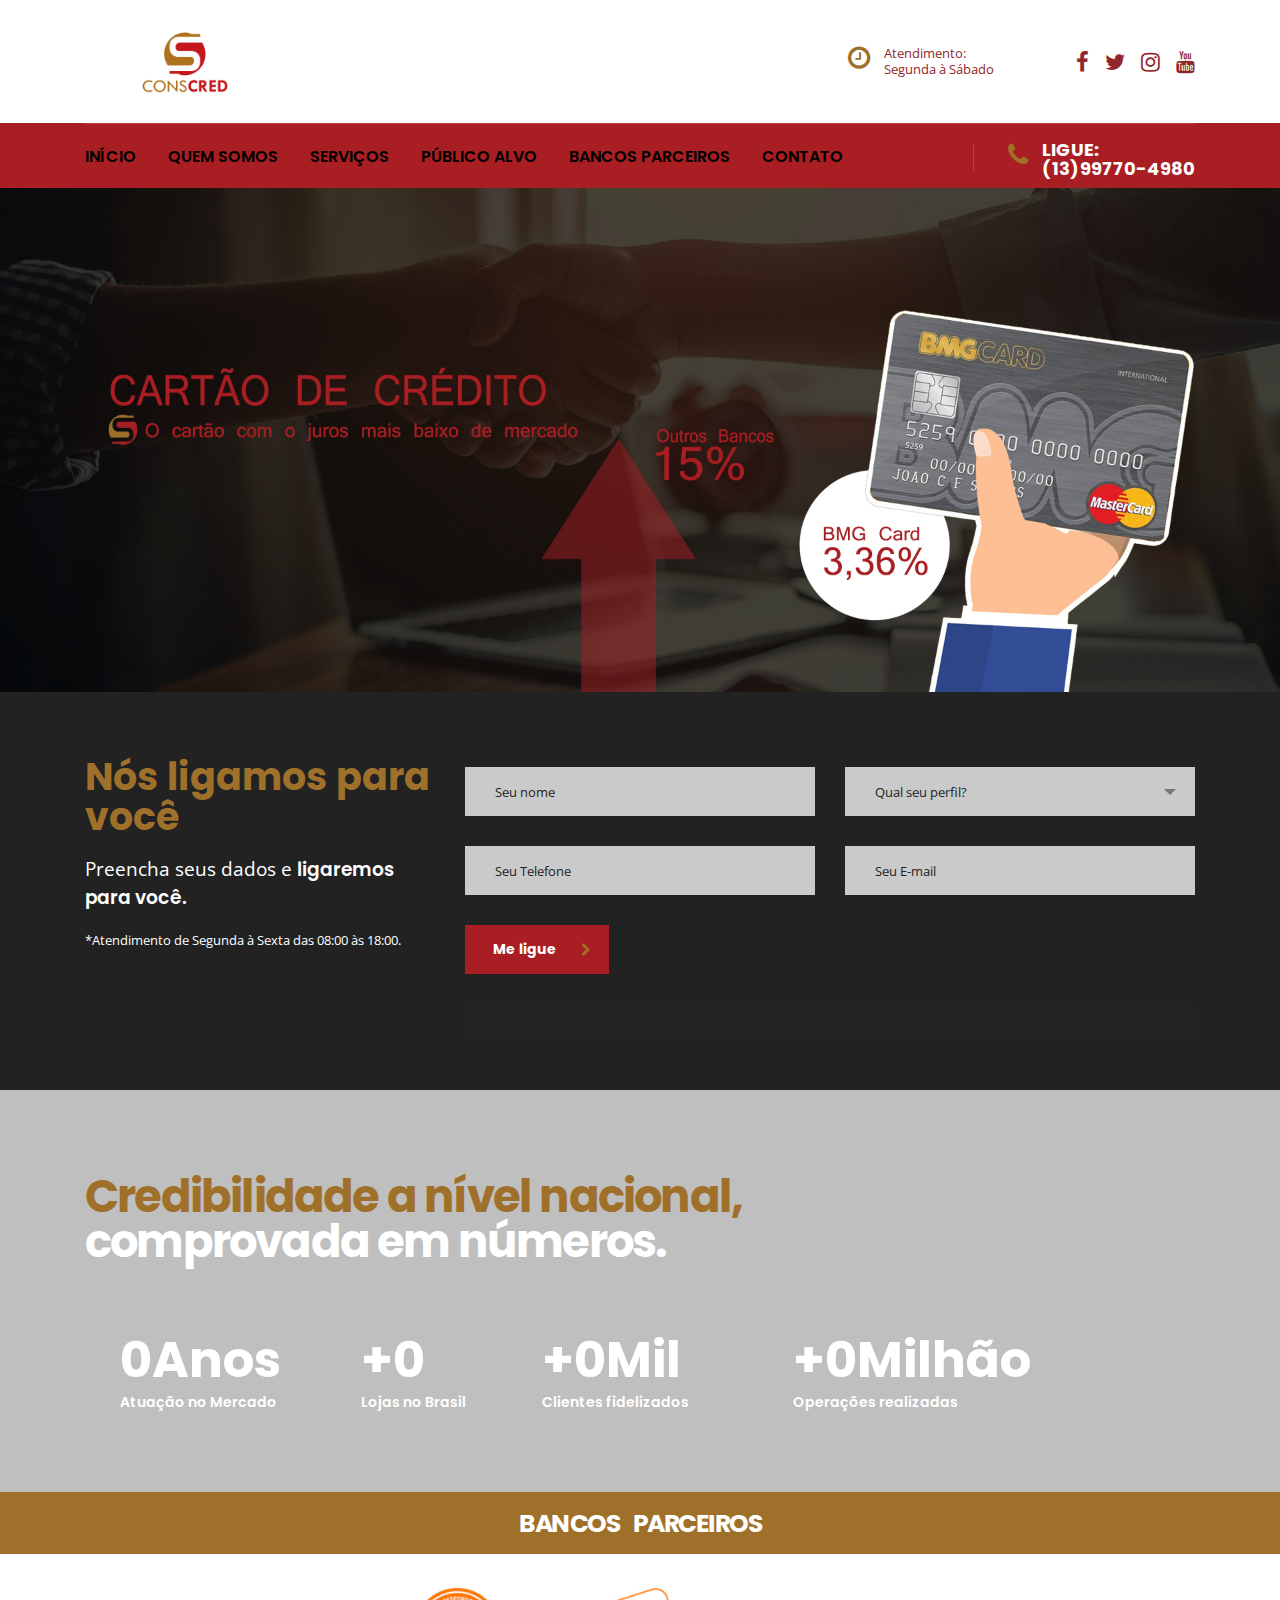
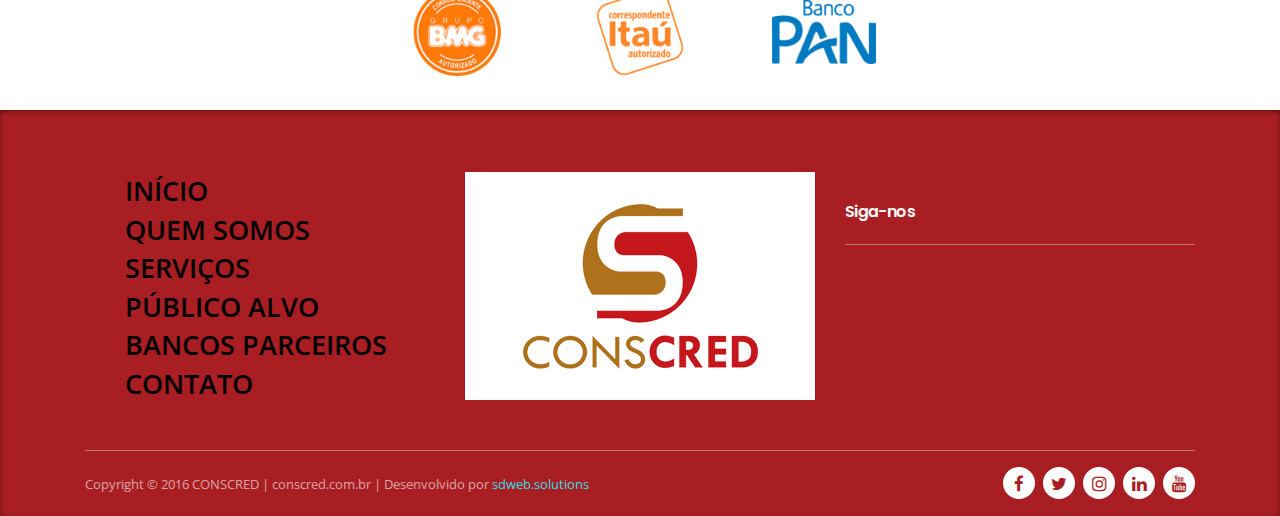
<file: index.html>
<!DOCTYPE html>
<html lang="pt-BR" class="no-js">
<head>
	<meta charset="UTF-8">
	<meta name="viewport" content="width=device-width, initial-scale=1">

	<title>CONSCRED &#8211; Empréstimo Consignado</title>

    <link rel='stylesheet' id='rs-plugin-settings-css'  href='css/settings.css' type='text/css' media='all' />
    <link rel='stylesheet' id='bootstrap-css'  href='css/bootstrap.min.css' type='text/css' media='all' />
    <link rel='stylesheet' id='font-awesome-css'  href='css/font-awesome.min.css' type='text/css' media='all' />
    <link rel='stylesheet' id='consulting-style-css'  href='css/style.css' type='text/css' media='all' />
    <link rel='stylesheet' href='css/estilo.css' type='text/css' media='all' />
	<link rel='stylesheet' id='select2-css'  href='css/select2.min.css' type='text/css' media='all' />
	<link rel='stylesheet' id='consulting-default-font-css'  href='https://fonts.googleapis.com/css?family=Open+Sans%3A400%2C300%2C300italic%2C400italic%2C600%2C600italic%2C700%2C700italic%2C800%2C800italic%26subset%3Dlatin%2Cgreek%2Cgreek-ext%2Cvietnamese%2Ccyrillic-ext%2Clatin-ext%2Ccyrillic%7CPoppins%3A400%2C500%2C300%2C600%2C700%26subset%3Dlatin%2Clatin-ext%2Cdevanagari&#038;ver=3.4' type='text/css' media='all' />
	<link rel="stylesheet" href="css/telas.css" type="text/css" media="all" />
	<link rel='stylesheet' id='js_composer_front-css'  href='css/js_composer.min.css' type='text/css' media='all' />
	
	<script type='text/javascript' src='js/jquery/jquery.js'></script>
	<script type='text/javascript' src='js/jquery/jquery-migrate.min.js'></script>
	<script type='text/javascript' src='js/jquery.themepunch.tools.min.js'></script>
	<script type='text/javascript' src='js/jquery.themepunch.revolution.min.js'></script>
	<!--[if lte IE 9]><link rel="stylesheet" type="text/css" href="css/vc_lte_ie9.min.css" media="screen"><![endif]-->
	<!--[if IE  8]><link rel="stylesheet" type="text/css" href="css/vc-ie8.min.css" media="screen"><![endif]-->
	<link rel="icon" href="images/icon_conscred-01-50x50.png" sizes="32x32" />
	<link rel="icon" href="images/icon_conscred-01-300x300.png" sizes="192x192" />
	<link rel="apple-touch-icon-precomposed" href="images/icon_conscred-01-300x300.png" />
	<meta name="msapplication-TileImage" content="images/icon_conscred-01-300x300.png" />
	<noscript>
		<style type="text/css"> 
		.wpb_animate_when_almost_visible { opacity: 1; }
		</style>
	</noscript>
</head>

<body class="home page-template-default page page-id-1023 site_layout_1  header_style_3 sticky_menu header_transparent wpb-js-composer js-comp-ver-4.11.2 vc_responsive">
  <!--begin wrapper-->
  <div id="wrapper">
    <!--begin content wrapper-->
    <div id="fullpage" class="content_wrapper">
      <!--begin header-->
      <header id="header">
        <div class="top_bar">
          <div class="container">
            <div class="top_bar_info_wr">
            </div>
          </div>
        </div>
        <div class="header_top clearfix">
          <div class="container">
            <div class="header_socials">
              <a target="_blank" href="http://www.facebook.com/"><i class="fa fa-facebook"></i></a>
              <a target="_blank" href="http://www.twitter.com/"><i class="fa fa-twitter"></i></a>
              <a target="_blank" href="http://www.instagram.com/"><i class="fa fa-instagram"></i></a>
              <a target="_blank" href="https://www.youtube.com/"><i class="fa fa-youtube"></i></a>
            </div>
            <div class="logo">
              <a href="http://www.conscred.com.br/"><img src="uploads/2016/11/rede_cifrao.png" style="width: 200px; height: 61px;" alt="CONSCRED" /></a>
            </div>
            <div class="icon_text clearfix">
              <div class="icon">
                <i class="fa fa fa-clock-o"></i>
              </div>
              <div class="text">
                Atendimento:<br />
                Segunda à Sábado											
              </div>
            </div>
          </div>
        </div>
        <!--begin top nav -->
        <div class="top_nav">
          <div class="container">
            <div class="top_nav_wrapper clearfix">
              <ul id="menu-main-menu" class="main_menu_nav"><li id="menu-item-1029" class="menu-item menu-item-type-post_type menu-item-object-page menu-item-home current-menu-item page_item page-item-1023 menu-item-1029"><a href="http://www.conscred.com.br/">INÍCIO</a></li>
                <li id="menu-item-1034" class="menu-item menu-item-type-post_type menu-item-object-page menu-item-has-children menu-item-1034">
                  <a href="">QUEM SOMOS</a>
                  <!--<ul class="sub-menu">
                    <li id="menu-item-1589" class="menu-item menu-item-type-custom menu-item-object-custom menu-item-1589">
                      <a href="">serviços</a>
                    </li>
                    <li id="menu-item-1041" class="menu-item menu-item-type-post_type menu-item-object-page menu-item-1041">
                      <a href="http://www.conscred.com.br/quem-somos/premiacoes/">Premiações</a>
                    </li>
                    <li id="menu-item-173" class="menu-item menu-item-type-custom menu-item-object-custom menu-item-173">
                      <a href="http://www.conscred.com.br/carreiras/">Trabalhe conosco</a>
                    </li>
                  </ul>-->
                </li>
                <li id="menu-item-2620" class="menu-item menu-item-type-post_type menu-item-object-page menu-item-has-children menu-item-2620"><a href="">serviços</a>
                  <!--<ul class="sub-menu">
                    <li id="menu-item-2597" class="menu-item menu-item-type-post_type menu-item-object-page menu-item-2597">
                      <a href="http://www.conscred.com.br/credito-consignado/">Crédito Consignado</a>
                    </li>
                    <li id="menu-item-2604" class="menu-item menu-item-type-post_type menu-item-object-page menu-item-2604">
                      <a href="http://www.conscred.com.br/cartao-consignado/">Cartão Consignado</a>
                    </li>
                    <li id="menu-item-2613" class="menu-item menu-item-type-post_type menu-item-object-page menu-item-2613">
                      <a href="http://www.conscred.com.br/credito-pessoal/">Crédito Pessoal</a>
                    </li>
                    <li id="menu-item-2589" class="menu-item menu-item-type-post_type menu-item-object-page menu-item-has-children menu-item-2589">
                      <a href="http://www.conscred.com.br/credito-com-garantia/">Crédito com Garantia</a>
                      <ul class="sub-menu">
                        <li id="menu-item-2632" class="menu-item menu-item-type-post_type menu-item-object-page menu-item-2632">
                          <a href="http://www.conscred.com.br/credito-imobiliario/">Crédito Imobiliário</a>
                        </li>
                      </ul>
                    </li>
                  </ul>-->
                </li>
                <li id="menu-item-2014" class="menu-item menu-item-type-post_type menu-item-object-page menu-item-has-children menu-item-2014">
                  <a href="http://www.conscred.com.br/">público alvo</a>
                  <!--<ul class="sub-menu">
                    <li id="menu-item-2302" class="menu-item menu-item-type-post_type menu-item-object-page menu-item-2302">
                      <a href="http://www.conscred.com.br/unidades/alagoas/">Alagoas</a>
                    </li>
                    <li id="menu-item-2303" class="menu-item menu-item-type-post_type menu-item-object-page menu-item-2303">
                      <a href="http://www.conscred.com.br/unidades/bahia/">Bahia</a>
                    </li>
                    <li id="menu-item-2304" class="menu-item menu-item-type-post_type menu-item-object-page menu-item-2304">
                      <a href="http://www.conscred.com.br/unidades/pernambuco/">Pernambuco</a>
                    </li>
                    <li id="menu-item-2306" class="menu-item menu-item-type-post_type menu-item-object-page menu-item-2306">
                      <a href="http://www.conscred.com.br/unidades/sergipe/">Sergipe</a>
                    </li>
                  </ul>-->
                </li>
                <li id="menu-item-1994" class="menu-item menu-item-type-custom menu-item-object-custom menu-item-1994">
                  <a href="#banco">bancos parceiros</a>
                </li>
                <li id="menu-item-3275" class="menu-item menu-item-type-custom menu-item-object-custom menu-item-3275">
                  <a href="">contato</a>
                </li>
              </ul>																			
              <div class="icon_text clearfix">
                <div class="icon">
                  <i class="fa fa fa-phone"></i>
                </div>
                <div class="text">
                  <strong>
                    LIGUE:<br />
                    (13)99770-4980
                  </strong>
                </div>
              </div>
            </div>
          </div>
        </div>
        <!--end top nav -->
        <!--begin mobile header -->
        <div class="mobile_header">
          <div class="logo_wrapper clearfix">
            <div class="logo">
              <a href="http://www.conscred.com.br/">
                <img src="uploads/2016/11/rede_cifrao.png" style="width: 200px; height: 61px;" alt="Rede Cifrão" />
              </a>
            </div>
            <div id="menu_toggle">
              <button></button>
            </div>
          </div>
          <div class="header_info">
            <!--begin top nav mobile-->
            <div class="top_nav_mobile">
              <ul id="menu-main-menu-1" class="main_menu_nav">
                <li class="menu-item menu-item-type-post_type menu-item-object-page menu-item-home current-menu-item page_item page-item-1023 current_page_item menu-item-1029">
                  <a href="">INÍCIO</a>
                </li>
                <li class="menu-item menu-item-type-post_type menu-item-object-page menu-item-1034">
                  <a href="">QUEM SOMOS</a>
                  <!--<ul class="sub-menu">
                    <li class="menu-item menu-item-type-custom menu-item-object-custom menu-item-1589">
                      <a href="http://www.conscred.com.br/quem-somos/">Nossa História</a>
                    </li>
                    <li class="menu-item menu-item-type-post_type menu-item-object-page menu-item-1041">
                      <a href="http://www.conscred.com.br/quem-somos/premiacoes/">Premiações</a>
                    </li>
                    <li class="menu-item menu-item-type-custom menu-item-object-custom menu-item-173">
                      <a href="http://www.conscred.com.br/carreiras/">Trabalhe conosco</a>
                    </li>
                  </ul>-->
                </li>
                <li class="menu-item menu-item-type-post_type menu-item-object-page menu-item-2620"><a href="">SERVIços</a>
                  <!--<ul class="sub-menu">
                    <li class="menu-item menu-item-type-post_type menu-item-object-page menu-item-2597">
                      <a href="http://www.conscred.com.br/credito-consignado/">Crédito Consignado</a>
                    </li>
                    <li class="menu-item menu-item-type-post_type menu-item-object-page menu-item-2604">
                      <a href="http://www.conscred.com.br/cartao-consignado/">Cartão Consignado</a>
                    </li>
                    <li class="menu-item menu-item-type-post_type menu-item-object-page menu-item-2613">
                      <a href="http://www.conscred.com.br/credito-pessoal/">Crédito Pessoal</a>
                    </li>
                    <li class="menu-item menu-item-type-post_type menu-item-object-page menu-item-has-children menu-item-2589">
                      <a href="http://www.conscred.com.br/credito-com-garantia/">Crédito com Garantia</a>
                      <ul class="sub-menu">
                        <li class="menu-item menu-item-type-post_type menu-item-object-page menu-item-2632">
                          <a href="http://www.conscred.com.br/credito-imobiliario/">Crédito Imobiliário</a>
                        </li>
                      </ul>
                    </li>
                  </ul>-->
                </li>
                <li class="menu-item menu-item-type-post_type menu-item-object-page menu-item-2014">
                  <a href="">Público alvo</a>
                  <!--<ul class="sub-menu">
                    <li class="menu-item menu-item-type-post_type menu-item-object-page menu-item-2302">
                      <a href="http://www.conscred.com.br/unidades/alagoas/">Alagoas</a>
                    </li>
                    <li class="menu-item menu-item-type-post_type menu-item-object-page menu-item-2303">
                      <a href="http://www.conscred.com.br/unidades/bahia/">Bahia</a>
                    </li>
                    <li class="menu-item menu-item-type-post_type menu-item-object-page menu-item-2304">
                      <a href="http://www.conscred.com.br/unidades/pernambuco/">Pernambuco</a>
                    </li>
                    <li class="menu-item menu-item-type-post_type menu-item-object-page menu-item-2306">
                      <a href="http://www.conscred.com.br/unidades/sergipe/">Sergipe</a>
                    </li>
                  </ul>-->
                </li>
                <li class="menu-item menu-item-type-custom menu-item-object-custom menu-item-1994">
                  <a href="#banco">Bancos Parceiros</a>
                </li>
                <li class="menu-item menu-item-type-custom menu-item-object-custom menu-item-3275">
                  <a href="http://www.conscred.com.br/">Contato</a>
                </li>
              </ul>							
            </div>
            <!--end top nav mobile-->
            <div class="icon_texts">
              <div class="icon_text clearfix">
                <div class="icon">
                  <i class="fa fa fa-phone"></i>
                </div>
                <div class="text">
                  <strong>
                    LIGUE:<br />
                    (13)99770-4980
                  </strong>										
                </div>
              </div>
              <div class="icon_text clearfix">
                <div class="icon">
                  <i class="fa fa fa-clock-o"></i>
                </div>
                <div class="text">
                  Atendimento:<br />
                  Segunda à Sábado										
                </div>
              </div>
            </div>
          </div>
        </div>
        <!--end mobile header -->
      </header>
      <!--begin main-->
      <div id="main">
        <!--begin container-->
        <div class="container">

          <div class="content-area">

            <article id="post-1023" class="post-1023 page type-page status-publish hentry">

              <div class="entry-content">
               	<div class="slide_marg">
					<div class="rev_slider_wrapper fullwidthbanner-container" style="margin-top: 0px">
						<div id="rev_slider_1" class="rev_slider fullwidthabanner" data-version="5.4.5" data-type="image" data-x="center" data-y="bottom" style="display:none">
							<ul>
								<!-- BEGIN SLIDE -->
								<li data-transition="random-premium">
									<!-- SLIDE'S MAIN BACKGROUND IMAGE -->
									<img src="images/slider-image-5.jpg" alt="slide1" class="rev-slidebg">
								</li><!-- END SLIDE -->
								<!-- BEGIN SLIDE -->
								<li data-transition="random-premium">
									<!-- SLIDE'S MAIN BACKGROUND IMAGE -->
									<img src="images/slider-image-6.jpg" alt="slide1" class="rev-slidebg">
								</li><!-- END SLIDE -->
							</ul>
						</div>
					</div>
					<script type="text/javascript">

						/* https://learn.jquery.com/using-jquery-core/document-ready/ */
						jQuery(document).ready(function() {

							/* initialize the slider based on the Slider's ID attribute */
							jQuery('#rev_slider_1').show().revolution({

								/* options are 'auto', 'fullwidth' or 'fullscreen' */
								sliderLayout: 'fullwidth',
								delay: 5000,
								gridwidth:1920,
								gridheight:759,
								/* basic navigation arrows and bullets */
								navigation: {

									arrows: {
										enable: false,
										style: 'hesperiden',
										hide_onleave: false
									},

									bullets: {
										enable: false,
										style: 'hesperiden',
										hide_onleave: false,
										h_align: 'center',
										v_align: 'bottom',
										h_offset: 0,
										v_offset: 20,
										space: 5
									}
								}
							});
						});

					</script>
                 </div>
                  
                   <!--<div data-vc-full-width="true" data-vc-full-width-init="false" class="vc_row wpb_row vc_row-fluid third_bg_color vc_custom_1450692516354">
                    <div class="wpb_column vc_column_container vc_col-sm-12">
                      <div class="vc_column-inner ">
                        <div class="wpb_wrapper">
                          <section class="vc_cta3-container">
                            <div class="vc_general vc_cta3 third_bg_color vc_cta3-style-flat vc_cta3-shape-square vc_cta3-align-left vc_cta3-color-classic vc_cta3-icon-size-md vc_cta3-actions-right  wpb_animate_when_almost_visible wpb_right-to-left vc_custom_1484657311680">
                              <div class="vc_cta3_content-container">
                                <div class="vc_cta3-content">
                                  <header class="vc_cta3-content-header">
                                    <div class="vc_custom_heading" >
                                      <h2 style="font-size: 25px;color: #a81e22;line-height: 30px" >
                                        <a href="http://www.conscred.com.br/simular-emprestimo">Faça agora sua simulação de crédito online</a>
                                      </h2>
                                    </div>									
                                  </header>
                                </div>
                                <div class="vc_cta3-actions">
                                  <div class="vc_btn3-container vc_btn3-right">
                                    <a class="vc_general vc_btn3 vc_btn3-size-md vc_btn3-shape-square vc_btn3-style-flat vc_btn3-block vc_btn3-icon-right vc_btn3-color-theme_style_2" href="http://www.conscred.com.br/simular-emprestimo" title="" target="_self">Clique aqui <i class="vc_btn3-icon fa fa-chevron-right"></i></a>
                                  </div>
                                </div>		
                              </div>
                            </div>
                          </section>
                        </div>
                      </div>
                    </div>
                  </div>-->
                  <div class="vc_row-full-width vc_clearfix"></div>
                  <!--<div class="vc_row wpb_row vc_row-fluid vc_custom_1481744361883">
                    <div class="wpb_column vc_column_container vc_col-sm-12">
                      <div class="vc_column-inner ">
                        <div class="wpb_wrapper">
                          <div class="vc_custom_heading base_font_color vc_custom_1481744600616 text_align_center" >
                            <h2 style="font-size: 45px;line-height: 60px;text-align: center" >Crédito do seu jeito</h2>
                          </div>
                        </div>
                      </div>
                    </div>
                  </div>-->
                 <!-- <div class="vc_row wpb_row vc_row-fluid vc_custom_1481744418821">
                    <div class="wpb_column vc_column_container vc_col-sm-4">
                      <div class="vc_column-inner ">
                        <div class="wpb_wrapper">
                          <div class="stm_animation stm_viewport" style="" data-animate="fadeInUp" data-animation-delay="0" data-animation-duration="1" data-viewport_position="90" >
                            <div class="info_box style_3 ">
                              <div class="info_box_wrapper">
                                <div class="info_box_image">
                                  <img width="350" height="250" src="uploads/2015/12/aposentados-350x250.jpg" class="attachment-consulting-image-350x250-croped size-consulting-image-350x250-croped" alt="" srcset="uploads/2015/12/aposentados-350x250.jpg 350w, uploads/2015/12/aposentados-255x182.jpg 255w" sizes="(max-width: 350px) 100vw, 350px" />
                                </div>
                                <div class="info_box_text">
                                  <div class="title">
                                    <div class="icon">
                                      <i class="stm-user7"></i>
                                    </div>
                                    <h6 class="no_stripe"><span>Aposentados e Pensionistas do INSS</span></h6>
                                  </div>
                                  <p>Tudo que precisa, com as vantagens que você procura. Na Rede Cifrão, o Aposentado ou Pensionista do INSS, encontra as melhores ofertas.</p>
                                  <a class="read_more" target="_self" href="http://www.conscred.com.br/aposentado-e-pensionista-do-inss/">
                                    <span>Mais informações</span><i class=" fa fa-chevron-right stm_icon"></i>
                                  </a>
                                </div>
                              </div>
                            </div>
                          </div>
                        </div>
                      </div>
                    </div>
                    <div class="wpb_column vc_column_container vc_col-sm-4">
                      <div class="vc_column-inner ">
                        <div class="wpb_wrapper">
                          <div class="stm_animation stm_viewport" style="" data-animate="fadeInUp" data-animation-delay="0.05" data-animation-duration="1" data-viewport_position="90" >
                            <div class="info_box style_3 ">
                              <div class="info_box_wrapper">
                                <div class="info_box_image">
                                  <img width="350" height="250" src="uploads/2015/12/servidores-350x250.jpg" class="attachment-consulting-image-350x250-croped size-consulting-image-350x250-croped" alt="" srcset="uploads/2015/12/servidores-350x250.jpg 350w, uploads/2015/12/servidores-255x182.jpg 255w" sizes="(max-width: 350px) 100vw, 350px" />
                                </div>
                                <div class="info_box_text">
                                  <div class="title">
                                    <div class="icon">
                                      <i class="stm-mans"></i>
                                    </div>
                                    <h6 class="no_stripe"><span>Servidores Públicos</span></h6>
                                  </div>
                                  <p>Servidor Público (Municipal, Estadual e Federal), você merece condições e ofertas sob medida. Soluções financeiras exclusivas para você.</p>
                                  <a class="read_more" target="_self" href="http://www.conscred.com.br/servidor-publico/">
                                    <span>Mais informações</span><i class=" fa fa-chevron-right stm_icon"></i>
                                  </a>
                                </div>
                              </div>
                            </div>
                          </div>
                        </div>
                      </div>
                    </div>
                    <div class="wpb_column vc_column_container vc_col-sm-4">
                      <div class="vc_column-inner ">
                        <div class="wpb_wrapper">
                          <div class="stm_animation stm_viewport" style="" data-animate="fadeInUp" data-animation-delay="0.1" data-animation-duration="1" data-viewport_position="90" >

                            <div class="info_box style_3 ">
                              <div class="info_box_wrapper">
                                <div class="info_box_image">
                                  <img width="350" height="250" src="uploads/2015/12/forcas_armadas-350x250.jpg" class="attachment-consulting-image-350x250-croped size-consulting-image-350x250-croped" alt="" srcset="uploads/2015/12/forcas_armadas-350x250.jpg 350w, uploads/2015/12/forcas_armadas-255x182.jpg 255w" sizes="(max-width: 350px) 100vw, 350px" />
                                </div>

                                <div class="info_box_text">
                                  <div class="title">
                                  <div class="icon">
                                    <i class="stm-earth"></i>
                                  </div>
                                    <h6 class="no_stripe"><span>Forças Armadas</span></h6>
                                  </div>
                                  <p>Uma maneira de agilizar seu crédito, Servidor da Marinha, Aeronáutica, Exército e Policiais. Poupe seu tempo com a Rede Cifrão.</p>
                                  <a class="read_more" target="_self" href="http://www.conscred.com.br/forcas-armadas/">
                                    <span>Mais informações</span><i class=" fa fa-chevron-right stm_icon"></i>
                                  </a>					
                                </div>
                              </div>
                            </div>
                          </div>
                        </div>
                      </div>
                    </div>
                  </div>-->
                 <!-- <div class="vc_row wpb_row vc_row-fluid vc_custom_1450856873482">
                    <div class="wpb_column vc_column_container vc_col-sm-4">
                      <div class="vc_column-inner ">
                        <div class="wpb_wrapper">
                          <div class="stm_animation stm_viewport" style="" data-animate="fadeInUp" data-animation-delay="0" data-animation-duration="1" data-viewport_position="90" >

                            <div class="info_box style_3 ">
                            <div class="info_box_wrapper">
                              <div class="info_box_image">
                                <img width="350" height="250" src="uploads/2015/12/pessoa_fisica-1-350x250.jpg" class="attachment-consulting-image-350x250-croped size-consulting-image-350x250-croped" alt="" srcset="uploads/2015/12/pessoa_fisica-1-350x250.jpg 350w, uploads/2015/12/pessoa_fisica-1-255x182.jpg 255w" sizes="(max-width: 350px) 100vw, 350px" />
                              </div>
                              <div class="info_box_text">
                                <div class="title">
                                  <div class="icon">
                                    <i class="stm-user7"></i>
                                  </div>
                                  <h6 class="no_stripe"><span>Autônomos e Profissionais Liberais</span></h6>
                                </div>
                                <p>Quer possibilitar seus sonhos, ampliar sua empresa e investir em novos negócios? Conheça nossas vantagens e continue crescendo.</p>
                                <a class="read_more" target="_self" href="http://www.conscred.com.br/autonomos-e-profissionais-liberais/">
                                  <span>Mais informações</span><i class=" fa fa-chevron-right stm_icon"></i>
                                </a>					
                              </div>
                            </div>
                            </div>
                          </div>
                        </div>
                      </div>
                    </div>
                    <div class="wpb_column vc_column_container vc_col-sm-4">
                      <div class="vc_column-inner ">
                        <div class="wpb_wrapper">
                          <div class="stm_animation stm_viewport" style="" data-animate="fadeInUp" data-animation-delay="0.05" data-animation-duration="1" data-viewport_position="90" >

                            <div class="info_box style_3 ">
                              <div class="info_box_wrapper">
                                <div class="info_box_image">
                                  <img width="350" height="250" src="uploads/2015/12/assalariado-350x250.jpg" class="attachment-consulting-image-350x250-croped size-consulting-image-350x250-croped" alt="" srcset="uploads/2015/12/assalariado-350x250.jpg 350w, uploads/2015/12/assalariado-255x182.jpg 255w" sizes="(max-width: 350px) 100vw, 350px" />
                                </div>
                                <div class="info_box_text">
                                  <div class="title">
                                    <div class="icon">
                                      <i class="stm-mans"></i>
                                    </div>
                                    <h6 class="no_stripe"><span>Assalariados</span></h6>
                                  </div>
                                  <p>Existem momentos, que precisamos de uma grande ajuda. Por isso que a Rede Cifrão tem o crédito pessoal. Seu socorro na medida certa.</p>
                                  <a class="read_more" target="_self" href="http://www.conscred.com.br/assalariados/">
                                    <span>Mais informações</span><i class=" fa fa-chevron-right stm_icon"></i>
                                  </a>					
                                </div>
                              </div>
                            </div>
                          </div>
                        </div>
                      </div>
                    </div>
                    <div class="wpb_column vc_column_container vc_col-sm-4">
                      <div class="vc_column-inner ">
                        <div class="wpb_wrapper">
                          <div class="stm_animation stm_viewport" style="" data-animate="fadeInUp" data-animation-delay="0.05" data-animation-duration="1" data-viewport_position="90" >

                            <div class="info_box style_3 ">
                              <div class="info_box_wrapper">
                                <div class="info_box_image">
                                  <img width="350" height="250" src="uploads/2015/12/pessoa_juridica-350x250.jpg" class="attachment-consulting-image-350x250-croped size-consulting-image-350x250-croped" alt="" srcset="uploads/2015/12/pessoa_juridica-350x250.jpg 350w, uploads/2015/12/pessoa_juridica-255x182.jpg 255w" sizes="(max-width: 350px) 100vw, 350px" />
                                </div>
                                <div class="info_box_text">
                                  <div class="title">
                                    <div class="icon">
                                      <i class="fa fa-building"></i>
                                    </div>
                                    <h6 class="no_stripe"><span>Empresários</span></h6>
                                  </div>
                                  <p>Quer ampliar sua empresa, investir em novos negócios? Crédito como sua empresa merece. Conheça nossas vantagens e continue crescendo.</p>
                                  <a class="read_more" target="_self" href="http://www.conscred.com.br/empresarios/">
                                    <span>Mais informações</span><i class=" fa fa-chevron-right stm_icon"></i>
                                  </a>					
                                </div>
                              </div>
                            </div>
                          </div>
                        </div>
                      </div>
                    </div>
                  </div>-->
                  <!--<div data-vc-full-width="true" data-vc-full-width-init="false" class="vc_row wpb_row vc_row-fluid vc_custom_1481740469490 vc_row-has-fill">
                    <div class="wpb_column vc_column_container vc_col-sm-12">
                      <div class="vc_column-inner vc_custom_1481655039318">
                        <div class="wpb_wrapper">
                          <div class="vc_custom_heading base_font_color vc_custom_1481654820722 text_align_center" >
                            <h2 style="font-size: 45px;line-height: 60px;text-align: center" >O que você precisa?</h2>
                          </div>
                        </div>
                      </div>
                    </div>
                    <div class="wpb_column vc_column_container vc_col-sm-8">
                      <div class="vc_column-inner vc_custom_1481740389243">
                        <div class="wpb_wrapper">
                          <div class="wpb_revslider_element wpb_content_element">
                            <div id="rev_slider_6_3_wrapper" class="rev_slider_wrapper fullwidthbanner-container" style="margin:0px auto;background-color:transparent;padding:0px;margin-top:0px;margin-bottom:0px;">
                              
                              <div id="rev_slider_6_3" class="rev_slider fullwidthabanner" style="display:none;" data-version="5.2.6">
                                <ul>	
                                  
                                  <li data-index="rs-81" data-transition="fade" data-slotamount="default" data-hideafterloop="0" data-hideslideonmobile="off"  data-easein="default" data-easeout="default" data-masterspeed="200"  data-thumb="uploads/2016/12/credito_consignado_2-100x50.jpg"  data-rotate="0"  data-saveperformance="off"  data-title="Slide" data-param1="" data-param2="" data-param3="" data-param4="" data-param5="" data-param6="" data-param7="" data-param8="" data-param9="" data-param10="" data-description="">
                                    
                                    <img src="uploads/2016/12/credito_consignado_2.jpg"  alt="" title="credito_consignado_2"  width="1110" height="520" data-bgposition="center center" data-bgfit="cover" data-bgrepeat="no-repeat" class="rev-slidebg" data-no-retina>
                                    
                                  </li>
                                  
                                  <li data-index="rs-80" data-transition="fade" data-slotamount="default" data-hideafterloop="0" data-hideslideonmobile="off"  data-easein="default" data-easeout="default" data-masterspeed="200"  data-thumb="uploads/2016/12/cartao_consignado-1-100x50.jpg"  data-rotate="0"  data-saveperformance="off"  data-title="Slide" data-param1="" data-param2="" data-param3="" data-param4="" data-param5="" data-param6="" data-param7="" data-param8="" data-param9="" data-param10="" data-description="">
                                    
                                    <img src="uploads/2016/12/cartao_consignado-1.jpg"  alt="" title="cartao_consignado"  width="1110" height="520" data-bgposition="center center" data-bgfit="cover" data-bgrepeat="no-repeat" class="rev-slidebg" data-no-retina>
                                    
                                  </li>
                                  
                                  <li data-index="rs-78" data-transition="fade" data-slotamount="default" data-hideafterloop="0" data-hideslideonmobile="off"  data-easein="default" data-easeout="default" data-masterspeed="200"  data-thumb="uploads/2016/12/credito_imobiliario-100x50.jpg"  data-rotate="0"  data-saveperformance="off"  data-title="Slide" data-param1="" data-param2="" data-param3="" data-param4="" data-param5="" data-param6="" data-param7="" data-param8="" data-param9="" data-param10="" data-description="">
                                    
                                    <img src="uploads/2016/12/credito_imobiliario.jpg"  alt="" title="credito_imobiliario"  width="1110" height="520" data-bgposition="center center" data-bgfit="cover" data-bgrepeat="no-repeat" class="rev-slidebg" data-no-retina>
                                    
                                  </li>
                                  
                                  <li data-index="rs-82" data-transition="fade" data-slotamount="default" data-hideafterloop="0" data-hideslideonmobile="off"  data-easein="default" data-easeout="default" data-masterspeed="200"  data-thumb="uploads/2016/12/credito_pessoal-1-100x50.jpg"  data-rotate="0"  data-saveperformance="off"  data-title="Slide" data-param1="" data-param2="" data-param3="" data-param4="" data-param5="" data-param6="" data-param7="" data-param8="" data-param9="" data-param10="" data-description="">
                                    
                                    <img src="uploads/2016/12/credito_pessoal-1.jpg"  alt="" title="credito_pessoal"  width="1110" height="520" data-bgposition="center center" data-bgfit="cover" data-bgrepeat="no-repeat" class="rev-slidebg" data-no-retina>
                                    
                                  </li>
                                </ul>
                                <script>var htmlDiv = document.getElementById("rs-plugin-settings-inline-css"); var htmlDivCss="";
                                if(htmlDiv) {
                                htmlDiv.innerHTML = htmlDiv.innerHTML + htmlDivCss;
                                }else{
                                var htmlDiv = document.createElement("div");
                                htmlDiv.innerHTML = "<style>" + htmlDivCss + "</style>";
                                document.getElementsByTagName("head")[0].appendChild(htmlDiv.childNodes[0]);
                                }
                                </script>
                                <div class="tp-bannertimer tp-bottom" style="visibility: hidden !important;"></div>	
                              </div>
                              <script>var htmlDiv = document.getElementById("rs-plugin-settings-inline-css"); var htmlDivCss="";
                                if(htmlDiv) {
                                htmlDiv.innerHTML = htmlDiv.innerHTML + htmlDivCss;
                                }else{
                                var htmlDiv = document.createElement("div");
                                htmlDiv.innerHTML = "<style>" + htmlDivCss + "</style>";
                                document.getElementsByTagName("head")[0].appendChild(htmlDiv.childNodes[0]);
                                }
                              </script>
                              <script type="text/javascript">
                                /******************************************
                                -	PREPARE PLACEHOLDER FOR SLIDER	-
                                ******************************************/

                                var setREVStartSize=function(){
                                try{var e=new Object,i=jQuery(window).width(),t=9999,r=0,n=0,l=0,f=0,s=0,h=0;
                                e.c = jQuery('#rev_slider_6_3');
                                e.gridwidth = [825];
                                e.gridheight = [407];

                                e.sliderLayout = "auto";
                                if(e.responsiveLevels&&(jQuery.each(e.responsiveLevels,function(e,f){f>i&&(t=r=f,l=e),i>f&&f>r&&(r=f,n=e)}),t>r&&(l=n)),f=e.gridheight[l]||e.gridheight[0]||e.gridheight,s=e.gridwidth[l]||e.gridwidth[0]||e.gridwidth,h=i/s,h=h>1?1:h,f=Math.round(h*f),"fullscreen"==e.sliderLayout){var u=(e.c.width(),jQuery(window).height());if(void 0!=e.fullScreenOffsetContainer){var c=e.fullScreenOffsetContainer.split(",");if (c) jQuery.each(c,function(e,i){u=jQuery(i).length>0?u-jQuery(i).outerHeight(!0):u}),e.fullScreenOffset.split("%").length>1&&void 0!=e.fullScreenOffset&&e.fullScreenOffset.length>0?u-=jQuery(window).height()*parseInt(e.fullScreenOffset,0)/100:void 0!=e.fullScreenOffset&&e.fullScreenOffset.length>0&&(u-=parseInt(e.fullScreenOffset,0))}f=u}else void 0!=e.minHeight&&f<e.minHeight&&(f=e.minHeight);e.c.closest(".rev_slider_wrapper").css({height:f})

                                }catch(d){console.log("Failure at Presize of Slider:"+d)}
                                };

                                setREVStartSize();

                                var tpj=jQuery;

                                var revapi6;
                                tpj(document).ready(function() {
                                if(tpj("#rev_slider_6_3").revolution == undefined){
                                revslider_showDoubleJqueryError("#rev_slider_6_3");
                                }else{
                                revapi6 = tpj("#rev_slider_6_3").show().revolution({
                                sliderType:"carousel",
                                jsFileLocation:"js/",
                                sliderLayout:"auto",
                                dottedOverlay:"none",
                                delay:4000,
                                navigation: {
                                keyboardNavigation:"off",
                                keyboard_direction: "horizontal",
                                mouseScrollNavigation:"off",
                                mouseScrollReverse:"default",
                                onHoverStop:"off",
                                bullets: {
                                enable:true,
                                hide_onmobile:false,
                                style:"",
                                hide_onleave:false,
                                direction:"horizontal",
                                h_align:"center",
                                v_align:"bottom",
                                h_offset:0,
                                v_offset:40,
                                space:20,
                                tmp:'<span class="tp-bullet-image"></span><span class="tp-bullet-title"></span>'
                                }
                                },
                                carousel: {
                                horizontal_align: "center",
                                vertical_align: "center",
                                fadeout: "off",
                                maxVisibleItems: 3,
                                infinity: "off",
                                space: 0,
                                stretch: "off"
                                },
                                visibilityLevels:[1240,1024,778,480],
                                gridwidth:825,
                                gridheight:407,
                                lazyType:"none",
                                shadow:0,
                                spinner:"off",
                                stopLoop:"off",
                                stopAfterLoops:-1,
                                stopAtSlide:-1,
                                shuffle:"off",
                                autoHeight:"off",
                                disableProgressBar:"on",
                                hideThumbsOnMobile:"off",
                                hideSliderAtLimit:0,
                                hideCaptionAtLimit:0,
                                hideAllCaptionAtLilmit:0,
                                debugMode:false,
                                fallbacks: {
                                simplifyAll:"off",
                                nextSlideOnWindowFocus:"off",
                                disableFocusListener:false,
                                }
                                });
                                }
                                });	/*ready*/
                              </script>
                            </div>
                            
                          </div>
                        </div>
                      </div>
                    </div>
                    <div class="wpb_column vc_column_container vc_col-sm-4">
                      <div class="vc_column-inner ">
                        <div class="wpb_wrapper">
                          <div class="wpb_text_column wpb_content_element ">
                            <div class="wpb_wrapper">
                              <p>A Rede Cifrão oferece os melhores serviços, com o suporte de uma equipe altamente qualificada, garantindo as melhores possibilidades para você. Faça sua escolha, estamos prontos para levar o melhor em crédito, seguros, cartões e muito mais, confira agora.</p>
                              <p><a class="button square icon_right" href="http://www.conscred.com.br/produtos">Ver minhas possibilidades<i class="fa fa-chevron-right"></i></a></p>
                            </div>
                          </div>
                        </div>
                      </div>
                    </div>
                  </div>-->
                  <!--<div class="vc_row-full-width vc_clearfix"></div>-->
                 <!-- <div data-vc-full-width="true" data-vc-full-width-init="false" class="vc_row wpb_row vc_row-fluid vc_custom_1480950846731 vc_row-has-fill">
                    <div class="wpb_column vc_column_container vc_col-sm-12 vc_hidden-lg vc_hidden-md vc_hidden-sm vc_hidden-xs">
                      <div class="vc_column-inner vc_custom_1481638785487">
                        <div class="wpb_wrapper">
                          <div class="vc_custom_heading base_font_color vc_custom_1480950328550 text_align_center" >
                            <h2 style="font-size: 45px;line-height: 60px;text-align: center" >O que você precisa?</h2>
                          </div>
                        </div>
                      </div>
                    </div>
                  </div>-->
                  <!--<div class="vc_row-full-width vc_clearfix"></div>-->
                  <div data-vc-full-width="true" data-vc-full-width-init="false" class="vc_row wpb_row vc_row-fluid vc_custom_1483528828266 vc_row-has-fill">
                    <div class="wpb_column vc_column_container vc_col-sm-4">
                      <div class="vc_column-inner ">
                        <div class="wpb_wrapper">
                          <div class="vc_custom_heading vc_custom_1483529116743 text_align_left" >
                            <div style="font-size: 38px;color: #9f702a;line-height: 40px;text-align: left;font-family:Poppins;font-weight:700;font-style:normal" >Nós ligamos para você</div>
                          </div>
                          <div class="wpb_text_column wpb_content_element  vc_custom_1502457758617">
                            <div class="wpb_wrapper">
                              <p><span style="color: #ffffff; font-size: 14pt;">Preencha seus dados e <b>ligaremos para você.</b></span></p>
                              <p><span style="font-size: 10pt; line-height: 1px; color: #ffffff;">*Atendimento de Segunda à Sexta das 08:00 às 18:00.</span></p>
                            </div>
                          </div>
                        </div>
                      </div>
                    </div>
                    <div class="wpb_column vc_column_container vc_col-sm-8">
                      <div class="vc_column-inner vc_custom_1480938998947">
                        <div class="wpb_wrapper">
                          <div class="wpcf7" id="wpcf7-f1698-p1023-o1" lang="en-US" dir="ltr">
                            <div class="screen-reader-response"></div>
                            <form action="php/envia-email.php" method="post" novalidate>
                              <div class="Todos">
                                <div class="row">
                                  <div class="col-lg-6 col-md-6 col-sm-6 col-xs-12">
                                    <div class="input-group">
                                      <span class="wpcf7-form-control-wrap name">
                                        <input type="text" name="name" value="" size="40" class="wpcf7-form-control wpcf7-text wpcf7-validates-as-required" aria-required="true" aria-invalid="false" placeholder="Seu nome" />
                                      </span>
                                    </div>
                                  </div>
                                  <div class="col-lg-6 col-md-6 col-sm-6 col-xs-12">
                                    <div class="input-group">
                                      <span class="wpcf7-form-control-wrap perfil">
                                        <select name="perfil" class="wpcf7-form-control wpcf7-select wpcf7-validates-as-required" aria-required="true" aria-invalid="false">
                                          <option value="Qual seu perfil?" disabled selected>Qual seu perfil?</option>
                                          <option value="Aposentado ou Pensionista do INSS">Aposentado ou Pensionista do INSS</option>
                                          <option value="Assalariado">Assalariado</option><option value="Autônomo">Autônomo</option>
                                          <option value="Empresário">Empresário</option><option value="Militar">Militar</option>
                                          <option value="Servidor Estadual">Servidor Estadual</option>
                                          <option value="Servidor Federal">Servidor Federal</option>
                                          <option value="Servidor Municipal">Servidor Municipal</option>
                                        </select>
                                      </span>
                                    </div>
                                  </div>
                                  <div class="col-lg-6 col-md-6 col-sm-6 col-xs-12">
                                    <div class="input-group">
                                        <span class="wpcf7-form-control-wrap telefone">
                                          <input type="tel" name="tel" value="" size="40" class="wpcf7-form-control wpcf7-text wpcf7-tel wpcf7-validates-as-required wpcf7-validates-as-tel phone" aria-required="true" aria-invalid="false" placeholder="Seu Telefone" />
                                        </span>
                                    </div>
                                  </div>
                                  <div class="col-lg-6 col-md-6 col-sm-6 col-xs-12">
                                    <div class="input-group">
                                      <span class="wpcf7-form-control-wrap email-153">
                                        <input type="email" name="email" value="" size="40" class="wpcf7-form-control wpcf7-text wpcf7-email wpcf7-validates-as-required wpcf7-validates-as-email" aria-required="true" aria-invalid="false" placeholder="Seu E-mail" />
                                      </span>
                                    </div>
                                  </div>
                                  <div class="col-lg-6 col-md-6 col-sm-6 col-xs-12">
                                    <div class="input-group">
                                      <button type="submit" class="button size-lg icon_right">Me ligue <i class="fa fa-chevron-right"></i></button>
                                    </div>
                                  </div>
                                </div>
                              </div>
                              <div class="wpcf7-response-output wpcf7-display-none"></div>
                            </form>
                          </div>
                        </div>
                      </div>
                    </div>
                  </div>
                  <div class="vc_row-full-width vc_clearfix"></div>
                  <!--<div data-vc-full-width="true" data-vc-full-width-init="false" class="vc_row wpb_row vc_row-fluid third_bg_color">
                    <div class="wpb_column vc_column_container vc_col-sm-12">
                      <div class="vc_column-inner ">
                        <div class="wpb_wrapper">
                          <section class="vc_cta3-container">
                            <div class="vc_general vc_cta3 third_bg_color vc_cta3-style-flat vc_cta3-shape-square vc_cta3-align-left vc_cta3-color-classic vc_cta3-icon-size-md vc_cta3-actions-right vc_custom_1484657584946">
                              <div class="vc_cta3_content-container">
                                <div class="vc_cta3-content">
                                  <header class="vc_cta3-content-header">
                                    <div class="vc_custom_heading" >
                                      <h2 style="font-size: 25px;color: #a81e22;line-height: 30px" >
                                        <a href="http://www.conscred.com.br/unidades/"> Localize a Rede Cifrão mais próxima de você</a>
                                      </h2>
                                    </div>									
                                  </header>
                                </div>
                                <div class="vc_cta3-actions">
                                  <div class="vc_btn3-container vc_btn3-right">
                                    <a class="vc_general vc_btn3 vc_btn3-size-md vc_btn3-shape-square vc_btn3-style-flat vc_btn3-block vc_btn3-icon-left vc_btn3-color-theme_style_2" href="http://www.conscred.com.br/unidades" title="" target="_self"><i class="vc_btn3-icon fa fa-chevron-right"></i> Clique aqui</a>
                                  </div>
                                </div>		
                              </div>
                            </div>
                          </section>
                        </div>
                      </div>
                    </div>
                  </div>-->
                  <!--<div class="vc_row-full-width vc_clearfix"></div>-->
                  <!--<div data-vc-full-width="true" data-vc-full-width-init="false" class="vc_row wpb_row vc_row-fluid vc_custom_1480951107089 vc_row-has-fill">
                    <div class="wpb_column vc_column_container vc_col-sm-12">
                      <div class="vc_column-inner ">
                        <div class="wpb_wrapper">
                          <div class="vc_custom_heading base_font_color vc_custom_1478874773695 text_align_center" >
                            <h2 style="font-size: 45px;line-height: 60px;text-align: center" >Por que escolher a Rede Cifrão?</h2>
                          </div>
                          <div class="vc_row wpb_row vc_inner vc_row-fluid vc_custom_1455871593995">
                            <div class="wpb_column vc_column_container vc_col-sm-4">
                              <div class="vc_column-inner ">
                                <div class="wpb_wrapper">
                                  <div class="icon_box hexagon style_1 icon_left clearfix">
                                    <div class="icon font-color_base" style="width:78px">
                                      <i style="font-size:15px" class="stm-badge"></i>
                                    </div>
                                    <div class="icon_text">
                                      <h5 class="font-color_base no_stripe">CREDIBILIDADE<br /></h5>
                                      <p>Toda experiência, em mais de 12 anos, de duas grandes marcas (Ubla e Vidanova) que fundidas formam a  Rede Cifrão. Contando com mais de 50 agências espalhadas pelo Brasil.</p>
                                    </div>
                                  </div>
                                </div>
                              </div>
                            </div>
                            <div class="wpb_column vc_column_container vc_col-sm-4">
                              <div class="vc_column-inner ">
                                <div class="wpb_wrapper">
                                  <div class="icon_box hexagon style_1 icon_left clearfix">
                                    <div class="icon font-color_base" style="width:78px">
                                      <i style="font-size:22px" class="stm-security"></i>
                                    </div>
                                    <div class="icon_text">
                                      <h5 class="font-color_base no_stripe">SEGURANÇA</h5>
                                      <p>A Rede Cifrão, prioriza total sigilo de seus clientes, e investe sempre, inovando em novas tecnologias, garantindo assim um serviço de alta qualidade com a garantia de certificados de segurança.</p>
                                    </div>
                                  </div>
                                </div>
                              </div>
                            </div>
                            <div class="wpb_column vc_column_container vc_col-sm-4">
                              <div class="vc_column-inner ">
                                <div class="wpb_wrapper">
                                  <div class="icon_box hexagon style_1 icon_left clearfix">
                                    <div class="icon font-color_base" style="width:78px">
                                      <i style="font-size:22px" class="fa fa-exchange"></i>
                                    </div>
                                    <div class="icon_text">
                                      <h5 class="font-color_base no_stripe">AGILIDADE<br /></h5>
                                      <p>Dispomos de uma equipe com mais de 250 profissionais, trabalhando para agilizar todos os processos perante os bancos. Economizando o seu tempo ao pesquisar melhores propostas.</p>
                                    </div>
                                  </div>
                                </div>
                              </div>
                            </div>
                          </div>
                          <div class="vc_row wpb_row vc_inner vc_row-fluid">
                            <div class="wpb_column vc_column_container vc_col-sm-4">
                              <div class="vc_column-inner ">
                                <div class="wpb_wrapper">
                                  <div class="icon_box hexagon style_1 icon_left clearfix">
                                    <div class="icon font-color_base" style="width:78px">
                                      <i style="font-size:24px" class="stm-nokia"></i>
                                    </div>
                                    <div class="icon_text">
                                      <h5 class="font-color_base no_stripe">COMPROMISSO</h5>
                                      <p>Temos o compromisso de levar até você o melhor serviço, cumprindo a obrigação de sempre satisfazer nossos clientes. Buscamos, a cada dia, melhorar cada vez mais a interação e proximidade com você.</p>
                                    </div>
                                  </div>

                                </div>
                              </div>
                            </div>
                            <div class="wpb_column vc_column_container vc_col-sm-4">
                              <div class="vc_column-inner ">
                                <div class="wpb_wrapper">
                                  <div class="icon_box hexagon style_1 icon_left clearfix">
                                    <div class="icon font-color_base" style="width:78px">
                                      <i style="font-size:28px" class="stm-chart-monitor"></i>
                                    </div>
                                    <div class="icon_text">
                                      <h5 class="font-color_base no_stripe">AS MELHORES CONDIÇÕES DO MERCADO</h5>
                                      <p>Sempre buscamos, perante os bancos, melhores propostas, prazos, juros e as melhores promoções para a concretização de seus sonhos. Nossa meta é a sua realização.</p>
                                    </div>
                                  </div>

                                </div>
                              </div>
                            </div>
                            <div class="wpb_column vc_column_container vc_col-sm-4">
                              <div class="vc_column-inner ">
                                <div class="wpb_wrapper">
                                  <div class="icon_box hexagon style_1 icon_left clearfix">
                                    <div class="icon font-color_base" style="width:78px">
                                      <i style="font-size:20px" class="stm-metals"></i>
                                    </div>
                                    <div class="icon_text">
                                      <h5 class="font-color_base no_stripe">MAIOR VALOR LIBERADO</h5>
                                      <p>Na Rede Cifrão você tem crédito máximo, por isso, aqui você tem direito a levar todo o limite de margem sem burocracia.</p>
                                    </div>
                                  </div>

                                </div>
                              </div>
                            </div>
                          </div>
                        </div>
                      </div>
                    </div>
                  </div>
                  <div class="vc_row-full-width vc_clearfix"></div>-->
                  <div data-vc-full-width="true" data-vc-full-width-init="false" class="vc_row wpb_row vc_row-fluid overlay fixed_bg vc_custom_1484654301911 vc_row-has-fill">
                    <div class="wpb_column vc_column_container vc_col-sm-12">
                      <div class="vc_column-inner ">
                        <div class="wpb_wrapper">
                          <div class="vc_row wpb_row vc_inner vc_row-fluid">
                            <div class="wpb_column vc_column_container vc_col-sm-12">
                              <div class="vc_column-inner ">
                                <div class="wpb_wrapper">
                                  <div class="vc_custom_heading no_stripe vc_custom_1478785311203 text_align_left has_icon" >
                                    <div class="icon" style="font-size: 67px; line-height: 67px;">
                                      <i class="stm-check"></i>
                                    </div>
                                    <h4 style="font-size: 45px;color: #ffffff;line-height: 45px;text-align: left;font-family:Poppins;font-weight:700;font-style:normal" >
                                      <mark>Credibilidade a nível nacional,</mark><br />
                                      comprovada em números.
                                    </h4>
                                  </div>
                                </div>
                              </div>
                            </div>
                          </div>
                          <div class="vc_row wpb_row vc_inner vc_row-fluid vc_custom_1478810637660 vc_row-o-content-middle vc_row-flex">
                            <div class="wpb_column vc_column_container vc_col-sm-2 vc_col-lg-offset-1 vc_col-xs-offset-2">
                              <div class="vc_column-inner ">
                                <div class="wpb_wrapper">
                                  <div class="stats_counter">
                                    <h3 class="no_stripe" id="counter_59eee5a3cafb9">0</h3>
                                    <div class="counter_title">Atuação no Mercado</div>
                                    <script type="text/javascript">
                                      jQuery(document).ready(function($) {
                                      var counter_59eee5a3cafb9 = new countUp("counter_59eee5a3cafb9", 0, 12, 0, 2.5, {
                                      useEasing : true,
                                      useGrouping: false,
                                      prefix : '',
                                      suffix : 'Anos'
                                      });
                                      $(window).scroll(function(){
                                      if( $("#counter_59eee5a3cafb9").is_on_screen() ){
                                      counter_59eee5a3cafb9.start();
                                      }
                                      });
                                      });
                                    </script>
                                  </div>
                                </div>
                              </div>
                            </div>
                            <div class="wpb_column vc_column_container vc_col-sm-2">
                              <div class="vc_column-inner vc_custom_1478804467167">
                                <div class="wpb_wrapper">
                                  <div class="stats_counter">
                                    <h3 class="no_stripe" id="counter_59eee5a3cb4ff">0</h3>
                                    <div class="counter_title">Lojas no Brasil</div>
                                    <script type="text/javascript">
                                      jQuery(document).ready(function($) {
                                      var counter_59eee5a3cb4ff = new countUp("counter_59eee5a3cb4ff", 0, 50, 0, 2.5, {
                                      useEasing : true,
                                      useGrouping: false,
                                      prefix : '+',
                                      suffix : ''
                                      });
                                      $(window).scroll(function(){
                                      if( $("#counter_59eee5a3cb4ff").is_on_screen() ){
                                      counter_59eee5a3cb4ff.start();
                                      }
                                      });
                                      });
                                    </script>
                                </div>
                              </div>
                            </div>
                          </div>
                          <div class="wpb_column vc_column_container vc_col-sm-2">
                            <div class="vc_column-inner vc_custom_1478804810284">
                              <div class="wpb_wrapper">
                                <div class="stats_counter">
                                  <h3 class="no_stripe" id="counter_59eee5a3cba04">0</h3>
                                  <div class="counter_title">Clientes fidelizados</div>
                                  <script type="text/javascript">
                                    jQuery(document).ready(function($) {
                                    var counter_59eee5a3cba04 = new countUp("counter_59eee5a3cba04", 0, 250, 0, 2.5, {
                                    useEasing : true,
                                    useGrouping: false,
                                    prefix : '+',
                                    suffix : 'Mil'
                                    });
                                    $(window).scroll(function(){
                                    if( $("#counter_59eee5a3cba04").is_on_screen() ){
                                    counter_59eee5a3cba04.start();
                                    }
                                    });
                                    });
                                  </script>
                                </div>
                              </div>
                            </div>
                          </div>
                          <div class="wpb_column vc_column_container vc_col-sm-2">
                            <div class="vc_column-inner vc_custom_1478804736060">
                              <div class="wpb_wrapper">
                                <div class="stats_counter">
                                  <h3 class="no_stripe" id="counter_59eee5a3cbf0e">0</h3>
                                  <div class="counter_title">Operações realizadas </div>
                                  <script type="text/javascript">
                                    jQuery(document).ready(function($) {
                                    var counter_59eee5a3cbf0e = new countUp("counter_59eee5a3cbf0e", 0, 1, 0, 2.5, {
                                    useEasing : true,
                                    useGrouping: false,
                                    prefix : '+',
                                    suffix : 'Milhão'
                                    });
                                    $(window).scroll(function(){
                                    if( $("#counter_59eee5a3cbf0e").is_on_screen() ){
                                    counter_59eee5a3cbf0e.start();
                                    }
                                    });
                                    });
                                  </script>
                                </div>
                              </div>
                            </div>
                          </div>
                        </div>
                      </div>
                    </div>
                  </div>
                </div>
                <div class="vc_row-full-width vc_clearfix"></div>
                <!--<div class="vc_row wpb_row vc_row-fluid vc_custom_1481740555578">
                  <div class="wpb_column vc_column_container vc_col-sm-12">
                    <div class="vc_column-inner ">
                      <div class="wpb_wrapper">
                        <div class="vc_custom_heading base_font_color vc_custom_1480950371370 text_align_center" >
                          <h2 style="font-size: 45px;line-height: 60px;text-align: center" >Depoimentos de Clientes</h2>
                        </div>	
                        <div class="testimonials_carousel style_2 per_row_3" id="partners_carousel_59eee5a3ce7b8">
                          <div class="item">
                            <div class="testimonial">
                              <p>Gosto muito do bom atendimento da Rede Cifrão, tenho muita confiança na empresa.</p>
                            </div>
                            <div class="testimonial-info clearfix">
                              <div class="testimonial-image">
                                <img width="50" height="50" src="uploads/2016/01/MARIA-EDENILDE-1-50x50.png" class="attachment-consulting-image-50x50-croped size-consulting-image-50x50-croped wp-post-image" alt="" srcset="uploads/2016/01/MARIA-EDENILDE-1-50x50.png 50w, uploads/2016/01/MARIA-EDENILDE-1-150x150.png 150w, uploads/2016/01/MARIA-EDENILDE-1-293x300.png 293w, uploads/2016/01/MARIA-EDENILDE-1-768x787.png 768w, uploads/2016/01/MARIA-EDENILDE-1-999x1024.png 999w, uploads/2016/01/MARIA-EDENILDE-1-320x320.png 320w, uploads/2016/01/MARIA-EDENILDE-1.png 1386w" sizes="(max-width: 50px) 100vw, 50px" />
                              </div>
                              <div class="testimonial-text">
                                <div class="name">Maria Edenilde</div>
                                <div class="company">Natal/RN</div>
                              </div>
                            </div>
                          </div>
                          <div class="item">
                            <div class="testimonial">
                              <p>Gosto muito da Rede Cifrão, excelente atendimento, agilidade e a credibilidade que deposito sempre na empresa.</p>
                            </div>
                            <div class="testimonial-info clearfix">
                              <div class="testimonial-image">
                                <img width="50" height="50" src="uploads/2016/01/MARIA-FERREIRA-50x50.png" class="attachment-consulting-image-50x50-croped size-consulting-image-50x50-croped wp-post-image" alt="" srcset="uploads/2016/01/MARIA-FERREIRA-50x50.png 50w, uploads/2016/01/MARIA-FERREIRA-150x150.png 150w, uploads/2016/01/MARIA-FERREIRA-320x320.png 320w" sizes="(max-width: 50px) 100vw, 50px" />
                              </div>
                              <div class="testimonial-text">
                                <div class="name">Maria Ferreira</div>
                                <div class="company">Petrolina/PE</div>
                              </div>
                            </div>
                          </div>
                          <div class="item">
                            <div class="testimonial">
                              <p>O atendimento da Rede Cifrão, faz com que eu me sinta em casa. Recomendo à todos!</p>
                            </div>
                            <div class="testimonial-info clearfix">
                              <div class="testimonial-image">
                                <img width="50" height="50" src="uploads/2016/01/IMG_3766-50x50.png" class="attachment-consulting-image-50x50-croped size-consulting-image-50x50-croped wp-post-image" alt="" srcset="uploads/2016/01/IMG_3766-50x50.png 50w, uploads/2016/01/IMG_3766-150x150.png 150w, uploads/2016/01/IMG_3766-320x320.png 320w" sizes="(max-width: 50px) 100vw, 50px" />
                              </div>
                              <div class="testimonial-text">
                                <div class="name">Ermantina Santos</div>
                                <div class="company">Jequié/BA</div>
                              </div>
                            </div>
                          </div>
                        </div>
                        <script type="text/javascript">
                          jQuery(document).ready(function($) {
                          "use strict";
                          var partners_carousel_59eee5a3ce7b8 = $("#partners_carousel_59eee5a3ce7b8");
                          var slickRtl = false;

                          if( $('body').hasClass('rtl') ) {
                          slickRtl = true;
                          }


                          partners_carousel_59eee5a3ce7b8.slick({
                          rtl: slickRtl,
                          dots: false,
                          infinite: true,
                          arrows: true,prevArrow:"<div class=\"slick_prev\"><i class=\"fa fa-chevron-left\"></i></div>",nextArrow: "<div class=\"slick_next\"><i class=\"fa fa-chevron-right\"></i></div>",					autoplaySpeed: 5000,
                          autoplay: false,
                          slidesToShow: 3,
                          cssEase: "cubic-bezier(0.455, 0.030, 0.515, 0.955)",
                          responsive: [
                          {
                          breakpoint: 769,
                          settings: {
                          slidesToShow: 1
                          }
                          }
                          ]
                          });
                          });
                        </script>
                      </div>
                    </div>
                  </div>
                </div>-->
                <div data-vc-full-width="true" data-vc-full-width-init="false" class="vc_row wpb_row vc_row-fluid third_bg_color" id="banco">
                    <div class="wpb_column vc_column_container vc_col-sm-12">
                      <div class="vc_column-inner ">
                        <div class="wpb_wrapper">
                          <section class="vc_cta3-container">
                            <div class="vc_general vc_cta3 third_bg_color vc_cta3-style-flat vc_cta3-shape-square vc_cta3-align-left vc_cta3-color-classic vc_cta3-icon-size-md vc_cta3-actions-right vc_custom_1484657584946">
                              <div class="vc_cta3_content-container">
								  <h2 style="font-size: 25px;color: #FFF;line-height: 30px; text-align: center;word-spacing:10px" >
									BANCOS PARCEIROS
								  </h2>	
                              </div>
                            </div>
                          </section>
                        </div>
                      </div>
                    </div>
                  </div>
                  <div class="vc_row-full-width vc_clearfix"></div>
                <div class="row">
                  <div class="col-md-12">
					  <div class="text-center banco">
						  <img class="" src="images/01.png" width="180" height="96" alt="bmg" title="bmg" />
						  <img class="" src="images/02.png" width="180" height="96" alt="pan" title="pan" />
						  <img class="" src="images/03.png" width="180" height="96" alt="itau" title="itau" />			
						</div>
					  </div>
                    </div>
                  </div>
                </div>
                <div class="vc_row-full-width vc_clearfix"></div>
                <!--<div data-vc-full-width="true" data-vc-full-width-init="false" class="vc_row wpb_row vc_row-fluid overlay_2 fixed_bg vc_custom_1453381142995 vc_row-has-fill">
                  <div class="wpb_column vc_column_container vc_col-sm-6">
                    <div class="vc_column-inner ">
                      <div class="wpb_wrapper">
                        <div class="wpb_single_image wpb_content_element vc_align_center">
                          <figure class="wpb_wrapper vc_figure">
                            <div class="vc_single_image-wrapper   vc_box_border_grey">
                              <img class="vc_single_image-img " src="uploads/2015/12/grupo_redecifrao-1.png" width="500" height="65" alt="grupo_redecifrao" title="grupo_redecifrao" />
                            </div>
                          </figure>
                        </div>
                      </div>
                    </div>
                  </div>
                  <div class="wpb_column vc_column_container vc_col-sm-6">
                    <div class="vc_column-inner ">
                      <div class="wpb_wrapper">
                        <div class="vc_custom_heading text_align_center" >
                          <div style="font-size: 28px;color: #ffffff;line-height: 35px;text-align: center;font-family:Poppins;font-weight:700;font-style:normal" >Só a união de grandes marcas <mark>pode oferecer as melhores vantagens.</mark>
                          </div>
                        </div>
                      </div>
                    </div>
                  </div>
                </div>
                <div class="vc_row-full-width vc_clearfix"></div>
                <div class="vc_row wpb_row vc_row-fluid vc_custom_1481744676361">
                  <div class="wpb_column vc_column_container vc_col-sm-12">
                    <div class="vc_column-inner ">
                      <div class="wpb_wrapper">
                        <div class="vc_custom_heading text_align_center has_subtitle" >
                          <h2 style="font-size: 45px;color: #a81e22;text-align: center" >
                            Ajude Seu Bolso<span class="subtitle">Acompanhe nossas dicas para sua Saúde Financeira</span>
                          </h2>
                        </div>
                      </div>
                    </div>
                  </div>
                </div>
                <div class="vc_row wpb_row vc_row-fluid vc_custom_1483445141964">
                  <div class="wpb_column vc_column_container vc_col-sm-12 vc_hidden-md vc_hidden-sm vc_hidden-xs">
                    <div class="vc_column-inner vc_custom_1483445585113">
                      <div class="wpb_wrapper">
                        <div class="stm_news">
                          <ul class="news_list posts_per_row_4">
                            <li>
                              <div class="post_inner">
                                <div class="image">
                                  <a href="">
                                    <img width="350" height="250" src="uploads/2016/11/cartao-de-credito-350x250.jpg" class="attachment-consulting-image-350x250-croped size-consulting-image-350x250-croped wp-post-image" alt="" srcset="uploads/2016/11/cartao-de-credito-350x250.jpg 350w, uploads/2016/11/cartao-de-credito-255x182.jpg 255w" sizes="(max-width: 350px) 100vw, 350px" />								
                                  </a>
                                </div>
                                <div class="stm_news_unit-block">
                                  <h5 class="no_stripe">
                                    <a href="">Quais as vantagens do Cartão Consignado?</a>
                                  </h5>
                                </div>
                              </div>
                            </li>
                            <li>
                              <div class="post_inner">
                                <div class="image">
                                  <a href="">
                                    <img width="350" height="250" src="images/Planos-de-Saúde-para-Funcionário-Público-350x250.jpg" class="attachment-consulting-image-350x250-croped size-consulting-image-350x250-croped wp-post-image" alt="" srcset="images/Planos-de-Saúde-para-Funcionário-Público-350x250.jpg 350w, images/Planos-de-Saúde-para-Funcionário-Público-255x182.jpg 255w" sizes="(max-width: 350px) 100vw, 350px" />								
                                  </a>
                                </div>
                                <div class="stm_news_unit-block">
                                  <h5 class="no_stripe">
                                    <a href="">Empréstimo para Funcionário Público, o que é?</a>
                                  </h5>
                                </div>
                              </div>
                            </li>
                            <li>
                              <div class="post_inner">
                                <div class="image">
                                  <a href="">
                                    <img width="350" height="250" src="uploads/2016/11/aposentados2-350x250.jpg" class="attachment-consulting-image-350x250-croped size-consulting-image-350x250-croped wp-post-image" alt="" srcset="uploads/2016/11/aposentados2-350x250.jpg 350w, uploads/2016/11/aposentados2-255x182.jpg 255w" sizes="(max-width: 350px) 100vw, 350px" />								
                                  </a>
                                </div>
                                <div class="stm_news_unit-block">
                                  <h5 class="no_stripe">
                                    <a href="">O que é o Empréstimo Consignado?</a>
                                  </h5>
                                </div>
                              </div>
                            </li>
                            <li>
                              <div class="post_inner">
                                <div class="image">
                                  <a href="">
                                    <img width="350" height="250" src="images/CREDITO-IMOBILIÁRIO_1024X7681-350x250.png" class="attachment-consulting-image-350x250-croped size-consulting-image-350x250-croped wp-post-image" alt="" srcset="images/CREDITO-IMOBILIÁRIO_1024X7681-350x250.png 350w, images/CREDITO-IMOBILIÁRIO_1024X7681-255x182.png 255w" sizes="(max-width: 350px) 100vw, 350px" />								
                                  </a>
                                </div>
                                <div class="stm_news_unit-block">
                                  <h5 class="no_stripe">
                                    <a href="">Você sabe o que é Portabilidade de Crédito?</a>
                                  </h5>
                                </div>
                              </div>
                            </li>
                          </ul>
                        </div>
                      </div>
                    </div>
                  </div>
                </div>
                <div class="vc_row wpb_row vc_row-fluid vc_custom_1481744039821">
                  <div class="wpb_column vc_column_container vc_col-sm-12 vc_hidden-lg">
                    <div class="vc_column-inner ">
                      <div class="wpb_wrapper">
                        <div class="stm_news">
                          <ul class="news_list posts_per_row_2">
                            <li>
                              <div class="post_inner">
                                <div class="image">
                                  <a href="">
                                    <img width="350" height="250" src="uploads/2016/11/cartao-de-credito-350x250.jpg" class="attachment-consulting-image-350x250-croped size-consulting-image-350x250-croped wp-post-image" alt="" srcset="uploads/2016/11/cartao-de-credito-350x250.jpg 350w, uploads/2016/11/cartao-de-credito-255x182.jpg 255w" sizes="(max-width: 350px) 100vw, 350px" />								
                                  </a>
                                </div>
                                <div class="stm_news_unit-block">
                                  <h5 class="no_stripe">
                                    <a href="">Quais as vantagens do Cartão Consignado?</a>
                                  </h5>
                                </div>
                              </div>
                            </li>
                            <li>
                              <div class="post_inner">
                                <div class="image">
                                  <a href="">
                                    <img width="350" height="250" src="images/Planos-de-Saúde-para-Funcionário-Público-350x250.jpg" class="attachment-consulting-image-350x250-croped size-consulting-image-350x250-croped wp-post-image" alt="" srcset="images/Planos-de-Saúde-para-Funcionário-Público-350x250.jpg 350w, images/Planos-de-Saúde-para-Funcionário-Público-255x182.jpg 255w" sizes="(max-width: 350px) 100vw, 350px" />								
                                  </a>
                                </div>
                                <div class="stm_news_unit-block">
                                  <h5 class="no_stripe">
                                    <a href="">Empréstimo para Funcionário Público, o que é?</a>
                                  </h5>
                                </div>
                              </div>
                            </li>
                          </ul>
                        </div>
                      </div>
                    </div>
                  </div>
                </div>-->
              </div>
            </article>
          </div>
        </div> 
        <!--end container-->
      </div> 
      <!--end main-->
    </div> 
    <!--end content wrapper-->
    <footer id="footer" class="footer style_1">

		<div class="widgets_row">
			<div class="container">
				<div class="footer_widgets">
					<div class="row">
						<div class="col-lg-4 col-md-4 col-sm-6 col-xs-12">
							<div class="footer_text lista">
								<ul>
									<li>
										<a>início</a>
									</li>
									<li>
										<a>quem somos</a>
									</li>
									<li>
										<a>serviços</a>
									</li>
									<li>
										<a>público alvo</a>
									</li>
									<li>
										<a>bancos parceiros</a>
									</li>
									<li>
										<a>contato</a>
									</li>	
								</ul>
							</div>							
						</div>
						<div class="col-lg-4 col-md-4 col-sm-6 col-xs-12">
							<section id="text-3" class="widget widget_text">			
								<div class="textwidget">
									<center>
										<img src="uploads/2016/11/atendimento_redecifrao.png">
									</center>
									<center>

									</center>
								</div>
							</section>							
						</div>
						<div class="col-lg-4 col-md-4 col-sm-6 col-xs-12">
							<section id="text-2" class="widget widget_text">
								<h4 class="widget_title no_stripe">Siga-nos</h4>			
									<div class="textwidget">
										<div id="fb-root"></div>
										<script>
											(function(d, s, id) {
											var js, fjs = d.getElementsByTagName(s)[0];
											if (d.getElementById(id)) return;
											js = d.createElement(s); js.id = id;
											js.src = "https://connect.facebook.net/pt_BR/sdk.js#xfbml=1&version=v2.6";
											fjs.parentNode.insertBefore(js, fjs);
											}(document, 'script', 'facebook-jssdk'));
										</script>
										<div class="fb-page" data-href="https://www.facebook.com/" data-hide-cover="false"></div>
									</div>
							</section>
						</div>			
					</div>
				</div>
			</div>
		</div>

		<div class="copyright_row">
			<div class="container">
				<div class="copyright_row_wr">
					<div class="socials">
						<ul>
							<li>
								<a href="http://www.facebook.com/" target="_blank" class="social-facebook">
									<i class="fa fa-facebook"></i>
								</a>
							</li>
							<li>
								<a href="http://www.twitter.com/" target="_blank" class="social-twitter">
									<i class="fa fa-twitter"></i>
								</a>
							</li>
							<li>
								<a href="http://www.instagram.com/" target="_blank" class="social-instagram">
									<i class="fa fa-instagram"></i>
								</a>
							</li>
							<li>
								<a href="https://www.linkedin.com/" target="_blank" class="social-linkedin">
									<i class="fa fa-linkedin"></i>
								</a>
							</li>
							<li>
								<a href="https://www.youtube.com/" target="_blank" class="social-youtube">
									<i class="fa fa-youtube"></i>
								</a>
							</li>
						</ul>
					</div>
					<div class="copyright">
						Copyright © 2016 CONSCRED | conscred.com.br | Desenvolvido por <a href="">sdweb.solutions</a>		
					</div>
				</div>
			</div>
		</div>
    </footer>
  </div> 
<!--end wrapper-->
	<script type="text/javascript">
		function revslider_showDoubleJqueryError(sliderID) {
		var errorMessage = "Revolution Slider Error: You have some jquery.js library include that comes after the revolution files js include.";
		errorMessage += "<br> This includes make eliminates the revolution slider libraries, and make it not work.";
		errorMessage += "<br><br> To fix it you can:<br>&nbsp;&nbsp;&nbsp; 1. In the Slider Settings -> Troubleshooting set option:  <strong><b>Put JS Includes To Body</b></strong> option to true.";
		errorMessage += "<br>&nbsp;&nbsp;&nbsp; 2. Find the double jquery.js include and remove it.";
		errorMessage = "<span style='font-size:16px;color:#BC0C06;'>" + errorMessage + "</span>";
		jQuery(sliderID).show().html(errorMessage);
		}
	</script>
	<script type="text/javascript">
		function revslider_showDoubleJqueryError(sliderID) {
		var errorMessage = "Revolution Slider Error: You have some jquery.js library include that comes after the revolution files js include.";
		errorMessage += "<br> This includes make eliminates the revolution slider libraries, and make it not work.";
		errorMessage += "<br><br> To fix it you can:<br>&nbsp;&nbsp;&nbsp; 1. In the Slider Settings -> Troubleshooting set option:  <strong><b>Put JS Includes To Body</b></strong> option to true.";
		errorMessage += "<br>&nbsp;&nbsp;&nbsp; 2. Find the double jquery.js include and remove it.";
		errorMessage = "<span style='font-size:16px;color:#BC0C06;'>" + errorMessage + "</span>";
		jQuery(sliderID).show().html(errorMessage);
		}
	</script>
	<script type="text/javascript">
		function revslider_showDoubleJqueryError(sliderID) {
		var errorMessage = "Revolution Slider Error: You have some jquery.js library include that comes after the revolution files js include.";
		errorMessage += "<br> This includes make eliminates the revolution slider libraries, and make it not work.";
		errorMessage += "<br><br> To fix it you can:<br>&nbsp;&nbsp;&nbsp; 1. In the Slider Settings -> Troubleshooting set option:  <strong><b>Put JS Includes To Body</b></strong> option to true.";
		errorMessage += "<br>&nbsp;&nbsp;&nbsp; 2. Find the double jquery.js include and remove it.";
		errorMessage = "<span style='font-size:16px;color:#BC0C06;'>" + errorMessage + "</span>";
		jQuery(sliderID).show().html(errorMessage);
		}
	</script>
	<link rel='stylesheet' id='vc_google_fonts_abril_fatfaceregular-css'  href='https://fonts.googleapis.com/css?family=Abril+Fatface%3Aregular&#038;ver=4.7.6' type='text/css' media='all' />
	<link rel='stylesheet' id='consulting-animate.min.css-css'  href='css/animate.min.css' type='text/css' media='all' />
	<link rel='stylesheet' id='vc_google_fonts_poppins300regular500600700-css'  href='https://fonts.googleapis.com/css?family=Poppins%3A300%2Cregular%2C500%2C600%2C700&#038;ver=4.7.6' type='text/css' media='all' />
	<link rel='stylesheet' id='slick-css'  href='css/slick.css' type='text/css' media='all' />
	<link rel='stylesheet' id='owl.carousel-css'  href='css/owl.carousel.css' type='text/css' media='all' />
	<script type='text/javascript' src='js/jquery.mask.min.js'></script>
	<script type='text/javascript'>
	/* <![CDATA[ */
	var _mff = "loader";
	/* ]]> */
	</script>
	<script type='text/javascript' src='js/scripts.js'></script>
	<script type='text/javascript'>
	/* <![CDATA[ */
	var leadin_wordpress = {"userRole":"visitor","pageType":"home","leadinPluginVersion":"6.1.2"};
	/* ]]> */
	</script>
	<script type='text/javascript' src='js/bootstrap.min.js'></script>
	<script type='text/javascript' src='js/select2.min.js'></script>
	<script type='text/javascript' src='js/custom.js'></script>
	<script type='text/javascript' src='js/new-tab.min.js'></script>
	<script type='text/javascript' src='js/wp-embed.min.js'></script>
	<script type='text/javascript' src='js/dist/js_composer_front.min.js'></script>
	<script type='text/javascript' src='lib/waypoints/waypoints.min.js'></script>
	<script type='text/javascript' src='lib/bower/isotope/dist/isotope.pkgd.min.js'></script>
	<script type='text/javascript' src='js/imagesloaded.min.js'></script>
	<script type='text/javascript' src='js/countUp.min.js'></script>
	<script type='text/javascript' src='js/slick.min.js'></script>
	<script type='text/javascript' src='js/owl.carousel.min.js'></script>
</body>
</html>
</file>
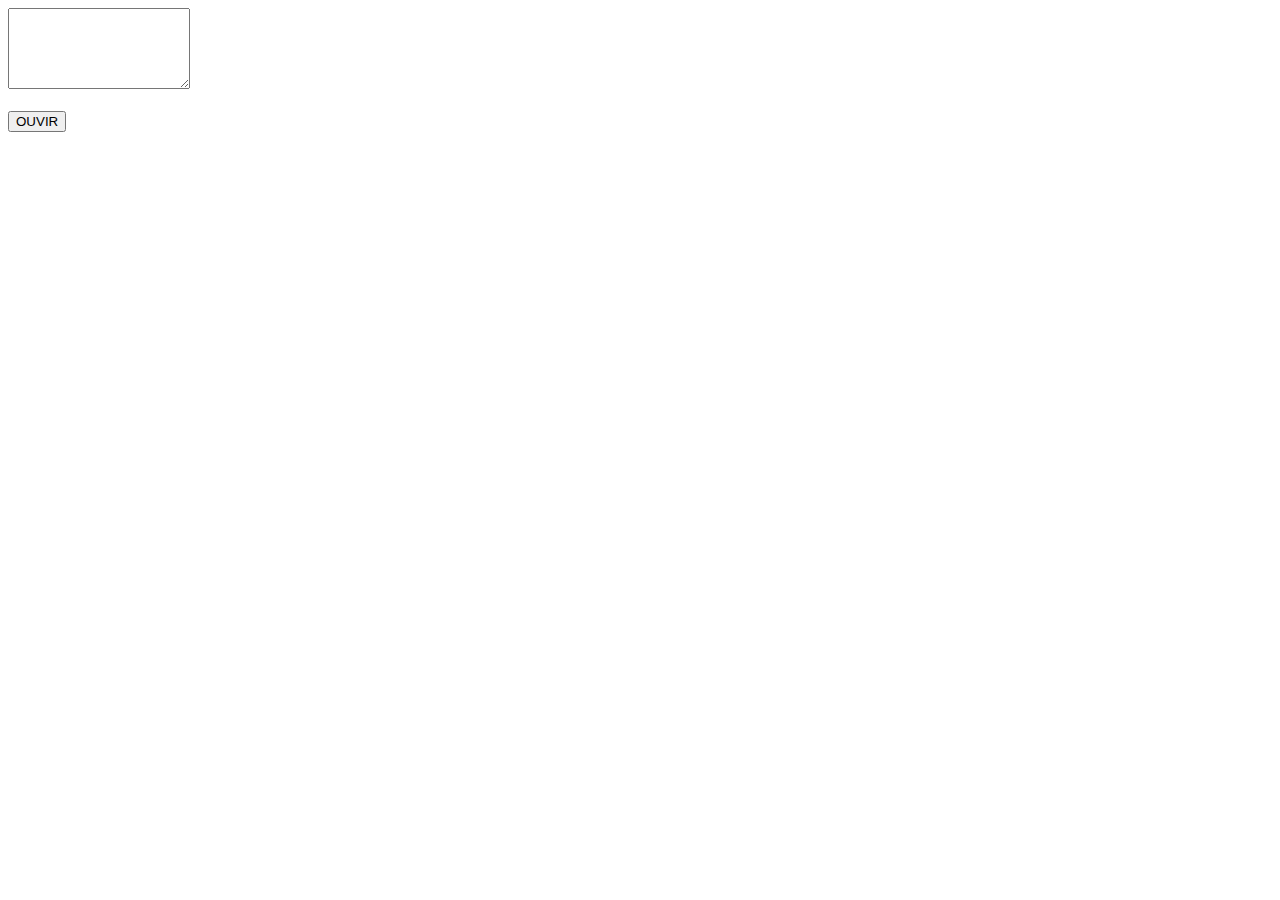
<file: SpeechToText/index.html>
<!doctype html>
<html>
<head>
<meta charset="utf-8">
<title>Untitled Document</title>
</head>

<body>

<textarea rows="5" id="txt"></textarea>
<br>
<br>
<button id="ouvir">OUVIR</button>

<script src="js/STT.js" type="application/javascript"></script>
</body>
</html>
</file>
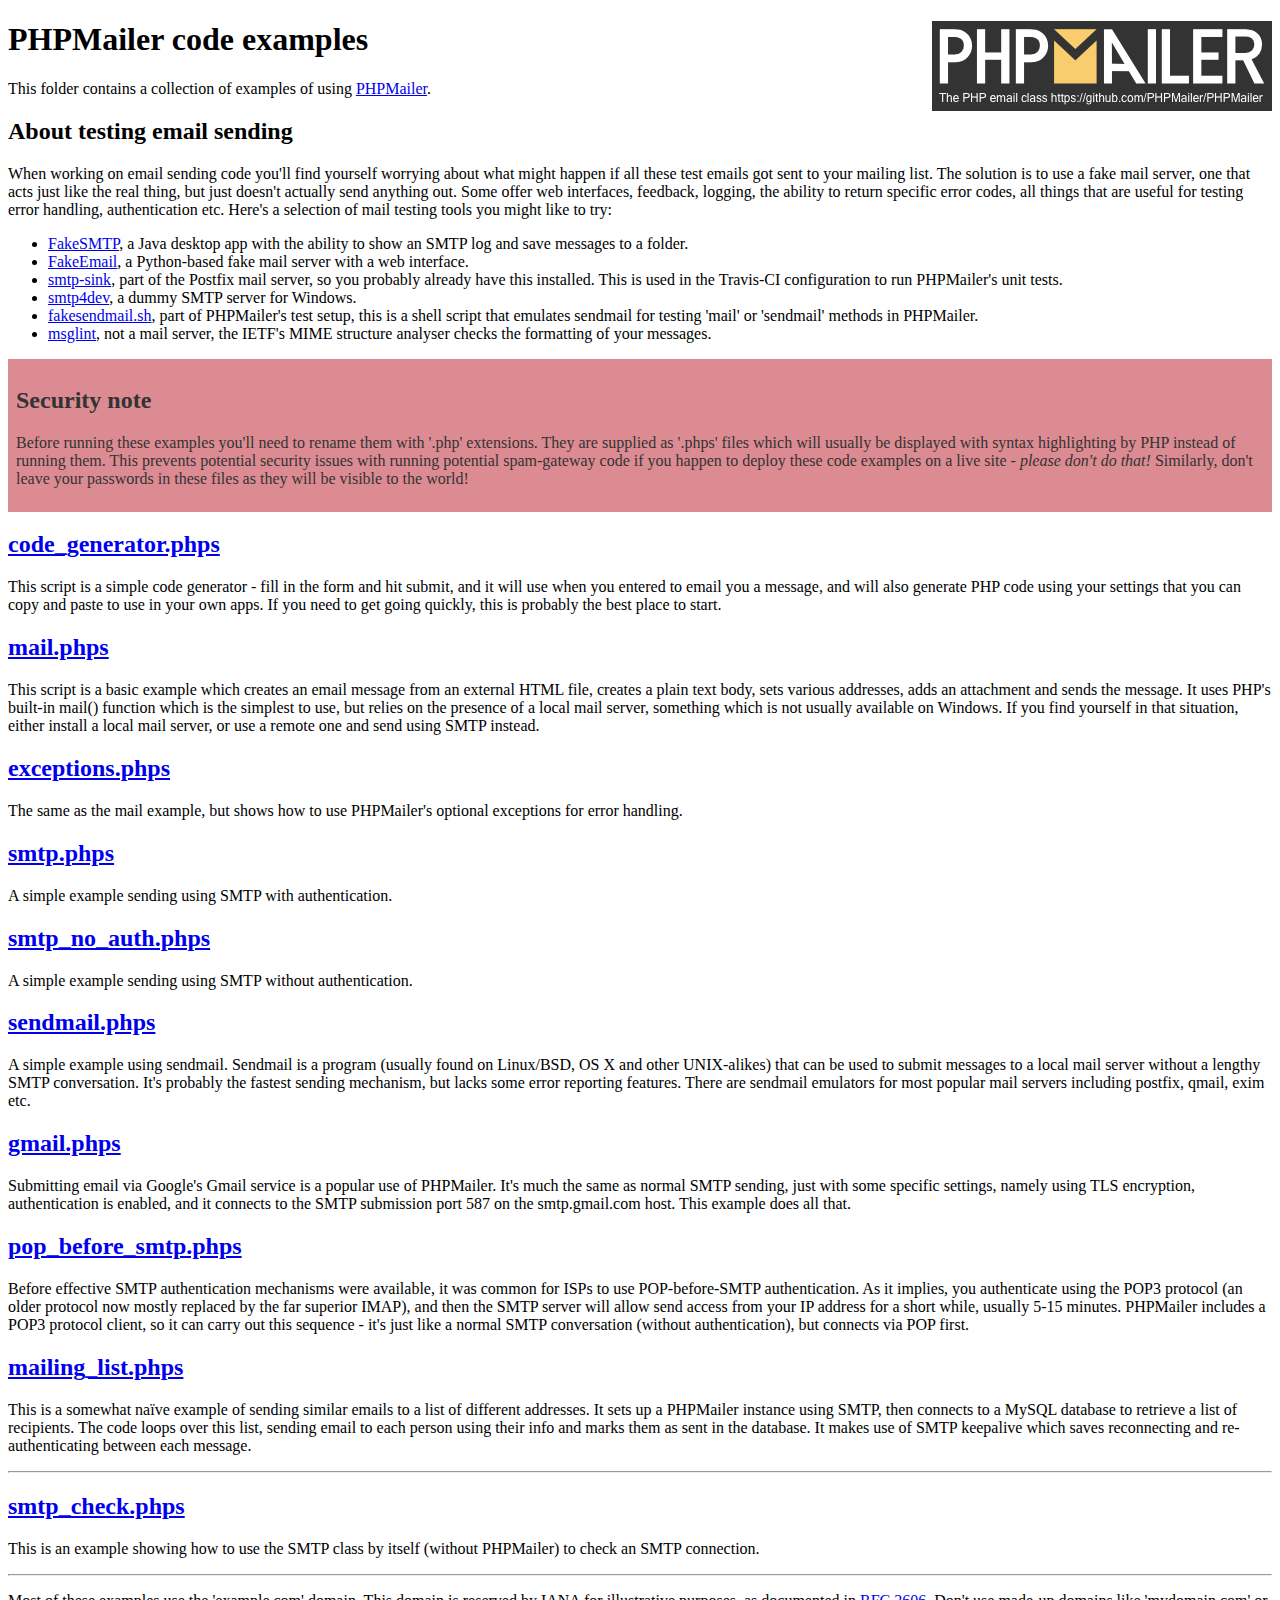
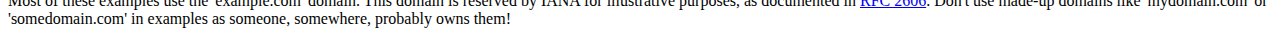
<file: php/api/PHPMailer/examples/index.html>
<!DOCTYPE html>
<html>
<head>
	<meta charset="UTF-8">
	<title>PHPMailer Examples</title>
</head>
<body>
<h1>PHPMailer code examples<a href="https://github.com/PHPMailer/PHPMailer"><img src="images/phpmailer.png" style="float:right; border:0;" alt="PHPMailer logo"></a></h1>
<p>This folder contains a collection of examples of using <a href="https://github.com/PHPMailer/PHPMailer">PHPMailer</a>.</p>
<h2>About testing email sending</h2>
<p>When working on email sending code you'll find yourself worrying about what might happen if all these test emails got sent to your mailing list. The solution is to use a fake mail server, one that acts just like the real thing, but just doesn't actually send anything out. Some offer web interfaces, feedback, logging, the ability to return specific error codes, all things that are useful for testing error handling, authentication etc. Here's a selection of mail testing tools you might like to try:</p>
<ul>
  <li><a href="https://github.com/Nilhcem/FakeSMTP">FakeSMTP</a>, a Java desktop app with the ability to show an SMTP log and save messages to a folder. </li>
  <li><a href="https://github.com/isotoma/FakeEmail">FakeEmail</a>, a Python-based fake mail server with a web interface.</li>
  <li><a href="http://www.postfix.org/smtp-sink.1.html">smtp-sink</a>, part of the Postfix mail server, so you probably already have this installed. This is used in the Travis-CI configuration to run PHPMailer's unit tests.</li>
  <li><a href="http://smtp4dev.codeplex.com">smtp4dev</a>, a dummy SMTP server for Windows.</li>
  <li><a href="https://github.com/PHPMailer/PHPMailer/blob/master/test/fakesendmail.sh">fakesendmail.sh</a>, part of PHPMailer's test setup, this is a shell script that emulates sendmail for testing 'mail' or 'sendmail' methods in PHPMailer.</li>
  <li><a href="http://tools.ietf.org/tools/msglint/">msglint</a>, not a mail server, the IETF's MIME structure analyser checks the formatting of your messages.</li>
</ul>
<div style="padding: 8px; color: #333333; background-color: #dc8b92">
<h2>Security note</h2>
<p>Before running these examples you'll need to rename them with '.php' extensions. They are supplied as '.phps' files which will usually be displayed with syntax highlighting by PHP instead of running them. This prevents potential security issues with running potential spam-gateway code if you happen to deploy these code examples on a live site - <em>please don't do that!</em> Similarly, don't leave your passwords in these files as they will be visible to the world!</p>
</div>
<h2><a href="code_generator.phps">code_generator.phps</a></h2>
<p>This script is a simple code generator - fill in the form and hit submit, and it will use when you entered to email you a message, and will also generate PHP code using your settings that you can copy and paste to use in your own apps. If you need to get going quickly, this is probably the best place to start.</p>
<h2><a href="mail.phps">mail.phps</a></h2>
<p>This script is a basic example which creates an email message from an external HTML file, creates a plain text body, sets various addresses, adds an attachment and sends the message. It uses PHP's built-in mail() function which is the simplest to use, but relies on the presence of a local mail server, something which is not usually available on Windows. If you find yourself in that situation, either install a local mail server, or use a remote one and send using SMTP instead.</p>
<h2><a href="exceptions.phps">exceptions.phps</a></h2>
<p>The same as the mail example, but shows how to use PHPMailer's optional exceptions for error handling.</p>
<h2><a href="smtp.phps">smtp.phps</a></h2>
<p>A simple example sending using SMTP with authentication.</p>
<h2><a href="smtp_no_auth.phps">smtp_no_auth.phps</a></h2>
<p>A simple example sending using SMTP without authentication.</p>
<h2><a href="sendmail.phps">sendmail.phps</a></h2>
<p>A simple example using sendmail. Sendmail is a program (usually found on Linux/BSD, OS X and other UNIX-alikes) that can be used to submit messages to a local mail server without a lengthy SMTP conversation. It's probably the fastest sending mechanism, but lacks some error reporting features. There are sendmail emulators for most popular mail servers including postfix, qmail, exim etc.</p>
<h2><a href="gmail.phps">gmail.phps</a></h2>
<p>Submitting email via Google's Gmail service is a popular use of PHPMailer. It's much the same as normal SMTP sending, just with some specific settings, namely using TLS encryption, authentication is enabled, and it connects to the SMTP submission port 587 on the smtp.gmail.com host. This example does all that.</p>
<h2><a href="pop_before_smtp.phps">pop_before_smtp.phps</a></h2>
<p>Before effective SMTP authentication mechanisms were available, it was common for ISPs to use POP-before-SMTP authentication. As it implies, you authenticate using the POP3 protocol (an older protocol now mostly replaced by the far superior IMAP), and then the SMTP server will allow send access from your IP address for a short while, usually 5-15 minutes. PHPMailer includes a POP3 protocol client, so it can carry out this sequence - it's just like a normal SMTP conversation (without authentication), but connects via POP first.</p>
<h2><a href="mailing_list.phps">mailing_list.phps</a></h2>
<p>This is a somewhat naïve example of sending similar emails to a list of different addresses. It sets up a PHPMailer instance using SMTP, then connects to a MySQL database to retrieve a list of recipients. The code loops over this list, sending email to each person using their info and marks them as sent in the database. It makes use of SMTP keepalive which saves reconnecting and re-authenticating between each message.</p>
<hr>
<h2><a href="smtp_check.phps">smtp_check.phps</a></h2>
<p>This is an example showing how to use the SMTP class by itself (without PHPMailer) to check an SMTP connection.</p>
<hr>
<p>Most of these examples use the 'example.com' domain. This domain is reserved by IANA for illustrative purposes, as documented in <a href="http://tools.ietf.org/html/rfc2606">RFC 2606</a>. Don't use made-up domains like 'mydomain.com' or 'somedomain.com' in examples as someone, somewhere, probably owns them!</p>
</body>
</html>
</file>
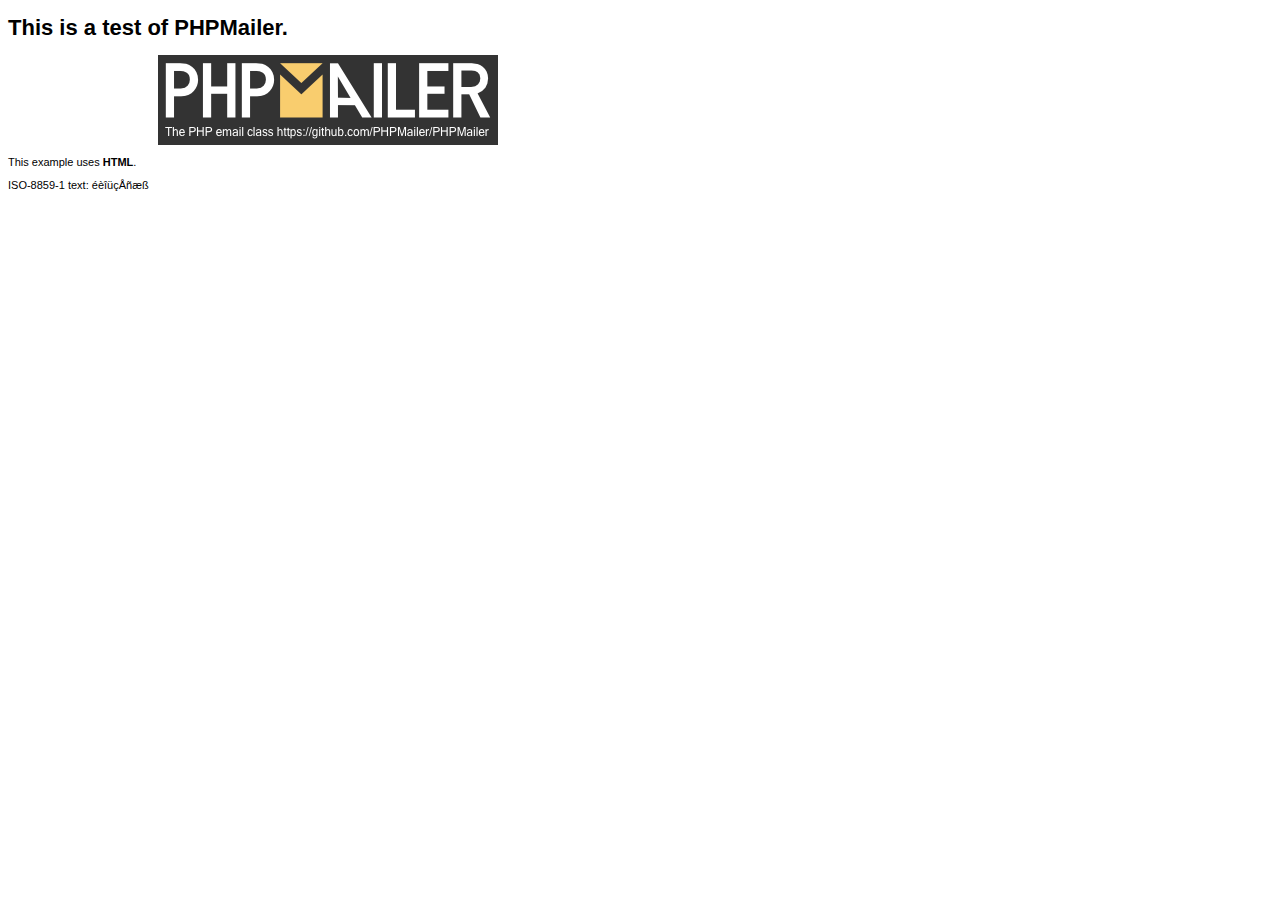
<file: php/api/PHPMailer/examples/contents.html>
<!DOCTYPE HTML PUBLIC "-//W3C//DTD HTML 4.01 Transitional//EN" "http://www.w3.org/TR/html4/loose.dtd">
<html>
<head>
  <meta http-equiv="Content-Type" content="text/html; charset=iso-8859-1">
  <title>PHPMailer Test</title>
</head>
<body>
<div style="width: 640px; font-family: Arial, Helvetica, sans-serif; font-size: 11px;">
  <h1>This is a test of PHPMailer.</h1>
  <div align="center">
    <a href="https://github.com/PHPMailer/PHPMailer/"><img src="images/phpmailer.png" height="90" width="340" alt="PHPMailer rocks"></a>
  </div>
  <p>This example uses <strong>HTML</strong>.</p>
  <p>ISO-8859-1 text: ���������</p>
</div>
</body>
</html>
</file>
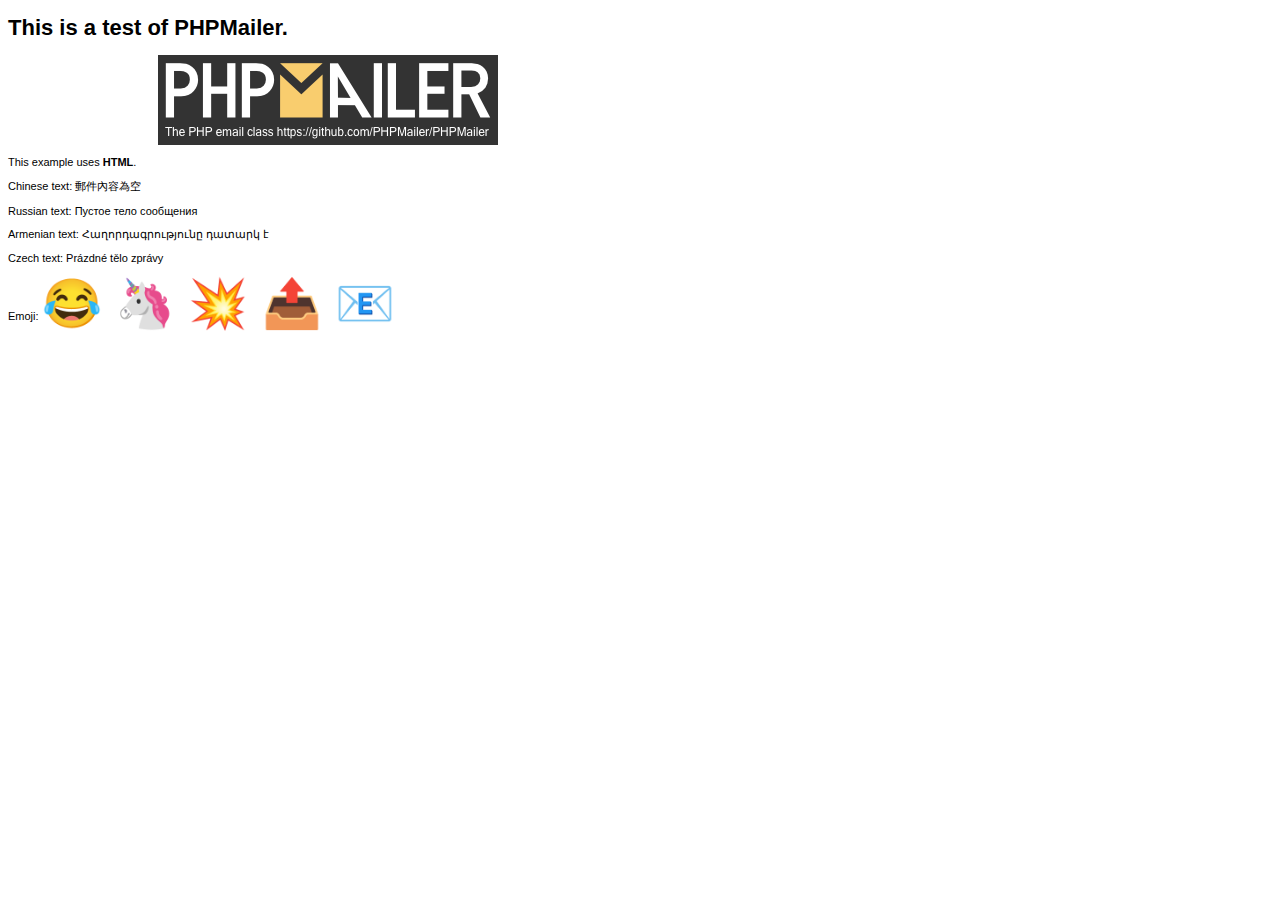
<file: php/api/PHPMailer/examples/contentsutf8.html>
<!DOCTYPE HTML PUBLIC "-//W3C//DTD HTML 4.01 Transitional//EN" "http://www.w3.org/TR/html4/loose.dtd">
<html>
<head>
  <meta http-equiv="Content-Type" content="text/html; charset=utf-8">
  <title>PHPMailer Test</title>
</head>
<body>
<div style="width: 640px; font-family: Arial, Helvetica, sans-serif; font-size: 11px;">
  <h1>This is a test of PHPMailer.</h1>
  <div align="center">
    <a href="https://github.com/PHPMailer/PHPMailer/"><img src="images/phpmailer.png" height="90" width="340" alt="PHPMailer rocks"></a>
  </div>
  <p>This example uses <strong>HTML</strong>.</p>
  <p>Chinese text: 郵件內容為空</p>
  <p>Russian text: Пустое тело сообщения</p>
  <p>Armenian text: Հաղորդագրությունը դատարկ է</p>
  <p>Czech text: Prázdné tělo zprávy</p>
  <p>Emoji: <span style="font-size: 48px">😂 🦄 💥 📤 📧</span></p>
</div>
</body>
</html>
</file>
<file: css/settings.css>
/*-----------------------------------------------------------------------------

-	Revolution Slider 5.0 Default Style Settings -

Screen Stylesheet

version:   	5.0.0
date:      	29/10/15
author:		themepunch
email:     	info@themepunch.com
website:   	http://www.themepunch.com
-----------------------------------------------------------------------------*/



.rtl {	direction: rtl;}
@font-face {
  font-family: 'revicons';
  src: url('../fonts/revicons/revicons.eot?5510888');
  src: url('../fonts/revicons/revicons.eot?5510888#iefix') format('embedded-opentype'),
       url('../fonts/revicons/revicons.woff?5510888') format('woff'),
       url('../fonts/revicons/revicons.ttf?5510888') format('truetype'),
       url('../fonts/revicons/revicons.svg?5510888#revicons') format('svg');
  font-weight: normal;
  font-style: normal;
}

 [class^="revicon-"]:before, [class*=" revicon-"]:before {
  font-family: "revicons";
  font-style: normal;
  font-weight: normal;
  speak: none;
  display: inline-block;
  text-decoration: inherit;
  width: 1em;
  margin-right: .2em;
  text-align: center; 

  /* For safety - reset parent styles, that can break glyph codes*/
  font-variant: normal;
  text-transform: none;

  /* fix buttons height, for twitter bootstrap */
  line-height: 1em;

  /* Animation center compensation - margins should be symmetric */
  /* remove if not needed */
  margin-left: .2em;

  /* you can be more comfortable with increased icons size */
  /* font-size: 120%; */

  /* Uncomment for 3D effect */
  /* text-shadow: 1px 1px 1px rgba(127, 127, 127, 0.3); */
}

.revicon-search-1:before { content: '\e802'; } /* '' */
.revicon-pencil-1:before { content: '\e831'; } /* '' */
.revicon-picture-1:before { content: '\e803'; } /* '' */
.revicon-cancel:before { content: '\e80a'; } /* '' */
.revicon-info-circled:before { content: '\e80f'; } /* '' */
.revicon-trash:before { content: '\e801'; } /* '' */
.revicon-left-dir:before { content: '\e817'; } /* '' */
.revicon-right-dir:before { content: '\e818'; } /* '' */
.revicon-down-open:before { content: '\e83b'; } /* '' */
.revicon-left-open:before { content: '\e819'; } /* '' */
.revicon-right-open:before { content: '\e81a'; } /* '' */
.revicon-angle-left:before { content: '\e820'; } /* '' */
.revicon-angle-right:before { content: '\e81d'; } /* '' */
.revicon-left-big:before { content: '\e81f'; } /* '' */
.revicon-right-big:before { content: '\e81e'; } /* '' */
.revicon-magic:before { content: '\e807'; } /* '' */
.revicon-picture:before { content: '\e800'; } /* '' */
.revicon-export:before { content: '\e80b'; } /* '' */
.revicon-cog:before { content: '\e832'; } /* '' */
.revicon-login:before { content: '\e833'; } /* '' */
.revicon-logout:before { content: '\e834'; } /* '' */
.revicon-video:before { content: '\e805'; } /* '' */
.revicon-arrow-combo:before { content: '\e827'; } /* '' */
.revicon-left-open-1:before { content: '\e82a'; } /* '' */
.revicon-right-open-1:before { content: '\e82b'; } /* '' */
.revicon-left-open-mini:before { content: '\e822'; } /* '' */
.revicon-right-open-mini:before { content: '\e823'; } /* '' */
.revicon-left-open-big:before { content: '\e824'; } /* '' */
.revicon-right-open-big:before { content: '\e825'; } /* '' */
.revicon-left:before { content: '\e836'; } /* '' */
.revicon-right:before { content: '\e826'; } /* '' */
.revicon-ccw:before { content: '\e808'; } /* '' */
.revicon-arrows-ccw:before { content: '\e806'; } /* '' */
.revicon-palette:before { content: '\e829'; } /* '' */
.revicon-list-add:before { content: '\e80c'; } /* '' */
.revicon-doc:before { content: '\e809'; } /* '' */
.revicon-left-open-outline:before { content: '\e82e'; } /* '' */
.revicon-left-open-2:before { content: '\e82c'; } /* '' */
.revicon-right-open-outline:before { content: '\e82f'; } /* '' */
.revicon-right-open-2:before { content: '\e82d'; } /* '' */
.revicon-equalizer:before { content: '\e83a'; } /* '' */
.revicon-layers-alt:before { content: '\e804'; } /* '' */
.revicon-popup:before { content: '\e828'; } /* '' */

							

/******************************
	-	BASIC STYLES		-
******************************/

.rev_slider_wrapper{
	position:relative;
	z-index: 0;
}


.rev_slider{
	position:relative;
	overflow:visible;
}

.tp-overflow-hidden { overflow:hidden;}

.tp-simpleresponsive img,
.rev_slider img{
	max-width:none !important;
	-moz-transition: none;
	-webkit-transition: none;
	-o-transition: none;
	transition: none;
	margin:0px;
	padding:0px;
	border-width:0px;
	border:none;
}

.rev_slider .no-slides-text{
	font-weight:bold;
	text-align:center;
	padding-top:80px;
}

.rev_slider >ul,
.rev_slider_wrapper >ul,
.tp-revslider-mainul >li,
.rev_slider >ul >li,
.rev_slider >ul >li:before,
.tp-revslider-mainul >li:before,
.tp-simpleresponsive >ul,
.tp-simpleresponsive >ul >li,
.tp-simpleresponsive >ul >li:before,
.tp-revslider-mainul >li,
.tp-simpleresponsive >ul >li{
	list-style:none !important;
	position:absolute;	
	margin:0px !important;
	padding:0px !important;
	overflow-x: visible;
	overflow-y: visible;
	list-style-type: none !important;
	background-image:none;
	background-position:0px 0px;
	text-indent: 0em;
	top:0px;left:0px;
}


.tp-revslider-mainul >li,
.rev_slider >ul >li,
.rev_slider >ul >li:before,
.tp-revslider-mainul >li:before,
.tp-simpleresponsive >ul >li,
.tp-simpleresponsive >ul >li:before,
.tp-revslider-mainul >li,
.tp-simpleresponsive >ul >li { 
	visibility:hidden; 
}

.tp-revslider-slidesli,
.tp-revslider-mainul	{	
	padding:0 !important; 
	margin:0 !important; 
	list-style:none !important;
}

.rev_slider li.tp-revslider-slidesli {
    position: absolute !important;
}


.tp-caption .rs-untoggled-content { display:block;}
.tp-caption .rs-toggled-content { display:none;}

.rs-toggle-content-active.tp-caption .rs-toggled-content { display:block;}
.rs-toggle-content-active.tp-caption .rs-untoggled-content { display:none;}

.rev_slider .tp-caption,
.rev_slider .caption 	{ 
	position:relative;  
	visibility:hidden; 
	white-space: nowrap;
	display: block;
}


.rev_slider .tp-mask-wrap .tp-caption,
.rev_slider .tp-mask-wrap *:last-child,
.wpb_text_column .rev_slider .tp-mask-wrap .tp-caption,
.wpb_text_column .rev_slider .tp-mask-wrap *:last-child{
	margin-bottom:0;

}

.tp-svg-layer svg {	width:100%; height:100%;position: relative;vertical-align: top}

	
/* CAROUSEL FUNCTIONS */
.tp-carousel-wrapper {
	cursor:url(openhand.cur), move;
}
.tp-carousel-wrapper.dragged {
	cursor:url(closedhand.cur), move;
}

/* ADDED FOR SLIDELINK MANAGEMENT */
.tp-caption {
	z-index:1
}

.tp_inner_padding {	
	box-sizing:border-box;	
	-webkit-box-sizing:border-box;
	-moz-box-sizing:border-box;
	max-height:none !important;	
}


.tp-caption {	
	-moz-user-select: none;
	-khtml-user-select: none;
	-webkit-user-select: none;
	-o-user-select: none;	
	position:absolute;
	-webkit-font-smoothing: antialiased !important;
}

.tp-caption.tp-layer-selectable {
	-moz-user-select: all;
	-khtml-user-select: all;
	-webkit-user-select: all;
	-o-user-select: all;	
}

.tp-forcenotvisible,
.tp-hide-revslider,
.tp-caption.tp-hidden-caption {	
	visibility:hidden !important; 
	display:none !important
}

.rev_slider embed,
.rev_slider iframe,
.rev_slider object,
.rev_slider audio,
.rev_slider video {
	max-width: none !important
}






/**********************************************
	-	FULLSCREEN AND FULLWIDHT CONTAINERS	-
**********************************************/
.rev_slider_wrapper	{	width:100%;}

.fullscreen-container {	
	position:relative;
	padding:0;
}


.fullwidthbanner-container{
	position:relative;
	padding:0;
	overflow:hidden;
}

.fullwidthbanner-container .fullwidthabanner{
	width:100%;
	position:relative;
}



/*********************************
	-	SPECIAL TP CAPTIONS -
**********************************/

.tp-static-layers				{	
	position:absolute; z-index:101; top:0px;left:0px;
	/*pointer-events:none;*/

}


.tp-caption .frontcorner		{
	width: 0;
	height: 0;
	border-left: 40px solid transparent;
	border-right: 0px solid transparent;
	border-top: 40px solid #00A8FF;
	position: absolute;left:-40px;top:0px;
}

.tp-caption .backcorner		{
	width: 0;
	height: 0;
	border-left: 0px solid transparent;
	border-right: 40px solid transparent;
	border-bottom: 40px solid #00A8FF;
	position: absolute;right:0px;top:0px;
}

.tp-caption .frontcornertop		{
	width: 0;
	height: 0;
	border-left: 40px solid transparent;
	border-right: 0px solid transparent;
	border-bottom: 40px solid #00A8FF;
	position: absolute;left:-40px;top:0px;
}

.tp-caption .backcornertop		{
	width: 0;
	height: 0;
	border-left: 0px solid transparent;
	border-right: 40px solid transparent;
	border-top: 40px solid #00A8FF;
	position: absolute;right:0px;top:0px;
}
									
.tp-layer-inner-rotation {	
	position: relative !important;
}		


/***********************************************
	-	SPECIAL ALTERNATIVE IMAGE SETTINGS	-
***********************************************/

img.tp-slider-alternative-image	{	
	width:100%; height:auto;
}


/******************************
	-	IE8 HACKS	-
*******************************/
.noFilterClass {
	filter:none !important;
}


/********************************
	-	FULLSCREEN VIDEO	-
*********************************/

.rs-background-video-layer 		{	position: absolute;top:0px;left:0px; width:100%;height:100%;visibility: hidden;z-index: 0;}

.tp-caption.coverscreenvideo	{	width:100%;height:100%;top:0px;left:0px;position:absolute;}
.caption.fullscreenvideo,
.tp-caption.fullscreenvideo		{	left:0px; top:0px; position:absolute;width:100%;height:100%}

.caption.fullscreenvideo iframe,
.caption.fullscreenvideo audio,
.caption.fullscreenvideo video,
.tp-caption.fullscreenvideo iframe,
.tp-caption.fullscreenvideo iframe audio,
.tp-caption.fullscreenvideo iframe video	{ width:100% !important; height:100% !important; display: none}

.fullcoveredvideo audio,
.fullscreenvideo audio
.fullcoveredvideo video,
.fullscreenvideo video				{	background: #000}

.fullcoveredvideo .tp-poster		{	background-position: center center;background-size: cover;width:100%;height:100%;top:0px;left:0px}


.videoisplaying .html5vid .tp-poster	{	display: none}

.tp-video-play-button					{	
	background:#000;
	background:rgba(0,0,0,0.3);										
	border-radius:5px;-moz-border-radius:5px;-webkit-border-radius:5px;
	position: absolute;
	top: 50%;
	left: 50%;										
	color: #FFF;
	z-index: 3;
	margin-top: -25px;
	margin-left: -25px;
	line-height: 50px !important;
	text-align: center;
	cursor: pointer;
	width: 50px;
	height:50px;
	box-sizing: border-box;
	-moz-box-sizing: border-box;	
	display: inline-block;	
	vertical-align: top;
	z-index: 4;
	opacity: 0;
	-webkit-transition:opacity 300ms ease-out !important;
	-moz-transition:opacity 300ms ease-out !important;
	-o-transition:opacity 300ms ease-out !important;
	transition:opacity 300ms ease-out !important;				
}

.tp-hiddenaudio,
.tp-audio-html5 .tp-video-play-button { display:none !important;}
.tp-caption .html5vid					{	width:100% !important; height:100% !important;}									
.tp-video-play-button i 				{	width:50px;height:50px; display:inline-block; text-align: center; vertical-align: top; line-height: 50px !important; font-size: 40px !important;}									
.tp-caption:hover .tp-video-play-button	{	opacity: 1;}
.tp-caption .tp-revstop					{	display:none; border-left:5px solid #fff !important; border-right:5px solid #fff !important;margin-top:15px !important;line-height: 20px !important;vertical-align: top; font-size:25px !important;}
.videoisplaying .revicon-right-dir		{	display:none}
.videoisplaying .tp-revstop				{	display:inline-block}

.videoisplaying  .tp-video-play-button			{	display:none}
.tp-caption:hover .tp-video-play-button 		{ 	display:block}

.fullcoveredvideo .tp-video-play-button			{	display:none !important}


.fullscreenvideo .fullscreenvideo audio 		{	object-fit:contain !important;}
.fullscreenvideo .fullscreenvideo video 		{	object-fit:contain !important;}

.fullscreenvideo .fullcoveredvideo audio 		{	object-fit:cover !important;}
.fullscreenvideo .fullcoveredvideo video 		{	object-fit:cover !important;}

.tp-video-controls {
	position: absolute;
	bottom: 0;
	left: 0;
	right: 0;
	padding: 5px;
	opacity: 0;
	-webkit-transition: opacity .3s;
	-moz-transition: opacity .3s;
	-o-transition: opacity .3s;
	-ms-transition: opacity .3s;
	transition: opacity .3s;
	background-image: linear-gradient(to bottom, rgb(0,0,0) 13%, rgb(50,50,50) 100%);
	background-image: -o-linear-gradient(bottom, rgb(0,0,0) 13%, rgb(50,50,50) 100%);
	background-image: -moz-linear-gradient(bottom, rgb(0,0,0) 13%, rgb(50,50,50) 100%);
	background-image: -webkit-linear-gradient(bottom, rgb(0,0,0) 13%, rgb(50,50,50) 100%);
	background-image: -ms-linear-gradient(bottom, rgb(0,0,0) 13%, rgb(50,50,50) 100%);
	background-image: -webkit-gradient(linear,left bottom,left top,color-stop(0.13, rgb(0,0,0)),color-stop(1, rgb(50,50,50)));	
	display:table;max-width:100%; overflow:hidden;box-sizing:border-box;-moz-box-sizing:border-box;-webkit-box-sizing:border-box;
}

.tp-caption:hover .tp-video-controls {	opacity: .9;}

.tp-video-button {
	background: rgba(0,0,0,.5);
	border: 0;
	color: #EEE;
	-webkit-border-radius: 3px;
	-moz-border-radius: 3px;
	-o-border-radius: 3px;
	border-radius: 3px;
	cursor:pointer;
	line-height:12px;
	font-size:12px;
	color:#fff;
	padding:0px;
	margin:0px;
	outline: none;
	}
.tp-video-button:hover 				{	cursor: pointer;}


.tp-video-button-wrap,
.tp-video-seek-bar-wrap,
.tp-video-vol-bar-wrap 				{ 	padding:0px 5px;display:table-cell; vertical-align: middle;}

.tp-video-seek-bar-wrap				{	width:80%}
.tp-video-vol-bar-wrap				{	width:20%}

.tp-volume-bar,
.tp-seek-bar						{	width:100%; cursor: pointer;  outline:none; line-height:12px;margin:0; padding:0;}


.rs-fullvideo-cover					{	width:100%;height:100%;top:0px;left:0px;position: absolute; background:transparent;z-index:5;}


.rs-background-video-layer video::-webkit-media-controls { display:none !important;}
.rs-background-video-layer audio::-webkit-media-controls { display:none !important;}

.tp-audio-html5 .tp-video-controls {	opacity: 1 !important; visibility: visible !important}

/********************************
	-	DOTTED OVERLAYS	-
*********************************/
.tp-dottedoverlay						{	background-repeat:repeat;width:100%;height:100%;position:absolute;top:0px;left:0px;z-index:3}
.tp-dottedoverlay.twoxtwo				{	background:url(../images/gridtile.png)}
.tp-dottedoverlay.twoxtwowhite			{	background:url(../images/gridtile_white.png)}
.tp-dottedoverlay.threexthree			{	background:url(../images/gridtile_3x3.png)}
.tp-dottedoverlay.threexthreewhite		{	background:url(../images/gridtile_3x3.png)}


/******************************
	-	SHADOWS		-
******************************/

.tp-shadowcover	{	width:100%;height:100%;top:0px;left:0px;background: #fff;position: absolute; z-index: -1;}
.tp-shadow1 {
	-webkit-box-shadow: 0 10px 6px -6px rgba(0,0,0,0.8);
	   -moz-box-shadow: 0 10px 6px -6px rgba(0,0,0,0.8);
	        box-shadow: 0 10px 6px -6px rgba(0,0,0,0.8);
}

.tp-shadow2:before, .tp-shadow2:after,
.tp-shadow3:before, .tp-shadow4:after
{
  z-index: -2;
  position: absolute;
  content: "";
  bottom: 10px;
  left: 10px;
  width: 50%;
  top: 85%;
  max-width:300px;
  background: transparent;
  -webkit-box-shadow: 0 15px 10px rgba(0,0,0,0.8);
  -moz-box-shadow: 0 15px 10px rgba(0,0,0,0.8);
  box-shadow: 0 15px 10px rgba(0,0,0,0.8);
  -webkit-transform: rotate(-3deg);
  -moz-transform: rotate(-3deg);
  -o-transform: rotate(-3deg);
  -ms-transform: rotate(-3deg);
  transform: rotate(-3deg);
}

.tp-shadow2:after,
.tp-shadow4:after
{
  -webkit-transform: rotate(3deg);
  -moz-transform: rotate(3deg);
  -o-transform: rotate(3deg);
  -ms-transform: rotate(3deg);
  transform: rotate(3deg);
  right: 10px;
  left: auto;
}

.tp-shadow5
{
  	position:relative;       
    -webkit-box-shadow:0 1px 4px rgba(0, 0, 0, 0.3), 0 0 40px rgba(0, 0, 0, 0.1) inset;
       -moz-box-shadow:0 1px 4px rgba(0, 0, 0, 0.3), 0 0 40px rgba(0, 0, 0, 0.1) inset;
            box-shadow:0 1px 4px rgba(0, 0, 0, 0.3), 0 0 40px rgba(0, 0, 0, 0.1) inset;
}
.tp-shadow5:before, .tp-shadow5:after
{
	content:"";
    position:absolute; 
    z-index:-2;
    -webkit-box-shadow:0 0 25px 0px rgba(0,0,0,0.6);
    -moz-box-shadow:0 0 25px 0px  rgba(0,0,0,0.6);
    box-shadow:0 0 25px 0px  rgba(0,0,0,0.6);
    top:30%;
    bottom:0;
    left:20px;
    right:20px;
    -moz-border-radius:100px / 20px;
    border-radius:100px / 20px;
}

/******************************
	-	BUTTONS	-
*******************************/

.tp-button{
	padding:6px 13px 5px;
	border-radius: 3px;
	-moz-border-radius: 3px;
	-webkit-border-radius: 3px;
	height:30px;
	cursor:pointer;
	color:#fff !important; text-shadow:0px 1px 1px rgba(0, 0, 0, 0.6) !important; font-size:15px; line-height:45px !important;
	font-family: arial, sans-serif; font-weight: bold; letter-spacing: -1px;
	text-decoration:none;
}

.tp-button.big	{	color:#fff; text-shadow:0px 1px 1px rgba(0, 0, 0, 0.6); font-weight:bold; padding:9px 20px; font-size:19px;  line-height:57px !important; }


.purchase:hover,
.tp-button:hover,
.tp-button.big:hover {	background-position:bottom, 15px 11px}

	
/*	BUTTON COLORS	*/

.tp-button.green, .tp-button:hover.green,
.purchase.green, .purchase:hover.green			{ background-color:#21a117; -webkit-box-shadow:  0px 3px 0px 0px #104d0b;        -moz-box-shadow:   0px 3px 0px 0px #104d0b;        box-shadow:   0px 3px 0px 0px #104d0b;  }

.tp-button.blue, .tp-button:hover.blue,
.purchase.blue, .purchase:hover.blue			{ background-color:#1d78cb; -webkit-box-shadow:  0px 3px 0px 0px #0f3e68;        -moz-box-shadow:   0px 3px 0px 0px #0f3e68;        box-shadow:   0px 3px 0px 0px #0f3e68}

.tp-button.red, .tp-button:hover.red,
.purchase.red, .purchase:hover.red				{ background-color:#cb1d1d; -webkit-box-shadow:  0px 3px 0px 0px #7c1212;        -moz-box-shadow:   0px 3px 0px 0px #7c1212;        box-shadow:   0px 3px 0px 0px #7c1212}

.tp-button.orange, .tp-button:hover.orange,
.purchase.orange, .purchase:hover.orange		{ background-color:#ff7700; -webkit-box-shadow:  0px 3px 0px 0px #a34c00;        -moz-box-shadow:   0px 3px 0px 0px #a34c00;        box-shadow:   0px 3px 0px 0px #a34c00}

.tp-button.darkgrey,.tp-button.grey,
.tp-button:hover.darkgrey,.tp-button:hover.grey,
.purchase.darkgrey, .purchase:hover.darkgrey	{ background-color:#555; -webkit-box-shadow:  0px 3px 0px 0px #222;        -moz-box-shadow:   0px 3px 0px 0px #222;        box-shadow:   0px 3px 0px 0px #222}

.tp-button.lightgrey, .tp-button:hover.lightgrey,
.purchase.lightgrey, .purchase:hover.lightgrey	{ background-color:#888; -webkit-box-shadow:  0px 3px 0px 0px #555;        -moz-box-shadow:   0px 3px 0px 0px #555;        box-shadow:   0px 3px 0px 0px #555}



/* TP BUTTONS DESKTOP SIZE */

.rev-btn,
.rev-btn:visited						{ 	outline:none !important; box-shadow:none !important; text-decoration: none !important; line-height: 44px; font-size: 17px; font-weight: 500; padding: 12px 35px; box-sizing:border-box;-moz-box-sizing:border-box;-webkit-box-sizing:border-box;  font-family: "Roboto", sans-serif;  cursor: pointer;}

.rev-btn.rev-uppercase,
.rev-btn.rev-uppercase:visited			{ 	text-transform: uppercase; letter-spacing: 1px; font-size: 15px; font-weight: 900; }

.rev-btn.rev-withicon i					{ 	font-size: 15px; font-weight: normal; position: relative; top: 0px; -webkit-transition: all 0.2s ease-out !important; -moz-transition: all 0.2s ease-out !important; -o-transition: all 0.2s ease-out !important; -ms-transition: all 0.2s ease-out !important; margin-left:10px !important;}

.rev-btn.rev-hiddenicon i				{ 	font-size: 15px; font-weight: normal; position: relative; top: 0px; -webkit-transition: all 0.2s ease-out !important; -moz-transition: all 0.2s ease-out !important; -o-transition: all 0.2s ease-out !important; -ms-transition: all 0.2s ease-out !important; opacity: 0; margin-left:0px !important; width:0px !important;  }
.rev-btn.rev-hiddenicon:hover i			{   opacity: 1 !important; margin-left:10px !important; width:auto !important;}

/* REV BUTTONS MEDIUM */
.rev-btn.rev-medium,
.rev-btn.rev-medium:visited				{	 line-height: 36px; font-size: 14px; padding: 10px 30px; }

.rev-btn.rev-medium.rev-withicon i		{ 	font-size: 14px; top: 0px; }

.rev-btn.rev-medium.rev-hiddenicon i	{ 	font-size: 14px; top: 0px; }


/* REV BUTTONS SMALL */
.rev-btn.rev-small,
.rev-btn.rev-small:visited				{	line-height: 28px; font-size: 12px; padding: 7px 20px; }

.rev-btn.rev-small.rev-withicon i		{	font-size: 12px; top: 0px; }

.rev-btn.rev-small.rev-hiddenicon i		{ 	font-size: 12px; top: 0px; }


/* ROUNDING OPTIONS */
.rev-maxround 							{ 	-webkit-border-radius: 30px; -moz-border-radius: 30px; border-radius: 30px; }
.rev-minround 							{ 	-webkit-border-radius: 3px; -moz-border-radius: 3px; border-radius: 3px; }	


/* BURGER BUTTON */
.rev-burger {
  position: relative;
  width: 60px;
  height: 60px;
  box-sizing: border-box;
  padding: 22px 0 0 14px;
  border-radius: 50%;
  border: 1px solid rgba(51,51,51,0.25);
  tap-highlight-color: transparent;
  cursor: pointer;
}
.rev-burger span {
  display: block;
  width: 30px;
  height: 3px;
  background: #333;
  transition: .7s;
  pointer-events: none;
  transform-style: flat !important;
}
.rev-burger span:nth-child(2) {
  margin: 3px 0;
}

#dialog_addbutton .rev-burger:hover :first-child,
.open .rev-burger :first-child,
.open.rev-burger :first-child {
  transform: translateY(6px) rotate(-45deg);
  -webkit-transform: translateY(6px) rotate(-45deg);
}
#dialog_addbutton .rev-burger:hover :nth-child(2),
.open .rev-burger :nth-child(2),
.open.rev-burger :nth-child(2) {
  transform: rotate(-45deg);
  -webkit-transform: rotate(-45deg);
  opacity: 0;
}
#dialog_addbutton .rev-burger:hover :last-child,
.open .rev-burger :last-child,
.open.rev-burger :last-child {
  transform: translateY(-6px) rotate(-135deg);
  -webkit-transform: translateY(-6px) rotate(-135deg);
}

.rev-burger.revb-white {
  border: 2px solid rgba(255,255,255,0.2);
}
.rev-burger.revb-white span {
  background: #fff;
}
.rev-burger.revb-whitenoborder {
  border: 0;
}
.rev-burger.revb-whitenoborder span {
  background: #fff;
}
.rev-burger.revb-darknoborder {
  border: 0;
}
.rev-burger.revb-darknoborder span {
  background: #333;
}

.rev-burger.revb-whitefull {
  background: #fff;
  border:none;
}

.rev-burger.revb-whitefull span {
	background:#333;
}

.rev-burger.revb-darkfull {
  background: #333;
  border:none;
}

.rev-burger.revb-darkfull span {
	background:#fff;
}


/* SCROLL DOWN BUTTON */
@-webkit-keyframes rev-ani-mouse {
	0% { opacity: 1;top: 29%;}
	15% {opacity: 1;top: 50%;}
	50% { opacity: 0;top: 50%;}
	100% { opacity: 0;top: 29%;}
}
@-moz-keyframes rev-ani-mouse {
	0% {opacity: 1;top: 29%;}
	15% {opacity: 1;top: 50%;}
	50% {opacity: 0;top: 50%;}
	100% {opacity: 0;top: 29%;}
}
@keyframes rev-ani-mouse {
	0% {opacity: 1;top: 29%;}
	15% {opacity: 1;top: 50%;}
	50% {opacity: 0;top: 50%;}
	100% {opacity: 0;top: 29%;}
}
.rev-scroll-btn {
	display: inline-block;
	position: relative;
	left: 0;
	right: 0;
	text-align: center;
	cursor: pointer;
	width:35px;
	height:55px;
	-webkit-box-sizing: border-box;
	-moz-box-sizing: border-box;
	box-sizing: border-box;
	border: 3px solid white;
	border-radius: 23px;
}
.rev-scroll-btn > * {
	display: inline-block;
	line-height: 18px;
	font-size: 13px;
	font-weight: normal;
	color: #7f8c8d;
	color: #ffffff;
	font-family: "proxima-nova", "Helvetica Neue", Helvetica, Arial, sans-serif;
	letter-spacing: 2px;
}
.rev-scroll-btn > *:hover,
.rev-scroll-btn > *:focus,
.rev-scroll-btn > *.active {
	color: #ffffff;
}
.rev-scroll-btn > *:hover,
.rev-scroll-btn > *:focus,
.rev-scroll-btn > *:active,
.rev-scroll-btn > *.active {
	filter: alpha(opacity=80);
}

.rev-scroll-btn.revs-fullwhite  {
	background:#fff;
}

.rev-scroll-btn.revs-fullwhite span {
	background: #333;	
}

.rev-scroll-btn.revs-fulldark  {
	background:#333;
	border:none;
}

.rev-scroll-btn.revs-fulldark  span {
	background: #fff;	
}

.rev-scroll-btn span {
	position: absolute;
	display: block;
	top: 29%;
	left: 50%;
	width: 8px;
	height: 8px;
	margin: -4px 0 0 -4px;
	background: white;
	border-radius: 50%;
	-webkit-animation: rev-ani-mouse 2.5s linear infinite;
	-moz-animation: rev-ani-mouse 2.5s linear infinite;
	animation: rev-ani-mouse 2.5s linear infinite;
}

.rev-scroll-btn.revs-dark {
	border-color:#333;
}
.rev-scroll-btn.revs-dark span {
	background: #333;	
}

.rev-control-btn {
	position: relative;
	display: inline-block;
	z-index: 5;	
	color: #FFF;  
	font-size: 20px;
	line-height: 60px;
	font-weight: 400;
	font-style: normal;
	font-family: Raleway;	
	text-decoration: none;
	text-align: center;
	background-color: #000;	
	border-radius: 50px;	
	text-shadow: none;
	background-color: rgba(0, 0, 0, 0.50);
	width:60px;
	height:60px;
	box-sizing: border-box;
	cursor: pointer;
}

.rev-cbutton-dark-sr	{	
	border-radius: 3px;		
}

.rev-cbutton-light	{	
	color: #333;  	
	background-color: rgba(255,255,255, 0.75);	
}

.rev-cbutton-light-sr	{		
	color: #333;  	
	border-radius: 3px;		
	background-color: rgba(255,255,255, 0.75);
}


.rev-sbutton {	
	line-height: 37px;	
	width:37px;
	height:37px;	
}

.rev-sbutton-blue	{	
	background-color: #3B5998
}
.rev-sbutton-lightblue	{	
	background-color: #00A0D1;
}
.rev-sbutton-red	{	
	background-color: #DD4B39;
}




/************************************
-	TP BANNER TIMER		-
*************************************/
.tp-bannertimer								{	visibility: hidden; width:100%; height:5px; /*background:url(../assets/timer.png);*/ background: #fff; background: rgba(0,0,0,0.15); position:absolute; z-index:200; top:0px}
.tp-bannertimer.tp-bottom					{	top:auto; bottom:0px !important;height:5px}


/*********************************************
-	BASIC SETTINGS FOR THE BANNER	-
***********************************************/

 .tp-simpleresponsive img {
	-moz-user-select: none;
    -khtml-user-select: none;
    -webkit-user-select: none;
    -o-user-select: none;
}

.tp-caption img {
	background: transparent;
	-ms-filter: "progid:DXImageTransform.Microsoft.gradient(startColorstr=#00FFFFFF,endColorstr=#00FFFFFF)";
	filter: progid:DXImageTransform.Microsoft.gradient(startColorstr=#00FFFFFF,endColorstr=#00FFFFFF);
	zoom: 1;
}



/*  CAPTION SLIDELINK   **/
.caption.slidelink a div,
.tp-caption.slidelink a div {	width:3000px; height:1500px;  background:url(../images/coloredbg.png) repeat}
.tp-caption.slidelink a span{	background:url(../images/coloredbg.png) repeat}
.tp-shape {	width:100%;height:100%;}



/*********************************************
-	WOOCOMMERCE STYLES	-
***********************************************/

.tp-caption .rs-starring				{	display: inline-block}
.tp-caption .rs-starring .star-rating	{	float: none;}

.tp-caption .rs-starring .star-rating {
	color: #FFC321 !important;
	display: inline-block;
    vertical-align: top;
}

.tp-caption .rs-starring .star-rating, 
.tp-caption .rs-starring-page .star-rating {	
	position: relative;
	height: 1em;
	
	width: 5.4em;
	font-family: star;
}

.tp-caption  .rs-starring .star-rating:before, 
.tp-caption  .rs-starring-page .star-rating:before {
	content: "\73\73\73\73\73";
	color: #E0DADF;
	float: left;
	top: 0;
	left: 0;
	position: absolute;
}

.tp-caption .rs-starring .star-rating span {
	overflow: hidden;
	float: left;
	top: 0;
	left: 0;
	position: absolute;
	padding-top: 1.5em;
	font-size: 1em !important;
}

.tp-caption .rs-starring .star-rating span:before,
.tp-caption .rs-starring .star-rating span:before {
	content: "\53\53\53\53\53";
	top: 0;
	position: absolute;
	left: 0;
}

.tp-caption .rs-starring .star-rating {
	color: #FFC321 !important;
}


.tp-caption .rs-starring .star-rating, 
.tp-caption .rs-starring-page .star-rating {
	
	font-size: 1em !important;
	font-family: star;
}


/******************************
	-	LOADER FORMS	-
********************************/

.tp-loader 	{
	top:50%; left:50%;
	z-index:10000;
	position:absolute;
}

.tp-loader.spinner0 {
	width: 40px;
	height: 40px;
	background-color: #fff;
	background:url(../images/loader.gif) no-repeat center center;
	box-shadow: 0px 0px 20px 0px rgba(0,0,0,0.15);
	-webkit-box-shadow: 0px 0px 20px 0px rgba(0,0,0,0.15);
	margin-top:-20px;
	margin-left:-20px;
	-webkit-animation: tp-rotateplane 1.2s infinite ease-in-out;
	animation: tp-rotateplane 1.2s infinite ease-in-out;
	border-radius: 3px;
	-moz-border-radius: 3px;
	-webkit-border-radius: 3px;
}


.tp-loader.spinner1 {
	width: 40px;
	height: 40px;
	background-color: #fff;
	box-shadow: 0px 0px 20px 0px rgba(0,0,0,0.15);
	-webkit-box-shadow: 0px 0px 20px 0px rgba(0,0,0,0.15);
	margin-top:-20px;
	margin-left:-20px;
	-webkit-animation: tp-rotateplane 1.2s infinite ease-in-out;
	animation: tp-rotateplane 1.2s infinite ease-in-out;
	border-radius: 3px;
	-moz-border-radius: 3px;
	-webkit-border-radius: 3px;
}



.tp-loader.spinner5 	{	
	background:url(../images/loader.gif) no-repeat 10px 10px;
	background-color:#fff;
	margin:-22px -22px;
	width:44px;height:44px;
	border-radius: 3px;
	-moz-border-radius: 3px;
	-webkit-border-radius: 3px;
}


@-webkit-keyframes tp-rotateplane {
  0% { -webkit-transform: perspective(120px) }
  50% { -webkit-transform: perspective(120px) rotateY(180deg) }
  100% { -webkit-transform: perspective(120px) rotateY(180deg)  rotateX(180deg) }
}

@keyframes tp-rotateplane {
  0% { transform: perspective(120px) rotateX(0deg) rotateY(0deg);} 
  50% { transform: perspective(120px) rotateX(-180.1deg) rotateY(0deg);} 
  100% { transform: perspective(120px) rotateX(-180deg) rotateY(-179.9deg);}
}


.tp-loader.spinner2 {
	width: 40px;
	height: 40px;
	margin-top:-20px;margin-left:-20px;
	background-color: #ff0000;
	box-shadow: 0px 0px 20px 0px rgba(0,0,0,0.15);
	-webkit-box-shadow: 0px 0px 20px 0px rgba(0,0,0,0.15);
	border-radius: 100%;
	-webkit-animation: tp-scaleout 1.0s infinite ease-in-out;
	animation: tp-scaleout 1.0s infinite ease-in-out;
}

@-webkit-keyframes tp-scaleout {
  0% { -webkit-transform: scale(0.0) }
  100% {-webkit-transform: scale(1.0); opacity: 0;}
}

@keyframes tp-scaleout {
  0% {transform: scale(0.0);-webkit-transform: scale(0.0);} 
  100% {transform: scale(1.0);-webkit-transform: scale(1.0);opacity: 0;}
}


.tp-loader.spinner3 {
  margin: -9px 0px 0px -35px;
  width: 70px;
  text-align: center;
}

.tp-loader.spinner3 .bounce1,
.tp-loader.spinner3 .bounce2,
.tp-loader.spinner3 .bounce3 {
  width: 18px;
  height: 18px;
  background-color: #fff;
  box-shadow: 0px 0px 20px 0px rgba(0,0,0,0.15);
  -webkit-box-shadow: 0px 0px 20px 0px rgba(0,0,0,0.15);
  border-radius: 100%;
  display: inline-block;
  -webkit-animation: tp-bouncedelay 1.4s infinite ease-in-out;
  animation: tp-bouncedelay 1.4s infinite ease-in-out;
  /* Prevent first frame from flickering when animation starts */
  -webkit-animation-fill-mode: both;
  animation-fill-mode: both;
}

.tp-loader.spinner3 .bounce1 {
  -webkit-animation-delay: -0.32s;
  animation-delay: -0.32s;
}

.tp-loader.spinner3 .bounce2 {
  -webkit-animation-delay: -0.16s;
  animation-delay: -0.16s;
}

@-webkit-keyframes tp-bouncedelay {
  0%, 80%, 100% { -webkit-transform: scale(0.0) }
  40% { -webkit-transform: scale(1.0) }
}

@keyframes tp-bouncedelay {
  0%, 80%, 100% {transform: scale(0.0);} 
  40% {transform: scale(1.0);}
}




.tp-loader.spinner4 {
  margin: -20px 0px 0px -20px;
  width: 40px;
  height: 40px;
  text-align: center;
  -webkit-animation: tp-rotate 2.0s infinite linear;
  animation: tp-rotate 2.0s infinite linear;
}

.tp-loader.spinner4 .dot1,
.tp-loader.spinner4 .dot2 {
  width: 60%;
  height: 60%;
  display: inline-block;
  position: absolute;
  top: 0;
  background-color: #fff;
  border-radius: 100%;
  -webkit-animation: tp-bounce 2.0s infinite ease-in-out;
  animation: tp-bounce 2.0s infinite ease-in-out;
  box-shadow: 0px 0px 20px 0px rgba(0,0,0,0.15);
  -webkit-box-shadow: 0px 0px 20px 0px rgba(0,0,0,0.15);
}

.tp-loader.spinner4 .dot2 {
  top: auto;
  bottom: 0px;
  -webkit-animation-delay: -1.0s;
  animation-delay: -1.0s;
}

@-webkit-keyframes tp-rotate { 100% { -webkit-transform: rotate(360deg) }}
@keyframes tp-rotate { 100% { transform: rotate(360deg); -webkit-transform: rotate(360deg) }}

@-webkit-keyframes tp-bounce {
  0%, 100% { -webkit-transform: scale(0.0) }
  50% { -webkit-transform: scale(1.0) }
}

@keyframes tp-bounce {
  0%, 100% {transform: scale(0.0);} 
  50% { transform: scale(1.0);}
}



/***********************************************
	-  STANDARD NAVIGATION SETTINGS 
***********************************************/


.tp-thumbs.navbar,
.tp-bullets.navbar,
.tp-tabs.navbar					{	border:none; min-height: 0; margin:0; border-radius: 0; -moz-border-radius:0; -webkit-border-radius:0;}

.tp-tabs,
.tp-thumbs,
.tp-bullets						{	position:absolute; display:block; z-index:1000; top:0px; left:0px;}

.tp-tab,
.tp-thumb 						{	cursor: pointer; position:absolute;opacity:0.5;  box-sizing: border-box;-moz-box-sizing: border-box;-webkit-box-sizing: border-box;}

.tp-arr-imgholder,
.tp-videoposter,
.tp-thumb-image,
.tp-tab-image					{	background-position: center center; background-size:cover;width:100%;height:100%; display:block; position:absolute;top:0px;left:0px;}

.tp-tab:hover,
.tp-tab.selected,
.tp-thumb:hover,
.tp-thumb.selected				{	opacity:1;}

.tp-tab-mask,
.tp-thumb-mask 					{	box-sizing:border-box !important; -webkit-box-sizing:border-box !important; -moz-box-sizing:border-box !important}

.tp-tabs,
.tp-thumbs						{	box-sizing:content-box !important; -webkit-box-sizing:content-box !important; -moz-box-sizing: content-box !important}

.tp-bullet 						{	width:15px;height:15px; position:absolute; background:#fff; background:rgba(255,255,255,0.3); cursor: pointer;}
.tp-bullet.selected,
.tp-bullet:hover				{	background:#fff;}

.tp-bannertimer					{	background:#000; background:rgba(0,0,0,0.15); height:5px;}


.tparrows						{	cursor:pointer; background:#000; background:rgba(0,0,0,0.5); width:40px;height:40px;position:absolute; display:block; z-index:1000; }
.tparrows:hover 				{	background:#000;}
.tparrows:before				{	font-family: "revicons"; font-size:15px; color:#fff; display:block; line-height: 40px; text-align: center;}
.tparrows.tp-leftarrow:before	{	content: '\e824'; }
.tparrows.tp-rightarrow:before	{	content: '\e825'; }



/***************************
	- KEN BURNS FIXES -
***************************/

body.rtl .tp-kbimg {left: 0 !important}



/***************************
	- 3D SHADOW MODE -
***************************/

.dddwrappershadow { box-shadow:0 45px 100px rgba(0, 0, 0, 0.4);}

/*******************
	- DEBUG MODE -
*******************/

.hglayerinfo				   {	  position: fixed;
  bottom: 0px;
  left: 0px;
  color: #FFF;
  font-size: 12px;
  line-height: 20px;
  font-weight: 600;
  background: rgba(0, 0, 0, 0.75);
  padding: 5px 10px;
  z-index: 2000;
  white-space: normal;}
.hginfo 					   { 	position:absolute;top:-2px;left:-2px;color:#e74c3c;font-size:12px;font-weight:600; background:#000;padding:2px 5px;}
.indebugmode .tp-caption:hover { 	border:1px dashed #c0392b !important;}
.helpgrid 					   { 	border:2px dashed #c0392b;position:absolute;top:0px;left:0px;z-index:0 }
#revsliderlogloglog				{	padding:15px;color:#fff;position:fixed; top:0px;left:0px;width:200px;height:150px;background:rgba(0,0,0,0.7); z-index:100000; font-size:10px; overflow:scroll;}
</file>
<file: css/style.css>
/*!
Theme Name: Consulting
Theme URI: http://consulting.stylemixthemes.com/
Author: StylemixThemes
Author URI: http://stylemixthemes.com/
Description: Consulting - Business and Finance WordPress theme. Using Consluting you can easily create a modern website with real content. Easily edit the real content and compose the page layout with drag & drop page builder Consulting is the best ever finance, consulting, brokerage WordPress theme. It’s fully Responsive and Easy to Customize using intuitive Drag & Drop Visual Composer and Theme Options panel in WordPress Customizer.
Version: 3.4
License: GNU General Public License v2 or later
License URI: http://www.gnu.org/licenses/gpl-2.0.html
Text Domain: consulting
Tags: blue, one-column, two-columns, three-columns, four-columns, left-sidebar, right-sidebar, fixed-layout, fluid-layout, responsive-layout, custom-background, custom-colors, custom-header, custom-menu, sticky-post, translation-ready

This theme, like WordPress, is licensed under the GPL.
Use it to make something cool, have fun, and share what you've learned with others.

Normalizing styles have been helped along thanks to the fine work of
Nicolas Gallagher and Jonathan Neal http://necolas.github.com/normalize.css/
*/

.stm_gmap_wrapper .alert {
   margin-bottom: 0px;
}
.stm_gmap_wrapper .alert strong {
   color: #ff0000;
}
.lista{
	color: #000;
}
.lista ul{
	list-style: none;
}
.lista ul li a{
	color: #000;
    font-size: 27px;
    text-transform: uppercase;
	cursor: pointer;
	text-decoration: none;
	font-weight: 600 !important;
	font-family: Open Sans;
}
.lista ul li a:hover{
	color: #9f702a;
}
.banco{
	padding: 30px;
}
</file>
<file: css/estilo.css>
/* CSS Document */
html body {
	padding: 0px;
	margin: 0px;
}
.navbar {
	min-height: 94px !important;
}
.top_nav_wr .top_nav .logo a img {
	width: 200px;
}
.top_nav_wr .top_nav .logo a img {
	height: 61px;
}
#footer .widgets_row .footer_logo a img {
	width: 250px;
}
#footer .widgets_row .footer_logo a img {
	height: 74px;
}
.vc_custom_1481641309499 {
	margin-top: 0px !important;
	margin-bottom: 0px !important;
	background-color: #f2f2f2 !important;
}
.vc_custom_1450677977665 {
	margin-bottom: 0px !important;
}
.vc_custom_1450692516354 {
	margin-bottom: 60px !important;
}
.vc_custom_1481744361883 {
	margin-top: 20px !important;
	margin-bottom: 15px !important;
}
.vc_custom_1481744418821 {
	margin-bottom: 20px !important;
}
.vc_custom_1450856873482 {
	margin-bottom: 37px !important;
}
.vc_custom_1481740469490 {
	margin-top: 50px !important;
	margin-bottom: -40px !important;
	padding-bottom: 40px !important;
	background-color: #f2f2f2 !important;
}
.vc_custom_1480950846731 {
	margin-top: 40px !important;
	margin-bottom: 0px !important;
	background-color: #f2f2f2 !important;
}
.vc_custom_1483528828266 {
	margin-bottom: 0px !important;
	padding-top: 65px !important;
	padding-bottom: 40px !important;
	background-color: #222222 !important;
}
.vc_custom_1480951107089 {
	padding-top: 30px !important;
	padding-bottom: 20px !important;
	background-color: #f2f2f2 !important;
}
.vc_custom_1484654301911 {
	margin-bottom: 0px !important;
	padding-top: 80px !important;
	padding-bottom: 80px !important;
	background-image: url("../images/background.png") !important;
	background-position: center !important;
	background-repeat: no-repeat !important;
	background-size: cover !important;
}
.vc_custom_1481740555578 {
	margin-top: 30px !important;
	padding-bottom: 15px !important;
}
.vc_custom_1450961224119 {
	padding-top: 41px !important;
	padding-bottom: 42px !important;
	background-color: #f2f2f2 !important;
}
.vc_custom_1453381142995 {
	margin-bottom: 42px !important;
	padding-top: 66px !important;
	padding-bottom: 66px !important;
	background-position: center !important;
	background-repeat: no-repeat !important;
	background-size: cover !important;
}
.vc_custom_1481744676361 {
	margin-bottom: 10px !important;
}
.vc_custom_1483445141964 {
	margin-bottom: -20px !important;
}
.vc_custom_1481744039821 {
	margin-bottom: 5px !important;
}
.vc_custom_1484657311680 {
	margin-bottom: 0px !important;
}
.vc_custom_1481744600616 {
	margin-top: -50px !important;
	margin-bottom: -15px !important;
}
.vc_custom_1481655039318 {
	margin-top: 20px !important;
}
.vc_custom_1481740389243 {
	padding-bottom: 15px !important;
}
.vc_custom_1481654820722 {
	margin-bottom: 28px !important;
}
.vc_custom_1481638785487 {
	padding-top: 30px !important;
}
.vc_custom_1480950328550 {
	margin-bottom: 28px !important;
}
.vc_custom_1481638210002 {
	margin-top: 01px !important;
}
.vc_custom_1480938998947 {
	margin-top: 10px !important;
}
.vc_custom_1483529116743 {
	margin-bottom: 19px !important;
}
.vc_custom_1502457758617 {
	padding-bottom: 15px !important;
}
.vc_custom_1484657584946 {
	margin-bottom: 0px !important;
}
.vc_custom_1478874773695 {
	margin-bottom: 28px !important;
}
.vc_custom_1455871593995 {
	margin-bottom: 30px !important;
}
.vc_custom_1478810637660 {
	margin-left: -80px !important;
}
.vc_custom_1478785311203 {
	margin-bottom: 61px !important;
}
.vc_custom_1478804467167 {
	margin-left: 40px !important;
	padding-right: 20px !important;
}
.vc_custom_1478804810284 {
	margin-left: 20px !important;
}
.vc_custom_1478804736060 {
	margin-left: 70px !important;
}
.vc_custom_1480950371370 {
	margin-bottom: 28px !important;
}
.vc_custom_1483445585113 {
	margin-bottom: -55px !important;
}
.recentcomments a {
	display: inline !important;
	padding: 0 !important;
	margin: 0 !important;
}
html {
	font-family: sans-serif;
	-webkit-text-size-adjust: 100%;
	-ms-text-size-adjust: 100%;
}
body {
	margin: 0;
}
article,  aside,  details,  figcaption,  figure,  footer,  header,  main,  menu,  nav,  section,  summary {
	display: block;
}
audio,  canvas,  progress,  video {
	display: inline-block;
	vertical-align: baseline;
}
audio:not([controls]) {
	display: none;
	height: 0;
}
[hidden],  template {
	display: none;
}
a {
	background-color: transparent;
}
a:active,  a:hover {
	outline: 0;
}
abbr[title] {
	border-bottom: 1px dotted;
}
b,  strong {
	font-weight: bold;
}
dfn {
	font-style: italic;
}
h1 {
	font-size: 2em;
	margin: 0.67em 0;
}
mark {
	background: #ff0;
	color: #000;
}
small {
	font-size: 80%;
}
sub,  sup {
	font-size: 75%;
	line-height: 0;
	position: relative;
	vertical-align: baseline;
}
sup {
	top: -0.5em;
}
sub {
	bottom: -0.25em;
}
img {
	border: 0;
}
svg:not(:root) {
	overflow: hidden;
}
figure {
	margin: 1em 40px;
}
hr {
	box-sizing: content-box;
	height: 0;
}
pre {
	overflow: auto;
}
code,  kbd,  pre,  samp {
	font-family: monospace, monospace;
	font-size: 1em;
}
button,  input,  optgroup,  select,  textarea {
	color: inherit;
	font: inherit;
	margin: 0;
}
button {
	overflow: visible;
}
button,  select {
	text-transform: none;
}
button,  html input[type="button"],  input[type="reset"],  input[type="submit"] {
	-webkit-appearance: button;
	cursor: pointer;
}
button[disabled],  html input[disabled] {
	cursor: default;
}
 button::-moz-focus-inner,  input::-moz-focus-inner {
 border: 0;
 padding: 0;
}
input {
	line-height: normal;
}
input[type="checkbox"],  input[type="radio"] {
	box-sizing: border-box;
	padding: 0;
}
 input[type="number"]::-webkit-inner-spin-button,  input[type="number"]::-webkit-outer-spin-button {
 height: auto;
}
input[type="search"] {
	-webkit-appearance: textfield;
	box-sizing: content-box;
}
 input[type="search"]::-webkit-search-cancel-button,  input[type="search"]::-webkit-search-decoration {
 -webkit-appearance: none;
}
fieldset {
	border: 1px solid #c0c0c0;
	margin: 0 2px;
	padding: 0.35em 0.625em 0.75em;
}
legend {
	border: 0;
	padding: 0;
}
textarea {
	overflow: auto;
}
optgroup {
	font-weight: bold;
}
table {
	border-collapse: collapse;
	border-spacing: 0;
}
td,  th {
	padding: 0;
}
img.alignnone {
	max-width: 100%;
	height: auto;
}
.aligncenter,  div.aligncenter {
	display: block;
	margin: 5px auto 20px auto;
}
.alignright {
	float: right;
	margin: 5px 0 20px 20px;
}
.alignleft {
	float: left;
	margin: 6px 30px 20px 0;
}
a img.alignright {
	float: right;
	margin: 5px 0 20px 20px;
}
a img.alignnone {
	margin: 0 0 20px 0 !important;
}
a img.alignleft {
	float: left;
	margin: 6px 30px 20px 0;
}
a img.aligncenter {
	display: block;
	margin-left: auto;
	margin-right: auto;
}
.wp-caption {
	background: #fff;
	border: 1px solid #f0f0f0;
	max-width: 96%;
	padding: 5px 3px 10px;
	text-align: center;
}
.wp-caption.alignnone {
	margin: 0 0 20px 0 !important;
}
.wp-caption figcaption {
	padding: 5px 0 0;
}
.wp-caption.alignleft {
	margin: 6px 30px 20px 0;
}
.wp-caption.alignright {
	margin: 5px 0 20px 20px;
}
.wp-caption img {
	border: 0 none;
	height: auto;
	margin: 0;
	max-width: 98.5%;
	padding: 0;
	width: auto;
}
.wp-caption p.wp-caption-text {
	font-size: 11px;
	line-height: 17px;
	margin: 0;
	padding: 0 4px 5px;
}
.screen-reader-text {
	clip: rect(1px, 1px, 1px, 1px);
	position: absolute !important;
	height: 1px;
	width: 1px;
	overflow: hidden;
}
.screen-reader-text:focus {
	background-color: #f1f1f1;
	border-radius: 3px;
	box-shadow: 0 0 2px 2px rgba(0, 0, 0, 0.6);
	clip: auto !important;
	color: #21759b;
	display: block;
	font-size: 14px;
	font-weight: bold;
	height: auto;
	left: 5px;
	line-height: normal;
	padding: 15px 23px 14px;
	text-decoration: none;
	top: 5px;
	width: auto;
	z-index: 100000;
}
.gallery {
	margin-bottom: 30px;
}
.gallery .gallery-item {
	display: inline-block;
	padding: 1.79104477%;
	text-align: center;
	vertical-align: top;
	width: 100%;
	margin: 0;
}
.gallery-columns-2 .gallery-item {
	max-width: 50%;
}
.gallery-columns-3 .gallery-item {
	max-width: 33.33%;
}
.gallery-columns-4 .gallery-item {
	max-width: 25%;
}
.gallery-columns-5 .gallery-item {
	max-width: 20%;
}
.gallery-columns-6 .gallery-item {
	max-width: 16.66%;
}
.gallery-columns-7 .gallery-item {
	max-width: 14.28%;
}
.gallery-columns-8 .gallery-item {
	max-width: 12.5%;
}
.gallery-columns-9 .gallery-item {
	max-width: 11.11%;
}
.gallery-icon img {
	max-width: 100%;
	height: auto;
	margin: 0 auto;
}
.gallery-caption {
	color: #707070;
	color: rgba(51, 51, 51, 0.7);
	display: block;
	font-size: 12px;
	line-height: 1.5;
	padding: 0.5em 0;
}
.gallery-columns-6 .gallery-caption,  .gallery-columns-7 .gallery-caption,  .gallery-columns-8 .gallery-caption,  .gallery-columns-9 .gallery-caption {
	display: none;
}
.bypostauthor {
	text-decoration: none;
}
html {
	font-size: 100%;
}
body {
	color: #777777;
}
body.error404 {
	background: url("../images/page_404.jpg") no-repeat 50% 0 !important;
	background-size: cover !important;
}
body.error404 #main {
	background-color: transparent;
}
body.error404 .content_wrapper {
	background: none;
}
body.boxed_layout {
	background-attachment: fixed;
	background-size: cover;
	background-repeat: no-repeat;
}
body.boxed_layout.boxed_bg_image_pattern {
	background-attachment: fixed;
	background-repeat: repeat;
	background-position: 50% 50%;
	background-size: auto;
}
body.boxed_layout.bg_img_1 {
	background-image: url("../images/bg/img_1.jpg");
}
body.boxed_layout.bg_img_2 {
	background-image: url("../images/bg/img_2.jpg");
}
body.boxed_layout.bg_img_3 {
	background-image: url("../images/bg/img_3.png");
	background-attachment: fixed;
	background-repeat: repeat;
	background-position: 50% 50%;
	background-size: auto;
}
body.boxed_layout.bg_img_4 {
	background-image: url("../images/bg/img_4.png");
	background-attachment: fixed;
	background-repeat: repeat;
	background-position: 50% 50%;
	background-size: auto;
}
body.boxed_layout.custom_bg_image {
	background-attachment: fixed;
	background-size: cover;
	background-repeat: no-repeat;
}
body.boxed_layout #wrapper {
	max-width: 1230px;
	margin: 39px auto 0;
	overflow: hidden;
	background: #fff;
	box-shadow: 0 0 20px rgba(0, 0, 0, 0.25);
}
body.boxed_layout.sticky_header #wrapper {
	margin-top: 0;
}
body.boxed_layout #footer {
	max-width: 1230px;
}
#main {
	position: relative;
	padding: 0 0 0px;
	z-index: 10;
}
#wrapper {
	position: relative;
	overflow: hidden;
}
.content_wrapper {
	position: relative;
	background: #fff;
	z-index: 10;
}
.mobile_header {
	display: none;
}
.stm_viewport {
	opacity: 0;
	-webkit-transition: opacity 900ms linear;
	-moz-transition: opacity 900ms linear;
	transition: opacity 900ms linear;
}
.overflow_hidden {
	overflow: hidden;
}
#frontend_customizer_button {
	background: #a81e22;
}
#header {
	position: relative;
	z-index: 99999;
	background-color: #fff;
}
.header_top {
	position: relative;
	padding: 43px 0 71px;
	background: #fff;
}
.header_top:before {
	content: '';
	position: absolute;
	left: 0;
	top: 0;
	right: 0;
	bottom: 0;
	background: rgba(0, 0, 0, 0.1);
	z-index: 10;
	display: block;
}
.header_top .container {
	position: relative;
	z-index: 15;
}
.logo {
	float: left;
	font-size: 30px;
	text-transform: uppercase;
	color: #333;
}
.logo a {
	display: block;
}
.logo a img {
	max-width: inherit;
}
.header_socials {
	float: right;
	font-size: 0;
	margin: 0 0 0 82px;
}
.header_socials a {
	font-size: 22px;
	line-height: 22px;
	display: inline-block;
	margin: 10px 0 0 16px;
	color: #92272b;
	transition: color 0.2s linear;
}
.header_socials a:first-child {
	color: #92272b;
	margin: 0;
}
.header_socials a:hover {
	color: #9f702a;
}
.icon_text {
	position: relative;
}
.icon_text .icon {
	float: left;
	font-size: 26px;
	color: #9f702a;
	margin: 0 14px 0 0;
}
.icon_text .icon i {
	vertical-align: top;
}
.icon_text .text {
	color: #92272b;
	float: right;
	font-size: 13px;
}
.icon_text .text strong {
	font-weight: 400;
	line-height: 16px;
}
.header_top .icon_text {
	float: right;
	margin: 5px 0 0 62px;
	line-height: 16px;
}
#stm_wpml_lang_switcher {
	position: relative;
	margin: 0 0 0 51px;
	padding: 15px 0;
	float: right;
	text-transform: uppercase;
	font-size: 13px;
	font-weight: 900;
}
#stm_wpml_lang_switcher ul {
	position: absolute;
	left: -20px;
	top: -4px;
	list-style: none;
	background: #fff;
	border: 1px solid #cccccc;
	z-index: 2;
	padding: 55px 25px 8px 20px;
	margin: 0;
	display: none;
}
#stm_wpml_lang_switcher:hover ul {
	display: block;
}
#stm_wpml_lang_switcher .active_language {
	position: relative;
	color: #999;
	cursor: pointer;
	z-index: 5;
}
#stm_wpml_lang_switcher .active_language .fa {
	margin: 0 0 0 4px;
}
#stm_wpml_lang_switcher li {
	margin: 0 0 10px;
	font-weight: 400;
}
#stm_wpml_lang_switcher li a {
	color: #aaaaaa;
}
#stm_wpml_lang_switcher li a:hover {
	color: #a81e22;
}
body.header_style_2 .header_top {
	background: rgba(255, 255, 255, 0.3);
	padding: 0;
	box-shadow: 0 1px 3px rgba(0, 0, 0, 0.15);
	-moz-box-shadow: 0 1px 3px rgba(0, 0, 0, 0.15);
	-webkit-box-shadow: 0 1px 3px rgba(0, 0, 0, 0.15);
}
body.header_style_2 .header_top:before {
	display: none;
}
body.header_style_2 .header_top .logo {
	float: none;
}
body.header_style_2 .header_top .logo a {
	margin-top: -12px;
}
body.header_style_2 .header_top .top_nav {
	position: relative;
	float: none;
	bottom: auto;
	top: auto;
	left: auto;
	right: auto;
	padding: 33px 0;
	overflow: inherit;
}
body.header_style_2 .header_top .top_nav .top_nav_wrapper, body.header_style_2 .header_top .top_nav .main_menu_nav {
	background: none;
	box-shadow: none;
	float: right;
}
body.header_style_2 .header_top .top_nav .top_nav_wrapper > ul, body.header_style_2 .header_top .top_nav .main_menu_nav > ul {
	padding: 0;
}
body.header_style_2 .header_top .top_nav .top_nav_wrapper > ul > li, body.header_style_2 .header_top .top_nav .main_menu_nav > ul > li {
	letter-spacing: -0.04em;
}
body.header_style_2 .header_top .top_nav .top_nav_wrapper > ul > li > a, body.header_style_2 .header_top .top_nav .main_menu_nav > ul > li > a {
	color: #a81e22;
	padding: 10px 16px;
	height: auto;
}
body.header_style_2 .header_top .top_nav .top_nav_wrapper > ul > li.current_page_item > a, body.header_style_2 .header_top .top_nav .top_nav_wrapper > ul > li.current-menu-ancestor > a, body.header_style_2 .header_top .top_nav .top_nav_wrapper > ul > li.current-menu-parent > a, body.header_style_2 .header_top .top_nav .top_nav_wrapper > ul > li.current_page_parent > a, body.header_style_2 .header_top .top_nav .top_nav_wrapper > ul > li.current_page_ancestor > a, body.header_style_2 .header_top .top_nav .main_menu_nav > ul > li.current_page_item > a, body.header_style_2 .header_top .top_nav .main_menu_nav > ul > li.current-menu-ancestor > a, body.header_style_2 .header_top .top_nav .main_menu_nav > ul > li.current-menu-parent > a, body.header_style_2 .header_top .top_nav .main_menu_nav > ul > li.current_page_parent > a, body.header_style_2 .header_top .top_nav .main_menu_nav > ul > li.current_page_ancestor > a {
	color: #9f702a;
}
body.header_style_2 .header_top .top_nav .top_nav_wrapper > ul > li:hover > a, body.header_style_2 .header_top .top_nav .main_menu_nav > ul > li:hover > a {
	color: #9f702a;
}
body.header_style_2 .header_top .top_nav .header_socials {
	float: right;
	font-size: 0;
	margin: 0 0 0 40px;
}
body.header_style_2 .header_top .top_nav .header_socials a {
	font-size: 16px;
	line-height: 16px;
	display: inline-block;
	margin: 14px 0 0 25px;
	color: #a81e22;
	transition: color 0.2s linear;
}
body.header_style_2 .header_top .top_nav .header_socials a.cart_count {
	position: relative;
	font-size: 15px;
}
body.header_style_2 .header_top .top_nav .header_socials a.cart_count .count {
	position: absolute;
	right: -10px;
	top: -11px;
	background: #9f702a;
	-webkit-border-radius: 50%;
	-moz-border-radius: 50%;
	-ms-border-radius: 50%;
	border-radius: 50%;
	width: 19px;
	height: 19px;
	font-size: 9px;
	font-family: Poppins;
	font-weight: 700;
	text-align: center;
	line-height: 21px;
	color: #222222 !important;
}
body.header_style_2 .header_top .top_nav .header_socials a:first-child {
	margin: 0;
}
body.header_style_2 .header_top .top_nav .header_socials a:hover {
	color: #9f702a;
	text-decoration: none;
}
body.header_style_3 .header_top {
	padding: 45px 0 30px;
}
body.header_style_3 .header_top:before {
	display: none;
}
body.header_style_3 .header_top .icon_text {
	margin-top: 0;
}
body.header_style_3 .header_top .logo a {
	margin-top: -13px;
}
body.header_style_3 .header_top .header_socials a {
	margin-top: 5px;
}
body.header_style_3 .top_nav {
	position: relative;
	float: none;
	bottom: auto;
	top: auto;
	left: auto;
	right: auto;
	padding: 0;
	overflow: inherit;
	background: #a81e22;
}
body.header_style_3 .top_nav .top_nav_wrapper {
	background: none;
	box-shadow: none;
	border-top: 1px solid rgba(255, 255, 255, 0.15);
}
body.header_style_3 .top_nav .top_nav_wrapper > ul {
	margin: 0 0 0 -16px;
	padding: 0;
}
body.header_style_3 .top_nav .icon_text {
	margin-right: 0;
}
body.header_style_4 .header_top {
	background: #fff;
	padding: 41px 0 36px;
}
body.header_style_4 .header_top:before {
	display: none;
}
body.header_style_4 .header_top .icon_text {
	margin-top: 0;
}
body.header_style_4 .header_top .icon_text.big .text strong {
	font-size: 18px;
}
body.header_style_4 .header_top .icon_text .text {
	color: #a81e22;
}
body.header_style_4 .header_top .icon_text .text strong {
	font-weight: 700;
}
body.header_style_4 .header_top .logo a {
	margin-top: -13px;
}
body.header_style_4 .top_nav {
	position: relative;
	float: none;
	bottom: auto;
	top: auto;
	left: auto;
	right: auto;
	padding: 0;
	overflow: inherit;
	background: #a81e22;
}
body.header_style_4 .top_nav .top_nav_wrapper {
	background: none;
	box-shadow: none;
}
body.header_style_4 .top_nav .top_nav_wrapper > ul {
	margin: 0 0 0 -26px;
	padding: 0;
}
body.header_style_4 .top_nav .top_nav_wrapper > ul > li {
	font-size: 15px;
	font-weight: 500 !important;
	text-transform: capitalize;
}
body.header_style_4 .top_nav .top_nav_wrapper > ul > li:first-child > a:after {
	display: none;
}
body.header_style_4 .top_nav .top_nav_wrapper > ul > li > a {
	padding: 21px 28px 21px 26px;
}
body.header_style_4 .top_nav .top_nav_wrapper > ul > li > a:after {
	content: '';
	position: absolute;
	left: 0;
	top: 50%;
	height: 20px;
	width: 1px;
	margin: -10px 0 0;
	background: rgba(255, 255, 255, 0.2);
}
body.header_style_4 .top_nav .icon_text {
	margin-right: 0;
}
body.header_style_4 .top_nav .header_socials a {
	font-size: 18px;
	margin: 20px 0 0 30px;
}
body.header_style_4 .top_nav .header_socials a:hover {
	color: #9f702a;
}
body.header_style_5 .header_top {
	position: relative;
	z-index: 21;
	background: transparent;
	padding: 26px 0 36px;
}
body.header_style_5 .header_top:before {
	display: none;
}
body.header_style_5 .header_top .info-text {
	color: #a81e22;
	font-size: 13px;
	line-height: normal;
}
body.header_style_5 .header_top .info-text strong, body.header_style_5 .header_top .info-text b {
	font-family: "Montserrat", sans-serif;
	font-weight: 700;
	font-size: 18px;
}
body.header_style_5 .header_top .info-text.__phone-number {
	position: absolute;
	right: 15px;
	top: 15px;
	line-height: 16px;
}
body.header_style_5 .header_top .logo {
	float: none;
}
body.header_style_5 .header_top .logo a img {
	display: block;
	margin: 0 auto;
}
body.header_style_5 .header_top #lang_sel {
	position: relative;
	float: left;
	-webkit-transition: all 0.3s ease;
	-moz-transition: all 0.3s ease;
	-ms-transition: all 0.3s ease;
	-o-transition: all 0.3s ease;
	transition: all 0.3s ease;
}
body.header_style_5 .header_top #lang_sel > ul {
	list-style: none;
	margin: 0;
	padding: 0;
}
body.header_style_5 .header_top #lang_sel > ul > li .lang_sel_sel {
	position: relative;
	display: block;
	padding: 16px 24px 16px 1px;
	color: #a81e22;
	text-decoration: none !important;
}
body.header_style_5 .header_top #lang_sel > ul > li .lang_sel_sel:after {
	content: "";
	border-left: 3px solid transparent;
	border-right: 3px solid transparent;
	border-top: 5px solid #a81e22;
	position: absolute;
	right: 2px;
	top: 50%;
	margin: -2px 0 0;
}
body.header_style_5 .header_top #lang_sel > ul > li > ul {
	position: absolute;
	visibility: hidden;
	left: 0;
	top: 100%;
	min-width: 100%;
	background: #a81e22;
	list-style: none;
	padding: 2px 0 12px;
	margin: 0;
	opacity: 0;
	-webkit-transition: all 0.3s ease;
	-moz-transition: all 0.3s ease;
	-ms-transition: all 0.3s ease;
	-o-transition: all 0.3s ease;
	transition: all 0.3s ease;
}
body.header_style_5 .header_top #lang_sel > ul > li > ul a {
	color: #fff;
	display: block;
	padding: 10px 20px;
	text-decoration: none !important;
	-webkit-transition: background 0.3s ease;
	-moz-transition: background 0.3s ease;
	-ms-transition: background 0.3s ease;
	-o-transition: background 0.3s ease;
	transition: background 0.3s ease;
}
body.header_style_5 .header_top #lang_sel > ul > li > ul a:hover {
	background: #9f702a;
}
body.header_style_5 .header_top #lang_sel:hover {
	background: transparent;
}
body.header_style_5 .header_top #lang_sel:hover > ul > li > ul {
	visibility: visible;
	opacity: 1;
}
body.header_style_5 .top_nav {
	position: relative;
	float: none;
	bottom: auto;
	top: auto;
	left: auto;
	right: auto;
	padding: 0;
	overflow: inherit;
	background: transparent;
}
body.header_style_5 .top_nav .top_nav_wrapper {
	background: none;
	box-shadow: none;
	border-bottom: 1px solid rgba(147,39,44,0.25);
	text-align: center;
}
body.header_style_5 .top_nav .top_nav_wrapper > ul {
	margin: 0 auto;
	display: inline-block;
	vertical-align: top;
	padding: 0;
	float: none;
	text-align: left;
}
body.header_style_5 .top_nav .top_nav_wrapper > ul > li {
	font-size: 14px;
}
body.header_style_5 .top_nav .top_nav_wrapper > ul > li:first-child > a:after {
	display: none;
}
body.header_style_5 .top_nav .top_nav_wrapper > ul > li > a {
	color: #a81e22;
	height: auto;
	text-transform: uppercase;
	padding: 20px 26px;
	letter-spacing: -.5px;
}
body.header_style_5 .top_nav .top_nav_wrapper > ul > li.current_page_item > a,  body.header_style_5 .top_nav .top_nav_wrapper > ul > li.current-menu-item > a,  body.header_style_5 .top_nav .top_nav_wrapper > ul > li:hover > a {
	color: #9f702a;
}
body.header_style_5 .top_nav .top_nav_wrapper > ul > li.menu-item-has-children > a:after {
	content: "";
	position: absolute;
	top: 26px;
	right: 6px;
	width: 0;
	height: 0;
	border-width: 5px 4px 0 4px;
	border-style: solid;
	border-color: #9f702a transparent transparent transparent;
}
body.header_style_5.header_inverse .header_top .info-text {
	color: #fff;
}
body.header_style_5.header_inverse #lang_sel {
	-webkit-transition: all 0.3s ease;
	-moz-transition: all 0.3s ease;
	-ms-transition: all 0.3s ease;
	-o-transition: all 0.3s ease;
	transition: all 0.3s ease;
}
body.header_style_5.header_inverse #lang_sel > ul > li .lang_sel_sel {
	color: #fff;
}
body.header_style_5.header_inverse #lang_sel > ul > li .lang_sel_sel:after {
	border-top: 5px solid #fff;
}
body.header_style_5.header_inverse .top_nav .top_nav_wrapper {
	border-bottom: 1px solid rgba(255, 255, 255, 0.25);
}
body.header_style_5.header_inverse .top_nav .top_nav_wrapper > ul > li > a {
	color: #fff;
}
body.header_style_5.header_inverse .top_nav .top_nav_wrapper > ul > li.current_page_item > a,  body.header_style_5.header_inverse .top_nav .top_nav_wrapper > ul > li.current-menu-item > a,  body.header_style_5.header_inverse .top_nav .top_nav_wrapper > ul > li:hover > a {
	color: #9f702a;
}
body.header_style_5.title_box_image_added .top_nav .top_nav_wrapper {
	border: none;
}
body.header_style_6 .header_top {
	background: transparent;
	padding: 0;
	position: relative;
}
body.header_style_6 .header_top:before {
	content: "";
	position: absolute;
	width: 100%;
	top: 0;
	left: 0;
	height: 47px;
	background: #fff;
}
body.header_style_6 .header_top .header_top_wrapper {
	background: #a81e22;
	padding: 0 40px;
}
body.header_style_6 .header_top .logo {
	float: none;
}
body.header_style_6 .header_top .logo a {
	margin-top: -12px;
}
body.header_style_6 .header_top .top_nav {
	position: relative;
	float: none;
	bottom: auto;
	top: auto;
	left: auto;
	right: auto;
	padding: 26px 0;
	overflow: inherit;
}
body.header_style_6 .header_top .top_nav .main_menu_nav {
	margin-right: -25px;
}
body.header_style_6 .header_top .top_nav .top_nav_wrapper, body.header_style_6 .header_top .top_nav .main_menu_nav {
	background: none;
	box-shadow: none;
	float: right;
}
body.header_style_6 .header_top .top_nav .top_nav_wrapper > ul, body.header_style_6 .header_top .top_nav .main_menu_nav > ul {
	padding: 0;
}
body.header_style_6 .header_top .top_nav .top_nav_wrapper > ul > li, body.header_style_6 .header_top .top_nav .main_menu_nav > ul > li {
	letter-spacing: -0.04em;
}
body.header_style_6 .header_top .top_nav .top_nav_wrapper > ul > li > a, body.header_style_6 .header_top .top_nav .main_menu_nav > ul > li > a {
	color: #fff;
	padding: 10px 25px;
	text-transform: uppercase;
	font-size: 14px;
	height: auto;
}
body.header_style_6 .header_top .top_nav .top_nav_wrapper > ul > li.menu-item-has-children > a:after, body.header_style_6 .header_top .top_nav .main_menu_nav > ul > li.menu-item-has-children > a:after {
	content: "";
	position: absolute;
	top: 16px;
	right: 6px;
	width: 0;
	height: 0;
	border-width: 5px 4px 0 4px;
	border-style: solid;
	border-color: #9f702a transparent transparent transparent;
}
body.header_style_6 .header_top .top_nav .top_nav_wrapper > ul > li.current_page_item > a, body.header_style_6 .header_top .top_nav .top_nav_wrapper > ul > li.current-menu-ancestor > a, body.header_style_6 .header_top .top_nav .top_nav_wrapper > ul > li.current-menu-parent > a, body.header_style_6 .header_top .top_nav .top_nav_wrapper > ul > li.current_page_parent > a, body.header_style_6 .header_top .top_nav .top_nav_wrapper > ul > li.current_page_ancestor > a, body.header_style_6 .header_top .top_nav .main_menu_nav > ul > li.current_page_item > a, body.header_style_6 .header_top .top_nav .main_menu_nav > ul > li.current-menu-ancestor > a, body.header_style_6 .header_top .top_nav .main_menu_nav > ul > li.current-menu-parent > a, body.header_style_6 .header_top .top_nav .main_menu_nav > ul > li.current_page_parent > a, body.header_style_6 .header_top .top_nav .main_menu_nav > ul > li.current_page_ancestor > a {
	color: #9f702a;
}
body.header_style_6 .header_top .top_nav .top_nav_wrapper > ul > li:hover > a, body.header_style_6 .header_top .top_nav .main_menu_nav > ul > li:hover > a {
	color: #9f702a;
}
body.header_style_7 {
	margin-left: 300px;
}
body.header_style_7 .stm-revslider-wrapper {
	padding-left: 300px !important;
}
body.header_style_7 #wrapper {
	overflow: visible;
}
body.header_style_7 #main,  body.header_style_7 #footer {
	overflow: hidden;
}
body.header_style_7.header_transparent #header {
	position: relative;
}
body.header_style_7 .container {
	max-width: 1140px;
	width: 100%;
}
body.header_style_7 .header_side {
	position: fixed;
	top: 0;
	bottom: 0;
	left: 0;
	width: 300px;
	background: #fff;
	box-shadow: 1px 0 6px rgba(0, 0, 0, 0.2);
}
body.header_style_7 .header_side_wrapper {
	padding-top: 79px;
	padding-left: 38px;
	padding-right: 33px;
	padding-bottom: 40px;
}
body.header_style_7 .logo {
	float: none;
	text-align: center;
}
body.header_style_7 .side_nav {
	margin-top: 62px;
}
body.header_style_7 .side_nav .main_menu_nav {
	list-style: none;
	padding-left: 0;
	margin-bottom: 0;
}
body.header_style_7 .side_nav .main_menu_nav > li {
	position: relative;
	padding: 0 48px 0 53px;
	margin: 0 -48px 0 -53px;
}
body.header_style_7 .side_nav .main_menu_nav > li:not(:first-child) > a {
	border-top: 1px solid rgba(147,39,44,0.21);
}
body.header_style_7 .side_nav .main_menu_nav > li > a {
	position: relative;
	display: block;
	padding: 19.5px 0;
	color: #a81e22;
	text-transform: uppercase;
	font-weight: 700;
	font-family: "Montserrat", sans-serif;
	font-size: 14px;
	-webkit-transition: all 0.3s ease;
	-moz-transition: all 0.3s ease;
	-ms-transition: all 0.3s ease;
	-o-transition: all 0.3s ease;
	transition: all 0.3s ease;
}
body.header_style_7 .side_nav .main_menu_nav > li > a:focus, body.header_style_7 .side_nav .main_menu_nav > li > a:hover {
	text-decoration: none;
}
body.header_style_7 .side_nav .main_menu_nav > li.menu-item-has-children > a {
	padding-right: 10px;
}
body.header_style_7 .side_nav .main_menu_nav > li.menu-item-has-children > a:after {
	content: "\f105";
	font: normal normal normal 14px/1 FontAwesome;
	font-size: inherit;
	text-rendering: auto;
	-webkit-font-smoothing: antialiased;
	-moz-osx-font-smoothing: grayscale;
	transform: translate(0, 0);
	font-size: 14px;
	position: absolute;
	right: 0;
	top: 21px;
}
body.header_style_7 .side_nav .main_menu_nav > li.current-menu-item > a, body.header_style_7 .side_nav .main_menu_nav > li.current-menu-parent > a, body.header_style_7 .side_nav .main_menu_nav > li:hover > a {
	color: #9f702a;
}
body.header_style_7 .side_nav .main_menu_nav > li ul {
	width: 208px;
	background: #fff;
	box-shadow: 2px 1px 6px rgba(0, 0, 0, 0.2);
	position: absolute;
	left: 100%;
	top: -10px;
	margin-bottom: 0;
	margin-left: -20px;
	padding: 10px 0;
	list-style: none;
	visibility: hidden;
	opacity: 0;
	-webkit-transition: all 0.3s ease;
	-moz-transition: all 0.3s ease;
	-ms-transition: all 0.3s ease;
	-o-transition: all 0.3s ease;
	transition: all 0.3s ease;
}
body.header_style_7 .side_nav .main_menu_nav > li ul ul {
	margin-left: 0;
}
body.header_style_7 .side_nav .main_menu_nav > li ul li {
	position: relative;
}
body.header_style_7 .side_nav .main_menu_nav > li ul li a {
	display: block;
	position: relative;
	padding: 11px 20px;
	font-size: 13px;
	font-family: "Montserrat", sans-serif;
	color: #a81e22;
	text-transform: uppercase;
}
body.header_style_7 .side_nav .main_menu_nav > li ul li a:hover, body.header_style_7 .side_nav .main_menu_nav > li ul li a:focus {
	text-decoration: none;
}
body.header_style_7 .side_nav .main_menu_nav > li ul li.menu-item-has-children > a {
	padding-right: 25px;
}
body.header_style_7 .side_nav .main_menu_nav > li ul li.menu-item-has-children > a:after {
	content: "\f105";
	font: normal normal normal 14px/1 FontAwesome;
	font-size: inherit;
	text-rendering: auto;
	-webkit-font-smoothing: antialiased;
	-moz-osx-font-smoothing: grayscale;
	transform: translate(0, 0);
	font-size: 14px;
	position: absolute;
	right: 19px;
	top: 13px;
}
body.header_style_7 .side_nav .main_menu_nav > li ul li:hover > a {
	background: #a81e22;
	color: #fff;
	box-shadow: none;
}
body.header_style_7 .side_nav .main_menu_nav > li ul li:hover > ul {
	visibility: visible;
	opacity: 1;
}
body.header_style_7 .side_nav .main_menu_nav > li > ul {
	top: 0;
}
body.header_style_7 .side_nav .main_menu_nav > li:hover > ul {
	visibility: visible;
	opacity: 1;
}
body.header_style_7 .header_socials {
	margin: 45px 0 0;
	float: none;
	text-align: center;
}
body.header_style_7 .header_socials a {
	font-size: 19px;
	color: #a81e22;
}
body.header_style_7 .header_socials a:not(:first-child) {
	margin-left: 36px;
}
body.header_style_7 .header_socials a:hover {
	color: #9f702a;
}
.top_bar {
	position: relative;
	z-index: 20;
	font-size: 13px;
	background-color: #a81e22;
}
#lang_sel {
	position: relative;
	float: left;
	-webkit-transition: all 0.3s ease;
	-moz-transition: all 0.3s ease;
	-ms-transition: all 0.3s ease;
	-o-transition: all 0.3s ease;
	transition: all 0.3s ease;
}
#lang_sel > ul {
	list-style: none;
	margin: 0;
	padding: 0;
}
#lang_sel > ul > li .lang_sel_sel {
	position: relative;
	display: block;
	padding: 16px 24px 16px 1px;
	color: #fff;
	text-decoration: none !important;
}
#lang_sel > ul > li .lang_sel_sel:after {
	content: "";
	border-left: 3px solid transparent;
	border-right: 3px solid transparent;
	border-top: 5px solid #fff;
	position: absolute;
	right: 2px;
	top: 50%;
	margin: -2px 0 0;
}
#lang_sel > ul > li > ul {
	position: absolute;
	visibility: hidden;
	left: 0;
	top: 100%;
	min-width: 100%;
	background: #a81e22;
	list-style: none;
	padding: 2px 0 12px;
	margin: 0;
	opacity: 0;
	-webkit-transition: all 0.3s ease;
	-moz-transition: all 0.3s ease;
	-ms-transition: all 0.3s ease;
	-o-transition: all 0.3s ease;
	transition: all 0.3s ease;
}
#lang_sel > ul > li > ul a {
	color: #fff;
	display: block;
	padding: 10px 20px;
	text-decoration: none !important;
	-webkit-transition: background 0.3s ease;
	-moz-transition: background 0.3s ease;
	-ms-transition: background 0.3s ease;
	-o-transition: background 0.3s ease;
	transition: background 0.3s ease;
}
#lang_sel > ul > li > ul a:hover {
	background: #9f702a;
}
#lang_sel:hover {
	background: #a81e22;
}
#lang_sel:hover > ul > li > ul {
	visibility: visible;
	opacity: 1;
}
.top_bar_info_wr {
	position: relative;
	float: right;
}
.top_bar_info_wr .top_bar_info_switcher {
	position: relative;
	float: right;
	background: #9f702a;
	font-size: 13px;
}
.top_bar_info_wr .top_bar_info_switcher .active {
	position: relative;
	cursor: pointer;
	padding: 14px 42px 16px 21px;
	color: #a81e22;
	text-decoration: none !important;
	min-width: 160px;
}
.top_bar_info_wr .top_bar_info_switcher .active i {
	display: inline-block;
	vertical-align: middle;
	margin: 0 15px 0 0;
	font-size: 16px;
}
.top_bar_info_wr .top_bar_info_switcher .active span {
	display: inline-block;
	vertical-align: middle;
}
.top_bar_info_wr .top_bar_info_switcher .active:after {
	content: '';
	border-left: 3px solid transparent;
	border-right: 3px solid transparent;
	border-top: 5px solid #a81e22;
	position: absolute;
	right: 20px;
	top: 50%;
	margin: -2px 0 0;
}
.top_bar_info_wr .top_bar_info_switcher ul {
	position: absolute;
	left: 0;
	top: 100%;
	display: none;
	background: #a81e22;
	list-style: none;
	padding: 12px 0;
	margin: 0;
	min-width: 100%;
}
.top_bar_info_wr .top_bar_info_switcher ul a {
	color: #fff;
	display: block;
	padding: 10px 20px;
	text-decoration: none !important;
	-webkit-transition: background 0.3s ease;
	-moz-transition: background 0.3s ease;
	-ms-transition: background 0.3s ease;
	-o-transition: background 0.3s ease;
	transition: background 0.3s ease;
}
.top_bar_info_wr .top_bar_info_switcher ul a:hover {
	background: #9f702a;
}
.top_bar_info_wr .top_bar_info {
	display: none;
	float: right;
	margin: 0;
	padding: 0 6px 0 0;
	list-style: none;
}
.top_bar_info_wr .top_bar_info:after {
	content: '';
	display: inline-block;
	vertical-align: middle;
	height: 50px;
}
.top_bar_info_wr .top_bar_info li {
	display: inline-block;
	vertical-align: middle;
	padding: 5px 23px;
	color: #fff;
	font-size: 13px;
}
.top_bar_info_wr .top_bar_info li a {
	color: #fff;
	text-decoration: none !important;
	-webkit-transition: all 0.3s ease;
	-moz-transition: all 0.3s ease;
	-ms-transition: all 0.3s ease;
	-o-transition: all 0.3s ease;
	transition: all 0.3s ease;
}
.top_bar_info_wr .top_bar_info li a:hover span {
	text-decoration: underline;
}
.top_bar_info_wr .top_bar_info li i {
	display: inline-block;
	vertical-align: middle;
	margin: 0 12px 0 0;
	font-size: 16px;
	color: #9f702a;
}
.top_bar_info_wr .top_bar_info li span {
	display: inline-block;
	vertical-align: middle;
}
.top_bar_contacts {
	list-style: none;
	padding-left: 0;
	margin-bottom: 0;
}
.top_bar_contacts:after {
	content: "";
	display: table;
	clear: both;
}
.top_bar_contacts > li {
	float: left;
	margin: 0 80px 0 0;
	color: #fff;
	font-size: 13px;
}
.top_bar_contacts > li .top_bar_contacts_text {
	display: inline-block;
	vertical-align: middle;
	line-height: 1;
}
.top_bar_contacts > li a {
	color: #fff;
}
.top_bar_contacts > li i {
	margin-right: 10px;
	font-size: 16px;
	color: #9f702a;
	vertical-align: middle;
	display: inline-block;
	line-height: 1;
}
.top_bar_contacts > li i.stm-email {
	font-size: 12px;
}
.top_bar_contacts > li i.stm-location-2 {
	font-size: 17px;
}
body.header_style_6 #lang_sel {
	margin-right: 80px;
	-webkit-transition: all 0.3s ease;
	-moz-transition: all 0.3s ease;
	-ms-transition: all 0.3s ease;
	-o-transition: all 0.3s ease;
	transition: all 0.3s ease;
}
body.header_style_6 #lang_sel > ul > li .lang_sel_sel {
	padding: 23.5px 24px 23.5px 1px;
	color: #a81e22;
}
body.header_style_6 #lang_sel > ul > li .lang_sel_sel:after {
	border-top: 5px solid #a81e22;
}
body.header_style_6 #lang_sel > ul > li > ul {
	min-width: 105px;
	background: #fff;
	margin: -8px 0 0;
	box-shadow: 0 3px 7px rgba(0, 0, 0, 0.35);
}
body.header_style_6 #lang_sel > ul > li > ul a {
	color: #a81e22;
}
body.header_style_6 #lang_sel > ul > li > ul a:hover {
	background: #9f702a;
}
body.header_style_6 #lang_sel:hover {
	background: transparent;
}
.top_bar .cart_count {
	position: relative;
	font-size: 16px;
	text-decoration: none;
	color: #a81e22;
}
.top_bar .cart_count .count {
	position: absolute;
	right: -10px;
	top: -11px;
	background: #9f702a;
	-webkit-border-radius: 50%;
	-moz-border-radius: 50%;
	-ms-border-radius: 50%;
	border-radius: 50%;
	width: 19px;
	height: 19px;
	font-size: 10px;
	font-family: "Open Sans", sans-serif;
	text-align: center;
	line-height: 19px;
	color: #222222 !important;
}
body.header_style_6 .top_bar {
	background: #fff;
}
body.header_style_6 .top_bar .cart_count_wrapper {
	float: right;
	padding: 21.5px 0;
}
body.header_style_6 .top_bar_contacts {
	padding: 23px 0;
	float: left;
}
body.header_style_6 .top_bar_contacts > li {
	color: #222;
}
body.header_style_6 .top_bar_contacts > li .top_bar_contacts_text strong,  body.header_style_6 .top_bar_contacts > li .top_bar_contacts_text b {
	font-family: "Open Sans", sans-serif;
}
body.header_style_6 .top_bar_contacts > li a {
	color: #222;
}
.top_nav {
	position: absolute;
	bottom: -28px;
	left: 0;
	right: 0;
	z-index: 20;
}
.top_nav .top_nav_wrapper {
	background: #a81e22;
	box-shadow: 0 0 5px rgba(0, 0, 0, 0.52);
}
.top_nav .top_nav_wrapper > ul {
	position: relative;
	font-family: Poppins;
	list-style: none;
	margin: 0;
	padding: 0 35px;
	float: left;
}
.top_nav .main_menu_nav > ul {
	position: relative;
	list-style: none;
	margin: 0;
	float: left;
}
.top_nav .top_nav_wrapper > ul:after, .top_nav .main_menu_nav > ul:after {
	content: '';
	clear: both;
	display: table;
}
.top_nav .top_nav_wrapper > ul > li, .top_nav .main_menu_nav > ul > li {
	position: relative;
	float: left;
	font-size: 16px;
	line-height: 1;
	color: #ffffff;
	font-weight: 600 !important;
	text-transform: uppercase;
}
.top_nav .top_nav_wrapper > ul > li.current_page_item > a, .top_nav .top_nav_wrapper > ul > li.current-menu-ancestor > a, .top_nav .top_nav_wrapper > ul > li.current-menu-parent > a, .top_nav .top_nav_wrapper > ul > li.current_page_parent > a, .top_nav .top_nav_wrapper > ul > li.current_page_ancestor > a, .top_nav .main_menu_nav > ul > li.current_page_item > a, .top_nav .main_menu_nav > ul > li.current-menu-ancestor > a, .top_nav .main_menu_nav > ul > li.current-menu-parent > a, .top_nav .main_menu_nav > ul > li.current_page_parent > a, .top_nav .main_menu_nav > ul > li.current_page_ancestor > a {
	color: #9f702a;
}
.top_nav .top_nav_wrapper > ul > li:hover > a, .top_nav .main_menu_nav > ul > li:hover > a {
	color: #9f702a;
}
.top_nav .top_nav_wrapper > ul > li > a, .top_nav .main_menu_nav > ul > li > a {
	position: relative;
	display: block;
	border-top: 4px solid transparent;
	border-bottom: 4px solid transparent;
	color: #000;
	padding: 21px 16px;
	height: 64px;
	text-decoration: none !important;
	-webkit-transition: all 0.3s ease;
	-moz-transition: all 0.3s ease;
	-ms-transition: all 0.3s ease;
	-o-transition: all 0.3s ease;
	transition: all 0.3s ease;
}
.top_nav .top_nav_wrapper .sub-menu > li.menu-item-has-children > a, .top_nav .top_nav_wrapper .sub-menu > li.page_item_has_children > a {
	position: relative;
}
.top_nav .top_nav_wrapper .sub-menu > li.menu-item-has-children > a:hover:before, .top_nav .top_nav_wrapper .sub-menu > li.page_item_has_children > a:hover:before {
	border-left-color: #9f702a;
}
.top_nav .top_nav_wrapper .sub-menu > li.menu-item-has-children > a:before, .top_nav .top_nav_wrapper .sub-menu > li.page_item_has_children > a:before {
	content: '';
	position: absolute;
	right: 20px;
	top: 50%;
	margin: -4px 0 0;
	border-top: 4px solid transparent;
	border-bottom: 4px solid transparent;
	border-left: 5px solid #cccccc;
}
.top_nav .main_menu_nav > ul > li.menu-item-has-children > a, .top_nav .main_menu_nav > ul > li.page_item_has_children > a {
	padding-right: 23px;
}
.top_nav .top_nav_wrapper > ul > li ul, .top_nav .main_menu_nav > ul > li ul {
	position: absolute;
	top: 100%;
	left: 0;
	opacity: 0;
	visibility: hidden;
	background: #fff;
	list-style: none;
	padding: 14px 0;
	margin: 0;
	width: 230px;
	z-index: 1;
	-webkit-box-shadow: 0 5px 11px 0 rgba(0, 0, 0, 0.27);
	-moz-box-shadow: 0 5px 11px 0 rgba(0, 0, 0, 0.27);
	box-shadow: 0 5px 11px 0 rgba(0, 0, 0, 0.27);
	-webkit-transition: all 0.3s ease;
	-moz-transition: all 0.3s ease;
	-ms-transition: all 0.3s ease;
	-o-transition: all 0.3s ease;
	transition: all 0.3s ease;
}
.top_nav .top_nav_wrapper > ul > li ul ul, .top_nav .main_menu_nav > ul > li ul ul {
	left: 100%;
	top: -2px;
	background: #a81e22;
	padding: 6px 0 4px;
}
.top_nav .top_nav_wrapper > ul > li ul ul li a, .top_nav .main_menu_nav > ul > li ul ul li a {
	color: #000;
	padding: 12px 26px;
}
.top_nav .top_nav_wrapper > ul > li ul ul li a:hover, .top_nav .main_menu_nav > ul > li ul ul li a:hover {
	color: #9f702a;
}
.top_nav .top_nav_wrapper > ul li:hover > ul, .top_nav .main_menu_nav > ul li:hover > ul {
	visibility: visible;
	opacity: 1;
}
.top_nav .top_nav_wrapper > ul > li ul li, .top_nav .main_menu_nav > ul > li ul li {
	position: relative;
	font-weight: 500;
	font-size: 14px;
	text-transform: capitalize;
	color: #333333;
}
.top_nav .top_nav_wrapper > ul > li ul li a, .top_nav .main_menu_nav > ul > li ul li a {
	display: block;
	padding: 13px 26px 11px;
	color: #333333;
	text-decoration: none !important;
}
.top_nav .main_menu_nav > ul > li ul li:before, .top_nav .top_nav_wrapper > ul > li ul li:before {
	content: '';
	position: absolute;
	left: 0;
	right: 0;
	top: -2px;
	height: 2px;
	background: #a81e22;
	opacity: 0;
	visibility: hidden;
}
.top_nav .main_menu_nav > ul > li ul li:after, .top_nav .top_nav_wrapper > ul > li ul li:after {
	content: '';
	position: absolute;
	left: 0;
	right: 0;
	bottom: -2px;
	height: 2px;
	background: #a81e22;
	opacity: 0;
	visibility: hidden;
}
.top_nav .main_menu_nav > ul > li ul li:hover:before, .top_nav .top_nav_wrapper > ul > li ul li:hover:before {
	opacity: 1;
	visibility: visible;
}
.top_nav .main_menu_nav > ul > li ul li:hover:after, .top_nav .top_nav_wrapper > ul > li ul li:hover:after {
	opacity: 1;
	visibility: visible;
}
.top_nav .main_menu_nav > ul > li ul li:hover > a, .top_nav .top_nav_wrapper > ul > li ul li:hover > a {
	background: #a81e22;
	color: #000;
}
.top_nav .icon_text {
	float: right;
	padding: 0 0 0 35px;
	margin: 18px 38px 0 0;
	color: #000;
}
.top_nav .icon_text:before {
	content: '';
	position: absolute;
	left: 0;
	top: 50%;
	margin: -17px 0 0 0;
	border-left: 1px solid rgba(255, 255, 255, 0.15);
	height: 27px;
}
.top_nav .icon_text strong {
	color: #fff;
	font-size: 18px;
	font-weight: 700 !important;
	font-family: Poppins;
}
.top_nav .icon_text strong a {
	color: #fff;
	font-size: 18px;
}
.top_nav .icon_text span {
	font-size: 13px;
}
body.sticky_menu.header_style_1.admin-bar #header .top_nav.affix, body.sticky_menu.header_style_3.admin-bar #header .top_nav.affix, body.sticky_menu.header_style_4.admin-bar #header .top_nav.affix {
	top: 32px;
}
body.sticky_menu.header_style_1 #header .top_nav, body.sticky_menu.header_style_3 #header .top_nav, body.sticky_menu.header_style_4 #header .top_nav {
	-webkit-transition: all 0.3s ease;
	-moz-transition: all 0.3s ease;
	-ms-transition: all 0.3s ease;
	-o-transition: all 0.3s ease;
	transition: all 0.3s ease;
}
body.sticky_menu.header_style_1 #header .top_nav.affix, body.sticky_menu.header_style_3 #header .top_nav.affix, body.sticky_menu.header_style_4 #header .top_nav.affix {
	position: fixed;
	left: 0;
	top: 0;
	right: 0;
	bottom: auto;
	-webkit-transform: translateZ(0);
}
body.sticky_menu.header_style_1 #header .top_nav.affix .top_nav_wrapper, body.sticky_menu.header_style_3 #header .top_nav.affix .top_nav_wrapper, body.sticky_menu.header_style_4 #header .top_nav.affix .top_nav_wrapper {
	border-top: none;
}
body.sticky_menu.header_style_2.admin-bar #header .header_top.affix {
	top: 32px;
}
body.sticky_menu.header_style_2 #header .header_top {
	-webkit-transition: all 0.3s ease;
	-moz-transition: all 0.3s ease;
	-ms-transition: all 0.3s ease;
	-o-transition: all 0.3s ease;
	transition: all 0.3s ease;
}
body.sticky_menu.header_style_2 #header .header_top.affix {
	position: fixed;
	background: #fff;
	left: 0;
	top: 0;
	right: 0;
	bottom: auto;
	-webkit-transform: translateZ(0);
}
body.sticky_menu.header_style_2 #header .header_top.affix .top_nav {
	padding: 22px 0;
}
.page_title {
	position: relative;
	padding: 54px 0 27px;
	background-color: #9f702a;
	margin: 0 0 73px;
	background-position: 50% 0;
	color: #222222;
	background-size: cover;
}
.page_title h1 {
	color: inherit;
}
.page_title h1:after {
	background: #fff;
}
.page_title.transparent {
	background-color: transparent;
	padding-bottom: 0;
	margin-bottom: 0;
	padding-top: 32px;
}
.page_title.transparent h1 {
	margin-bottom: 20px;
}
.page_title.transparent h1:after {
	background-color: #9f702a;
}
.page_title.disable_title {
	margin-bottom: 0;
	padding-bottom: 17px;
}
h1.page_title_2 {
	line-height: 36px;
	padding: 0;
	margin-bottom: 40px;
}
body.header_transparent #header {
	position: absolute;
	left: 0;
	right: 0;
	top: 0;
}
.wpb_content_element ul {
	margin: 0 0 20px;
	list-style: none;
	padding: 0;
}
.wpb_content_element ul li {
	position: relative;
	padding: 0 0 0 26px;
	margin: 0 0 9px;
	line-height: 22px;
	color: #222222;
}
.wpb_content_element ul li:before {
	content: "\f04d";
	font: normal normal normal 14px/1 FontAwesome;
	font-size: inherit;
	text-rendering: auto;
	-webkit-font-smoothing: antialiased;
	-moz-osx-font-smoothing: grayscale;
	transform: translate(0, 0);
	position: absolute;
	left: 0;
	top: 8px;
	display: inline-block;
	vertical-align: top;
	font-size: 5px;
	color: #9f702a;
	transform: rotate(45deg);
}
.wpb_content_element strong {
	color: #333333;
}
body .vc_call_to_action.vc_cta_btn_pos_right .vc_button-2-wrapper {
	float: right;
}
body .vc_call_to_action.vc_cta_btn_pos_left .vc_button-2-wrapper {
	float: left;
}
body .vc_call_to_action.vc_cta_btn_pos_right .vc_cta_btn,  body .vc_call_to_action.vc_cta_btn_pos_left .vc_cta_btn {
	float: none;
	margin: 0;
}
body .vc_call_to_action hgroup h2, body .vc_call_to_action h4 {
	font-size: 18px;
	line-height: 24px;
	font-weight: 700;
	padding: 11px 0;
	color: #fff;
}
body .vc_call_to_action hgroup h2:before, body .vc_call_to_action h4:before {
	display: none;
}
body .vc_call_to_action {
	background-color: #a81e22;
	background-image: url("../images/stroke.png");
	background-repeat: repeat;
	border: none;
	padding: 16px 30px 15px 55px;
}
body .vc_call_to_action.stretch {
	margin-left: -3000px;
	margin-right: -3000px;
	padding-right: 3000px;
	padding-left: 3000px;
}

@media all and (-webkit-min-device-pixel-ratio: 1.5) {
body .vc_call_to_action {
	background-image: url("../images/stroke@2x.png");
	background-size: 8px 8px;
}
}
body .vc_btn,  body a.vc_btn,  body button.vc_btn,  body .vc_btn:hover,  body a.vc_btn:hover,  body button.vc_btn:hover,  body .vc_btn:focus,  body a.vc_btn:focus,  body button.vc_btn:focus {
	text-decoration: none !important;
	border: none;
	padding: 16px 22px 14px;
	border-radius: 0;
	font-size: 13px;
	line-height: 15px;
	font-weight: 900;
	display: inline-block;
	box-shadow: none !important;
	outline: none !important;
	color: #4c4c4b;
	white-space: nowrap;
	transition: background 0.2s linear, color 0.2s linear;
}
body .vc_btn-sm,  body a.vc_btn-sm,  body button.vc_btn-sm {
	padding: 13px 22px 11px !important;
}
body .vc_call_to_action a.vc_btn {
	position: relative;
	padding-right: 40px;
	background: #fff;
}
body .vc_call_to_action a.vc_btn:after {
	content: '\f054';
	position: absolute;
	right: 13px;
	top: 13px;
	font: normal normal normal 14px/1 FontAwesome;
	font-size: 20px;
	text-rendering: auto;
	-webkit-font-smoothing: antialiased;
	-moz-osx-font-smoothing: grayscale;
	transform: translate(0, 0);
	color: #a81e22;
}
body .vc_call_to_action a.vc_btn:hover,  body .vc_call_to_action a.vc_btn:active,  body .vc_call_to_action a.vc_btn:focus {
	color: #fff;
	background: #333;
}
body .wpb_image_grid .wpb_image_grid_ul .isotope-item {
	margin: 0 15px 15px 0;
}
body .wpb_image_grid .wpb_image_grid_ul {
	width: 110%;
}
.wpb_gallery h5:before {
	display: none;
}
.wpb_gallery h5 {
	margin: 0 0 30px 0;
}
body .vc_separator.type_2 {
	background: url("../images/pattern_3.png") repeat-x 0 0;
	background-size: 8px 5px;
	height: 5px;
}
.wpb_widgetised_column aside.widget {
	margin: 0 0 40px 0;
}
.vc_grid-item.services .vc_gitem-post-data-source-post_image h2:before {
	display: none;
}
.vc_grid-item.services .vc_gitem-post-data-source-post_image img {
	height: 196px;
	width: auto;
}
.vc_grid-item.services .vc_gitem-post-data-source-post_title {
	text-transform: uppercase;
}
.vc_grid-item.services .vc_gitem-post-data-source-post_title a {
	color: #333333;
}
.vc_grid-item.services .vc_gitem-post-data-source-post_title a:hover {
	color: #a81e22;
}
.vc_grid-item.services .vc_gitem-post-data-source-post_title > *:before {
	background: #cbcbcb;
}
.vc_grid-item.services:hover .vc_gitem-post-data-source-post_title > *:before {
	background: #a81e22;
}
.vc_grid-item.services .vc_gitem-post-data-source-post_title > * {
	margin: 0;
}
.vc_grid-item.services .vc_grid-item-mini {
	padding-bottom: 45px;
	background: url("../images/pattern_3.png") repeat-x -5px 100%;
}
.post_grid_no_pattern .vc_grid-item.services .vc_grid-item-mini,  .post_grid_no_pattern {
	background: none;
	padding-bottom: 0;
}
body .vc_grid.vc_grid-gutter-30px .vc_grid-item {
	padding-bottom: 40px;
	display: inline-block;
	float: none;
	vertical-align: top;
}
.vc_grid.vc_row .vc_grid-item.services .wpb_content_element,  .vc_grid.vc_row .vc_grid-item.services .vc_icon_element,  .vc_grid.vc_row .vc_grid-item.services .vc_btn {
	margin: 0;
}
body .vc_btn-orange,  body a.vc_btn-orange,  body button.vc_btn-orange {
	background: #a81e22;
}
body .vc_btn-orange:hover,  body a.vc_btn-orange:hover,  body button.vc_btn-orange:hover {
	background: #777777;
}
body .vc_grid.vc_row .vc_grid-item .vc_grid-item-mini {
	position: relative;
}
body .vc_grid.vc_row .vc_grid-item {
	padding-bottom: 40px !important;
}
.vc_grid.vc_row .vc_grid-item.vc_col-sm-4:nth-child(-n+3) .vc_grid-item-mini:before {
	display: none;
}
.vc_grid.vc_row .vc_grid-item.vc_col-sm-4:nth-child(-n+3) .vc_grid-item-mini {
	padding-top: inherit;
}
.vc_grid.vc_row .vc_grid-item.vc_col-sm-2:nth-child(-n+6) .vc_grid-item-mini:before {
	display: none;
}
.vc_grid.vc_row .vc_grid-item.vc_col-sm-2:nth-child(-n+6) .vc_grid-item-mini {
	padding-top: inherit;
}
.vc_grid.vc_row .vc_grid-item.vc_col-sm-3:nth-child(-n+4) .vc_grid-item-mini:before {
	display: none;
}
.vc_grid.vc_row .vc_grid-item.vc_col-sm-3:nth-child(-n+4) .vc_grid-item-mini {
	padding-top: inherit;
}
.vc_grid.vc_row .vc_grid-item.vc_col-sm-6:nth-child(-n+2) .vc_grid-item-mini:before {
	display: none;
}
.vc_grid.vc_row .vc_grid-item.vc_col-sm-6:nth-child(-n+2) .vc_grid-item-mini {
	padding-top: inherit;
}
.vc_grid.vc_row .vc_grid-item.vc_col-sm-12:first-child .vc_grid-item-mini:before {
	display: none;
}
.vc_grid.vc_row .vc_grid-item.vc_col-sm-12:first-child .vc_grid-item-mini {
	padding-top: inherit;
}
body .wpb_video_widget .wpb_wrapper .wpb_video_wrapper {
	padding-top: 0;
}
body .wpb_video_widget .wpb_wrapper .wpb_video_wrapper img {
	max-width: 100%;
	height: auto;
}
body .wpb_video_widget .wpb_wrapper .wpb_video_wrapper .play_video {
	position: absolute;
	top: 50%;
	left: 50%;
	width: 65px;
	height: 65px;
	border: 5px solid #9f702a;
	background: #9f702a;
	opacity: 0.9;
	margin: -32px 0 0 -32px;
	-webkit-transition: all 0.3s ease;
	-moz-transition: all 0.3s ease;
	-ms-transition: all 0.3s ease;
	-o-transition: all 0.3s ease;
	transition: all 0.3s ease;
}
body .wpb_video_widget .wpb_wrapper .wpb_video_wrapper .play_video:after {
	content: '';
	position: absolute;
	top: 16px;
	left: 21px;
	border-top: 11px solid transparent;
	border-bottom: 11px solid transparent;
	border-right: 15px solid transparent;
	border-left: 15px solid #222;
}
body .wpb_video_widget .wpb_wrapper .wpb_video_wrapper .play_video:hover {
	opacity: 1;
}
body .wpb_video_widget .wpb_wrapper .wpb_video_wrapper .play_video:hover:after {
	border-left-color: #fff;
}
body .wpb_gmaps_widget .wpb_wrapper {
	padding: 0;
	background: none;
}
body .vc_grid.vc_row.vc_grid-gutter-40px .vc_grid-item {
	padding-right: 40px;
	padding-bottom: 40px;
}
body .vc_grid.vc_row.vc_grid-gutter-45px .vc_grid-item {
	padding-right: 45px;
	padding-bottom: 45px;
}
body .vc_grid.vc_row.vc_grid-gutter-50px .vc_grid-item {
	padding-right: 50px;
	padding-bottom: 50px;
}
body .vc_grid.vc_row.vc_grid-gutter-55px .vc_grid-item {
	padding-right: 55px;
	padding-bottom: 55px;
}
body .vc_grid.vc_row.vc_grid-gutter-60px .vc_grid-item {
	padding-right: 60px;
	padding-bottom: 60px;
}
body .vc_grid.vc_row.vc_grid-gutter-40px .vc_pageable-slide-wrapper {
	margin-right: -40px;
}
body .vc_grid.vc_row.vc_grid-gutter-45px .vc_pageable-slide-wrapper {
	margin-right: -45px;
}
body .vc_grid.vc_row.vc_grid-gutter-50px .vc_pageable-slide-wrapper {
	margin-right: -50px;
}
body .vc_grid.vc_row.vc_grid-gutter-55px .vc_pageable-slide-wrapper {
	margin-right: -55px;
}
body .vc_grid.vc_row.vc_grid-gutter-60px .vc_pageable-slide-wrapper {
	margin-right: -60px;
}
body .vc_column_container .vc_btn,  body .vc_column_container .wpb_button,  body .vc_grid.vc_row .vc_grid-item .vc_btn {
	margin: 0;
}
.vc_gitem-post-data-source-post_date:before {
	content: "\f017";
	display: inline-block;
	vertical-align: middle;
	margin: 0 7px 0 0;
	font: normal normal normal 15px/1 FontAwesome;
	font-size: inherit;
	text-rendering: auto;
	-webkit-font-smoothing: antialiased;
	-moz-osx-font-smoothing: grayscale;
	transform: translate(0, 0);
	color: #a81e22;
}
.vc_gitem-post-data-source-post_date > * {
	display: inline-block;
	vertical-align: middle;
	color: #aaaaaa;
	font-size: 12px;
}
body .vc_btn3.vc_btn3-color-orange,  body .vc_btn3.vc_btn3-color-orange.vc_btn3-style-flat {
	background-color: #a81e22;
}
body .vc_btn3.vc_btn3-size-md.vc_btn3-icon-right:not(.vc_btn3-o-empty) {
	padding-right: 40px;
}
body .vc_btn3.vc_btn3-size-md {
	font-size: 13px;
}
body .vc_btn3.vc_btn3-color-orange:hover,  body .vc_btn3.vc_btn3-color-orange.vc_btn3-style-flat:hover,  body .vc_btn3.vc_btn3-color-orange:focus,  body .vc_btn3.vc_btn3-color-orange.vc_btn3-style-flat:focus {
	color: #fff;
	background: #333;
}
.vc_col-sm-3.wpb_column .pricing_price_wrap {
	font-size: 35px;
}
.vc_col-sm-3.wpb_column .pricing_price_wrap,  .vc_col-sm-3.wpb_column .pricing-table_content,  .vc_col-sm-3.wpb_column .pricing-table_footer {
	padding: 0;
}
body .vc_message_box {
	text-transform: uppercase;
	font-weight: 900;
	padding: 1.8em 1em 1.8em 3em;
	color: #777777;
	margin: 0 0 30px 0;
}
body .vc_message_box-icon > .fa {
	font-size: 16px;
}
body .vc_color-info.vc_message_box,  body .vc_color-danger.vc_message_box,  body .vc_color-warning.vc_message_box,  body .vc_color-success.vc_message_box {
	color: #777777;
}
body .vc_message_box-outline,  body .vc_message_box-solid-icon {
	border-width: 4px;
}
body .vc_color-info.vc_message_box-outline,  body .vc_color-info.vc_message_box-solid-icon {
	border-color: #99bcdb;
}
body .vc_color-danger.vc_message_box-outline,  body .vc_color-danger.vc_message_box-solid-icon {
	border-color: #ffb3b3;
}
body .vc_color-warning.vc_message_box-outline,  body .vc_color-warning.vc_message_box-solid-icon {
	border-color: #f9d7a3;
}
body .vc_color-success.vc_message_box-outline,  body .vc_color-success.vc_message_box-solid-icon {
	border-color: #bee0a8;
}
body .vc_color-info.vc_message_box .vc_message_box-icon,  body .vc_color-info.vc_message_box-outline .vc_message_box-icon,  body .vc_color-info.vc_message_box-solid-icon .vc_message_box-icon {
	color: #337ab7;
}
body .vc_color-danger.vc_message_box .vc_message_box-icon,  body .vc_color-danger.vc_message_box-outline .vc_message_box-icon,  body .vc_color-danger.vc_message_box-solid-icon .vc_message_box-icon {
	color: #ff6868;
}
body .vc_color-warning.vc_message_box-outline .vc_message_box-icon,  body .vc_color-warning.vc_message_box-solid-icon .vc_message_box-icon,  body .vc_color-warning.vc_message_box .vc_message_box-icon {
	color: #f3b047;
}
body .vc_color-success.vc_message_box-outline .vc_message_box-icon,  body .vc_color-success.vc_message_box-solid-icon .vc_message_box-icon,  body .vc_color-success.vc_message_box .vc_message_box-icon {
	color: #7ec251;
}
body .vc_progress_bar .vc_label {
	font-size: 14px;
	color: #aaaaaa;
	display: block;
	margin-bottom: 12px;
}
body .vc_progress_bar .vc_single_bar {
	height: 6px;
	background: #dbdbdb;
	border-radius: 0;
	-webkit-box-shadow: none;
	box-shadow: none;
}
body .vc_progress_bar .vc_single_bar .vc_bar {
	border-radius: 0;
}
body .vc_progress_bar .vc_single_bar .vc_bar.striped {
	background-image: -webkit-gradient(linear, 0 100%, 100% 0, color-stop(0.25, rgba(255, 255, 255, 0.15)), color-stop(0.25, transparent), color-stop(0.5, transparent), color-stop(0.5, rgba(255, 255, 255, 0.15)), color-stop(0.75, rgba(255, 255, 255, 0.15)), color-stop(0.75, transparent), to(transparent));
	background-image: -webkit-linear-gradient(-45deg, rgba(255, 255, 255, 0.15) 25%, transparent 25%, transparent 50%, rgba(255, 255, 255, 0.15) 50%, rgba(255, 255, 255, 0.15) 75%, transparent 75%, transparent);
	background-image: -moz-linear-gradient(-45deg, rgba(255, 255, 255, 0.15) 25%, transparent 25%, transparent 50%, rgba(255, 255, 255, 0.15) 50%, rgba(255, 255, 255, 0.15) 75%, transparent 75%, transparent);
	background-image: -o-linear-gradient(-45deg, rgba(255, 255, 255, 0.15) 25%, transparent 25%, transparent 50%, rgba(255, 255, 255, 0.15) 50%, rgba(255, 255, 255, 0.15) 75%, transparent 75%, transparent);
	background-image: linear-gradient(-45deg, rgba(255, 255, 255, 0.15) 25%, transparent 25%, transparent 50%, rgba(255, 255, 255, 0.15) 50%, rgba(255, 255, 255, 0.15) 75%, transparent 75%, transparent);
	-webkit-background-size: 40px 40px;
	-moz-background-size: 40px 40px;
	-o-background-size: 40px 40px;
	background-size: 40px 40px;
}
body .vc_progress_bar.style_1 .vc_single_bar,  body .vc_progress_bar.style_2 .vc_single_bar {
	background: -webkit-repeating-linear-gradient(135deg, #fff, #fff 25%, #e3e3e3 25%, #e3e3e3 50%, #fff 50%) top left fixed;
	background: repeating-linear-gradient(-45deg, #fff, #fff 25%, #e3e3e3 25%, #e3e3e3 50%, #fff 50%) top left fixed;
	background-size: 4px 4px;
}
body .vc_progress_bar.style_2 .vc_bar_value-marker {
	position: absolute;
	right: 0;
	bottom: 15px;
	line-height: 1;
	background-color: #dbdbdb;
	color: #626262;
	font-size: 10px;
	padding: 2px;
	-webkit-transform: translateX(50%);
	transform: translateX(50%);
}
body .vc_progress_bar.style_2 .vc_bar_value-marker:after {
	content: "";
	position: absolute;
	top: 100%;
	left: 0;
	right: 0;
	height: 0;
	width: 0;
	margin: 0 auto;
	border: 3px solid transparent;
	border-top: 3px solid #dbdbdb;
}
body .vc_btn3.vc_btn3-color-grey.vc_btn3-style-outline {
	color: #aaaaaa;
	border-color: #acacac;
}
body .vc_btn3.vc_btn3-color-grey.vc_btn3-style-outline:hover,  body .vc_btn3.vc_btn3-color-grey.vc_btn3-style-outline:focus {
	background-color: #a81e22;
	border-color: #a81e22;
	color: #ffffff;
}
.wpb_content_element .dropcarps_bordered:first-letter {
	float: left;
	border: 6px solid #a81e22;
	color: #a81e22;
	font-size: 28px;
	font-weight: 900;
	padding: 15.5px 17px;
	margin: 6px 25px 15px 0;
}
.wpb_content_element .dropcarps:first-letter {
	float: left;
	color: #aaaaaa;
	font-size: 28px;
	font-weight: 900;
	padding: 21.5px 23px;
	margin: 6px 25px 15px 0;
}
.wpb_content_element ol li {
	margin: 0 0 10px 0;
}
.wpb_content_element ol {
	padding: 0;
	list-style-position: inside;
}
.wpb_content_element ul.style_1 li,  ul.style_1 li,  .wpb_content_element ul.style_2 li,  ul.style_2 li,  .wpb_content_element ul.style_3 li,  ul.style_3 li,  .wpb_content_element ul.style_4 li,  ul.style_4 li,  .wpb_content_element ul.style_5 li,  ul.style_5 li {
	padding: 0 0 0 27px;
	margin: 0 0 10px 0;
	position: relative;
	list-style: none;
}
.wpb_content_element ul.style_1 li:last-child,  ul.style_1 li:last-child,  .wpb_content_element ul.style_2 li:last-child,  ul.style_2 li:last-child,  .wpb_content_element ul.style_3 li:last-child,  ul.style_3 li:last-child,  .wpb_content_element ul.style_4 li:last-child,  ul.style_4 li:last-child,  .wpb_content_element ul.style_5 li:last-child,  ul.style_5 li:last-child {
	margin-bottom: 0;
}
.wpb_content_element ul.style_1 li:before,  ul.style_1 li:before,  .wpb_content_element ul.style_2 li:before,  ul.style_2 li:before,  .wpb_content_element ul.style_3 li:before,  ul.style_3 li:before,  .wpb_content_element ul.style_4 li:before,  ul.style_4 li:before,  .wpb_content_element ul.style_5 li:before,  ul.style_5 li:before {
	content: "\f054";
	position: absolute;
	left: 0;
	top: 3px;
	display: inline-block;
	vertical-align: top;
	font: normal normal normal 14px/1 FontAwesome;
	color: #a81e22;
	text-rendering: auto;
	-webkit-font-smoothing: antialiased;
	-moz-osx-font-smoothing: grayscale;
	transform: translate(0, 0);
}
.wpb_content_element ul.style_1 li:before,  ul.style_1 li:before {
	content: "\f00c";
}
.wpb_content_element ul.style_2 li:before,  ul.style_2 li:before {
	content: "\f14a";
}
.wpb_content_element ul.style_3 li:before,  ul.style_3 li:before {
	content: "\f10c";
	color: #777777;
}
.wpb_content_element ul.style_4 li:before,  ul.style_4 li:before {
	content: "\f067";
}
.wpb_content_element ul.style_5 li:before,  ul.style_5 li:before {
	content: "\f061";
	color: #777777;
}
body .wpb_tour_next_prev_nav {
	display: none;
}
.vc_row.buttons-group .vc_btn3-container.vc_btn3-inline {
	margin-right: 12px;
}
.vc_row.buttons-group .vc_btn3-container.vc_btn3-inline:last-child {
	margin-right: 0;
}
.stm_pricing-table {
	background-color: #f6f6f6;
	border: 5px solid #f6f6f6;
	padding: 35px;
	position: relative;
	-webkit-transition: all 0.3s linear;
	transition: all 0.3s linear;
	text-align: center;
}
.pricing-table_inner {
	display: inline-block;
	text-align: left;
}
.stm_pricing-table.has-label {
	background-color: #ffffff;
	border-color: #cccccc;
}
.pricing-table_head {
	margin: 0 0 23px 0;
}
.pricing-table_head h5:before {
	margin-bottom: 18px;
}
.pricing-table_head h5 {
	margin: 0 0 29px 0;
}
.pricing_price_wrap {
	font-size: 40px;
	line-height: 1;
	color: #333333;
	padding: 0 20px;
}
.pricing_price_prefix,  .pricing_price {
	font-weight: 900;
}
.pricing_price_separator,  .pricing_price_postfix {
	font-weight: 300;
}
.pricing-table_content {
	padding: 0 20px;
}
.pricing-table_content ol,  .pricing-table_content ul {
	padding: 0;
	margin: 0;
	list-style-position: inside;
}
.pricing-table_content ul {
	list-style: none;
}
.pricing-table_content ol li,  .pricing-table_content ul li {
	padding-left: 26px;
	position: relative;
	margin: 0 0 7px 0;
}
.pricing-table_content ol li:last-child,  .pricing-table_content ul li:last-child {
	margin-bottom: 0;
}
.pricing-table_content ul li:before {
	content: "\f00c";
	position: absolute;
	left: 0;
	top: 3px;
	display: inline-block;
	vertical-align: top;
	font: normal normal normal 13px/1 FontAwesome;
	color: #a81e22;
	text-rendering: auto;
	-webkit-font-smoothing: antialiased;
	-moz-osx-font-smoothing: grayscale;
	transform: translate(0, 0);
}
.pricing-table_footer {
	margin: 32px 0 0 0;
	padding: 0 20px;
}
.vc_col-sm-3.wpb_column .pricing_price_wrap {
	font-size: 35px;
}
.vc_col-sm-3.wpb_column .pricing_price_wrap,  .vc_col-sm-3.wpb_column .pricing-table_content,  .vc_col-sm-3.wpb_column .pricing-table_footer {
	padding: 0;
}
.pricing-table_label {
	position: absolute;
	top: -5px;
	right: -11px;
	background-color: #cccccc;
	color: #ffffff;
	text-transform: uppercase;
	font-size: 13px;
	font-weight: 900;
	line-height: 1;
	padding: 10px 13px;
}
.pricing-table_label:after {
	content: "";
	position: absolute;
	top: 100%;
	right: 0;
	border: 2px solid transparent;
	border-left: 5px solid #b0b0b0;
	border-top: 1px solid #b0b0b0;
}
.wpb_content_element img {
	max-width: 100%;
	height: auto;
}
body .vc_grid-container {
	margin-bottom: 0;
}
body .vc_grid.vc_row .vc_grid-item.no_margins {
	padding-bottom: 0 !important;
}
body .wpb_button, body .wpb_column > .vc_column-inner > .wpb_wrapper > :last-child {
	margin-bottom: 0;
}
body .wpb_button, body .wpb_column > .vc_column-inner > .wpb_wrapper > :last-child {
	margin-bottom: 0;
}
body .vc_col-has-fill > .vc_column-inner, body .vc_row-has-fill + .vc_row-full-width + .vc_row > .vc_column_container > .vc_column-inner, body .vc_row-has-fill + .vc_row > .vc_column_container > .vc_column-inner, body .vc_row-has-fill + .vc_vc_row > .vc_row > .vc_vc_column > .vc_column_container > .vc_column-inner, body .vc_row-has-fill + .vc_vc_row_inner > .vc_row > .vc_vc_column_inner > .vc_column_container > .vc_column-inner, body .vc_row-has-fill > .vc_column_container > .vc_column-inner, body .vc_row-has-fill > .vc_row > .vc_vc_column > .vc_column_container > .vc_column-inner, body .vc_row-has-fill > .vc_vc_column_inner > .vc_column_container > .vc_column-inner {
	padding-top: 0;
}
.info_box {
	position: relative;
	margin: 0 0 30px;
}
.info_box.align_center {
	text-align: center;
}
.info_box h4 {
	color: #a81e22;
	margin: 0 0 13px;
}
.info_box h4:before {
	display: none;
}
.info_box p {
	margin: 0 0 14px;
	line-height: 22px;
	color: #222222;
}
.info_box .read_more {
	text-transform: lowercase;
	font-weight: 700;
	font-size: 13px;
	transition: color 0.2s linear;
	color: #222222;
}
.info_box .read_more .stm_icon {
	margin: 2px 0 0 5px;
	font-size: 12px;
	vertical-align: middle;
	color: #9f702a;
}
.info_box .read_more span {
	vertical-align: middle;
	line-height: 13px;
}
.info_box .read_more:hover {
	color: #9f702a;
	text-decoration: none;
}
.info_box ul {
	list-style: none;
	padding: 0;
	margin: 0;
}
.info_box ul li {
	position: relative;
	padding: 0 0 0 20px;
	margin: 0 0 4px;
}
.info_box ul li:before {
	content: "\f054";
	position: absolute;
	left: 0;
	top: 5px;
	display: inline-block;
	vertical-align: top;
	font: normal normal normal 14px/1 FontAwesome;
	font-size: 10px;
	color: #a81e22;
	text-rendering: auto;
	-webkit-font-smoothing: antialiased;
	-moz-osx-font-smoothing: grayscale;
	transform: translate(0, 0);
}
.info_box.style_2 {
	background: rgba(255, 255, 255, 0.95);
	-webkit-transition: background 0.3s ease;
	-moz-transition: background 0.3s ease;
	-ms-transition: background 0.3s ease;
	-o-transition: background 0.3s ease;
	transition: background 0.3s ease;
}
.info_box.style_2:hover {
	background: #fff;
}
.info_box.style_3 {
	overflow: hidden;
}
.info_box.style_3:hover .info_box_text {
	padding-top: 38px;
	top: 0;
}
.info_box.style_3 .info_box_text {
	position: absolute;
	left: 0;
	top: 163px;
	right: 0;
	bottom: 0;
	background: rgba(147,39,44,0.9);
	padding: 17px 30px 0;
	-webkit-transition: all 0.3s ease;
	-moz-transition: all 0.3s ease;
	-ms-transition: all 0.3s ease;
	-o-transition: all 0.3s ease;
	transition: all 0.3s ease;
}
.info_box.style_3 .info_box_text .title {
	margin-bottom: 8px;
}
.info_box.style_3 .info_box_text .title:after {
	content: "";
	display: table;
	clear: both;
}
.info_box.style_3 .info_box_text .title .icon {
	color: #9f702a;
	font-size: 40px;
	display: table-cell;
	vertical-align: middle;
	padding: 0 12px 0 0;
}
.info_box.style_3 .info_box_text .title h6 {
	color: #fff;
	display: table-cell;
	vertical-align: middle;
	padding-top: 0;
	margin: 0;
	font-weight: 700;
}
.info_box.style_3 .info_box_text p {
	margin: 0 0 20px;
	color: #fff;
	padding-left: 55px;
	font-size: 13px;
	line-height: 24px;
}
.info_box.style_3 .info_box_text .read_more {
	text-transform: lowercase;
	font-weight: 700;
	font-size: 13px;
	transition: color 0.2s linear;
	color: #9f702a;
	padding-left: 55px;
}
.info_box.style_3 .info_box_text .read_more .stm_icon {
	margin: 2px 0 0 5px;
	font-size: 12px;
	vertical-align: middle;
	color: #9f702a;
}
.info_box.style_3 .info_box_text .read_more span {
	vertical-align: middle;
	line-height: 13px;
}
.info_box.style_3 .info_box_text .read_more:hover {
	color: #fff;
	text-decoration: none;
}
.info_box.style_3 .info_box_text .read_more:hover .stm_icon {
	color: #9f702a;
}
.info_box.style_3 .info_box_image {
	margin: 0;
}
.info_box.style_4 h4 {
	color: #222;
	letter-spacing: 0;
	margin-bottom: 10px;
}
.info_box.style_4 .info_box_image {
	position: relative;
	margin-bottom: 4px;
}
.info_box.style_4 .info_box_image:before {
	content: "";
	position: absolute;
	z-index: 1;
	top: 0;
	left: 0;
	width: 100%;
	height: 100%;
	opacity: 0;
	background: rgba(0, 0, 0, 0.2);
	-webkit-transition: opacity 0.3s ease;
	-moz-transition: opacity 0.3s ease;
	-ms-transition: opacity 0.3s ease;
	-o-transition: opacity 0.3s ease;
	transition: opacity 0.3s ease;
}
.info_box.style_4 .info_box_image:after {
	content: "";
	position: absolute;
	bottom: 0;
	left: 0;
	background: #9f702a;
	width: 0;
	height: 5px;
	z-index: 2;
	-webkit-transition: all 0.3s ease;
	-moz-transition: all 0.3s ease;
	-ms-transition: all 0.3s ease;
	-o-transition: all 0.3s ease;
	transition: all 0.3s ease;
}
.info_box.style_4 p {
	color: #888;
	font-size: 13px;
	margin-bottom: 0;
	-webkit-transition: all 0.3s ease;
	-moz-transition: all 0.3s ease;
	-ms-transition: all 0.3s ease;
	-o-transition: all 0.3s ease;
	transition: all 0.3s ease;
}
.info_box.style_4 .read_more {
	position: absolute;
	top: 0;
	left: 0;
	width: 100%;
	height: 100%;
	color: transparent;
	font: 0/0 sans-serif;
}
.info_box.style_4:hover .info_box_image:after {
	width: 100%;
}
.info_box.style_4:hover .info_box_image:before {
	opacity: 1;
}
.info_box.style_4:hover p {
	color: #222;
}
.info_box.style_5 {
	border: 4px solid #9f702a;
	padding: 27px 25px 20px 27px;
	-webkit-transition: border-color 0.4s ease;
	-moz-transition: border-color 0.4s ease;
	-ms-transition: border-color 0.4s ease;
	-o-transition: border-color 0.4s ease;
	transition: border-color 0.4s ease;
}
.info_box.style_5:hover {
	border-color: #a81e22;
}
.info_box.style_5 h3 {
	line-height: 30px;
	letter-spacing: -0.04em;
	padding-top: 10px;
	margin-bottom: 20px;
}
.info_box.style_5 h3:after {
	margin-top: 16px;
}
.info_box.style_5 p {
	margin-bottom: 32px;
	font-size: 13px;
}
.info_box.style_5 .read_more {
	color: #a81e22;
	font-weight: 600;
	letter-spacing: 0.04em;
}
.info_box.style_5 .read_more .stm_icon {
	margin-left: 10px;
}
.info_box.style_6 {
	background: #fff;
	padding: 40px;
	-webkit-transition: all 0.3s ease;
	-moz-transition: all 0.3s ease;
	-ms-transition: all 0.3s ease;
	-o-transition: all 0.3s ease;
	transition: all 0.3s ease;
}
.info_box.style_6 .info_box_text .title {
	margin-bottom: 10px;
}
.info_box.style_6 .info_box_text .icon {
	width: 55px;
	display: table-cell;
	vertical-align: middle;
}
.info_box.style_6 .info_box_text .icon i {
	font-size: 32px;
	color: #9f702a;
}
.info_box.style_6 .info_box_text h5 {
	display: table-cell;
	vertical-align: middle;
	font-weight: 400;
	padding-top: 0;
	margin-bottom: 0;
	letter-spacing: -.05em;
}
.info_box.style_6 .info_box_text p {
	padding-left: 55px;
	font-size: 13px;
	line-height: 18px;
	color: #777;
	margin-bottom: 17px;
}
.info_box.style_6 .info_box_text .read_more {
	padding-left: 55px;
	text-transform: none;
}
.info_box.style_6 .info_box_text .read_more:hover {
	color: #9f702a;
}
.info_box.style_6 .info_box_text .read_more .stm_icon {
	margin-left: 10px;
}
.info_box.style_6:hover {
	box-shadow: 0 5px 10px rgba(0, 0, 0, 0.2);
}
.info_box_image {
	position: relative;
	margin: 0 0 3px;
}
.info_box_image img {
	max-width: 100%;
	height: auto;
}
.projects_tabs {
	position: relative;
}
.projects_tabs h2 {
	color: #ffffff;
	float: left;
}
.projects_tabs h2:before {
	background: #a81e22;
	margin-bottom: 14px;
}
.projects_tabs h2 a {
	color: #fff;
	transition: color 0.2s linear;
}
.projects_tabs h2 a:hover {
	color: #a81e22;
}
.projects_tabs .tabs {
	float: right;
	margin: 17px -15px 0 0;
}
.projects_tabs .tabs a {
	display: inline-block;
	vertical-align: top;
	padding: 13px 15px 12px;
	color: #aaaaaa;
	font-size: 13px;
	text-transform: uppercase;
	font-weight: 700;
	transition: color 0.2s linear, background 0.2s linear;
}
.projects_tabs .tabs a:hover {
	color: #a81e22;
}
.projects_tabs .tabs a.active {
	background: #333333;
	color: #a81e22;
	border-radius: 3px;
}
.projects_tabs.no_padding .projects_carousel {
	margin-left: -12px;
	margin-right: -12px;
}
.projects_tabs .projects_carousel {
	position: relative;
	display: none !important;
}
.projects_tabs .projects_carousel.active {
	display: block !important;
}
.projects_tabs .projects_carousel .project {
	position: relative;
}
.projects_tabs .projects_carousel .project img {
	display: block;
	max-width: 100%;
	height: auto;
	width: 100%;
}
.projects_tabs .projects_carousel.multiple_project .project {
	padding: 0 12px;
}
.projects_tabs .projects_carousel .project .project_wr {
	position: relative;
}
.projects_tabs .projects_carousel .project .overlay {
	position: absolute;
	left: 0;
	top: 0;
	width: 100%;
	height: 100%;
	background: #000;
	opacity: 0;
	transition: opacity 0.3s linear;
	-webkit-transition: opacity 0.3s linear;
	-moz-transition: opacity 0.3s linear;
	overflow: hidden;
}
.projects_tabs .projects_carousel .project .view_more {
	position: absolute;
	left: 33px;
	bottom: 10px;
	opacity: 0;
	transition: bottom 0.2s linear, opacity 0.2s linear;
	-webkit-transition: bottom 0.2s linear, opacity 0.2s linear;
	-moz-transition: bottom 0.2s linear, opacity 0.2s linear;
	font-weight: 700;
}
.projects_tabs .projects_carousel .project h4 {
	position: absolute;
	left: 33px;
	bottom: 100px;
	color: #fff;
	text-transform: uppercase;
	margin: 0;
	width: 70%;
	opacity: 0;
	transition: bottom 0.2s linear, opacity 0.2s linear;
	-webkit-transition: bottom 0.2s linear, opacity 0.2s linear;
	-moz-transition: bottom 0.2s linear, opacity 0.2s linear;
}
.projects_tabs .projects_carousel .project h4:before {
	display: none;
}
.projects_tabs .projects_carousel .project:hover .overlay {
	opacity: 0.5;
}
.projects_tabs .full_width {
	margin-left: -3000px;
	margin-right: -3000px;
	padding-right: 3000px;
	padding-left: 3000px;
}
.projects_tabs .full_width .projects_tabs_header {
	margin-left: -3000px;
	margin-right: -3000px;
	padding-right: 3000px;
	padding-left: 3000px;
}
.projects_tabs .projects_tabs_header {
	border-bottom: 1px solid #222222;
	box-shadow: 0 3px 3px #292929;
	margin: 0 0 50px;
	padding: 37px 0 22px;
}
.projects_tabs .project:hover h4 {
	bottom: 80px;
	opacity: 1;
}
.projects_tabs .project:hover .view_more {
	bottom: 25px;
	opacity: 1;
}
.projects_carousel .project .view_more:hover, .projects_carousel .project .view_more:active, .projects_carousel .project .view_more:focus {
	background: #a81e22;
	color: #fff;
}
.projects_carousel.multiple_project .project.slick-cloned {
	top: 0 !important;
}
.icon_box {
	position: relative;
}
.icon_box.style_1 .icon {
	color: #a81e22;
	margin: 0 0 8px;
	vertical-align: bottom;
}
.icon_box.style_1.icon_left .icon, .icon_box.style_1.icon_left_transparent .icon {
	float: left;
	margin: 0;
	text-align: center;
}
.icon_box.style_1.icon_left .icon_text, .icon_box.style_1.icon_left_transparent .icon_text {
	overflow: hidden;
}
.icon_box.style_1.icon_left h5, .icon_box.style_1.icon_left_transparent h5 {
	padding-top: 0;
	font-size: 18px;
	color: #a81e22;
	font-weight: 700;
}
.icon_box.style_1.icon_left h5:after, .icon_box.style_1.icon_left_transparent h5:after {
	display: block;
	width: 47px;
	margin-top: 14px;
	height: 5px;
	-webkit-border-radius: 0px;
	-moz-border-radius: 0px;
	-ms-border-radius: 0px;
	border-radius: 0px;
}
.icon_box.style_1.icon_left h5.no_stripe, .icon_box.style_1.icon_left_transparent h5.no_stripe {
	margin-bottom: 15px;
}
.icon_box.style_1.icon_left h5.no_stripe:after, .icon_box.style_1.icon_left_transparent h5.no_stripe:after {
	display: none;
}
.icon_box.style_1.icon_left p, .icon_box.style_1.icon_left_transparent p {
	font-size: 13px;
	line-height: 18px;
}
.icon_box.style_1.icon_left.middle .icon, .icon_box.style_1.icon_left_transparent.middle .icon {
	float: none;
	display: inline-block;
	vertical-align: middle;
}
.icon_box.style_1.icon_left.middle .icon_text, .icon_box.style_1.icon_left_transparent.middle .icon_text {
	display: inline-block;
	vertical-align: middle;
}
.icon_box.style_1.icon_left_transparent .icon {
	display: inline-block;
	vertical-align: middle;
	float: none;
}
.icon_box.style_1.icon_left_transparent .icon i {
	width: auto;
	height: auto;
	line-height: 1;
	background: none;
	color: #a81e22;
	text-align: left;
}
.icon_box.style_1.icon_left_transparent h5 {
	display: inline-block;
	vertical-align: middle;
}
.icon_box.style_1 .icon i {
	display: block;
	vertical-align: middle;
	width: 50px;
	height: 50px;
	line-height: 50px;
	background: #a81e22;
	text-align: center;
	color: #fff;
	-webkit-border-radius: 50%;
	-moz-border-radius: 50%;
	-ms-border-radius: 50%;
	border-radius: 50%;
}
.icon_box.style_1 .icon:after {
	content: '';
	display: inline-block;
	vertical-align: middle;
	height: 100%;
}
.icon_box.style_1.hexagon.hexanog_animation {
	position: relative;
	padding: 37px 20px;
}
.icon_box.style_1.hexagon.hexanog_animation:hover {
	background: #fff;
}
.icon_box.style_1.hexagon.hexanog_animation:hover .icon {
	padding: 20px 0;
}
.icon_box.style_1.hexagon.hexanog_animation:hover .icon:before {
	height: 15px;
}
.icon_box.style_1.hexagon.hexanog_animation:hover .icon:after {
	height: 15px;
}
.icon_box.style_1.hexagon.hexanog_animation h5 {
	margin-bottom: 11px;
}
.icon_box.style_1.hexagon.hexanog_animation .icon_text p:last-child {
	margin: 0;
}
.icon_box.style_1.hexagon.hexanog_animation .icon {
	-webkit-transition: all 0.3s ease;
	-moz-transition: all 0.3s ease;
	-ms-transition: all 0.3s ease;
	-o-transition: all 0.3s ease;
	transition: all 0.3s ease;
}
.icon_box.style_1.hexagon.hexanog_animation .icon i {
	position: relative;
}
.icon_box.style_1.hexagon.hexanog_animation .icon:before {
	content: '';
	display: block;
	position: absolute;
	left: 29px;
	top: -3px;
	width: 6px;
	background: #9f702a;
	height: 0;
	-webkit-transition: all 0.3s ease;
	-moz-transition: all 0.3s ease;
	-ms-transition: all 0.3s ease;
	-o-transition: all 0.3s ease;
	transition: all 0.3s ease;
}
.icon_box.style_1.hexagon.hexanog_animation .icon:after {
	content: '';
	display: block;
	position: absolute;
	left: 29px;
	bottom: -3px;
	width: 6px;
	background: #9f702a;
	height: 0;
	-webkit-transition: all 0.3s ease;
	-moz-transition: all 0.3s ease;
	-ms-transition: all 0.3s ease;
	-o-transition: all 0.3s ease;
	transition: all 0.3s ease;
}
.icon_box.style_1.hexagon .icon {
	position: relative;
}
.icon_box.style_1.hexagon .icon i {
	background: none;
	color: #a81e22;
	width: 64px;
	height: 64px;
	line-height: 64px;
}
.icon_box.style_1.hexagon .icon i:after {
	content: "\e91c";
	font-family: 'stm';
	speak: none;
	font-style: normal;
	font-weight: normal;
	font-variant: normal;
	text-transform: none;
	line-height: 1;
	-webkit-font-smoothing: antialiased;
	-moz-osx-font-smoothing: grayscale;
	position: absolute;
	left: 0;
	top: 0;
	font-size: 55px;
}
.icon_box.style_1 h4, .icon_box.style_1 h5 {
	margin-bottom: 20px;
}
.icon_box.style_1 h4:before {
	display: none;
}
.icon_box.style_1 h4:after {
	content: '';
	display: block;
	width: 46px;
	height: 5px;
	background: #aaaaaa;
	margin: 17px 0 0;
}
.icon_box.style_1.icon_top_transparent {
	text-align: left;
}
.icon_box.style_1.icon_top_transparent .icon {
	display: inline-block;
	height: 62px;
	margin-bottom: 20px;
}
.icon_box.style_1.icon_top_transparent .icon i {
	height: auto;
	width: auto;
	font-size: 62px;
	line-height: normal;
	color: #9f702a;
	background: transparent;
}
.icon_box.style_1.icon_top_transparent .icon_text h4 {
	padding-top: 0;
	line-height: 18px;
	font-size: 14px;
}
.icon_box.style_1.icon_top_transparent .icon_text h4.no_stripe:after {
	content: none;
}
.icon_box.style_2 .icon {
	display: table-cell;
	vertical-align: middle;
}
.icon_box.style_2 h5 {
	display: table-cell;
	vertical-align: middle;
	margin-bottom: 0;
	padding: 0;
}
.icon_box.style_2 h5:after {
	content: none;
}
.icon_box.style_2.alignment_center {
	text-align: center;
}
.icon_box.style_2.alignment_center .icon_box_inner {
	display: inline-block;
	text-align: left;
}
.icon_box.style_2.alignment_right {
	text-align: right;
}
.icon_box.style_2.alignment_right .icon_box_inner {
	display: inline-block;
	text-align: left;
}
.stm_testimonials {
	position: relative;
	margin: 0 -15px;
	font-size: 0;
}
.stm_testimonials.cols_2 .item {
	width: 50%;
}
.stm_testimonials.cols_3 .item {
	width: 33%;
}
.stm_testimonials.style_2 .item .testimonial {
	background: #f2f2f2;
}
.stm_testimonials.style_2 .item .testimonial:before {
	bottom: -3px;
	right: -3px;
}
.stm_testimonials.style_2 .item .testimonial:after {
	background-image: url("../images/testimonials_before_2.png");
}
.stm_testimonials .item {
	font-size: 14px;
	display: inline-block;
	vertical-align: top;
	padding: 0 15px;
	margin: 0 0 43px;
}
.stm_testimonials .item .testimonial {
	position: relative;
	border: 3px solid #f2f2f2;
	padding: 21px 28px 32px;
	margin: 0 0 20px;
}
.stm_testimonials .item .testimonial:before {
	content: "\e90b";
	font-family: 'stm';
	speak: none;
	font-style: normal;
	font-weight: normal;
	font-variant: normal;
	text-transform: none;
	line-height: 1;
	-webkit-font-smoothing: antialiased;
	-moz-osx-font-smoothing: grayscale;
	font-size: 48px;
	color: #9f702a;
	position: absolute;
	right: 0;
	bottom: 0;
	width: 58px;
	height: 40px;
	overflow: hidden;
}
.stm_testimonials .item .testimonial:after {
	content: '';
	position: absolute;
	left: 62px;
	bottom: -33px;
	width: 30px;
	height: 33px;
	background: url("../images/testimonials_before.png") no-repeat 0 0;
	background-size: 15px 18px;
}
.stm_testimonials .item .testimonial p {
	margin: 0;
}
.stm_testimonials .item .testimonial-info {
	position: relative;
}
.stm_testimonials .item .testimonial-info:after {
	content: "";
	display: table;
	clear: both;
}
.stm_testimonials .item .testimonial-info .testimonial-image {
	max-width: 50px;
	display: table-cell;
	vertical-align: middle;
}
.stm_testimonials .item .testimonial-info .testimonial-image img {
	max-width: 100%;
	height: auto;
	overflow: hidden;
	-webkit-border-radius: 100%;
	-moz-border-radius: 100%;
	-ms-border-radius: 100%;
	border-radius: 100%;
}
.stm_testimonials .item .testimonial-info .testimonial-text {
	display: table-cell;
	vertical-align: middle;
	padding: 0 0 0 15px;
}
.stm_testimonials .item .testimonial-info .testimonial-text .name {
	font-size: 13px;
	font-weight: 600;
	color: #222;
	line-height: 20px;
	font-family: Poppins;
}
.stm_testimonials .item .testimonial-info .testimonial-text .company {
	font-size: 13px;
	color: #808080;
	line-height: 20px;
	font-style: italic;
}
.vc_testimonials.style_3.navigation-arrows {
	padding: 100px 0;
	-webkit-transition: background 0.3s ease;
	-moz-transition: background 0.3s ease;
	-ms-transition: background 0.3s ease;
	-o-transition: background 0.3s ease;
	transition: background 0.3s ease;
	background-size: cover;
	background-repeat: no-repeat;
}
.vc_testimonials.style_3.navigation-arrows .vc_testimonials_carousel_wr {
	position: relative;
}
.vc_testimonials.style_3.navigation-arrows .vc_testimonials_carousel_wr:after {
	content: "";
	display: table;
	clear: both;
}
.vc_testimonials.style_3.navigation-arrows .owl-nav {
	position: absolute;
	bottom: 60px;
	right: 60px;
	z-index: 2;
}
.vc_testimonials.style_3.navigation-arrows .vc_testimonials_carousel {
	float: right;
	max-width: 540px;
	width: 100%;
	padding: 64px 60px 53px;
	background: rgba(255, 255, 255, 0.9);
}
.vc_testimonials.style_3.navigation-arrows .vc_testimonials_carousel:before {
	content: "\e90b";
	font-family: 'stm';
	speak: none;
	font-style: normal;
	font-weight: normal;
	font-variant: normal;
	text-transform: none;
	line-height: 1;
	-webkit-font-smoothing: antialiased;
	-moz-osx-font-smoothing: grayscale;
	position: absolute;
	top: 47px;
	left: -25px;
	color: #9f702a;
	font-size: 48px;
}
.vc_testimonials.style_3.navigation-arrows .vc_testimonials_carousel .item > p {
	margin-bottom: 22px;
	font-size: 16px;
	font-weight: 300;
	line-height: 30px;
	color: #222;
}
.vc_testimonials.style_3.navigation-arrows .vc_testimonials_carousel .item .testimonial_info h4 {
	padding: 0;
	letter-spacing: 0;
	margin-bottom: 0;
}
.vc_testimonials.style_3.navigation-arrows .vc_testimonials_carousel .item .testimonial_info p {
	padding: 0;
	margin-bottom: 0;
	font-size: 14px;
	color: #777;
}
.vc_testimonials.style_3.navigation-arrows .owl-nav:after {
	content: "";
	display: table;
	clear: both;
}
.vc_testimonials.style_3.navigation-arrows .owl-nav .owl-prev,  .vc_testimonials.style_3.navigation-arrows .owl-nav .owl-next {
	float: left;
	width: 45px;
	height: 45px;
	padding-top: 7px;
	text-align: center;
	font-size: 19px;
	border: 3px solid #bac1c6;
	color: #bac1c6;
	-webkit-transition: all 0.3s ease;
	-moz-transition: all 0.3s ease;
	-ms-transition: all 0.3s ease;
	-o-transition: all 0.3s ease;
	transition: all 0.3s ease;
	position: relative;
	cursor: pointer;
}
.vc_testimonials.style_3.navigation-arrows .owl-nav .owl-prev:hover,  .vc_testimonials.style_3.navigation-arrows .owl-nav .owl-next:hover {
	border-color: #a81e22;
	background: #a81e22;
	color: #fff;
	z-index: 2;
}
.vc_testimonials.style_3.navigation-arrows .owl-nav .owl-prev {
	margin-right: -3px;
}
.vc_testimonials.style_3.navigation-bullets {
	padding: 80px 0;
	-webkit-transition: background 0.3s ease;
	-moz-transition: background 0.3s ease;
	-ms-transition: background 0.3s ease;
	-o-transition: background 0.3s ease;
	transition: background 0.3s ease;
	background-size: cover;
	background-repeat: no-repeat;
}
.vc_testimonials.style_3.navigation-bullets .vc_testimonials_carousel_wr {
	position: relative;
	float: right;
	max-width: 635px;
	width: 100%;
	padding: 68px 68px 97px;
	background: rgba(237,196,47,0.9);
}
.vc_testimonials.style_3.navigation-bullets .vc_testimonials_carousel_wr:after {
	content: "";
	display: table;
	clear: both;
}
.vc_testimonials.style_3.navigation-bullets .owl-dots {
	position: absolute;
	bottom: 44px;
	left: 0;
	width: 100%;
	z-index: 2;
	text-align: center;
}
.vc_testimonials.style_3.navigation-bullets .owl-dots .owl-dot {
	display: inline-block;
	margin: 0 22px;
}
.vc_testimonials.style_3.navigation-bullets .owl-dots .owl-dot span {
	display: block;
	width: 9px;
	height: 9px;
	background: rgba(255, 255, 255, 0.6);
	border-radius: 50%;
	cursor: pointer;
	-webkit-transition: all 0.3s ease;
	-moz-transition: all 0.3s ease;
	-ms-transition: all 0.3s ease;
	-o-transition: all 0.3s ease;
	transition: all 0.3s ease;
}
.vc_testimonials.style_3.navigation-bullets .owl-dots .owl-dot.active span {
	background: #fff;
	transform: scale(2.1);
}
.vc_testimonials.style_3.navigation-bullets .vc_testimonials_carousel .item > p {
	text-align: center;
	margin-bottom: 26px;
	font-size: 18px;
	line-height: 30px;
	color: #fff;
}
.vc_testimonials.style_3.navigation-bullets .vc_testimonials_carousel .item .testimonial_info {
	position: relative;
	text-align: center;
}
.vc_testimonials.style_3.navigation-bullets .vc_testimonials_carousel .item .testimonial_info:before {
	display: inline-block;
	margin-bottom: 16px;
	content: "\e93b";
	font-family: 'stm';
	speak: none;
	font-style: normal;
	font-weight: normal;
	font-variant: normal;
	text-transform: none;
	line-height: 1;
	-webkit-font-smoothing: antialiased;
	-moz-osx-font-smoothing: grayscale;
	color: #fff;
	font-size: 71px;
}
.vc_testimonials.style_3.navigation-bullets .vc_testimonials_carousel .item .testimonial_info h4 {
	font-size: 14px;
	text-transform: uppercase;
	padding: 0;
	letter-spacing: 0;
	margin-bottom: 5px;
	line-height: normal;
	color: #a81e22;
}
.vc_testimonials.style_3.navigation-bullets .vc_testimonials_carousel .item .testimonial_info p {
	line-height: normal;
	padding: 0;
	margin-bottom: 0;
	font-size: 14px;
	color: #a81e22;
}
.vc_testimonials.style_3.navigation-bullets .vc_testimonials_carousel .item .testimonial_info p strong {
	font-weight: 400;
}
.stats_counter {
	position: relative;
}
.stats_counter .icon {
	float: left;
	color: #a81e22;
	margin: 0 12px 0 0;
}
.stats_counter h3:after {
	display: none;
}
.stats_counter h3 {
	color: #fff;
	margin: 0 0 14px;
	font-size: 50px;
	letter-spacing: 0;
	white-space: nowrap;
}
.stats_counter .counter_title {
	clear: both;
	color: #fff;
	font-family: Poppins;
	font-weight: 600;
}
.posts_grid {
	position: relative;
}
.posts_grid > ul {
	position: relative;
	padding: 0;
	margin: 0 -15px 30px;
	list-style: none;
	font-size: 0;
}
.posts_grid > ul:after {
	content: '';
	position: absolute;
	bottom: 0;
	left: 15px;
	right: 15px;
	height: 1px;
	background: #dddddd;
}
.posts_grid > ul > li {
	position: relative;
	display: inline-block;
	vertical-align: top;
	margin: 0 0 39px 0;
	padding: 0 15px;
	width: 33.3%;
	font-size: 14px;
}
.posts_grid > ul > li .post_info {
	padding: 0 0 46px;
	background: url("../images/pattern_3.png") repeat-x -5px 100%;
	background-size: 8px 5px;
}
.posts_grid .post_thumbnail {
	margin: 0 0 30px;
}
.posts_grid .post_thumbnail img {
	display: block;
	max-width: 100%;
	height: auto;
}
.posts_grid .post_thumbnail a {
	position: relative;
	display: block;
}
.posts_grid .post_thumbnail a:before {
	content: '';
	position: absolute;
	left: 0;
	top: 0;
	right: 0;
	bottom: 0;
	background: rgba(0, 0, 0, 0.6);
	-webkit-transition: all 0.3s ease;
	-moz-transition: all 0.3s ease;
	-ms-transition: all 0.3s ease;
	-o-transition: all 0.3s ease;
	transition: all 0.3s ease;
	opacity: 0;
}
.posts_grid .post_thumbnail a:after {
	content: "\e920";
	font-family: 'stm';
	speak: none;
	font-style: normal;
	font-weight: normal;
	font-variant: normal;
	text-transform: none;
	line-height: 1;
	-webkit-font-smoothing: antialiased;
	-moz-osx-font-smoothing: grayscale;
	-webkit-transition: all 0.3s ease;
	-moz-transition: all 0.3s ease;
	-ms-transition: all 0.3s ease;
	-o-transition: all 0.3s ease;
	transition: all 0.3s ease;
	position: absolute;
	left: 50%;
	top: 50%;
	margin: -15px 0 0 -15px;
	color: #fff;
	font-size: 30px;
	opacity: 0;
}
.posts_grid .post_thumbnail a:hover:before, .posts_grid .post_thumbnail a:hover:after {
	opacity: 1;
}
.posts_grid h5 {
	padding: 0;
	margin-bottom: 14px;
}
.posts_grid h5:after {
	display: none;
}
.posts_grid h5:before {
	content: '';
	width: 47px;
	height: 5px;
	background: #9f702a;
	display: block;
	margin: 0 0 20px;
}
.posts_grid h5 a {
	color: #a81e22;
}
.posts_grid .post_date {
	display: inline-block;
	vertical-align: middle;
	font-size: 13px;
	line-height: 13px;
}
.posts_grid .post_date .fa {
	font-size: 15px;
	color: #9f702a;
	margin: 0 5px 0 0;
}
.project_info {
	position: relative;
}
.project_info .project_info_wr {
	position: relative;
	background-size: 8px 4px;
	padding: 30px 34px;
}
.project_info .project_info_wr:before {
	content: '';
	position: absolute;
	left: 0;
	top: 0;
	width: 100%;
	height: 100%;
	background: url("../images/pattern_4.png") no-repeat 0 0;
}
.project_info .project_info_wr:after {
	content: '';
	position: absolute;
	right: 0;
	bottom: 0;
	width: 100%;
	height: 100%;
	background: url("../images/pattern_4.png") no-repeat 100% 100%;
}
.project_info .project_info_wr table {
	width: 100%;
	font-size: 13px;
}
.project_info .project_info_wr table td {
	padding: 3px 0;
}
.project_info .project_info_wr table th {
	font-weight: 700;
	color: #333;
}
.project_info.style_2 .project_info_wr td, .project_info.style_2 .project_info_wr th, .project_info.style_2 .project_info_wr tr, .project_info.style_2 .project_info_wr table {
	display: block;
	padding: 0;
}
.project_info.style_2 .project_info_wr:before, .project_info.style_2 .project_info_wr:after {
	display: none;
}
.project_info.style_3 .project_info_wr:before, .project_info.style_3 .project_info_wr:after {
	display: none;
}
.project_info.style_2 .project_info_wr {
	padding: 0;
}
.project_info.style_3 .project_info_wr {
	padding: 0;
}
.project_info.style_3 h4 {
	margin: 0 0 27px;
}
.project_info.style_2 {
	border: 3px solid #a81e22;
	padding: 34px 34px 43px;
}
.project_info.style_2 .project_info_wr td {
	font-size: 11px;
	text-transform: uppercase;
	color: #aaaaaa;
}
.project_info.style_2 .project_info_wr tr {
	margin: 0 0 14px 0;
}
.project_info.style_2 .project_info_wr tr:last-child {
	margin: 0;
}
.project_info.style_2 .project_info_wr th {
	font-size: 14px;
	font-weight: 400;
}
.project_info.style_2 h4 {
	margin: 0 0 35px 0;
}
.project_info.style_3 .project_info_wr th {
	text-align: right;
	font-weight: 400;
	font-size: 14px;
	color: inherit;
}
.project_info.style_3 .project_info_wr td {
	color: inherit;
	font-weight: 900;
	background: #f2f2f2;
	padding: 7px 14px 6px 17px;
}
.project_info.style_3 .project_info_wr th {
	background: #f2f2f2;
	padding: 7px 14px 6px 17px;
}
.project_info.style_3 .project_info_wr tr:nth-child(even) td, .project_info.style_3 .project_info_wr tr:nth-child(even) th {
	background: #ffffff;
}
.project_grid_wrapper {
	position: relative;
	overflow: hidden;
	height: 200px;
}
.project_grid_wrapper .projects_preloader {
	position: absolute;
	left: 0;
	top: 0;
	width: 100%;
	height: 100%;
	background: #fff url("../images/preloader.gif") no-repeat 50% 50%;
}
.project_grid_filter {
	position: relative;
	margin-bottom: 60px;
}
.project_grid_filter ul {
	position: relative;
	float: left;
	width: calc(100% - 50px);
	padding: 0;
	margin: 0;
	list-style: none;
}
.project_grid_filter ul li {
	position: relative;
	float: left;
	margin: 1px 44px 0 0;
	text-transform: uppercase;
	font-weight: 900;
	font-size: 13px;
}
.project_grid_filter ul li a {
	display: block;
	padding: 13px 14px 12px;
	color: #333333;
	border-radius: 3px;
}
.project_grid_filter ul li.active a {
	background: #a81e22;
	color: #fff;
}
.project_grid_filter ul li.active a:hover {
	color: #fff;
}
.project_grid_filter ul li a:hover {
	color: #a81e22;
}
.project_grid_switcher {
	position: relative;
	display: block;
	float: right;
	width: 45px;
	height: 45px;
	border: 3px solid #aaaaaa;
	color: #aaaaaa !important;
}
.project_grid_switcher:hover {
	color: #a81e22 !important;
	border-color: #a81e22;
}
.project_grid_switcher .fa {
	font-size: 13px;
	line-height: 13px;
	position: absolute;
	top: 13px;
	-webkit-transition: left 0.2s linear, right 0.2s linear;
	-moz-transition: left 0.2s linear, right 0.2s linear;
	-ms-transition: left 0.2s linear, right 0.2s linear;
	-o-transition: left 0.2s linear, right 0.2s linear;
	transition: left 0.2s linear, right 0.2s linear;
}
.project_grid_switcher .left {
	left: 6px;
}
.project_grid_switcher .right {
	right: 6px;
}
.project_grid_switcher.active .left {
	left: 22px;
}
.project_grid_switcher.active .right {
	right: 22px;
}
.project_grid {
	position: relative;
	margin: 0 -15px;
}
.project_grid .project {
	width: 33.33%;
	overflow: hidden;
	padding: 0 15px;
	margin: 0 0 33px;
}
.project_grid_wrapper.col_2 .project_grid .project {
	width: 50%;
}
.project_grid_wrapper.col_1 .project_grid .project {
	width: 100%;
}
.project_grid_wrapper.col_4 .project_grid .project {
	width: 25%;
}
.project_grid_wrapper.col_5 .project_grid .project {
	width: 20%;
}
.project_grid .project img {
	display: block;
	max-width: 100%;
	height: auto;
}
.project_grid .project .project_wr {
	position: relative;
	overflow: hidden;
}
.project_grid .project .overlay {
	position: absolute;
	left: 0;
	top: 0;
	width: 100%;
	height: 100%;
	background: #000;
	opacity: 0;
	transition: opacity 0.3s linear;
	-webkit-transition: opacity 0.3s linear;
	-moz-transition: opacity 0.3s linear;
	overflow: hidden;
}
.project_grid .project .view_more {
	position: absolute;
	left: 36px;
	bottom: 10px;
	opacity: 0;
	transition: bottom 0.2s linear, opacity 0.2s linear;
	-webkit-transition: bottom 0.2s linear, opacity 0.2s linear;
	-moz-transition: bottom 0.2s linear, opacity 0.2s linear;
	font-weight: 700;
}
.project_grid .project h4 {
	position: absolute;
	left: 36px;
	bottom: 100px;
	color: #fff;
	text-transform: uppercase;
	margin: 0;
	width: 70%;
	opacity: 0;
	transition: bottom 0.2s linear, opacity 0.2s linear;
	-webkit-transition: bottom 0.2s linear, opacity 0.2s linear;
	-moz-transition: bottom 0.2s linear, opacity 0.2s linear;
}
.project_grid .project:hover h4 {
	bottom: 80px;
	opacity: 1;
}
.project_grid .project:hover .view_more {
	bottom: 25px;
	opacity: 1;
}
.project_grid .project h4:before {
	display: none;
}
.project_grid .project:hover .overlay {
	opacity: 0.5;
}
.project_grid .project .view_more:hover, .project_grid .project .view_more:active, .project_grid .project .view_more:focus {
	background: #a81e22;
	color: #fff;
}
.project_grid_wrapper.wide .project_grid {
	margin: 0;
}
.project_grid_wrapper.wide .project_grid .project {
	margin: 0;
	padding: 0;
}
.project_grid_wrapper.wide .project_grid .project img, .project_grid_wrapper.wide .project_grid .project .overlay, .project_grid_wrapper.wide .project_grid .project .project_wr {
	border-radius: 0;
}
.stm_partner {
	position: relative;
}
.stm_partner .image {
	border: 3px solid #f2f2f2;
	margin: 0 0 24px;
}
.stm_partner .image img {
	display: block;
	max-width: 100%;
	height: auto;
}
.stm_partner h5, .stm_partner h4 {
	line-height: normal;
	padding: 0;
	margin: 0 0 5px;
}
.stm_partner h5 a, .stm_partner h4 a {
	color: #a81e22;
	-webkit-transition: all 0.3s ease;
	-moz-transition: all 0.3s ease;
	-ms-transition: all 0.3s ease;
	-o-transition: all 0.3s ease;
	transition: all 0.3s ease;
}
.stm_partner h5 a:hover, .stm_partner h4 a:hover {
	color: #9f702a;
	text-decoration: none;
}
.stm_partner .description {
	font-size: 13px;
	line-height: 18px;
	margin-bottom: 15px;
}
.stm_partner .read_more {
	text-transform: lowercase;
	font-weight: 700;
	font-size: 13px;
	transition: color 0.2s linear;
	color: #222222;
}
.stm_partner .read_more .stm_icon {
	margin: 2px 0 0 5px;
	font-size: 12px;
	vertical-align: middle;
	color: #9f702a;
}
.stm_partner .read_more span {
	vertical-align: middle;
	line-height: 13px;
}
.stm_partner .read_more:hover {
	color: #9f702a;
	text-decoration: none;
}
.stm_partner.style_2:after {
	content: "";
	display: table;
	clear: both;
}
.stm_partner.style_2 .image {
	float: left;
	max-width: 203px;
	margin: 0 33px 0 0;
	border: none;
	box-shadow: 0 2px 7px rgba(0, 0, 0, 0.17);
	-moz-box-shadow: 0 2px 7px rgba(0, 0, 0, 0.17);
	-webkit-box-shadow: 0 2px 7px rgba(0, 0, 0, 0.17);
}
.stm_partner.style_2 .stm_partner_content {
	overflow: hidden;
}
.stm_partner.style_2 .stm_partner_content h4 {
	color: #a81e22;
	margin: 0 0 13px;
}
.stm_partner.style_2 .stm_partner_content .position {
	color: #777777;
	letter-spacing: -0.04em;
	font-family: Poppins;
	margin: 0 0 17px;
	line-height: 18px;
}
.stm_partner.style_2 .stm_partner_content .description {
	border-top: 1px solid #dddddd;
	padding-top: 13px;
	line-height: 22px;
	margin: 0;
}
.staff_list {
	position: relative;
}
.staff_list ul {
	list-style: none;
	padding: 0;
	margin: 0;
}
.staff_list ul li {
	margin: 0 0 30px;
	padding: 0 0 30px;
	border-bottom: 1px solid #e6e6e6;
}
.staff_list ul li:after {
	content: "";
	display: table;
	clear: both;
}
.staff_list ul li:last-child {
	border: none;
	margin-bottom: 0;
	padding-bottom: 0;
}
.staff_list ul li .staff_image {
	position: relative;
	float: left;
	margin: 0 30px 0 0;
	max-width: 255px;
}
.staff_list ul li .staff_image img {
	display: block;
	max-width: 100%;
	height: auto;
	transform: translateZ(0);
}
.staff_list ul li .staff_info {
	overflow: hidden;
}
.staff_list ul li .staff_info h4 {
	padding: 4px 0 0;
	margin: 0 0 1px;
}
.staff_list ul li .staff_info h4 a {
	color: #a81e22;
}
.staff_list ul li .staff_info .staff_department {
	font-family: Poppins;
	font-weight: 600;
	margin: 0 0 16px;
	letter-spacing: -0.04em;
}
.staff_list ul li .staff_info p {
	font-size: 13px;
	line-height: 18px;
	margin: 0 0 24px;
}
.staff_list.grid ul {
	margin: 0 -15px;
	font-size: 0;
}
.staff_list.grid ul li {
	display: inline-block;
	vertical-align: top;
	width: 33%;
	border: none;
	margin: 0 0 47px;
	padding: 0 15px;
	font-size: 13px;
}
.staff_list.grid ul li .staff_image {
	margin: 0 0 14px;
	float: none;
}
.staff_list.grid ul li .staff_info p {
	margin: 0 0 15px;
}
.staff_list.grid ul li .staff_info .read_more {
	text-transform: lowercase;
	font-weight: 700;
	font-size: 13px;
	transition: color 0.2s linear;
	color: #222222;
}
.staff_list.grid ul li .staff_info .read_more .stm_icon {
	margin: 2px 0 0 5px;
	font-size: 12px;
	vertical-align: middle;
	color: #9f702a;
}
.staff_list.grid ul li .staff_info .read_more span {
	vertical-align: middle;
	line-height: 13px;
}
.staff_list.grid ul li .staff_info .read_more:hover {
	color: #9f702a;
	text-decoration: none;
}
.stm_contact {
	position: relative;
	margin: 0 0 27px 0;
}
.stm_contact .stm_contact_image {
	float: left;
	max-width: 87px;
	margin: 0 23px 0 0;
}
.stm_contact .stm_contact_image img {
	display: block;
	max-width: 100%;
	height: auto;
}
.stm_contact .stm_contact_info {
	overflow: hidden;
}
.stm_contact .stm_contact_info h5 {
	padding: 0;
	margin: 0 0 7px;
	line-height: 16px;
}
.stm_contact .stm_contact_info .stm_contact_job {
	font-weight: 600;
	font-family: Poppins;
	font-size: 13px;
	margin: 0 0 9px;
}
.stm_contact .stm_contact_info .stm_contact_row {
	font-size: 13px;
	margin: 0 0 4px;
}
.stm_contact .stm_contact_info .stm_contact_row:last-child {
	margin: 0;
}
.stm_contact .stm_contact_info .stm_contact_row a {
	color: #a81e22;
}
.vacancy_table_wr {
	position: relative;
	margin: 0 0 45px;
}
.vacancy_table_wr .vacancy_table {
	width: 100%;
	border-collapse: collapse;
	border-spacing: 0;
}
.vacancy_table_wr .vacancy_table thead th {
	position: relative;
	color: #a81e22;
	font-size: 13px;
	padding: 21px 0 21px 43px;
	cursor: pointer;
	font-weight: 700;
	text-transform: lowercase;
	border-top: 5px solid #cacaca;
	border-bottom: 1px solid #e5e5e5;
	font-family: Poppins;
}
.vacancy_table_wr .vacancy_table thead th.headerSortDown {
	border-top-color: #9f702a;
}
.vacancy_table_wr .vacancy_table thead th.headerSortDown:after {
	content: "\f078";
}
.vacancy_table_wr .vacancy_table thead th.headerSortUp {
	border-top-color: #9f702a;
}
.vacancy_table_wr .vacancy_table thead th.headerSortUp:after {
	content: "\f077";
}
.vacancy_table_wr .vacancy_table thead th:after {
	content: "\f078";
	font: normal normal normal 14px/1 FontAwesome;
	font-size: inherit;
	text-rendering: auto;
	-webkit-font-smoothing: antialiased;
	-moz-osx-font-smoothing: grayscale;
	transform: translate(0, 0);
	font-size: 11px;
	color: #a81e22;
	position: absolute;
	margin: 2px 0 0 20px;
}
.vacancy_table_wr .vacancy_table thead th:first-child {
	padding-left: 0;
}
.vacancy_table_wr .vacancy_table tbody td {
	font-size: 13px;
	line-height: 18px;
	padding: 13px 0 13px 43px;
	border-bottom: 1px solid #e5e5e5;
}
.vacancy_table_wr .vacancy_table tbody td:first-child {
	padding-left: 0;
}
.vacancy_table_wr .vacancy_table tbody td a {
	color: #a81e22;
	-webkit-transition: all 0.3s ease;
	-moz-transition: all 0.3s ease;
	-ms-transition: all 0.3s ease;
	-o-transition: all 0.3s ease;
	transition: all 0.3s ease;
}
.vacancy_table_wr .vacancy_table tbody td a:hover {
	text-decoration: none;
	color: #9f702a;
}
.testimonials_carousel {
	position: relative;
	margin: 0 -20px;
}
.testimonials_carousel.disable_carousel {
	font-size: 0;
}
.testimonials_carousel.disable_carousel .testimonial {
	padding: 0 20px;
	margin: 0 0 45px;
	display: inline-block;
	vertical-align: top;
	font-size: 14px;
}
.testimonials_carousel.disable_carousel.per_row_2 .testimonial {
	width: 50%;
}
.testimonials_carousel.disable_carousel.per_row_3 .testimonial {
	width: 33%;
}
.testimonials_carousel.disable_carousel.per_row_3 .testimonial .image {
	float: none;
	max-width: inherit;
	margin: 0 0 20px;
}
.testimonials_carousel .testimonial {
	position: relative;
	padding: 0 20px;
}
.testimonials_carousel .testimonial .image {
	float: left;
	margin: 0 30px 0 0;
	max-width: 255px;
}
.testimonials_carousel .testimonial .image a {
	position: relative;
	display: block;
}
.testimonials_carousel .testimonial .image a:before {
	content: '';
	position: absolute;
	left: 0;
	top: 0;
	right: 0;
	bottom: 0;
	background: rgba(0, 0, 0, 0.6);
	-webkit-transition: all 0.3s ease;
	-moz-transition: all 0.3s ease;
	-ms-transition: all 0.3s ease;
	-o-transition: all 0.3s ease;
	transition: all 0.3s ease;
	opacity: 0;
}
.testimonials_carousel .testimonial .image a:after {
	content: "\e920";
	font-family: 'stm';
	speak: none;
	font-style: normal;
	font-weight: normal;
	font-variant: normal;
	text-transform: none;
	line-height: 1;
	-webkit-font-smoothing: antialiased;
	-moz-osx-font-smoothing: grayscale;
	-webkit-transition: all 0.3s ease;
	-moz-transition: all 0.3s ease;
	-ms-transition: all 0.3s ease;
	-o-transition: all 0.3s ease;
	transition: all 0.3s ease;
	position: absolute;
	left: 50%;
	top: 50%;
	margin: -15px 0 0 -15px;
	color: #fff;
	font-size: 30px;
	opacity: 0;
}
.testimonials_carousel .testimonial .image a:hover:before, .testimonials_carousel .testimonial .image a:hover:after {
	opacity: 1;
}
.testimonials_carousel .testimonial .image img {
	display: block;
	max-width: 100%;
	height: auto;
}
.testimonials_carousel .testimonial .info {
	overflow: hidden;
}
.testimonials_carousel .testimonial .info h4 {
	color: #a81e22;
	margin-bottom: 6px;
	line-height: 22px;
	padding-top: 0;
}
.testimonials_carousel .testimonial .info h4 a {
	color: #a81e22;
	-webkit-transition: all 0.3s ease;
	-moz-transition: all 0.3s ease;
	-ms-transition: all 0.3s ease;
	-o-transition: all 0.3s ease;
	transition: all 0.3s ease;
}
.testimonials_carousel .testimonial .info h4 a:hover {
	color: #222;
	text-decoration: none;
}
.testimonials_carousel .testimonial .info .position, .testimonials_carousel .testimonial .info .company {
	font-family: Poppins;
	font-weight: 600;
	color: #777777;
	line-height: 18px;
}
.testimonials_carousel .testimonial .info .company {
	margin: 0 0 24px;
}
.testimonials_carousel .testimonial .info p {
	color: #222222;
	line-height: 22px;
	margin: 0;
}
.testimonials_carousel.style_2 {
	margin: 0 -15px;
}
.testimonials_carousel.style_2 .item {
	position: relative;
	padding: 0 15px;
}
.testimonials_carousel.style_2 .item .testimonial {
	background: #f5f5f5;
	position: relative;
	padding: 28px 28px 27px;
	margin: 0 0 21px;
}
.testimonials_carousel.style_2 .item .testimonial:before {
	content: "\e90b";
	font-family: 'stm';
	speak: none;
	font-style: normal;
	font-weight: normal;
	font-variant: normal;
	text-transform: none;
	line-height: 1;
	-webkit-font-smoothing: antialiased;
	-moz-osx-font-smoothing: grayscale;
	font-size: 48px;
	color: #9f702a;
	position: absolute;
	right: 0;
	bottom: 0;
	width: 60px;
	height: 40px;
	overflow: hidden;
}
.testimonials_carousel.style_2 .item .testimonial:after {
	content: '';
	position: absolute;
	left: 65px;
	bottom: -30px;
	width: 30px;
	height: 33px;
	background: url("../images/testimonials_before.png") no-repeat 0 0;
	background-size: 15px 18px;
}
.testimonials_carousel.style_2 .item .testimonial p {
	margin: 0;
	font-size: 14px;
	line-height: 26px;
	color: #222;
}
.testimonials_carousel.style_2 .item .testimonial:before {
	bottom: 0;
	right: 1px;
}
.testimonials_carousel.style_2 .item .testimonial:after {
	background-image: url("../images/testimonials_before_2.png");
}
.testimonials_carousel.style_2 .item .testimonial-info {
	position: relative;
}
.testimonials_carousel.style_2 .item .testimonial-info:after {
	content: "";
	display: table;
	clear: both;
}
.testimonials_carousel.style_2 .item .testimonial-info .testimonial-image {
	max-width: 50px;
	display: table-cell;
	vertical-align: middle;
}
.testimonials_carousel.style_2 .item .testimonial-info .testimonial-image img {
	max-width: 100%;
	height: auto;
	overflow: hidden;
	-webkit-border-radius: 100%;
	-moz-border-radius: 100%;
	-ms-border-radius: 100%;
	border-radius: 100%;
}
.testimonials_carousel.style_2 .item .testimonial-info .testimonial-text {
	display: table-cell;
	vertical-align: middle;
	padding: 0 0 0 15px;
}
.testimonials_carousel.style_2 .item .testimonial-info .testimonial-text .name {
	color: #222;
	line-height: 20px;
	font-family: "Poppins", sans-serif;
	font-size: 14px;
	font-weight: 700;
}
.testimonials_carousel.style_2 .item .testimonial-info .testimonial-text .company {
	font-size: 14px;
	color: #808080;
	line-height: 20px;
	font-style: italic;
}
.testimonials_carousel.style_3 .testimonial_inner {
	padding: 20px;
	background: #fff;
}
.testimonials_carousel.style_3 .testimonial_inner:after {
	content: "";
	display: table;
	clear: both;
}
.testimonials_carousel.style_3 .testimonial_inner .image {
	margin-right: 20px;
	width: 174px;
}
.testimonials_carousel.style_3 .testimonial_inner p {
	margin-bottom: 17px;
	color: #222;
	line-height: 22px;
}
.testimonials_carousel.style_3 .testimonial_inner h6 {
	padding-top: 0;
	margin-bottom: 3px;
	letter-spacing: 0;
}
.testimonials_carousel.style_3 .testimonial_inner h6 a {
	color: #a81e22;
	-webkit-transition: color 0.3s ease;
	-moz-transition: color 0.3s ease;
	-ms-transition: color 0.3s ease;
	-o-transition: color 0.3s ease;
	transition: color 0.3s ease;
}
.testimonials_carousel.style_3 .testimonial_inner h6 a:hover, .testimonials_carousel.style_3 .testimonial_inner h6 a:focus {
	text-decoration: none;
}
.testimonials_carousel.style_3 .testimonial_inner h6 a:hover {
	color: #222;
}
.testimonials_carousel.style_3 .testimonial_inner .position {
	font-size: 13px;
	letter-spacing: -0.01em;
	font-weight: 400;
	color: #777;
}
.vc_image_carousel_wr {
	margin: 0 -10px;
}
.vc_image_carousel_wr.no_paddings .vc_image_carousel.owl-carousel .owl-item .item {
	padding: 0;
}
.vc_image_carousel_wr .vc_image_carousel {
	position: relative;
}
.vc_image_carousel_wr .vc_image_carousel.owl-carousel .owl-item {
	float: none;
	display: inline-block;
	vertical-align: middle;
}
.vc_image_carousel_wr .vc_image_carousel.owl-carousel .owl-item .item {
	padding: 0 10px;
}
.vc_image_carousel_wr.grayscale .owl-item img {
	-webkit-transition: all 0.3s ease;
	-moz-transition: all 0.3s ease;
	-ms-transition: all 0.3s ease;
	-o-transition: all 0.3s ease;
	transition: all 0.3s ease;
	opacity: 0.9;
}
.vc_image_carousel_wr.grayscale .owl-item img:hover {
	opacity: 1;
}
.stm_news {
	position: relative;
}
.stm_news .news_list {
	list-style: none;
	padding: 0;
	margin: 0 -15px;
	font-size: 0;
}
.stm_news .news_list.posts_per_row_3 li {
	width: 33%;
}
.stm_news .news_list.posts_per_row_2 li {
	width: 50%;
}
.stm_news .news_list.posts_per_row_1 li {
	width: 100%;
}
.stm_news .news_list li {
	display: inline-block;
	vertical-align: top;
	width: 25%;
	padding: 0 15px;
	margin-bottom: 30px;
	font-size: 13px;
}
.stm_news .news_list li .image {
	margin: 0 0 30px;
}
.stm_news .news_list li .image img {
	display: block;
	max-width: 100%;
	height: auto;
}
.stm_news .news_list li .image a {
	position: relative;
	display: block;
}
.stm_news .news_list li .image a:before {
	content: '';
	position: absolute;
	left: 0;
	top: 0;
	right: 0;
	bottom: 0;
	background: rgba(0, 0, 0, 0.6);
	-webkit-transition: all 0.3s ease;
	-moz-transition: all 0.3s ease;
	-ms-transition: all 0.3s ease;
	-o-transition: all 0.3s ease;
	transition: all 0.3s ease;
	opacity: 0;
}
.stm_news .news_list li .image a:after {
	content: "\e920";
	font-family: 'stm';
	speak: none;
	font-style: normal;
	font-weight: normal;
	font-variant: normal;
	text-transform: none;
	line-height: 1;
	-webkit-font-smoothing: antialiased;
	-moz-osx-font-smoothing: grayscale;
	-webkit-transition: all 0.3s ease;
	-moz-transition: all 0.3s ease;
	-ms-transition: all 0.3s ease;
	-o-transition: all 0.3s ease;
	transition: all 0.3s ease;
	position: absolute;
	left: 50%;
	top: 50%;
	margin: -15px 0 0 -15px;
	color: #fff;
	font-size: 30px;
	opacity: 0;
}
.stm_news .news_list li .image a:hover:before, .stm_news .news_list li .image a:hover:after {
	opacity: 1;
}
.stm_news .news_list li h5 {
	margin-bottom: 17px;
	padding-top: 0;
}
.stm_news .news_list li h5:before {
	content: '';
	display: block;
	width: 47px;
	height: 5px;
	background: #9f702a;
	margin: 0 0 20px;
}
.stm_news .news_list li h5 a {
	color: #a81e22;
}
.stm_news .news_list li h5 a:hover {
	color: #222;
	text-decoration: none;
}
.stm_news .news_list li .date {
	position: relative;
	font-size: 13px;
	padding: 0 0 0 23px;
}
.stm_news .news_list li .date:before {
	content: "\f017";
	font: normal normal normal 14px/1 FontAwesome;
	font-size: inherit;
	text-rendering: auto;
	-webkit-font-smoothing: antialiased;
	-moz-osx-font-smoothing: grayscale;
	transform: translate(0, 0);
	color: #9f702a;
	position: absolute;
	left: 0;
	top: 1px;
	font-size: 15px;
}
.stm_gmap_wrapper {
	position: relative;
}
.stm_gmap_wrapper .stm_gmap {
	height: 733px;
	width: 100%;
}
.stm_gmap_wrapper .stm_gmap .gm-style .gm-style-iw {
	text-align: center;
	margin-top: -4px;
}
.stm_gmap_wrapper .stm_gmap .gm-style .gm-style-iw > div > div {
	overflow: hidden !important;
}
.stm_gmap_wrapper .stm_gmap .gm-style .gm-style-iw h6 {
	display: block;
	margin: 0;
	text-transform: uppercase;
	font-size: 16px;
	color: #fff;
	font-weight: 600;
	line-height: 20px;
	padding-top: 0;
}
.stm_gmap_wrapper .stm_gmap .gm-style .gm-style-iw h6:after {
	display: none;
}
.stm_gmap_wrapper .stm_gmap .gm-style .gm-style-iw + div {
	display: none !important;
}
.stm_gmap_wrapper .stm_gmap .gm-style > div:first-child > div + div > div:last-child > div > div:first-child > div {
	border: none !important;
	background: #a81e22 !important;
	border-radius: 30px !important;
	margin-top: -6px;
}
.stm_gmap_wrapper .stm_gmap .gm-style > div:first-child > div + div > div:last-child > div > div:first-child > div > div:first-child > div {
	left: 7px !important;
	transform: skewX(42deg) !important;
	box-shadow: none !important;
	background: #a81e22 !important;
	z-index: 40;
}
.stm_gmap_wrapper .stm_gmap .gm-style > div:first-child > div + div > div:last-child > div > div:first-child > div > div:nth-child(2) > div {
	left: -1px !important;
	transform: skewX(-42deg) !important;
	box-shadow: none !important;
	background: #a81e22 !important;
	z-index: 40;
}
.stm_gmap_wrapper .stm_gmap .gm-style > div:first-child > div + div > div:last-child > div > div:first-child > div:nth-child(2) {
	background-color: transparent !important;
	box-shadow: none !important;
}
.stm_gmap_wrapper .gmap_addresses {
	padding: 73px 0 71px;
	background: #a81e22;
}
.stm_gmap_wrapper .gmap_addresses .container {
	position: relative;
}
.stm_gmap_wrapper .gmap_addresses .addresses {
	position: relative;
}
.stm_gmap_wrapper .gmap_addresses .addresses .item {
	padding: 0 66px 0 1px;
	border-right: 1px solid rgba(255, 255, 255, 0.25);
}
.stm_gmap_wrapper .gmap_addresses .addresses .item .title {
	font-family: Poppins;
	color: #fff;
	font-weight: 600;
	font-size: 20px;
	margin: 0 0 14px;
	-webkit-transition: color 0.3s ease;
	-moz-transition: color 0.3s ease;
	-ms-transition: color 0.3s ease;
	-o-transition: color 0.3s ease;
	transition: color 0.3s ease;
}
.stm_gmap_wrapper .gmap_addresses .addresses .item ul {
	list-style: none;
	margin: 0;
	padding: 0;
}
.stm_gmap_wrapper .gmap_addresses .addresses .item ul li {
	color: rgba(255, 255, 255, 0.5);
	margin: 0 0 14px;
	-webkit-transition: color 0.3s ease;
	-moz-transition: color 0.3s ease;
	-ms-transition: color 0.3s ease;
	-o-transition: color 0.3s ease;
	transition: color 0.3s ease;
}
.stm_gmap_wrapper .gmap_addresses .addresses .item ul li:after {
	content: "";
	display: table;
	clear: both;
}
.stm_gmap_wrapper .gmap_addresses .addresses .item ul li:last-child {
	margin: 0;
}
.stm_gmap_wrapper .gmap_addresses .addresses .item ul li .icon {
	float: left;
	width: 16px;
	line-height: 20px;
	font-size: 16px;
	margin-right: 14px;
	text-align: center;
	color: rgba(237,196,47,0.5);
	-webkit-transition: color 0.3s ease;
	-moz-transition: color 0.3s ease;
	-ms-transition: color 0.3s ease;
	-o-transition: color 0.3s ease;
	transition: color 0.3s ease;
}
.stm_gmap_wrapper .gmap_addresses .addresses .item ul li .icon .stm-email {
	font-size: 12px;
	padding: 2px 0 0;
}
.stm_gmap_wrapper .gmap_addresses .addresses .item ul li .text {
	overflow: hidden;
	font-size: 13px;
	line-height: 20px;
}
.stm_gmap_wrapper .gmap_addresses .addresses .item ul li .text a {
	color: #34dfe5;
}
.stm_gmap_wrapper .gmap_addresses .addresses .item ul li .text p {
	margin: 0;
	font-size: 13px;
	line-height: 16px;
}
.stm_gmap_wrapper .gmap_addresses .addresses .item.focused .title, .stm_gmap_wrapper .gmap_addresses .addresses .item:hover .title {
	color: #9f702a;
}
.stm_gmap_wrapper .gmap_addresses .addresses .item.focused ul li, .stm_gmap_wrapper .gmap_addresses .addresses .item:hover ul li {
	color: #fff;
}
.stm_gmap_wrapper .gmap_addresses .addresses .item.focused ul li .icon, .stm_gmap_wrapper .gmap_addresses .addresses .item:hover ul li .icon {
	color: #9f702a;
}
.stm_gmap_wrapper .gmap_addresses .owl-dots-wr {
	position: absolute;
	right: 15px;
	top: 0;
	height: 100%;
}
.stm_gmap_wrapper .gmap_addresses .owl-dots-wr:before {
	content: '';
	display: inline-block;
	vertical-align: middle;
	height: 100%;
}
.stm_gmap_wrapper .gmap_addresses .owl-dots-wr .owl-dots {
	display: inline-block;
	vertical-align: middle;
}
.stm_gmap_wrapper .gmap_addresses .owl-dots-wr .owl-dots .owl-dot {
	width: 8px;
	height: 8px;
	padding: 2px;
	margin: 12px 0;
	cursor: pointer;
	-webkit-transition: all 0.2s linear;
	-moz-transition: all 0.2s linear;
	-ms-transition: all 0.2s linear;
	-o-transition: all 0.2s linear;
	transition: all 0.2s linear;
}
.stm_gmap_wrapper .gmap_addresses .owl-dots-wr .owl-dots .owl-dot span {
	display: block;
	width: 4px;
	height: 4px;
	border: 1px solid #9f702a;
	background: #9f702a;
	padding: 0;
	-webkit-transition: all 0.2s linear;
	-moz-transition: all 0.2s linear;
	-ms-transition: all 0.2s linear;
	-o-transition: all 0.2s linear;
	transition: all 0.2s linear;
	-webkit-border-radius: 50%;
	-moz-border-radius: 50%;
	-ms-border-radius: 50%;
	border-radius: 50%;
}
.stm_gmap_wrapper .gmap_addresses .owl-dots-wr .owl-dots .owl-dot.active {
	padding: 0;
}
.stm_gmap_wrapper .gmap_addresses .owl-dots-wr .owl-dots .owl-dot.active span {
	width: 8px;
	height: 8px;
	background: #9f702a;
	border-color: #9f702a;
}
.company_history {
	position: relative;
}
.company_history > ul {
	list-style: none;
	margin: 0;
	padding: 0;
}
.company_history > ul > li {
	margin: 0;
}
.company_history > ul > li:last-child {
	margin: 0;
}
.company_history > ul > li .year {
	font-size: 20px;
	font-weight: 700;
	font-family: Poppins;
	color: #a81e22;
	line-height: 28px;
	letter-spacing: -0.04em;
	display: table-cell;
}
.company_history > ul > li .sep {
	position: relative;
	display: table-cell;
	width: 80px;
}
.company_history > ul > li .sep:after {
	content: '';
	position: absolute;
	left: 50%;
	top: 8px;
	width: 9px;
	height: 9px;
	background: #9f702a;
	-webkit-border-radius: 100%;
	-moz-border-radius: 100%;
	-ms-border-radius: 100%;
	border-radius: 100%;
	-webkit-transform: translateX(-50%);
	-moz-transform: translateX(-50%);
	-ms-transform: translateX(-50%);
	-o-transform: translateX(-50%);
	transform: translateX(-50%);
}
.company_history > ul > li .sep:before {
	content: '';
	position: absolute;
	left: 50%;
	top: 20px;
	bottom: -5px;
	width: 1px;
	background: #e6e6e6;
	-webkit-border-radius: 100%;
	-moz-border-radius: 100%;
	-ms-border-radius: 100%;
	border-radius: 100%;
	-webkit-transform: translateX(-50%);
	-moz-transform: translateX(-50%);
	-ms-transform: translateX(-50%);
	-o-transform: translateX(-50%);
	transform: translateX(-50%);
}
.company_history > ul > li:last-child .sep:before {
	display: none;
}
.company_history > ul > li:last-child .company_history_text {
	padding: 0;
}
.company_history > ul > li .company_history_text {
	display: table-cell;
	padding: 0 0 50px;
}
.company_history > ul > li .company_history_text h4 {
	margin: 0 0 16px;
	padding: 0;
	font-weight: 700;
}
.company_history > ul > li .company_history_text p {
	font-size: 13px;
	line-height: 18px;
	margin: 0;
}
.stm_contacts_widget {
	color: #fff;
	font-family: Poppins;
}
.stm_contacts_widget h4 {
	position: relative;
	color: #fff;
	padding: 0;
}
.stm_contacts_widget ul {
	position: relative;
	list-style: none;
	padding: 0;
	margin: 0 0 30px;
}
.stm_contacts_widget ul li {
	color: #fff;
	padding: 0;
	margin: 0 0 13px;
	line-height: 22px;
}
.stm_contacts_widget ul li:before {
	display: none;
}
.stm_contacts_widget ul li .icon {
	float: left;
	font-size: 20px;
	line-height: 18px;
	color: #9f702a;
	margin: 0 15px 0 0;
}
.stm_contacts_widget ul li .icon .fa-envelope {
	font-size: 16px;
	line-height: 22px;
}
.stm_contacts_widget ul li .text {
	overflow: hidden;
	padding: 1px 0 0;
	font-weight: 500;
}
.stm_contacts_widget ul.socials {
	margin: 0;
}
.stm_contacts_widget ul.socials:after {
	content: "";
	display: table;
	clear: both;
}
.stm_contacts_widget ul.socials li {
	float: left;
	margin: 0 8px 8px 0;
}
.stm_contacts_widget ul.socials li:last-child {
	margin-right: 0;
}
.stm_contacts_widget ul.socials li a {
	display: block;
	width: 32px;
	height: 32px;
	-webkit-border-radius: 32px;
	-moz-border-radius: 32px;
	-ms-border-radius: 32px;
	border-radius: 32px;
	background: #fff;
	text-align: center;
	line-height: 32px;
	color: #a81e22;
	font-size: 17px;
	text-decoration: none !important;
	-webkit-transition: all 0.3s ease;
	-moz-transition: all 0.3s ease;
	-ms-transition: all 0.3s ease;
	-o-transition: all 0.3s ease;
	transition: all 0.3s ease;
}
.stm_contacts_widget ul.socials li a i {
	line-height: 34px;
}
.stm_contacts_widget ul.socials li a i.fa-vimeo {
	font-size: 14px;
}
.stm_contacts_widget ul.socials li a i.stm-google-plus {
	font-size: 13px;
}
.stm_contacts_widget ul.socials li a:hover {
	background: #9f702a;
	color: #fff;
}
.stm_contacts_widget ul.socials li a.social-facebook:hover {
	background: #3a5897;
}
.stm_contacts_widget ul.socials li a.social-twitter:hover {
	background: #00aced;
}
.stm_contacts_widget ul.socials li a.social-instagram:hover {
	background: #ac907a;
}
.stm_contacts_widget ul.socials li a.social-google-plus:hover {
	background: #cc181e;
}
.stm_contacts_widget ul.socials li a.social-linkedin:hover {
	background: #ac907a;
}
.stm_contacts_widget ul.socials li a.social-skype:hover {
	background: #00aff0;
}
.stm_contacts_widget.style_2 ul {
	margin-bottom: -13px;
}
.stm_contacts_widget.style_2 ul:after {
	content: "";
	display: table;
	clear: both;
}
.stm_contacts_widget.style_2 ul li {
	float: left;
}
.stm_contacts_widget.style_2 ul li:not(:last-child) {
	margin-right: 54px;
}
.stm_contacts_widget.style_2 ul li .icon {
	float: none;
	display: inline-block;
	vertical-align: middle;
	width: 39px;
	background: #9f702a;
	text-align: center;
	line-height: 39px;
	color: #fff;
}
.stm_contacts_widget.style_2 ul li .text {
	display: inline-block;
	font-size: 14px;
	vertical-align: middle;
	color: #a81e22;
}
.stm_services {
	position: relative;
	margin: 0 -15px;
	font-size: 0;
}
.stm_services .item {
	position: relative;
	display: inline-block;
	vertical-align: top;
	width: 33%;
	padding: 0 15px;
	margin: 0 0 57px;
	font-size: 14px;
}
.stm_services .item .item_wr .item_thumbnail {
	margin: 0 0 30px;
}
.stm_services .item .item_wr .item_thumbnail img {
	display: block;
	max-width: 100%;
	height: auto;
}
.stm_services .item .item_wr .item_thumbnail a {
	position: relative;
	display: block;
}
.stm_services .item .item_wr .item_thumbnail a:before {
	content: '';
	position: absolute;
	left: 0;
	top: 0;
	right: 0;
	bottom: 0;
	background: rgba(0, 0, 0, 0.6);
	-webkit-transition: all 0.3s ease;
	-moz-transition: all 0.3s ease;
	-ms-transition: all 0.3s ease;
	-o-transition: all 0.3s ease;
	transition: all 0.3s ease;
	opacity: 0;
}
.stm_services .item .item_wr .item_thumbnail a:after {
	content: "\e920";
	font-family: 'stm';
	speak: none;
	font-style: normal;
	font-weight: normal;
	font-variant: normal;
	text-transform: none;
	line-height: 1;
	-webkit-font-smoothing: antialiased;
	-moz-osx-font-smoothing: grayscale;
	-webkit-transition: all 0.3s ease;
	-moz-transition: all 0.3s ease;
	-ms-transition: all 0.3s ease;
	-o-transition: all 0.3s ease;
	transition: all 0.3s ease;
	position: absolute;
	left: 50%;
	top: 50%;
	margin: -15px 0 0 -15px;
	color: #fff;
	font-size: 30px;
	opacity: 0;
}
.stm_services .item .item_wr .item_thumbnail a:hover:before, .stm_services .item .item_wr .item_thumbnail a:hover:after {
	opacity: 1;
}
.stm_services .item .item_wr .content {
	font-size: 13px;
	-webkit-transition: all 0.3s ease;
	-moz-transition: all 0.3s ease;
	-ms-transition: all 0.3s ease;
	-o-transition: all 0.3s ease;
	transition: all 0.3s ease;
}
.stm_services .item .item_wr .content h5 {
	padding: 0;
	margin: 0 0 9px;
}
.stm_services .item .item_wr .content h5 a {
	text-decoration: none !important;
	color: #a81e22;
	-webkit-transition: all 0.3s ease;
	-moz-transition: all 0.3s ease;
	-ms-transition: all 0.3s ease;
	-o-transition: all 0.3s ease;
	transition: all 0.3s ease;
}
.stm_services .item .item_wr .content h5 a:hover {
	color: #9f702a;
}
.stm_services .item .item_wr .content h5:before {
	content: '';
	display: block;
	width: 47px;
	height: 5px;
	background: #9f702a;
	margin: 0 0 18px;
}
.stm_services .item .item_wr .content h5:after {
	display: none;
}
.stm_services .item .item_wr .content p {
	line-height: 18px;
}
.stm_services .item .item_wr .content .read_more {
	text-transform: lowercase;
	font-weight: 500;
	font-size: 13px;
	transition: color 0.2s linear;
	color: #222222;
	font-family: Poppins;
}
.stm_services .item .item_wr .content .read_more .stm_icon {
	margin: 2px 0 0 5px;
	font-size: 12px;
	vertical-align: middle;
	color: #9f702a;
}
.stm_services .item .item_wr .content .read_more span {
	vertical-align: middle;
	line-height: 13px;
}
.stm_services .item .item_wr .content .read_more:hover {
	color: #9f702a;
	text-decoration: none;
}
.stm_services.cols_4 .item {
	width: 25%;
}
.stm_services.cols_2 .item {
	width: 50%;
}
.stm_services.cols_1 .item {
	width: 100%;
}
.stm_services_tabs .services_categories {
	position: relative;
	margin: 0 0 62px;
	padding: 0 15px;
}
.stm_services_tabs .services_categories ul {
	background: #9f702a;
	text-align: center;
	margin: 0;
	padding: 0;
	list-style: none;
}
.stm_services_tabs .services_categories ul:after {
	content: "";
	display: table;
	clear: both;
}
.stm_services_tabs .services_categories ul li {
	float: left;
}
.stm_services_tabs .services_categories ul li a {
	font-family: "Montserrat", sans-serif;
	font-weight: 700;
	font-size: 14px;
	text-transform: lowercase;
	letter-spacing: -.6px;
	display: block;
	padding: 14.5px 24.3px;
	outline: none !important;
	color: #a81e22;
	transition: background 0.2s ease, color 0.2s ease;
}
.stm_services_tabs .services_categories ul li a:focus, .stm_services_tabs .services_categories ul li a:hover {
	text-decoration: none;
}
.stm_services_tabs .services_categories ul li.ui-state-active a {
	background: #a81e22;
	color: #9f702a;
}
.stm_services_tabs {
	font-size: 0;
	margin: 0 -15px;
}
.stm_services_tabs .service_tab_item {
	position: relative;
	display: inline-block;
	vertical-align: top;
	width: 50%;
	font-size: 14px;
	padding: 0 35px;
	margin: 0 0 46px;
}
.stm_services_tabs .service_tab_item .service_header {
	position: relative;
	margin: 0 0 4px;
}
.stm_services_tabs .service_tab_item .service_name {
	display: table-cell;
	width: 1%;
	white-space: nowrap;
	font-family: "Montserrat", sans-serif;
	font-size: 14px;
	font-weight: 700;
	color: #212121;
	padding-right: 10px;
}
.stm_services_tabs .service_tab_item .service_name a {
	color: #a81e22;
	letter-spacing: -.3px;
	transition: color 0.2s ease;
}
.stm_services_tabs .service_tab_item .service_name a:focus, .stm_services_tabs .service_tab_item .service_name a:hover {
	text-decoration: none;
}
.stm_services_tabs .service_tab_item .service_name a:hover {
	color: #9f702a;
}
.stm_services_tabs .service_tab_item .service_dots {
	display: table-cell;
	width: 98%;
}
.stm_services_tabs .service_tab_item .service_dots .separator_dots {
	display: block;
	width: 100%;
	border-bottom: 1px dashed #9f702a;
}
.stm_services_tabs .service_tab_item .service_cost {
	display: table-cell;
	width: 1%;
	padding-left: 10px;
	font-family: "Montserrat", sans-serif;
	font-size: 14px;
	font-weight: 700;
	line-height: 22px;
	letter-spacing: -.3px;
	color: #9f702a;
}
.stm_services_tabs .service_tab_item .service_label {
	position: absolute;
	left: 35px;
	top: -22px;
	background: #9f702a;
	border-radius: 3px;
	padding: 4px 7px 4px;
	color: #fff;
	font-size: 10px;
	font-weight: 600;
	line-height: 9px;
	text-transform: uppercase;
}
.stm_services_tabs .service_tab_item .service_text p {
	margin-bottom: 0;
	color: #222222;
	line-height: 22px;
}
body .stm_chart {
	position: relative;
}
body .stm_chart canvas {
	max-width: 100%;
	height: auto;
}
body .stm_chart .chart-legend {
	position: relative;
	margin: 10px 0 0;
	list-style: none;
	padding: 0;
}
body .stm_chart .chart-legend:after {
	content: "";
	display: table;
	clear: both;
}
body .stm_chart .chart-legend li {
	padding: 0;
	margin: 0 24px 12px 0;
	font-size: 13px;
	color: #777777;
	float: left;
}
body .stm_chart .chart-legend li:before {
	display: none;
}
body .stm_chart .chart-legend li span {
	display: inline-block;
	vertical-align: top;
	width: 18px;
	height: 18px;
	margin: 0 5px 0 0;
	-webkit-border-radius: 3px;
	-moz-border-radius: 3px;
	-ms-border-radius: 3px;
	border-radius: 3px;
}
body .stm_chart.legend_position_right canvas {
	display: inline-block;
	vertical-align: middle;
}
body .stm_chart.legend_position_right .chart-legend {
	display: inline-block;
	vertical-align: middle;
	padding: 0 0 0 30px;
}
body .stm_chart.legend_position_right .chart-legend li {
	float: none;
	margin: 0 0 10px;
}
.stm_works_wr {
	position: relative;
}
.stm_works_wr.cols_4 .stm_works .item {
	width: 25%;
}
.stm_works_wr.cols_3 .stm_works .item {
	width: 33.333%;
}
.stm_works_wr.cols_2 .stm_works .item {
	width: 50%;
}
.stm_works_wr.cols_1 .stm_works .item {
	width: 100%;
}
.stm_works_wr.grid.style_1 .stm_works {
	margin: 0 -15px;
}
.stm_works_wr.grid.style_1 .stm_works .item {
	padding: 0 15px;
	margin: 0 0 30px;
}
.stm_works_wr.grid.style_1 .stm_works .item .item_wr {
	position: relative;
	overflow: hidden;
}
.stm_works_wr.grid.style_1 .stm_works .item .item_wr img {
	display: block;
	max-width: 100%;
	height: auto;
}
.stm_works_wr.grid.style_1 .stm_works .item .item_wr:before {
	content: '';
	position: absolute;
	top: 0;
	left: 0;
	width: 100%;
	height: 100%;
	background: rgba(147,39,44,0.75);
	opacity: 0;
	-webkit-transition: all 0.3s ease;
	-moz-transition: all 0.3s ease;
	-ms-transition: all 0.3s ease;
	-o-transition: all 0.3s ease;
	transition: all 0.3s ease;
}
.stm_works_wr.grid.style_1 .stm_works .item .item_wr .title {
	position: absolute;
	bottom: 94px;
	left: 30px;
	right: 30px;
	font-family: "Montserrat", sans-serif;
	font-weight: 600;
	font-size: 18px;
	color: #fff;
	letter-spacing: -0.04em;
	line-height: 24px;
	opacity: 0;
	-webkit-transition: all 0.3s ease;
	-moz-transition: all 0.3s ease;
	-ms-transition: all 0.3s ease;
	-o-transition: all 0.3s ease;
	transition: all 0.3s ease;
}
.stm_works_wr.grid.style_1 .stm_works .item .item_wr .title:before {
	content: '';
	display: block;
	width: 47px;
	height: 5px;
	background: #9f702a;
	margin: 0 0 19px;
}
.stm_works_wr.grid.style_1 .stm_works .item .item_wr .category {
	position: absolute;
	bottom: 20px;
	left: 30px;
	right: 30px;
	color: #fff;
	font-size: 13px;
	opacity: 0;
	-webkit-transition: all 0.3s ease;
	-moz-transition: all 0.3s ease;
	-ms-transition: all 0.3s ease;
	-o-transition: all 0.3s ease;
	transition: all 0.3s ease;
}
.stm_works_wr.grid.style_1 .stm_works .item .item_wr .link {
	position: absolute;
	top: 0;
	left: 0;
	width: 100%;
	height: 100%;
}
.stm_works_wr.grid.style_1 .stm_works .item .item_wr:hover:before {
	opacity: 1;
}
.stm_works_wr.grid.style_1 .stm_works .item .item_wr:hover .title {
	opacity: 1;
	bottom: 74px;
}
.stm_works_wr.grid.style_1 .stm_works .item .item_wr:hover .category {
	opacity: 1;
	bottom: 40px;
}
.stm_works_wr.grid.style_2 .stm_works {
	position: relative;
	margin: 0 -15px;
}
.stm_works_wr.grid.style_2 .stm_works .item {
	padding: 0 15px;
	margin: 0 0 30px;
}
.stm_works_wr.grid.style_2 .stm_works .item .image a {
	display: block;
}
.stm_works_wr.grid.style_2 .stm_works .item .image a img {
	display: block;
	max-width: 100%;
	height: auto;
}
.stm_works_wr.grid.style_2 .stm_works .item .info {
	padding: 24px 22px 22px;
	border: 3px solid #f2f2f2;
	border-top: none;
}
.stm_works_wr.grid.style_2 .stm_works .item .info .category {
	font-size: 13px;
	margin: 0 0 8px;
}
.stm_works_wr.grid.style_2 .stm_works .item .info .category a {
	color: #777777;
}
.stm_works_wr.grid.style_2 .stm_works .item .info .category a:hover {
	color: #9f702a;
	text-decoration: none;
}
.stm_works_wr.grid.style_2 .stm_works .item .info .category a:focus {
	text-decoration: none;
}
.stm_works_wr.grid.style_2 .stm_works .item .info .category a span {
	display: inline-block;
	vertical-align: middle;
	line-height: 1;
}
.stm_works_wr.grid.style_2 .stm_works .item .info .category a i {
	display: inline-block;
	vertical-align: middle;
	line-height: 1;
	color: #9f702a;
	font-size: 12px;
	margin: 2px 0 0 5px;
}
.stm_works_wr.grid.style_2 .stm_works .item .info .title {
	font-family: "Montserrat", sans-serif;
	font-weight: 700;
	font-size: 16px;
	letter-spacing: -0.04em;
	line-height: 24px;
}
.stm_works_wr.grid.style_2 .stm_works .item .info .title a {
	color: #a81e22;
	-webkit-transition: all 0.3s ease;
	-moz-transition: all 0.3s ease;
	-ms-transition: all 0.3s ease;
	-o-transition: all 0.3s ease;
	transition: all 0.3s ease;
}
.stm_works_wr.grid.style_2 .stm_works .item .info .title a:hover {
	color: #9f702a;
	text-decoration: none;
}
.stm_works_wr.grid.style_2 .stm_works .item .info .title a:focus {
	text-decoration: none;
}
.stm_works_wr.grid_with_filter.style_1 .stm_works {
	position: relative;
	margin: 0 -15px;
}
.stm_works_wr.grid_with_filter.style_1 .stm_works .item {
	padding: 0 15px;
	margin: 0 0 30px;
}
.stm_works_wr.grid_with_filter.style_1 .stm_works .item .image a {
	display: block;
}
.stm_works_wr.grid_with_filter.style_1 .stm_works .item .image a img {
	display: block;
	max-width: 100%;
	height: auto;
}
.stm_works_wr.grid_with_filter.style_1 .stm_works .item .info {
	padding: 24px 28px 22px;
	border: 3px solid #f2f2f2;
	border-top: none;
}
.stm_works_wr.grid_with_filter.style_1 .stm_works .item .info .category {
	font-size: 13px;
	margin: 0 0 8px;
}
.stm_works_wr.grid_with_filter.style_1 .stm_works .item .info .category a {
	color: #777777;
}
.stm_works_wr.grid_with_filter.style_1 .stm_works .item .info .category a:hover {
	color: #9f702a;
	text-decoration: none;
}
.stm_works_wr.grid_with_filter.style_1 .stm_works .item .info .category a:focus {
	text-decoration: none;
}
.stm_works_wr.grid_with_filter.style_1 .stm_works .item .info .category a span {
	display: inline-block;
	vertical-align: middle;
	line-height: 1;
}
.stm_works_wr.grid_with_filter.style_1 .stm_works .item .info .category a i {
	display: inline-block;
	vertical-align: middle;
	line-height: 1;
	color: #9f702a;
	font-size: 12px;
	margin: 2px 0 0 5px;
}
.stm_works_wr.grid_with_filter.style_1 .stm_works .item .info .title {
	font-family: "Montserrat", sans-serif;
	font-weight: 600;
	font-size: 16px;
	letter-spacing: -0.04em;
	line-height: 24px;
}
.stm_works_wr.grid_with_filter.style_1 .stm_works .item .info .title a {
	color: #a81e22;
	-webkit-transition: all 0.3s ease;
	-moz-transition: all 0.3s ease;
	-ms-transition: all 0.3s ease;
	-o-transition: all 0.3s ease;
	transition: all 0.3s ease;
}
.stm_works_wr.grid_with_filter.style_1 .stm_works .item .info .title a:hover {
	color: #9f702a;
	text-decoration: none;
}
.stm_works_wr.grid_with_filter.style_1 .stm_works .item .info .title a:focus {
	text-decoration: none;
}
.stm_works_wr.grid_with_filter.style_2 .stm_works {
	position: relative;
	margin: 0 -15px;
}
.stm_works_wr.grid_with_filter.style_2 .stm_works .item {
	padding: 0 15px;
	margin: 0 0 30px;
}
.stm_works_wr.grid_with_filter.style_2 .stm_works .item .item_wr {
	position: relative;
	overflow: hidden;
}
.stm_works_wr.grid_with_filter.style_2 .stm_works .item .item_wr img {
	display: block;
	max-width: 100%;
	height: auto;
}
.stm_works_wr.grid_with_filter.style_2 .stm_works .item .item_wr:before {
	content: '';
	position: absolute;
	top: 0;
	left: 0;
	width: 100%;
	height: 100%;
	background: rgba(147,39,44,0.75);
	opacity: 0;
	-webkit-transition: all 0.3s ease;
	-moz-transition: all 0.3s ease;
	-ms-transition: all 0.3s ease;
	-o-transition: all 0.3s ease;
	transition: all 0.3s ease;
}
.stm_works_wr.grid_with_filter.style_2 .stm_works .item .item_wr .title {
	position: absolute;
	bottom: 94px;
	left: 30px;
	right: 30px;
	font-family: "Montserrat", sans-serif;
	font-weight: 600;
	font-size: 18px;
	color: #fff;
	letter-spacing: -0.04em;
	line-height: 24px;
	opacity: 0;
	-webkit-transition: all 0.3s ease;
	-moz-transition: all 0.3s ease;
	-ms-transition: all 0.3s ease;
	-o-transition: all 0.3s ease;
	transition: all 0.3s ease;
}
.stm_works_wr.grid_with_filter.style_2 .stm_works .item .item_wr .title:before {
	content: '';
	display: block;
	width: 47px;
	height: 5px;
	background: #9f702a;
	margin: 0 0 19px;
}
.stm_works_wr.grid_with_filter.style_2 .stm_works .item .item_wr .category {
	position: absolute;
	bottom: 20px;
	left: 30px;
	right: 30px;
	color: #fff;
	font-size: 13px;
	opacity: 0;
	-webkit-transition: all 0.3s ease;
	-moz-transition: all 0.3s ease;
	-ms-transition: all 0.3s ease;
	-o-transition: all 0.3s ease;
	transition: all 0.3s ease;
}
.stm_works_wr.grid_with_filter.style_2 .stm_works .item .item_wr .link {
	position: absolute;
	top: 0;
	left: 0;
	width: 100%;
	height: 100%;
}
.stm_works_wr.grid_with_filter.style_2 .stm_works .item .item_wr:hover:before {
	opacity: 1;
}
.stm_works_wr.grid_with_filter.style_2 .stm_works .item .item_wr:hover .title {
	opacity: 1;
	bottom: 74px;
}
.stm_works_wr.grid_with_filter.style_2 .stm_works .item .item_wr:hover .category {
	opacity: 1;
	bottom: 40px;
}
.stm_works_wr.grid_with_filter.style_2.wide .stm_works {
	margin: 0;
}
.stm_works_wr.grid_with_filter.style_2.wide .stm_works .item {
	padding: 0;
	margin: 0;
}
.stm_works_wr.style_1 .works_filter {
	list-style: none;
	padding: 14px 20px;
	margin: 0 0 40px;
	background: #9f702a;
}
.stm_works_wr.style_1 .works_filter:after {
	content: "";
	display: table;
	clear: both;
}
.stm_works_wr.style_1 .works_filter li {
	float: left;
	line-height: 1;
	font-size: 14px;
}
.stm_works_wr.style_1 .works_filter li.active a {
	background: #a81e22;
	color: #fff;
	-webkit-border-radius: 5px;
	-moz-border-radius: 5px;
	-ms-border-radius: 5px;
	border-radius: 5px;
}
.stm_works_wr.style_1 .works_filter li a {
	color: #a81e22;
	display: block;
	padding: 9px 15px;
}
.stm_works_wr.style_1 .works_filter li a:focus {
	text-decoration: none;
}
.stm_works_wr.style_2 .works_filter {
	list-style: none;
	margin: 0 0 33px;
	padding-left: 0;
}
.stm_works_wr.style_2 .works_filter:after {
	content: "";
	display: table;
	clear: both;
}
.stm_works_wr.style_2 .works_filter li {
	float: left;
	line-height: 1;
}
.stm_works_wr.style_2 .works_filter li:not(:first-child) {
	margin-left: 39px;
}
.stm_works_wr.style_2 .works_filter li.active a {
	background: #9f702a;
	color: #a81e22;
}
.stm_works_wr.style_2 .works_filter li a {
	color: #a81e22;
	display: block;
	text-transform: uppercase;
	padding: 17px 18px 15px 18px;
	font-size: 13px;
	font-weight: 900;
	letter-spacing: -0.05em;
	-webkit-transition: all 0.3s ease;
	-moz-transition: all 0.3s ease;
	-ms-transition: all 0.3s ease;
	-o-transition: all 0.3s ease;
	transition: all 0.3s ease;
}
.stm_works_wr.style_2 .works_filter li a:hover, .stm_works_wr.style_2 .works_filter li a:focus {
	text-decoration: none;
}
.stm_works_wr.style_2 .works_filter li a:hover {
	background: #9f702a;
	color: #a81e22;
}
.stm_works_wr.style_2 .works_filter.container {
	margin-right: auto;
	margin-left: auto;
	padding-left: 15px;
	padding-right: 15px;
}
.stm_works_wr.style_2 .works_filter .works_filter_switcher {
	float: right;
}
.stm_works_wr.style_2 .works_filter .works_filter_switcher .stm_works_grid_switcher {
	position: relative;
	display: block;
	float: right;
	width: 45px;
	height: 45px;
	top: -2px;
	border: 3px solid #aaa;
	color: #aaa !important;
	margin: 2px 0 0;
	transition: all 0.2s ease;
}
.stm_works_wr.style_2 .works_filter .works_filter_switcher .stm_works_grid_switcher:hover {
	border-color: #9f702a;
	background: transparent;
}
.stm_works_wr.style_2 .works_filter .works_filter_switcher .stm_works_grid_switcher:hover .fa {
	color: #9f702a;
}
.stm_works_wr.style_2 .works_filter .works_filter_switcher .stm_works_grid_switcher .fa {
	font-size: 13px;
	line-height: 13px;
	position: absolute;
	top: 13px;
	transition: color .2s ease, left 0.2s ease, right 0.2s ease;
}
.stm_works_wr.style_2 .works_filter .works_filter_switcher .stm_works_grid_switcher .left {
	left: 5px;
}
.stm_works_wr.style_2 .works_filter .works_filter_switcher .stm_works_grid_switcher .right {
	right: 5px;
}
.stm_works_wr.style_2 .works_filter .works_filter_switcher .stm_works_grid_switcher.active .left {
	left: 22px;
}
.stm_works_wr.style_2 .works_filter .works_filter_switcher .stm_works_grid_switcher.active .right {
	right: 22px;
}
body .vc_cta3 .vc_cta3-container {
	margin-bottom: auto;
}
body .vc_cta3.vc_general {
	padding: 17px 0 15px;
	border: none;
}
body .vc_cta3.vc_general h2 {
	padding-top: 0;
	margin: 0;
}
body .vc_cta3.vc_general h2:after {
	display: none;
}
body .vc_cta3.vc_cta3-actions-right .vc_cta3-content {
	width: 1000px;
	vertical-align: middle;
}
body .vc_btn3-container {
	margin-bottom: 20px;
}
body .vc_general.vc_btn3 {
	font-weight: 700;
	font-family: "Poppins";
	font-size: 14px;
	line-height: 23px;
}
body .vc_general.vc_btn3.vc_btn3-size-sm.vc_btn3-style-outline, body .vc_general.vc_btn3.vc_btn3-size-sm.vc_btn3-style-outline-custom, body .vc_general.vc_btn3.vc_btn3-size-sm.vc_btn3-style-flat {
	padding: 5px 18px;
	font-weight: 600;
}
body .vc_general.vc_btn3.vc_btn3-size-md.vc_btn3-style-outline, body .vc_general.vc_btn3.vc_btn3-size-md.vc_btn3-style-outline-custom, body .vc_general.vc_btn3.vc_btn3-size-md.vc_btn3-style-flat {
	padding: 8px 21px;
}
body .vc_general.vc_btn3.vc_btn3-size-lg.vc_btn3-style-outline, body .vc_general.vc_btn3.vc_btn3-size-lg.vc_btn3-style-outline-custom, body .vc_general.vc_btn3.vc_btn3-size-lg.vc_btn3-style-flat {
	padding: 10px 25px;
}
body .vc_general.vc_btn3.has_sub_title {
	line-height: 16px;
}
body .vc_general.vc_btn3.has_sub_title.vc_btn3-size-lg.vc_btn3-style-outline, body .vc_general.vc_btn3.has_sub_title.vc_btn3-size-lg.vc_btn3-style-outline-custom, body .vc_general.vc_btn3.has_sub_title.vc_btn3-size-lg.vc_btn3-style-flat {
	padding: 6px 25px 5px;
}
body .vc_general.vc_btn3.vc_btn3-shape-rounded {
	-webkit-border-radius: 3px;
	-moz-border-radius: 3px;
	-ms-border-radius: 3px;
	border-radius: 3px;
}
body .vc_general.vc_btn3.vc_btn3-size-sm.vc_btn3-icon-left:not(.vc_btn3-o-empty) {
	padding-left: 41px;
}
body .vc_general.vc_btn3.vc_btn3-size-sm.vc_btn3-icon-left:not(.vc_btn3-o-empty) .vc_btn3-icon {
	left: 15px;
	font-size: 19px;
	height: 19px;
	line-height: 19px;
	color: #a81e22;
	-webkit-transition: all 0.3s ease;
	-moz-transition: all 0.3s ease;
	-ms-transition: all 0.3s ease;
	-o-transition: all 0.3s ease;
	transition: all 0.3s ease;
}
body .vc_general.vc_btn3.vc_btn3-size-sm.vc_btn3-icon-left:not(.vc_btn3-o-empty).vc_btn3-color-theme_style_3 .vc_btn3-icon {
	color: #a81e22;
}
body .vc_general.vc_btn3.vc_btn3-size-sm.vc_btn3-icon-right:not(.vc_btn3-o-empty) {
	padding-right: 41px;
}
body .vc_general.vc_btn3.vc_btn3-size-sm.vc_btn3-icon-right:not(.vc_btn3-o-empty) .vc_btn3-icon {
	right: 15px;
	font-size: 19px;
	height: 19px;
	line-height: 19px;
	color: #a81e22;
	-webkit-transition: all 0.3s ease;
	-moz-transition: all 0.3s ease;
	-ms-transition: all 0.3s ease;
	-o-transition: all 0.3s ease;
	transition: all 0.3s ease;
}
body .vc_general.vc_btn3.vc_btn3-size-sm.vc_btn3-icon-right:not(.vc_btn3-o-empty).vc_btn3-color-theme_style_3 .vc_btn3-icon {
	color: #a81e22;
}
body .vc_general.vc_btn3.vc_btn3-size-md.vc_btn3-icon-left:not(.vc_btn3-o-empty) {
	padding-left: 37px;
}
body .vc_general.vc_btn3.vc_btn3-size-md.vc_btn3-icon-left:not(.vc_btn3-o-empty) .vc_btn3-icon {
	left: 15px;
	width: auto;
	font-size: 14px;
	height: 14px;
	line-height: 14px;
	color: #9f702a;
	-moz-box-sizing: content-box;
	-webkit-transition: all 0.3s ease;
	-moz-transition: all 0.3s ease;
	-ms-transition: all 0.3s ease;
	-o-transition: all 0.3s ease;
	transition: all 0.3s ease;
}
body .vc_general.vc_btn3.vc_btn3-size-md.vc_btn3-icon-left:not(.vc_btn3-o-empty).vc_btn3-color-theme_style_3 .vc_btn3-icon {
	color: #a81e22;
}
body .vc_general.vc_btn3.vc_btn3-size-md.vc_btn3-icon-right:not(.vc_btn3-o-empty) {
	padding-right: 37px;
}
body .vc_general.vc_btn3.vc_btn3-size-md.vc_btn3-icon-right:not(.vc_btn3-o-empty) .vc_btn3-icon {
	right: 15px;
	width: auto;
	font-size: 14px;
	height: 14px;
	line-height: 14px;
	color: #9f702a;
	-moz-box-sizing: content-box;
	-webkit-transition: all 0.3s ease;
	-moz-transition: all 0.3s ease;
	-ms-transition: all 0.3s ease;
	-o-transition: all 0.3s ease;
	transition: all 0.3s ease;
}
body .vc_general.vc_btn3.vc_btn3-size-md.vc_btn3-icon-right:not(.vc_btn3-o-empty).vc_btn3-color-theme_style_3 .vc_btn3-icon {
	color: #a81e22;
}
body .vc_general.vc_btn3.vc_btn3-size-lg.vc_btn3-icon-left:not(.vc_btn3-o-empty) {
	padding-left: 49px;
}
body .vc_general.vc_btn3.vc_btn3-size-lg.vc_btn3-icon-left:not(.vc_btn3-o-empty) .vc_btn3-icon {
	left: 16px;
	font-size: 19px;
	height: 19px;
	line-height: 19px;
	color: #9f702a;
	-webkit-transition: all 0.3s ease;
	-moz-transition: all 0.3s ease;
	-ms-transition: all 0.3s ease;
	-o-transition: all 0.3s ease;
	transition: all 0.3s ease;
}
body .vc_general.vc_btn3.vc_btn3-size-lg.vc_btn3-icon-left:not(.vc_btn3-o-empty).vc_btn3-color-theme_style_2 .vc_btn3-icon {
	color: #a81e22;
}
body .vc_general.vc_btn3.vc_btn3-size-lg.vc_btn3-icon-left:not(.vc_btn3-o-empty).vc_btn3-color-theme_style_3 .vc_btn3-icon {
	color: #a81e22;
}
body .vc_general.vc_btn3.vc_btn3-size-lg.vc_btn3-icon-right:not(.vc_btn3-o-empty) {
	padding-right: 49px;
}
body .vc_general.vc_btn3.vc_btn3-size-lg.vc_btn3-icon-right:not(.vc_btn3-o-empty) .vc_btn3-icon {
	right: 16px;
	font-size: 19px;
	height: 19px;
	line-height: 19px;
	color: #9f702a;
	-webkit-transition: all 0.3s ease;
	-moz-transition: all 0.3s ease;
	-ms-transition: all 0.3s ease;
	-o-transition: all 0.3s ease;
	transition: all 0.3s ease;
}
body .vc_general.vc_btn3.vc_btn3-size-lg.vc_btn3-icon-right:not(.vc_btn3-o-empty).vc_btn3-color-theme_style_2 .vc_btn3-icon {
	color: #a81e22;
}
body .vc_general.vc_btn3.vc_btn3-size-lg.vc_btn3-icon-right:not(.vc_btn3-o-empty).vc_btn3-color-theme_style_3 .vc_btn3-icon {
	color: #a81e22;
}
body .vc_general.vc_btn3.vc_btn3-color-theme_style_1.vc_btn3-style-flat {
	color: #fff;
	border-color: #a81e22;
	background: #a81e22;
	border-width: 3px;
}
body .vc_general.vc_btn3.vc_btn3-color-theme_style_1.vc_btn3-style-flat:hover {
	background: #9f702a;
	border-color: #9f702a;
	color: #a81e22;
}
body .vc_general.vc_btn3.vc_btn3-color-theme_style_1.vc_btn3-style-flat:hover .vc_btn3-icon {
	color: #a81e22;
}
body .vc_general.vc_btn3.vc_btn3-color-theme_style_2.vc_btn3-style-flat {
	color: #fff;
	border-color: #a81e22;
	background: #a81e22;
	border-width: 3px;
}
body .vc_general.vc_btn3.vc_btn3-color-theme_style_2.vc_btn3-style-flat:hover {
	background: transparent;
	border-color: #fff;
	color: #a81e22;
}
body .vc_general.vc_btn3.vc_btn3-color-theme_style_2.vc_btn3-style-flat:hover .vc_btn3-icon {
	color: #a81e22;
}
body .vc_general.vc_btn3.vc_btn3-color-theme_style_2.vc_btn3-style-outline {
	color: #a81e22;
	border-color: #a81e22;
	background: transparent;
	border-width: 3px;
}
body .vc_general.vc_btn3.vc_btn3-color-theme_style_2.vc_btn3-style-outline:hover {
	background: transparent;
	border-color: #9f702a;
	color: #9f702a;
}
body .vc_general.vc_btn3.vc_btn3-color-theme_style_2.vc_btn3-style-outline:hover .vc_btn3-icon {
	color: #9f702a !important;
}
body .vc_general.vc_btn3.vc_btn3-color-theme_style_3.vc_btn3-style-flat {
	color: #a81e22;
	border-color: #9f702a;
	background: #9f702a;
	border-width: 3px;
}
body .vc_general.vc_btn3.vc_btn3-color-theme_style_3.vc_btn3-style-flat:hover {
	background: #a81e22;
	border-color: #a81e22;
	color: #fff;
}
body .vc_general.vc_btn3.vc_btn3-color-theme_style_3.vc_btn3-style-flat:hover .vc_btn3-icon {
	color: #9f702a !important;
}
body .vc_general.vc_btn3.vc_btn3-color-theme_style_4.vc_btn3-style-outline {
	color: #fff;
	border-color: #9f702a;
	background: transparent;
	border-width: 3px;
}
body .vc_general.vc_btn3.vc_btn3-color-theme_style_4.vc_btn3-style-outline .vc_btn3-icon {
	color: #fff !important;
}
body .vc_general.vc_btn3.vc_btn3-color-theme_style_4.vc_btn3-style-outline:hover {
	background: #9f702a;
	border-color: #9f702a;
	color: #a81e22;
}
body .vc_general.vc_btn3.vc_btn3-color-theme_style_4.vc_btn3-style-outline:hover .vc_btn3-icon {
	color: #a81e22 !important;
}
body .vc_general.vc_btn3.vc_btn3-color-white.vc_btn3-style-flat {
	color: #222222;
	border-color: #fff;
	background: #fff;
	border-width: 3px;
}
body .vc_general.vc_btn3.vc_btn3-color-white.vc_btn3-style-flat:hover {
	background: #a81e22;
	border-color: #a81e22;
	color: #fff;
}
body .vc_general.vc_btn3.vc_btn3-color-white.vc_btn3-style-flat:hover .vc_btn3-icon {
	color: #9f702a !important;
}
body .vc_general.vc_btn3 small {
	display: block;
	font-size: 12px;
	font-family: "Open Sans";
	font-weight: 400;
}
body .vc_general.vc_btn3.vc_btn3-size-md.vc_btn3-icon-right:not(.vc_btn3-o-empty) {
	width: auto;
	-moz-box-sizing: content-box;
}
.consulting-rev-title {
	font-size: 60px;
	line-height: 60px;
	color: #222222;
	font-family: Poppins;
	font-weight: 700;
	letter-spacing: -0.06em;
}
.consulting-rev-title-2 {
	font-size: 36px;
	line-height: 42px;
	color: #222222;
	font-family: Poppins;
	font-weight: 700;
	letter-spacing: -0.06em;
}
.consulting-rev-title-3 {
	font-size: 45px;
	line-height: 45px;
	color: #222222;
	font-family: Poppins;
	font-weight: 700;
	letter-spacing: -0.06em;
}
.consulting-rev-title-icon {
	font-size: 72px;
	color: #9f702a;
	padding-left: 1px;
}
.consulting-rev-text {
	font-family: Poppins;
	font-weight: 300;
	color: #222222;
	line-height: 32px;
	font-size: 24px;
	letter-spacing: -0.02em;
}
.consulting-rev-text-2 {
	color: #222222;
	line-height: 22px;
	font-size: 14px;
}
.tp-caption .button {
	margin-right: 16px;
}
body .tparrows {
	width: 45px;
	height: 45px;
	background: none;
	border: 3px solid #bac1c6;
	-webkit-transition: all 0.3s ease;
	-moz-transition: all 0.3s ease;
	-ms-transition: all 0.3s ease;
	-o-transition: all 0.3s ease;
	transition: all 0.3s ease;
}
body .tparrows:hover {
	background: #a81e22;
	border-color: #a81e22;
}
body .tparrows:hover:before {
	color: #fff;
}
body .tparrows.tp-leftarrow:before {
	content: "\f053";
	padding: 0 3px 0 0;
}
body .tparrows.tp-rightarrow:before {
	content: "\f054";
	padding: 0 0 0 3px;
}
body .tparrows:before {
	font: normal normal normal 14px/1 FontAwesome;
	font-size: inherit;
	text-rendering: auto;
	-webkit-font-smoothing: antialiased;
	-moz-osx-font-smoothing: grayscale;
	transform: translate(0, 0);
	font-size: 19px;
	line-height: 40px;
	color: #bac1c6;
}
body .tp-bullets .tp-bullet {
	width: 4px;
	height: 4px;
	background: #9f702a;
	box-sizing: content-box;
	margin: 2px;
	padding: 0;
	-webkit-border-radius: 50%;
	-moz-border-radius: 50%;
	-ms-border-radius: 50%;
	border-radius: 50%;
}
body .tp-bullets .tp-bullet.selected {
	background: #a81e22;
	padding: 2px;
	margin: 0;
}
.wpb_gallery_slidesslick_slider_2.slider_main {
	margin: 0 0 40px 0;
}
.wpb_gallery_slides_navslick_slider_2.slider_nav {
	margin: 0 -5px;
}
.wpb_gallery_slides_navslick_slider_2.slider_nav .slick-slide {
	margin: 0 5px;
}
.wpb_gallery_slides_navslick_slider_2.slider_nav .slick-slide img {
	cursor: pointer;
}
.wpb_gallery_slides_navslick_slider_2.slider_nav .slick-slide-wr {
	position: relative;
}
.wpb_gallery_slides_navslick_slider_2.slider_nav .stm-slick-active .slick-slide-wr:after {
	content: '';
	position: absolute;
	left: 0;
	top: 0;
	width: 100%;
	height: 100%;
	background: rgba(0, 0, 0, 0.5);
}
.wpb_gallery_slidesslick_slider_2.slider_main .slick_next {
	right: 20px;
	top: auto;
	margin: 0;
	bottom: 20px;
	opacity: 0;
	-webkit-transition: opacity 0.2s linear;
	-moz-transition: opacity 0.2s linear;
	-ms-transition: opacity 0.2s linear;
	-o-transition: opacity 0.2s linear;
	transition: opacity 0.2s linear;
}
.wpb_gallery_slidesslick_slider_2.slider_main .slick_prev {
	left: auto;
	right: 75px;
	top: auto;
	bottom: 20px;
	margin: 0;
	opacity: 0;
	-webkit-transition: opacity 0.2s linear;
	-moz-transition: opacity 0.2s linear;
	-ms-transition: opacity 0.2s linear;
	-o-transition: opacity 0.2s linear;
	transition: opacity 0.2s linear;
}
.wpb_gallery_slidesslick_slider_2.slider_main:hover .slick_prev, .wpb_gallery_slidesslick_slider_2.slider_main:hover .slick_next {
	opacity: 0.5;
}
.wpb_gallery_slidesslick_slider_2.slider_main:hover .slick_prev:hover, .wpb_gallery_slidesslick_slider_2.slider_main:hover .slick_next:hover {
	opacity: 1;
	transition: none;
}
.wpb_gallery_slidesslick_slider_2.slider_main .image_title {
	position: absolute;
	bottom: 0;
	left: 0;
	background: rgba(0, 0, 0, 0.35);
	width: 100%;
	padding: 30px 200px 30px 28px;
	font-size: 16px;
	color: #ffffff;
	opacity: 0;
	-webkit-transition: opacity 0.2s linear;
	-moz-transition: opacity 0.2s linear;
	-ms-transition: opacity 0.2s linear;
	-o-transition: opacity 0.2s linear;
	transition: opacity 0.2s linear;
}
.wpb_gallery_slidesslick_slider_2.slider_main:hover .image_title {
	opacity: 1;
}
.wpb_gallery_slidesslick_slider_2.slider_main .slider_info {
	position: absolute;
	right: 138px;
	bottom: 31px;
	font-size: 14px;
	color: #fff;
	opacity: 0;
	-webkit-transition: opacity 0.2s linear;
	-moz-transition: opacity 0.2s linear;
	-ms-transition: opacity 0.2s linear;
	-o-transition: opacity 0.2s linear;
	transition: opacity 0.2s linear;
}
.wpb_gallery_slidesslick_slider_2.slider_main:hover .slider_info {
	opacity: 1;
}
.wpb_gallery_slidesslick_slider_2.slider_main .slider_info span {
	color: #a81e22;
}
.wpb_gallery_slidesslick_slider_2.slider_main .slider_info em {
	font-style: normal;
}
.vc_custom_heading.text_align_center *:after {
	margin-left: auto;
	margin-right: auto;
}
.vc_custom_heading.text_align_right *:after {
	margin-left: auto;
}
.vc_custom_heading.has_icon h1, .vc_custom_heading.has_icon .h1,  .vc_custom_heading.has_icon h2, .vc_custom_heading.has_icon .h2,  .vc_custom_heading.has_icon h3, .vc_custom_heading.has_icon .h3,  .vc_custom_heading.has_icon h4, .vc_custom_heading.has_icon .h4,  .vc_custom_heading.has_icon h5, .vc_custom_heading.has_icon .h5,  .vc_custom_heading.has_icon h6, .vc_custom_heading.has_icon .h6 {
	padding-top: 4px;
}
.vc_custom_heading mark {
	color: #9f702a;
}
.vc_custom_heading .icon {
	float: left;
	margin-right: 30px;
	color: #9f702a;
}
.vc_custom_heading .subtitle {
	display: block;
	font-size: 16px;
	line-height: 34px;
	color: #777;
	font-weight: 400;
	letter-spacing: normal;
}
body .vc_tta-container .vc_tta.vc_general.vc_tta-accordion.vc_tta-style-classic .vc_tta-panel:first-child .vc_tta-panel-heading {
	border-top: none;
}
body .vc_tta-container .vc_tta.vc_general.vc_tta-accordion.vc_tta-style-classic .vc_tta-panel.vc_active .vc_tta-panel-heading {
	background: #f2f2f2;
}
body .vc_tta-container .vc_tta.vc_general.vc_tta-accordion.vc_tta-style-classic .vc_tta-panel.vc_active .vc_tta-panel-heading .vc_tta-panel-title.vc_tta-controls-icon-position-right a .vc_tta-controls-icon.vc_tta-controls-icon-plus:after {
	background: transparent;
}
body .vc_tta-container .vc_tta.vc_general.vc_tta-accordion.vc_tta-style-classic .vc_tta-panel.vc_active .vc_tta-panel-heading .vc_tta-panel-title.vc_tta-controls-icon-position-left a .vc_tta-controls-icon.vc_tta-controls-icon-plus:after {
	background: transparent;
}
body .vc_tta-container .vc_tta.vc_general.vc_tta-accordion.vc_tta-style-classic .vc_tta-panel.vc_active .vc_tta-panel-body {
	background: #f2f2f2;
}
body .vc_tta-container .vc_tta.vc_general.vc_tta-accordion.vc_tta-style-classic .vc_tta-panel.vc_active + .vc_tta-panel .vc_tta-panel-heading {
	border-top: none;
}
body .vc_tta-container .vc_tta.vc_general.vc_tta-accordion.vc_tta-style-classic .vc_tta-panel .vc_tta-panel-heading {
	-webkit-transition: all 0.3s ease;
	-moz-transition: all 0.3s ease;
	-ms-transition: all 0.3s ease;
	-o-transition: all 0.3s ease;
	transition: all 0.3s ease;
	border: none;
	margin: 0 !important;
	border-top: 1px solid #b6b6b6;
	background: #cacaca;
}
body .vc_tta-container .vc_tta.vc_general.vc_tta-accordion.vc_tta-style-classic .vc_tta-panel .vc_tta-panel-heading .vc_tta-panel-title {
	text-transform: none;
	font-weight: 600;
	padding: 0;
	font-size: 16px;
	line-height: 20px;
}
body .vc_tta-container .vc_tta.vc_general.vc_tta-accordion.vc_tta-style-classic .vc_tta-panel .vc_tta-panel-heading .vc_tta-panel-title:after {
	display: none;
}
body .vc_tta-container .vc_tta.vc_general.vc_tta-accordion.vc_tta-style-classic .vc_tta-panel .vc_tta-panel-heading .vc_tta-panel-title a {
	padding-left: 30px;
	padding-right: 30px;
	padding-top: 15px;
	padding-bottom: 15px;
	-webkit-transition: all 0.3s ease;
	-moz-transition: all 0.3s ease;
	-ms-transition: all 0.3s ease;
	-o-transition: all 0.3s ease;
	transition: all 0.3s ease;
	color: #a81e22;
}
body .vc_tta-container .vc_tta.vc_general.vc_tta-accordion.vc_tta-style-classic .vc_tta-panel .vc_tta-panel-heading .vc_tta-panel-title.vc_tta-controls-icon-position-right a {
	padding-right: 42px;
}
body .vc_tta-container .vc_tta.vc_general.vc_tta-accordion.vc_tta-style-classic .vc_tta-panel .vc_tta-panel-heading .vc_tta-panel-title.vc_tta-controls-icon-position-right a .vc_tta-controls-icon.vc_tta-controls-icon-plus {
	right: 25px;
	width: 9px;
	height: 9px;
}
body .vc_tta-container .vc_tta.vc_general.vc_tta-accordion.vc_tta-style-classic .vc_tta-panel .vc_tta-panel-heading .vc_tta-panel-title.vc_tta-controls-icon-position-right a .vc_tta-controls-icon.vc_tta-controls-icon-plus:before {
	background: #a81e22;
	height: 3px;
	display: block;
	transform: none;
	-webkit-transform: none;
	-moz-transform: none;
	border: none;
	margin: -1.5px 0 0 0;
}
body .vc_tta-container .vc_tta.vc_general.vc_tta-accordion.vc_tta-style-classic .vc_tta-panel .vc_tta-panel-heading .vc_tta-panel-title.vc_tta-controls-icon-position-right a .vc_tta-controls-icon.vc_tta-controls-icon-plus:after {
	background: #a81e22;
	width: 3px;
	display: block;
	transform: none;
	-webkit-transform: none;
	-moz-transform: none;
	border: none;
	margin: 0 0 0 -1.5px;
}
body .vc_tta-container .vc_tta.vc_general.vc_tta-accordion.vc_tta-style-classic .vc_tta-panel .vc_tta-panel-heading .vc_tta-panel-title.vc_tta-controls-icon-position-left a {
	padding-left: 42px;
}
body .vc_tta-container .vc_tta.vc_general.vc_tta-accordion.vc_tta-style-classic .vc_tta-panel .vc_tta-panel-heading .vc_tta-panel-title.vc_tta-controls-icon-position-left a .vc_tta-controls-icon.vc_tta-controls-icon-plus {
	left: 25px;
	width: 9px;
	height: 9px;
}
body .vc_tta-container .vc_tta.vc_general.vc_tta-accordion.vc_tta-style-classic .vc_tta-panel .vc_tta-panel-heading .vc_tta-panel-title.vc_tta-controls-icon-position-left a .vc_tta-controls-icon.vc_tta-controls-icon-plus:before {
	border-width: 3px 0 0;
	border-color: #a81e22;
}
body .vc_tta-container .vc_tta.vc_general.vc_tta-accordion.vc_tta-style-classic .vc_tta-panel .vc_tta-panel-heading .vc_tta-panel-title.vc_tta-controls-icon-position-left a .vc_tta-controls-icon.vc_tta-controls-icon-plus:after {
	border-width: 0 0 0 3px;
	border-color: #a81e22;
}
body .vc_tta-container .vc_tta.vc_general.vc_tta-accordion.vc_tta-style-classic .vc_tta-panel .vc_tta-panel-body {
	border: none;
	padding: 3px 30px 18px;
	background: #cacaca;
}
body .vc_tta-container .vc_tta.vc_general.vc_tta-accordion.vc_tta-style-classic .vc_tta-panel .vc_tta-panel-body p {
	line-height: 22px;
}
body .vc_tta-container .vc_tta.vc_general.vc_tta-tabs.theme_style.vc_tta-o-no-fill .vc_tta-panels {
	border: none;
	background: transparent;
}
body .vc_tta-container .vc_tta.vc_general.vc_tta-tabs.theme_style.vc_tta-o-no-fill .vc_tta-panels .vc_tta-panel-body {
	padding-left: 0;
	padding-right: 0;
}
body .vc_tta-container .vc_tta.vc_general.vc_tta-tabs.theme_style.vc_tta-o-no-fill .vc_tta-tabs-container .vc_tta-tabs-list {
	background: #9f702a;
}
body .vc_tta-container .vc_tta.vc_general.vc_tta-tabs.theme_style .vc_tta-tabs-container .vc_tta-tabs-list {
	background: none;
}
body .vc_tta-container .vc_tta.vc_general.vc_tta-tabs.theme_style .vc_tta-tabs-container .vc_tta-tabs-list .vc_tta-tab a {
	background: #9f702a;
	color: #a81e22;
	border: none;
	font-weight: 700;
	font-family: Poppins;
	letter-spacing: -0.04em;
	padding: 15px 30px;
}
body .vc_tta-container .vc_tta.vc_general.vc_tta-tabs.theme_style .vc_tta-tabs-container .vc_tta-tabs-list .vc_tta-tab.vc_active a {
	background: #a81e22;
	color: #9f702a;
}
body .vc_tta-container .vc_tta.vc_general.vc_tta-tabs.theme_style .vc_tta-panels {
	border-color: #f2f2f2;
	background: #f2f2f2;
}
body .vc_tta-container .vc_tta.vc_general.vc_tta-tabs.theme_style .vc_tta-panels .vc_tta-panel-body {
	padding: 30px 40px;
	overflow: inherit;
}
body .vc_tta-container .vc_tta-accordion.vc_general.vc_tta-style-modern .vc_tta-panel {
	margin-bottom: 19px;
}
body .vc_tta-container .vc_tta-accordion.vc_general.vc_tta-style-modern .vc_tta-panel .vc_tta-panel-heading {
	border: none;
	margin: 0;
	background: transparent;
}
body .vc_tta-container .vc_tta-accordion.vc_general.vc_tta-style-modern .vc_tta-panel .vc_tta-panel-body {
	padding: 8px 30px 0 43px;
	border: none !important;
}
body .vc_tta-container .vc_tta-accordion.vc_general.vc_tta-style-modern .vc_tta-panel .vc_tta-panel-body .wpb_text_column p {
	line-height: 22px;
}
body .vc_tta-container .vc_tta-accordion.vc_general.vc_tta-style-modern .vc_tta-panel-title {
	padding: 0;
	font-size: 16px;
}
body .vc_tta-container .vc_tta-accordion.vc_general.vc_tta-style-modern .vc_tta-panel-title > a {
	padding: 7px 20px 5px;
	color: #444;
	letter-spacing: -0.02em;
}
body .vc_tta-container .vc_tta-accordion.vc_general.vc_tta-style-modern .vc_tta-panel-title > a .vc_tta-controls-icon {
	border: 1px solid;
	width: 24px;
	height: 24px;
}
body .vc_tta-container .vc_tta-accordion.vc_general.vc_tta-style-modern .vc_tta-panel-title > a .vc_tta-controls-icon::before {
	left: 6px;
	right: 6px;
}
body .vc_tta-container .vc_tta-accordion.vc_general.vc_tta-style-modern .vc_tta-panel-title > a .vc_tta-controls-icon::after {
	top: 6px;
	bottom: 6px;
}
body .vc_tta-container .vc_tta-accordion.vc_general.vc_tta-style-modern .vc_tta-panel-title.vc_tta-controls-icon-position-left > a {
	padding-left: 43px;
}
body .vc_tta-container .vc_tta-accordion.vc_general.vc_tta-style-modern .vc_tta-panel-title.vc_tta-controls-icon-position-left > a .vc_tta-controls-icon {
	left: 3px;
}
body .vc_tta-container .vc_tta-accordion.vc_general.vc_tta-style-modern .vc_tta-panel-title:after {
	content: none;
}
body .vc_tta-container .vc_tta-accordion.vc_general.vc_tta-style-modern.vc_tta-color-orange.vc_tta-style-modern .vc_tta-controls-icon {
	border-color: #9f702a;
}
body .vc_tta-container .vc_tta-accordion.vc_general.vc_tta-style-modern.vc_tta-color-orange.vc_tta-style-modern .vc_tta-controls-icon::after, body .vc_tta-container .vc_tta-accordion.vc_general.vc_tta-style-modern.vc_tta-color-orange.vc_tta-style-modern .vc_tta-controls-icon::before {
	border-color: #9f702a;
}
body .vc_tta-container .vc_tta-accordion.vc_general.vc_tta-style-modern.vc_tta-color-orange.vc_tta-style-modern .vc_tta-panel.vc_active .vc_tta-panel-title > a .vc_tta-controls-icon {
	background: #9f702a;
}
body .vc_tta-container .vc_tta-accordion.vc_general.vc_tta-style-modern.vc_tta-color-orange.vc_tta-style-modern .vc_tta-panel.vc_active .vc_tta-panel-title > a .vc_tta-controls-icon:before, body .vc_tta-container .vc_tta-accordion.vc_general.vc_tta-style-modern.vc_tta-color-orange.vc_tta-style-modern .vc_tta-panel.vc_active .vc_tta-panel-title > a .vc_tta-controls-icon:after {
	border-color: #fff;
}
body {
	font-family: Open Sans;
	font-size: 14px;
}
a {
	color: #9f702a;
	text-decoration: none;
	outline: none !important;
}
a:hover, a:active, a:focus {
	text-decoration: underline;
	color: #9f702a;
}
h1, .h1,  h2, .h2,  h3, .h3,  h4, .h4,  h5, .h5,  h6, .h6 {
	font-family: Poppins;
	font-weight: 700;
	letter-spacing: -0.06em;
	color: #222222;
	padding: 0;
	margin: 0 0 23px;
	font-size: 45px;
	line-height: 60px;
}
h1:after, .h1:after,  h2:after, .h2:after,  h3:after, .h3:after,  h4:after, .h4:after,  h5:after, .h5:after,  h6:after, .h6:after {
	content: '';
	display: block;
	width: 35px;
	height: 6px;
	background: #9f702a;
	-webkit-border-radius: 3px;
	-moz-border-radius: 3px;
	-ms-border-radius: 3px;
	border-radius: 3px;
	margin: 4px 0 0;
}
h1.stripe_2:after, .h1.stripe_2:after,  h2.stripe_2:after, .h2.stripe_2:after,  h3.stripe_2:after, .h3.stripe_2:after,  h4.stripe_2:after, .h4.stripe_2:after,  h5.stripe_2:after, .h5.stripe_2:after,  h6.stripe_2:after, .h6.stripe_2:after {
	-webkit-border-radius: 0;
	-moz-border-radius: 0;
	-ms-border-radius: 0;
	border-radius: 0;
	width: 47px;
	height: 5px;
}
h1.no_stripe:after, h1.stripe_2.no_stripe:after, .h1.no_stripe:after, .h1.stripe_2.no_stripe:after,  h2.no_stripe:after,  h2.stripe_2.no_stripe:after, .h2.no_stripe:after, .h2.stripe_2.no_stripe:after,  h3.no_stripe:after,  h3.stripe_2.no_stripe:after, .h3.no_stripe:after, .h3.stripe_2.no_stripe:after,  h4.no_stripe:after,  h4.stripe_2.no_stripe:after, .h4.no_stripe:after, .h4.stripe_2.no_stripe:after,  h5.no_stripe:after,  h5.stripe_2.no_stripe:after, .h5.no_stripe:after, .h5.stripe_2.no_stripe:after,  h6.no_stripe:after,  h6.stripe_2.no_stripe:after, .h6.no_stripe:after, .h6.stripe_2.no_stripe:after {
	display: none;
}
div.no_stripe h1:after, div.no_stripe .h1:after,  div.no_stripe h2:after, div.no_stripe .h2:after,  div.no_stripe h3:after, div.no_stripe .h3:after,  div.no_stripe h4:after, div.no_stripe .h4:after,  div.no_stripe h5:after, div.no_stripe .h5:after,  div.no_stripe h6:after, div.no_stripe .h6:after {
	display: none;
}
div.remove_padding h1, div.remove_padding .h1,  div.remove_padding h2, div.remove_padding .h2,  div.remove_padding h3, div.remove_padding .h3,  div.remove_padding h4, div.remove_padding .h4,  div.remove_padding h5, div.remove_padding .h5,  div.remove_padding h6, div.remove_padding .h6 {
	padding-top: 0;
}
h2, .h2 {
	margin-bottom: 23px;
	font-size: 36px;
	letter-spacing: -0.06em;
	line-height: 45px;
	padding: 10px 0 0;
}
h2:after, .h2:after {
	margin: 9px 0 0;
}
h3, .h3 {
	margin-bottom: 23px;
	font-size: 28px;
	letter-spacing: -0.06em;
	line-height: 36px;
	padding: 17px 0 0;
}
h3:after, .h3:after {
	margin: 11px 0 0;
}
h4, .h4 {
	font-size: 20px;
	font-weight: 700;
	margin-bottom: 23px;
	letter-spacing: -0.04em;
	line-height: 28px;
	padding: 23px 0 0;
}
h4:after, .h4:after {
	margin: 13px 0 0;
}
h5, .h5 {
	margin: 0 0 23px;
	font-size: 18px;
	font-weight: 600;
	letter-spacing: -0.04em;
	line-height: 22px;
	padding: 28px 0 0;
}
h5:after, .h5:after {
	margin: 16px 0 0;
}
h6, .h6 {
	font-size: 16px;
	font-weight: 600;
	letter-spacing: -0.02em;
	line-height: 20px;
	padding: 31px 0 0;
}
h6:after, .h6:after {
	margin: 17px 0 0;
}
p {
	line-height: 26px;
	margin: 0 0 15px;
}
strong, b {
	font-weight: 600;
	font-family: Poppins;
}
mark {
	background: none;
	color: #a81e22;
	padding: inherit;
}
blockquote {
	padding: 21px 30px 18px 30px;
	border-left: 5px solid #9f702a;
	background: #f2f2f2;
	font-size: 16px;
	line-height: 26px;
	color: #212121;
	font-style: italic;
}
.wpb_text_column ul, .comment-body .comment-text ul {
	margin: 0 0 20px;
	list-style: none;
	padding: 0;
}
.wpb_text_column ul.small_margin li, .comment-body .comment-text ul.small_margin li {
	margin-bottom: 9px;
}
.wpb_text_column ul li, .comment-body .comment-text ul li {
	position: relative;
	padding: 0 0 0 26px;
	margin: 0 0 14px;
	line-height: 18px;
	color: #222222;
	border: none;
	font-family: Poppins;
	font-size: 13px;
}
.wpb_text_column ul li:before, .comment-body .comment-text ul li:before {
	content: "\f04d";
	font: normal normal normal 14px/1 FontAwesome;
	font-size: inherit;
	text-rendering: auto;
	-webkit-font-smoothing: antialiased;
	-moz-osx-font-smoothing: grayscale;
	transform: translate(0, 0);
	position: absolute;
	left: 0;
	top: 8px;
	display: inline-block;
	vertical-align: top;
	font-size: 5px;
	color: #9f702a;
	transform: rotate(45deg);
}
.wpb_text_column ul li div, .comment-body .comment-text ul li div {
	padding: 10px 0;
}
.wpb_text_column ul li p, .comment-body .comment-text ul li p {
	font-family: Open Sans;
}
.wpb_text_column ul li ul, .wpb_text_column ul li ol, .comment-body .comment-text ul li ul, .comment-body .comment-text ul li ol {
	margin: 10px 0 10px;
}
.wpb_text_column ul li ol > li, .comment-body .comment-text ul li ol > li {
	list-style: decimal;
	padding: 0;
}
.wpb_text_column ul li ol > li:before, .comment-body .comment-text ul li ol > li:before {
	display: none;
	padding-left: 0;
}
.wpb_text_column ol, .comment-body .comment-text ol {
	list-style-position: inside;
	list-style: decimal;
	margin: 0 0 20px;
	padding: 0;
}
.wpb_text_column ol > li, .comment-body .comment-text ol > li {
	margin: 0 0 10px 0;
	border: none;
	list-style: decimal;
}
.wpb_text_column ol > li ul > li, .comment-body .comment-text ol > li ul > li {
	list-style: none;
}
.wpb_text_column ol > li ol, .wpb_text_column ol > li ul, .comment-body .comment-text ol > li ol, .comment-body .comment-text ol > li ul {
	margin: 10px 0 10px;
	padding: 0 0 0 26px;
}
.wpb_text_column p, .comment-body .comment-text p {
	color: #222;
}
.wpb_text_column table, .comment-body .comment-text table {
	width: 100%;
	margin: 0 0 40px;
}
.wpb_text_column table td, .wpb_text_column table th, .comment-body .comment-text table td, .comment-body .comment-text table th {
	padding: 10px;
	border: 1px solid #e6e6e6;
}
.wpb_text_column dl, .comment-body .comment-text dl {
	margin: 0 0 40px;
}
.wpb_text_column dl dd, .comment-body .comment-text dl dd {
	margin: 0 0 10px;
}
.wpb_text_column embed, .wpb_text_column iframe, .comment-body .comment-text embed, .comment-body .comment-text iframe {
	max-width: 100%;
}
mark {
	color: #a81e22;
}
fieldset {
	border: none;
	padding: 0;
}
input[type="text"], input[type="email"], input[type="search"], input[type="password"] {
	-webkit-appearance: none;
	-moz-appearance: none;
}
textarea {
	-webkit-appearance: none;
	-moz-appearance: none;
}

      ::-webkit-input-placeholder {
 color: #222222;
}

      :-moz-placeholder {
 color: #222222;
 opacity: 1;
}

      ::-moz-placeholder {
 color: #222222;
 opacity: 1;
}

      :-ms-input-placeholder {
 color: #222222;
}
.button, .woocommerce a.button, .woocommerce button.button, .woocommerce input.button, .woocommerce-cart .wc-proceed-to-checkout a.checkout-button, .woocommerce input.button.alt, .post-password-form input[type="submit"] {
	position: relative;
	outline: none !important;
	border: none;
	font-weight: 700;
	font-family: Poppins;
	font-size: 14px;
	padding: 8px 21px;
	color: #fff;
	border-radius: 0;
	background: #a81e22;
	border: 3px solid #a81e22;
	display: inline-block;
	line-height: 23px;
	-webkit-transition: all 0.3s ease;
	-moz-transition: all 0.3s ease;
	-ms-transition: all 0.3s ease;
	-o-transition: all 0.3s ease;
	transition: all 0.3s ease;
}
.button.size-lg, .woocommerce a.button.size-lg, .woocommerce button.button.size-lg, .woocommerce input.button.size-lg, .woocommerce-cart .wc-proceed-to-checkout a.checkout-button.size-lg, .woocommerce input.button.alt.size-lg, .post-password-form input[type="submit"].size-lg {
	padding: 10px 25px;
	line-height: 23px;
}
.button.size-lg.icon_left, .woocommerce a.button.size-lg.icon_left, .woocommerce button.button.size-lg.icon_left, .woocommerce input.button.size-lg.icon_left, .woocommerce-cart .wc-proceed-to-checkout a.checkout-button.size-lg.icon_left, .woocommerce input.button.alt.size-lg.icon_left, .post-password-form input[type="submit"].size-lg.icon_left {
	padding-left: 49px;
}
.button.size-lg.icon_left .vc_btn3-icon, .woocommerce a.button.size-lg.icon_left .vc_btn3-icon, .woocommerce button.button.size-lg.icon_left .vc_btn3-icon, .woocommerce input.button.size-lg.icon_left .vc_btn3-icon, .woocommerce-cart .wc-proceed-to-checkout a.checkout-button.size-lg.icon_left .vc_btn3-icon, .woocommerce input.button.alt.size-lg.icon_left .vc_btn3-icon, .post-password-form input[type="submit"].size-lg.icon_left .vc_btn3-icon {
	left: 16px;
}
.button.size-lg.icon_right, .woocommerce a.button.size-lg.icon_right, .woocommerce button.button.size-lg.icon_right, .woocommerce input.button.size-lg.icon_right, .woocommerce-cart .wc-proceed-to-checkout a.checkout-button.size-lg.icon_right, .woocommerce input.button.alt.size-lg.icon_right, .post-password-form input[type="submit"].size-lg.icon_right {
	padding-right: 49px;
}
.button.size-lg .vc_btn3-icon, .woocommerce a.button.size-lg .vc_btn3-icon, .woocommerce button.button.size-lg .vc_btn3-icon, .woocommerce input.button.size-lg .vc_btn3-icon, .woocommerce-cart .wc-proceed-to-checkout a.checkout-button.size-lg .vc_btn3-icon, .woocommerce input.button.alt.size-lg .vc_btn3-icon, .post-password-form input[type="submit"].size-lg .vc_btn3-icon {
	right: 16px;
	font-size: 19px;
	height: 19px;
	line-height: 19px;
}
.button.size-sm, .woocommerce a.button.size-sm, .woocommerce button.button.size-sm, .woocommerce input.button.size-sm, .woocommerce-cart .wc-proceed-to-checkout a.checkout-button.size-sm, .woocommerce input.button.alt.size-sm, .post-password-form input[type="submit"].size-sm {
	padding: 5px 15px;
	font-weight: 600;
}
.button.size-sm.icon_left, .woocommerce a.button.size-sm.icon_left, .woocommerce button.button.size-sm.icon_left, .woocommerce input.button.size-sm.icon_left, .woocommerce-cart .wc-proceed-to-checkout a.checkout-button.size-sm.icon_left, .woocommerce input.button.alt.size-sm.icon_left, .post-password-form input[type="submit"].size-sm.icon_left {
	padding-left: 30px;
}
.button.size-sm.icon_left i, .woocommerce a.button.size-sm.icon_left i, .woocommerce button.button.size-sm.icon_left i, .woocommerce input.button.size-sm.icon_left i, .woocommerce-cart .wc-proceed-to-checkout a.checkout-button.size-sm.icon_left i, .woocommerce input.button.alt.size-sm.icon_left i, .post-password-form input[type="submit"].size-sm.icon_left i {
	left: 12px;
	right: auto;
}
.button.size-sm.icon_right, .woocommerce a.button.size-sm.icon_right, .woocommerce button.button.size-sm.icon_right, .woocommerce input.button.size-sm.icon_right, .woocommerce-cart .wc-proceed-to-checkout a.checkout-button.size-sm.icon_right, .woocommerce input.button.alt.size-sm.icon_right, .post-password-form input[type="submit"].size-sm.icon_right {
	padding-right: 30px;
}
.button.size-sm.icon_right i, .woocommerce a.button.size-sm.icon_right i, .woocommerce button.button.size-sm.icon_right i, .woocommerce input.button.size-sm.icon_right i, .woocommerce-cart .wc-proceed-to-checkout a.checkout-button.size-sm.icon_right i, .woocommerce input.button.alt.size-sm.icon_right i, .post-password-form input[type="submit"].size-sm.icon_right i {
	right: 12px;
	left: auto;
}
.button.icon_right, .woocommerce a.button.icon_right, .woocommerce button.button.icon_right, .woocommerce input.button.icon_right, .woocommerce-cart .wc-proceed-to-checkout a.checkout-button.icon_right, .woocommerce input.button.alt.icon_right, .post-password-form input[type="submit"].icon_right {
	padding-right: 37px;
}
.button.icon_left, .woocommerce a.button.icon_left, .woocommerce button.button.icon_left, .woocommerce input.button.icon_left, .woocommerce-cart .wc-proceed-to-checkout a.checkout-button.icon_left, .woocommerce input.button.alt.icon_left, .post-password-form input[type="submit"].icon_left {
	padding-left: 59px;
}
.button.icon_left i, .woocommerce a.button.icon_left i, .woocommerce button.button.icon_left i, .woocommerce input.button.icon_left i, .woocommerce-cart .wc-proceed-to-checkout a.checkout-button.icon_left i, .woocommerce input.button.alt.icon_left i, .post-password-form input[type="submit"].icon_left i {
	left: 30px;
	right: auto;
}
.button i, .woocommerce a.button i, .woocommerce button.button i, .woocommerce input.button i, .woocommerce-cart .wc-proceed-to-checkout a.checkout-button i, .woocommerce input.button.alt i, .post-password-form input[type="submit"] i {
	position: absolute;
	top: 50%;
	right: 15px;
	left: auto;
	font-size: 14px;
	line-height: 14px;
	color: #9f702a;
	-webkit-transition: all 0.3s ease;
	-moz-transition: all 0.3s ease;
	-ms-transition: all 0.3s ease;
	-o-transition: all 0.3s ease;
	transition: all 0.3s ease;
	-webkit-transform: translate(0, -50%);
	-ms-transform: translate(0, -50%);
	-o-transform: translate(0, -50%);
	transform: translate(0, -50%);
}
.button:hover, .button:focus, .button:active, .woocommerce a.button:hover, .woocommerce a.button:focus, .woocommerce a.button:active, .woocommerce button.button:hover, .woocommerce button.button:focus, .woocommerce button.button:active, .woocommerce input.button:hover, .woocommerce input.button:focus, .woocommerce input.button:active, .woocommerce-cart .wc-proceed-to-checkout a.checkout-button:hover, .woocommerce-cart .wc-proceed-to-checkout a.checkout-button:focus, .woocommerce-cart .wc-proceed-to-checkout a.checkout-button:active, .woocommerce input.button.alt:hover, .woocommerce input.button.alt:focus, .woocommerce input.button.alt:active, .post-password-form input[type="submit"]:hover, .post-password-form input[type="submit"]:focus, .post-password-form input[type="submit"]:active {
	background: #9f702a;
	border-color: #9f702a;
	color: #a81e22;
	text-decoration: none;
}
.button:hover i, .button:focus i, .button:active i, .woocommerce a.button:hover i, .woocommerce a.button:focus i, .woocommerce a.button:active i, .woocommerce button.button:hover i, .woocommerce button.button:focus i, .woocommerce button.button:active i, .woocommerce input.button:hover i, .woocommerce input.button:focus i, .woocommerce input.button:active i, .woocommerce-cart .wc-proceed-to-checkout a.checkout-button:hover i, .woocommerce-cart .wc-proceed-to-checkout a.checkout-button:focus i, .woocommerce-cart .wc-proceed-to-checkout a.checkout-button:active i, .woocommerce input.button.alt:hover i, .woocommerce input.button.alt:focus i, .woocommerce input.button.alt:active i, .post-password-form input[type="submit"]:hover i, .post-password-form input[type="submit"]:focus i, .post-password-form input[type="submit"]:active i {
	color: #a81e22;
}
.button.bordered, .woocommerce a.button.bordered, .woocommerce button.button.bordered, .woocommerce input.button.bordered, .woocommerce-cart .wc-proceed-to-checkout a.checkout-button.bordered, .woocommerce input.button.alt.bordered, .post-password-form input[type="submit"].bordered {
	-webkit-border-radius: 3px;
	-moz-border-radius: 3px;
	-ms-border-radius: 3px;
	border-radius: 3px;
}
.button.theme_style_2:hover, .woocommerce a.button.theme_style_2:hover, .woocommerce button.button.theme_style_2:hover, .woocommerce input.button.theme_style_2:hover, .woocommerce-cart .wc-proceed-to-checkout a.checkout-button.theme_style_2:hover, .woocommerce input.button.alt.theme_style_2:hover, .post-password-form input[type="submit"].theme_style_2:hover {
	background: transparent;
	border-color: #fff;
	color: #a81e22;
}
.button.theme_style_3, .woocommerce a.button.theme_style_3, .woocommerce button.button.theme_style_3, .woocommerce input.button.theme_style_3, .woocommerce-cart .wc-proceed-to-checkout a.checkout-button.theme_style_3, .woocommerce input.button.alt.theme_style_3, .post-password-form input[type="submit"].theme_style_3 {
	background: #9f702a;
	color: #a81e22;
	border-color: #9f702a;
}
.button.theme_style_3 i, .woocommerce a.button.theme_style_3 i, .woocommerce button.button.theme_style_3 i, .woocommerce input.button.theme_style_3 i, .woocommerce-cart .wc-proceed-to-checkout a.checkout-button.theme_style_3 i, .woocommerce input.button.alt.theme_style_3 i, .post-password-form input[type="submit"].theme_style_3 i {
	color: #a81e22;
}
.button.theme_style_3:hover, .button.theme_style_3:focus, .button.theme_style_3:active, .woocommerce a.button.theme_style_3:hover, .woocommerce a.button.theme_style_3:focus, .woocommerce a.button.theme_style_3:active, .woocommerce button.button.theme_style_3:hover, .woocommerce button.button.theme_style_3:focus, .woocommerce button.button.theme_style_3:active, .woocommerce input.button.theme_style_3:hover, .woocommerce input.button.theme_style_3:focus, .woocommerce input.button.theme_style_3:active, .woocommerce-cart .wc-proceed-to-checkout a.checkout-button.theme_style_3:hover, .woocommerce-cart .wc-proceed-to-checkout a.checkout-button.theme_style_3:focus, .woocommerce-cart .wc-proceed-to-checkout a.checkout-button.theme_style_3:active, .woocommerce input.button.alt.theme_style_3:hover, .woocommerce input.button.alt.theme_style_3:focus, .woocommerce input.button.alt.theme_style_3:active, .post-password-form input[type="submit"].theme_style_3:hover, .post-password-form input[type="submit"].theme_style_3:focus, .post-password-form input[type="submit"].theme_style_3:active {
	background: transparent;
	border-color: #9f702a;
	color: #9f702a;
}
.button.theme_style_3:hover i, .button.theme_style_3:focus i, .button.theme_style_3:active i, .woocommerce a.button.theme_style_3:hover i, .woocommerce a.button.theme_style_3:focus i, .woocommerce a.button.theme_style_3:active i, .woocommerce button.button.theme_style_3:hover i, .woocommerce button.button.theme_style_3:focus i, .woocommerce button.button.theme_style_3:active i, .woocommerce input.button.theme_style_3:hover i, .woocommerce input.button.theme_style_3:focus i, .woocommerce input.button.theme_style_3:active i, .woocommerce-cart .wc-proceed-to-checkout a.checkout-button.theme_style_3:hover i, .woocommerce-cart .wc-proceed-to-checkout a.checkout-button.theme_style_3:focus i, .woocommerce-cart .wc-proceed-to-checkout a.checkout-button.theme_style_3:active i, .woocommerce input.button.alt.theme_style_3:hover i, .woocommerce input.button.alt.theme_style_3:focus i, .woocommerce input.button.alt.theme_style_3:active i, .post-password-form input[type="submit"].theme_style_3:hover i, .post-password-form input[type="submit"].theme_style_3:focus i, .post-password-form input[type="submit"].theme_style_3:active i {
	color: #9f702a;
}
.button.theme_style_4, .woocommerce a.button.theme_style_4, .woocommerce button.button.theme_style_4, .woocommerce input.button.theme_style_4, .woocommerce-cart .wc-proceed-to-checkout a.checkout-button.theme_style_4, .woocommerce input.button.alt.theme_style_4, .post-password-form input[type="submit"].theme_style_4 {
	background: #9f702a;
	color: #a81e22;
	border-color: #9f702a;
}
.button.theme_style_4 i, .woocommerce a.button.theme_style_4 i, .woocommerce button.button.theme_style_4 i, .woocommerce input.button.theme_style_4 i, .woocommerce-cart .wc-proceed-to-checkout a.checkout-button.theme_style_4 i, .woocommerce input.button.alt.theme_style_4 i, .post-password-form input[type="submit"].theme_style_4 i {
	color: #a81e22;
}
.button.theme_style_4:hover, .woocommerce a.button.theme_style_4:hover, .woocommerce button.button.theme_style_4:hover, .woocommerce input.button.theme_style_4:hover, .woocommerce-cart .wc-proceed-to-checkout a.checkout-button.theme_style_4:hover, .woocommerce input.button.alt.theme_style_4:hover, .post-password-form input[type="submit"].theme_style_4:hover {
	background: #a81e22;
	border-color: #a81e22;
	color: #fff;
}
.button.theme_style_4:hover i, .woocommerce a.button.theme_style_4:hover i, .woocommerce button.button.theme_style_4:hover i, .woocommerce input.button.theme_style_4:hover i, .woocommerce-cart .wc-proceed-to-checkout a.checkout-button.theme_style_4:hover i, .woocommerce input.button.alt.theme_style_4:hover i, .post-password-form input[type="submit"].theme_style_4:hover i {
	color: #9f702a;
}
.post-password-form input[type="submit"] {
	padding: 10px 25px;
	line-height: 23px;
}
.post-password-form label {
	padding-top: 1px;
	margin: 0 15px 0 0;
	vertical-align: bottom;
}
.input-group {
	margin: 0 0 30px 0;
	width: 100%;
}
.form-control, .wpcf7-form-control, .input-group .form-control,  body .woocommerce-cart table.cart td.actions .coupon .input-text,  .woocommerce form .form-row input.input-text, .woocommerce form .form-row textarea, .post-password-form input[type="password"] {
	font-size: 13px;
	line-height: 18px;
	color: #222222;
	background: #cacaca;
	border: none;
	box-shadow: none;
	outline: none;
	padding: 16px 30px 15px;
	-webkit-border-radius: 0;
	-moz-border-radius: 0;
	-ms-border-radius: 0;
	border-radius: 0;
	-webkit-transition: all 0.3s ease;
	-moz-transition: all 0.3s ease;
	-ms-transition: all 0.3s ease;
	-o-transition: all 0.3s ease;
	transition: all 0.3s ease;
	box-sizing: border-box !important;
	width: 100%;
	display: block;
	height: 49px;
}
.form-control:active, .form-control:focus, .wpcf7-form-control:active, .wpcf7-form-control:focus, .input-group .form-control:active, .input-group .form-control:focus,  body .woocommerce-cart table.cart td.actions .coupon .input-text:active,  body .woocommerce-cart table.cart td.actions .coupon .input-text:focus,  .woocommerce form .form-row input.input-text:active,  .woocommerce form .form-row input.input-text:focus, .woocommerce form .form-row textarea:active, .woocommerce form .form-row textarea:focus, .post-password-form input[type="password"]:active, .post-password-form input[type="password"]:focus {
	background: #fff;
	-webkit-border-radius: 2px;
	-moz-border-radius: 2px;
	-ms-border-radius: 2px;
	border-radius: 2px;
	-webkit-box-shadow: 0 0 0 2px #9f702a;
	-moz-box-shadow: 0 0 0 2px #9f702a;
	box-shadow: 0 0 0 2px #9f702a;
}
.woocommerce form .form-row.woocommerce-invalid input.input-text {
	-webkit-box-shadow: 0 0 0 2px red;
	-moz-box-shadow: 0 0 0 2px red;
	box-shadow: 0 0 0 2px red;
	-webkit-border-radius: 2px;
	-moz-border-radius: 2px;
	-ms-border-radius: 2px;
	border-radius: 2px;
	border: none;
}
body textarea.form-control, body textarea.wpcf7-form-control, body #order_comments, body .input-group textarea.form-control {
	height: 128px;
}
textarea.wpcf7-form-control {
	resize: vertical;
}
.request_callback {
	position: relative;
}
.request_callback p {
	font-weight: 700;
	font-family: Poppins;
	color: #fff;
	margin-bottom: 12px;
}
.select2-container .selection,  .select2-container--default .select2-selection--single,  .select2-container {
	outline: none !important;
}
.widget_archive .select2-container.select2-container--default .select2-selection--single {
	height: 44px;
}
.widget_archive .select2-container.select2-container--default .select2-selection--single .select2-selection__rendered {
	line-height: 42px;
	padding-left: 15px;
	padding-right: 50px;
}
.widget_archive .select2-container.select2-container--default .select2-selection--single .select2-selection__arrow {
	width: 44px;
	height: 44px;
}
.select2-container .selection {
	display: block;
}
.select2-container .selection:after {
	content: "";
	display: table;
	clear: both;
}
.select2-container.select2-container--default .select2-selection--single {
	-webkit-border-radius: 0;
	-moz-border-radius: 0;
	-ms-border-radius: 0;
	border-radius: 0;
	border: 1px solid #cacaca;
	height: 49px;
	line-height: 1;
	background: #cacaca;
	font-size: 13px;
}
.select2-container.select2-container--default .select2-selection--single .select2-selection__rendered {
	line-height: 48px;
	padding-left: 29px;
	padding-right: 50px;
	color: #222222;
}
.select2-container.select2-container--default .select2-selection--single .select2-selection__arrow {
	width: 50px;
	height: 49px;
	top: 0;
	right: 0;
}
.select2-container.select2-container--default .select2-selection--single .select2-selection__arrow b {
	border-width: 6px 6px 0 6px;
	border-color: #777777 transparent transparent transparent;
	margin-left: -6px;
	margin-top: -3px;
}
.select2-container.select2-container--default.select2-container--open .select2-selection--single {
	border-color: #cacaca;
	background-color: #fff;
}
.select2-container.select2-container--default.select2-container--open .select2-selection--single .select2-selection__arrow b {
	border-color: transparent transparent #777777 transparent;
	border-width: 0 6px 6px 6px;
}
.select2-container .select2-dropdown {
	border: 1px solid #cacaca;
	color: #222;
	-webkit-border-radius: 0;
	-moz-border-radius: 0;
	-ms-border-radius: 0;
	border-radius: 0;
}
.select2-container .select2-dropdown .select2-results__option--highlighted[aria-selected] {
	background: #9f702a;
}
.select2-container .select2-dropdown .select2-results__option {
	padding: 10px 18px;
}
span.wpcf7-not-valid-tip {
	display: none;
}
div.wpcf7-response-output {
	margin: 0 0 10px;
	background-color: #232323;
	color: #232323;
	padding: 18px 30px 18px 20px;
	font-size: 14px;
	border: none;
}
div.wpcf7-response-output.wpcf7-validation-errors {
	background-color: #ffd9d9;
	color: #ff0000;
}
div.wpcf7-response-output.wpcf7-mail-sent-ng {
	background-color: #fff2b2;
	color: #ff9900;
}
.comment-info ul {
	list-style: none;
	padding: 0;
	margin: 0 0 20px;
}
.comment-info ul li {
	position: relative;
	padding: 0 0 0 20px;
	margin: 0 0 4px;
}
.comment-info ul.type_1 li:before {
	content: '\f00c';
	top: 4px;
}
.comment-info ul.type_2 li:before {
	content: '\f14a';
	top: 3px;
	font-size: 14px;
}
.comment-info ol {
	margin: 0 0 20px;
	padding: 0;
	list-style-position: inside;
}
.comment-info ol li {
	position: relative;
	padding: 0 0 0 20px;
	margin: 0 0 4px;
}
.comments-title {
	position: relative;
	font-weight: 700;
	text-transform: lowercase;
	margin-bottom: 20px;
}
.comments-title:after {
	display: none;
}
ul.comment-list {
	position: relative;
	margin: 0 0 40px;
	padding: 0;
}
ul.comment-list li {
	list-style: none;
	border-top: 1px solid #dddddd;
	padding: 30px 0 0;
	margin: 0 0 30px;
}
ul.comment-list .comment .vcard {
	float: left;
	margin: 0 32px 0 0;
	width: 87px;
}
ul.comment-list .comment .vcard img {
	max-width: 100%;
	height: auto;
}
ul.comment-list .comment .comment-info {
	overflow: hidden;
}
ul.comment-list .comment .comment-author {
	float: left;
	font-family: Poppins;
	font-weight: 600;
	color: #333333;
}
ul.comment-list .comment .comment-meta {
	float: right;
	font-size: 11px;
	color: #aaaaaa;
	text-transform: uppercase;
	font-weight: 600;
	margin: 0 0 15px 0;
}
ul.comment-list .comment .comment-meta a {
	display: inline-block;
	vertical-align: middle;
	color: #aaaaaa;
}
ul.comment-list .comment .comment-meta a:hover {
	color: #9f702a;
	text-decoration: none;
}
ul.comment-list .comment .comment-meta a:before {
	content: "/";
	display: inline-block;
	vertical-align: baseline;
	margin: 0 7px 0 5px;
	color: #dddddd;
}
ul.comment-list .comment .comment-meta a:first-child:before {
	display: none;
}
ul.comment-list .comment .comment-text {
	clear: both;
}
ul.comment-list .comment .comment-text p {
	line-height: 22px;
}
ul.comment-list .comment .comment-text *:last-child {
	margin-bottom: 0;
}
ul.comment-list .children {
	margin: 29px 0 0 30px;
	padding: 0;
}
ul.comment-list .children > li {
	position: relative;
	padding: 30px 0 0;
	margin: 0 0 30px;
	border-top: 1px solid #dddddd;
}
ul.comment-list .children > li:before {
	content: '';
	position: absolute;
	left: 66px;
	top: -9px;
	background: url("../images/comment_before.png") no-repeat 0 0;
	width: 15px;
	height: 9px;
}
.comment-respond {
	margin: 40px 0 0 0;
}
.comment-reply-title {
	margin: 0 0 19px;
	font-size: 20px;
	text-transform: lowercase;
}
.comment-reply-title:after {
	display: none;
}
.comment-reply-title:before {
	margin: 0 0 22px 0;
}
.comment-awaiting-moderation {
	display: block;
	color: #9f702a;
	font-weight: 700;
	text-transform: lowercase;
	margin: 10px 0 0;
}
.comment-info table {
	width: 100%;
	margin: 0 0 40px;
}
.comment-info table td, .comment-info table th {
	border: 1px solid #e9e9e9;
	padding: 5px 10px;
}
.comment-form .form-submit {
	display: none;
}
.comment-info ul ul, .comment-info ol ol {
	margin: 10px 0 20px 20px;
}
.slick_prev, .slick_next {
	width: 45px;
	height: 45px;
	z-index: 10000;
	border: 3px solid #d7d7d7;
	top: 50%;
	margin-top: -22px;
	position: absolute;
	font-size: 20px;
	text-align: center;
	color: #d7d7d7;
	cursor: pointer;
	box-sizing: border-box;
	transition: border 0.2s linear, background 0.2s linear, color 0.2s linear, opacity 0.2s linear;
}
.slick_prev {
	left: -145px;
	padding-right: 2px !important;
}
.slick_next {
	right: -145px;
	padding-left: 2px !important;
}
body.boxed_layout .slick_prev {
	left: -51px;
}
body.boxed_layout .slick_next {
	right: -51px;
}
.slick_prev:hover, .slick_next:hover {
	border-color: #a81e22 !important;
	background: #a81e22;
	color: #fff;
	opacity: 1;
}
.slick_prev i, .slick_next i {
	margin-top: 9px;
}
.slick-dots {
	position: relative;
	padding: 0;
	margin: 20px 0 0;
	list-style: none;
	text-align: center;
	height: 8px;
}
.slick-dots:after {
	content: '';
	clear: both;
	display: table;
}
.slick-dots li {
	float: left;
	margin: 0 10px 0 0;
}
.multiple_project .slick-dots li {
	float: none;
	display: inline-block;
	vertical-align: top;
	margin: 0 5px;
}
.slick-dots li.slick-active button {
	background: #a81e22;
}
.slick-dots li button {
	display: block;
	border: none;
	text-indent: -3000px;
	width: 10px;
	height: 8px;
	background: #cccccc;
	outline: none;
	padding: 0;
	margin: 0;
}
.wpb_gallery_slidesslick_slider .slick_prev {
	left: auto;
	right: 75px;
	top: auto;
	margin: 0;
	bottom: 20px;
}
.wpb_gallery_slidesslick_slider .slick_next {
	right: 20px;
	top: auto;
	margin: 0;
	bottom: 20px;
}
.breadcrumbs {
	position: relative;
	font-size: 12px;
	line-height: 22px;
	color: inherit;
	margin: 0 0 6px;
	text-transform: capitalize;
}
.breadcrumbs > span {
	margin: 0 12px 10px 0;
}
.breadcrumbs > span i.fa {
	font-weight: 600;
}
.breadcrumbs > span a {
	color: inherit;
}
.breadcrumbs > span a:hover {
	color: #a81e22;
	text-decoration: none;
}
.page_title.transparent {
	margin-bottom: 10px;
}
.page_title.transparent .breadcrumbs {
	margin-bottom: 16px;
	color: #808080;
}
.page_title.transparent .breadcrumbs span i.fa {
	color: #9f702a;
}
.page_title.transparent .breadcrumbs span a {
	color: #808080;
}
.page_title.transparent .breadcrumbs span a:hover {
	color: #a81e22;
	text-decoration: none;
}
.page_title.disable_title .breadcrumbs {
	margin-bottom: 6px;
}
ul.page-numbers, .page-links {
	position: relative;
	margin: 0 0 40px 0;
	padding: 0;
}
.page-numbers:after, .page-links:after, .page-links:after {
	content: '';
	clear: both;
	display: table;
}
.page-numbers li {
	list-style: none;
	float: left;
	margin: 0 11px 0 0;
}
.page-links > span, .page-links > a {
	list-style: none;
	float: left;
	margin: 0 11px 0 0;
	display: block;
	min-width: 40px;
	height: 40px;
	text-align: center;
	border: 2px solid transparent;
	padding: 11px 5px 0;
	font-size: 16px;
	line-height: 16px;
	font-weight: 600;
	font-family: Poppins;
	color: #a81e22;
}
.page-links > span:hover, .page-links > span.current, .page-links > a:hover, .page-links > a.current {
	border-color: #a81e22;
	text-decoration: none;
}
.page-links > span {
	border-color: #a81e22;
}
.page-links > .page-links-title {
	padding-left: 0;
	border: none;
}
.page-links > label {
	list-style: none;
	float: left;
	margin: 0 11px 0 0;
	line-height: 30px;
}
.page-numbers .page-numbers {
	display: block;
	min-width: 40px;
	height: 40px;
	text-align: center;
	border: 2px solid transparent;
	padding: 11px 5px 0;
	font-size: 16px;
	line-height: 16px;
	font-weight: 600;
	font-family: Poppins;
	color: #a81e22;
}
.page-numbers .page-numbers:hover, .page-numbers .page-numbers.current {
	border-color: #a81e22;
	text-decoration: none;
}
.stm_post_info {
	position: relative;
	margin: 0 0 50px;
}
.stm_post_info .post_thumbnail {
	position: relative;
	margin: 0 0 22px;
}
.stm_post_info .post_thumbnail img {
	display: block;
	max-width: 100%;
	height: auto;
}
.stm_post_info .post_excerpt {
	position: relative;
	margin: 0 0 28px 0;
}
.post_details_wr .stm_post_info {
	border-top: 1px solid #dddddd;
	padding: 13px 0 0;
	margin: 0 0 43px;
}
.post_details_wr .stm_post_info .post_thumbnail {
	margin: 0;
}
.post_details_wr .stm_post_details .comments_num {
	margin: 0;
}
.stm_post_details {
	position: relative;
	margin: 0 0 5px 0;
}
.stm_post_details ul {
	float: left;
	width: 70%;
	margin: 0;
	padding: 0;
}
.stm_post_details ul li {
	position: relative;
	float: left;
	list-style: none;
	margin: 0 0 10px 20px;
	padding: 0 0 0 21px;
	font-size: 13px;
}
.stm_post_details ul li:before {
	content: '';
	width: 1px;
	height: 12px;
	background: #dddddd;
	position: absolute;
	left: 0;
	top: 3px;
}
.stm_post_details ul li:first-child {
	margin: 0;
	padding: 0;
}
.stm_post_details ul li:first-child:before {
	display: none;
}
.stm_post_details ul li i {
	color: #9f702a;
	font-size: 15px;
	vertical-align: baseline;
	margin: 0 5px 0 0;
}
.stm_post_details .comments_num {
	float: right;
	width: 30%;
	font-size: 13px;
	margin: -3px 0 0;
	text-align: right;
}
.stm_post_details .comments_num a {
	color: #777;
}
.stm_post_details .comments_num .fa {
	color: #9f702a;
	font-size: 16px;
	margin: 0 8px 0 0;
}
.stm_post_details span {
	color: #222222;
}
.stm_post_details img {
	max-width: 100%;
	height: auto;
	display: block;
}
.post_bottom {
	position: relative;
	margin: 0 0 52px;
}
.post_bottom .tags {
	font-size: 0;
}
.post_bottom .tags a {
	display: inline-block;
	vertical-align: top;
	padding: 5px 8px 6px;
	font-size: 13px !important;
	color: #777777;
	border: 1px solid #cccccc;
	margin: 0 6px 7px 0;
	text-decoration: none !important;
	text-transform: lowercase;
	-webkit-transition: all 0.3s ease;
	-moz-transition: all 0.3s ease;
	-ms-transition: all 0.3s ease;
	-o-transition: all 0.3s ease;
	transition: all 0.3s ease;
}
.post_bottom .tags a:hover {
	background: #9f702a;
	border-color: #9f702a;
	color: #222222;
}
.post_bottom .share_buttons {
	white-space: nowrap;
	padding: 5px 0 0;
}
.post_bottom .share_buttons .addtoany_header {
	display: inline-block;
	vertical-align: middle;
	margin: 0 15px 0 0;
	font-size: 11px;
	line-height: 1;
}
.post_bottom .share_buttons label {
	font-size: 11px;
	color: #aaaaaa;
	font-weight: 600;
	text-transform: uppercase;
	vertical-align: middle;
	display: inline-block;
	margin: 0 15px 0 0;
}
.post_bottom .share_buttons .addtoany_list {
	display: inline-block;
	vertical-align: middle;
	margin: 0 -4px;
	line-height: 1 !important;
}
.post_bottom .share_buttons .addtoany_list a {
	line-height: 1;
}
.post_bottom .share_buttons .addtoany_list a span {
	vertical-align: middle;
}
.about_author {
	background: #f2f2f2;
	padding: 20px 20px 15px;
	margin: 0 0 50px;
}
.about_author:after {
	content: "";
	display: table;
	clear: both;
}
.about_author .author_image {
	float: left;
	width: 87px;
	height: 87px;
	margin: 0 25px 0 0;
}
.about_author .author_image img {
	display: block;
	max-width: 100%;
	height: auto;
}
.about_author .author_info {
	position: relative;
}
.about_author .author_info .author_name {
	margin: 0 0 8px;
}
.about_author .author_info .author_name span {
	display: block;
	font-size: 11px;
	font-weight: 600;
	color: #aaaaaa;
	text-transform: uppercase;
	margin: 0 0 3px;
}
.about_author .author_info .author_name strong {
	font-weight: 700;
	font-size: 16px;
	color: #222222;
	text-transform: uppercase;
}
.about_author .author_info .author_content {
	line-height: 22px;
	font-size: 13px;
	color: #222222;
}
.posts_list > ul {
	padding: 0;
	margin: 0;
	list-style: none;
}
.posts_list > ul > li {
	list-style: none;
	padding: 0 0 40px;
	margin: 0 0 49px 0;
	border-bottom: 1px solid #dddddd;
}
.posts_list > ul > li.sticky {
	background: #f2f2f2;
	padding: 40px;
}
.posts_list > ul > li:last-child {
	padding-bottom: 50px;
	margin-bottom: 29px;
}
.posts_list > ul > li h4 {
	padding-top: 0;
	font-weight: 700;
	font-size: 22px;
}
.default_widgets, .stm_sidebar, .shop_widgets {
	position: relative;
}
.default_widgets .wpb_content_element, .stm_sidebar .wpb_content_element, .shop_widgets .wpb_content_element {
	margin: 0 0 40px;
}
.default_widgets .wpb_content_element .widget, .stm_sidebar .wpb_content_element .widget, .shop_widgets .wpb_content_element .widget {
	margin: 0;
}
.widget {
	margin: 0 0 40px;
}
.widget .widget_title {
	border-top: 3px solid #a81e22;
	margin-bottom: 25px;
}
.widget .widget_title:after {
	display: none;
}
.widget.widget_nav_menu, .widget.widget_categories, .widget.widget_product_categories, .widget.widget_archive, .widget.widget_pages, .widget.widget_meta {
	position: relative;
}
.widget.widget_nav_menu ul, .widget.widget_categories ul, .widget.widget_product_categories ul, .widget.widget_archive ul, .widget.widget_pages ul, .widget.widget_meta ul {
	list-style: none;
	margin: 0;
	padding: 0;
}
.widget.widget_nav_menu ul li, .widget.widget_categories ul li, .widget.widget_product_categories ul li, .widget.widget_archive ul li, .widget.widget_pages ul li, .widget.widget_meta ul li {
	font-weight: 600;
	font-family: Poppins;
	border-bottom: 1px solid #fff;
	background: #f2f2f2;
	margin: 0;
	padding: 0 23px 0 0;
	color: #a81e22;
}
.widget.widget_nav_menu ul li a, .widget.widget_categories ul li a, .widget.widget_product_categories ul li a, .widget.widget_archive ul li a, .widget.widget_pages ul li a, .widget.widget_meta ul li a {
	color: #a81e22;
	text-decoration: none !important;
	border-left: 5px solid transparent;
	display: inline-block;
	padding: 14px 0 14px 18px;
	-webkit-transition: all 0.3s ease;
	-moz-transition: all 0.3s ease;
	-ms-transition: all 0.3s ease;
	-o-transition: all 0.3s ease;
	transition: all 0.3s ease;
}
.widget.widget_nav_menu ul li.current-menu-item > a, .widget.widget_nav_menu ul li.current_page_item > a, .widget.widget_nav_menu ul li.current-cat > a, .widget.widget_categories ul li.current-menu-item > a, .widget.widget_categories ul li.current_page_item > a, .widget.widget_categories ul li.current-cat > a, .widget.widget_product_categories ul li.current-menu-item > a, .widget.widget_product_categories ul li.current_page_item > a, .widget.widget_product_categories ul li.current-cat > a, .widget.widget_archive ul li.current-menu-item > a, .widget.widget_archive ul li.current_page_item > a, .widget.widget_archive ul li.current-cat > a, .widget.widget_pages ul li.current-menu-item > a, .widget.widget_pages ul li.current_page_item > a, .widget.widget_pages ul li.current-cat > a, .widget.widget_meta ul li.current-menu-item > a, .widget.widget_meta ul li.current_page_item > a, .widget.widget_meta ul li.current-cat > a {
	border-left-color: #9f702a;
}
.widget.widget_nav_menu ul li.current-menu-item:hover > a, .widget.widget_nav_menu ul li.current_page_item:hover > a, .widget.widget_nav_menu ul li.current-cat:hover > a, .widget.widget_categories ul li.current-menu-item:hover > a, .widget.widget_categories ul li.current_page_item:hover > a, .widget.widget_categories ul li.current-cat:hover > a, .widget.widget_product_categories ul li.current-menu-item:hover > a, .widget.widget_product_categories ul li.current_page_item:hover > a, .widget.widget_product_categories ul li.current-cat:hover > a, .widget.widget_archive ul li.current-menu-item:hover > a, .widget.widget_archive ul li.current_page_item:hover > a, .widget.widget_archive ul li.current-cat:hover > a, .widget.widget_pages ul li.current-menu-item:hover > a, .widget.widget_pages ul li.current_page_item:hover > a, .widget.widget_pages ul li.current-cat:hover > a, .widget.widget_meta ul li.current-menu-item:hover > a, .widget.widget_meta ul li.current_page_item:hover > a, .widget.widget_meta ul li.current-cat:hover > a {
	border-left-color: #9f702a;
}
.widget.widget_nav_menu ul li.current-menu-item ul, .widget.widget_nav_menu ul li.current_page_item ul, .widget.widget_nav_menu ul li.current-cat ul, .widget.widget_categories ul li.current-menu-item ul, .widget.widget_categories ul li.current_page_item ul, .widget.widget_categories ul li.current-cat ul, .widget.widget_product_categories ul li.current-menu-item ul, .widget.widget_product_categories ul li.current_page_item ul, .widget.widget_product_categories ul li.current-cat ul, .widget.widget_archive ul li.current-menu-item ul, .widget.widget_archive ul li.current_page_item ul, .widget.widget_archive ul li.current-cat ul, .widget.widget_pages ul li.current-menu-item ul, .widget.widget_pages ul li.current_page_item ul, .widget.widget_pages ul li.current-cat ul, .widget.widget_meta ul li.current-menu-item ul, .widget.widget_meta ul li.current_page_item ul, .widget.widget_meta ul li.current-cat ul {
	margin-top: 20px;
}
.widget.widget_nav_menu ul li:hover > a, .widget.widget_categories ul li:hover > a, .widget.widget_product_categories ul li:hover > a, .widget.widget_archive ul li:hover > a, .widget.widget_pages ul li:hover > a, .widget.widget_meta ul li:hover > a {
	border-left-color: #9f702a;
}
.widget.widget_nav_menu ul li:before, .widget.widget_categories ul li:before, .widget.widget_product_categories ul li:before, .widget.widget_archive ul li:before, .widget.widget_pages ul li:before, .widget.widget_meta ul li:before {
	display: none;
}
.widget.widget_nav_menu ul li .children, .widget.widget_nav_menu ul li .sub-menu, .widget.widget_categories ul li .children, .widget.widget_categories ul li .sub-menu, .widget.widget_product_categories ul li .children, .widget.widget_product_categories ul li .sub-menu, .widget.widget_archive ul li .children, .widget.widget_archive ul li .sub-menu, .widget.widget_pages ul li .children, .widget.widget_pages ul li .sub-menu, .widget.widget_meta ul li .children, .widget.widget_meta ul li .sub-menu {
	margin: -2px 0 25px 35px;
	padding: 0;
}
.widget.widget_nav_menu ul li .children li, .widget.widget_nav_menu ul li .sub-menu li, .widget.widget_categories ul li .children li, .widget.widget_categories ul li .sub-menu li, .widget.widget_product_categories ul li .children li, .widget.widget_product_categories ul li .sub-menu li, .widget.widget_archive ul li .children li, .widget.widget_archive ul li .sub-menu li, .widget.widget_pages ul li .children li, .widget.widget_pages ul li .sub-menu li, .widget.widget_meta ul li .children li, .widget.widget_meta ul li .sub-menu li {
	position: relative;
	font-weight: 400;
	font-family: Open Sans;
	border: none;
	font-size: 13px;
	margin: 0 0 12px;
	padding-right: 0;
	background: none;
}
.widget.widget_nav_menu ul li .children li:before, .widget.widget_nav_menu ul li .sub-menu li:before, .widget.widget_categories ul li .children li:before, .widget.widget_categories ul li .sub-menu li:before, .widget.widget_product_categories ul li .children li:before, .widget.widget_product_categories ul li .sub-menu li:before, .widget.widget_archive ul li .children li:before, .widget.widget_archive ul li .sub-menu li:before, .widget.widget_pages ul li .children li:before, .widget.widget_pages ul li .sub-menu li:before, .widget.widget_meta ul li .children li:before, .widget.widget_meta ul li .sub-menu li:before {
	content: '-';
	display: block;
	position: absolute;
	left: -11px;
	top: 0;
	color: #777777;
}
.widget.widget_nav_menu ul li .children li:hover a, .widget.widget_nav_menu ul li .sub-menu li:hover a, .widget.widget_categories ul li .children li:hover a, .widget.widget_categories ul li .sub-menu li:hover a, .widget.widget_product_categories ul li .children li:hover a, .widget.widget_product_categories ul li .sub-menu li:hover a, .widget.widget_archive ul li .children li:hover a, .widget.widget_archive ul li .sub-menu li:hover a, .widget.widget_pages ul li .children li:hover a, .widget.widget_pages ul li .sub-menu li:hover a, .widget.widget_meta ul li .children li:hover a, .widget.widget_meta ul li .sub-menu li:hover a {
	text-decoration: underline !important;
}
.widget.widget_nav_menu ul li .children li a, .widget.widget_nav_menu ul li .sub-menu li a, .widget.widget_categories ul li .children li a, .widget.widget_categories ul li .sub-menu li a, .widget.widget_product_categories ul li .children li a, .widget.widget_product_categories ul li .sub-menu li a, .widget.widget_archive ul li .children li a, .widget.widget_archive ul li .sub-menu li a, .widget.widget_pages ul li .children li a, .widget.widget_pages ul li .sub-menu li a, .widget.widget_meta ul li .children li a, .widget.widget_meta ul li .sub-menu li a {
	background: none;
	border: none;
	padding: 0;
	color: #777777;
}
.widget.widget_nav_menu ul li .children li .children, .widget.widget_nav_menu ul li .children li .sub-menu, .widget.widget_nav_menu ul li .sub-menu li .children, .widget.widget_nav_menu ul li .sub-menu li .sub-menu, .widget.widget_categories ul li .children li .children, .widget.widget_categories ul li .children li .sub-menu, .widget.widget_categories ul li .sub-menu li .children, .widget.widget_categories ul li .sub-menu li .sub-menu, .widget.widget_product_categories ul li .children li .children, .widget.widget_product_categories ul li .children li .sub-menu, .widget.widget_product_categories ul li .sub-menu li .children, .widget.widget_product_categories ul li .sub-menu li .sub-menu, .widget.widget_archive ul li .children li .children, .widget.widget_archive ul li .children li .sub-menu, .widget.widget_archive ul li .sub-menu li .children, .widget.widget_archive ul li .sub-menu li .sub-menu, .widget.widget_pages ul li .children li .children, .widget.widget_pages ul li .children li .sub-menu, .widget.widget_pages ul li .sub-menu li .children, .widget.widget_pages ul li .sub-menu li .sub-menu, .widget.widget_meta ul li .children li .children, .widget.widget_meta ul li .children li .sub-menu, .widget.widget_meta ul li .sub-menu li .children, .widget.widget_meta ul li .sub-menu li .sub-menu {
	margin-top: 10px;
	margin-bottom: 5px;
}
.widget.widget_recent_comments, .widget.widget_rss {
	position: relative;
}
.widget.widget_recent_comments ul, .widget.widget_rss ul {
	list-style: none;
	margin: 0;
	padding: 0;
}
.widget.widget_recent_comments ul li, .widget.widget_rss ul li {
	font-weight: 600;
	font-family: Poppins;
	border-bottom: 1px solid #fff;
	background: #f2f2f2;
	margin: 0;
	padding: 14px 23px 14px 18px;
	border-left: 5px solid transparent;
	color: #a81e22;
}
.widget.widget_recent_comments ul li a, .widget.widget_rss ul li a {
	color: #a81e22;
	text-decoration: none !important;
	-webkit-transition: all 0.3s ease;
	-moz-transition: all 0.3s ease;
	-ms-transition: all 0.3s ease;
	-o-transition: all 0.3s ease;
	transition: all 0.3s ease;
}
.widget.widget_recent_comments ul li:hover, .widget.widget_rss ul li:hover {
	border-left-color: #9f702a;
}
.widget.widget_recent_comments ul li:before, .widget.widget_rss ul li:before {
	display: none;
}
.widget.widget_calendar .calendar_wrap table {
	width: 100%;
}
.widget.widget_calendar .calendar_wrap table caption {
	font-weight: 700;
	text-transform: uppercase;
	color: #a81e22;
	margin: 0 0 15px;
}
.widget.widget_calendar .calendar_wrap table td, .widget.widget_calendar .calendar_wrap table th {
	text-align: center;
	font-size: 14px;
	padding: 10px 5px;
}
.widget.widget_calendar .calendar_wrap table thead th {
	background: #9f702a;
	color: #a81e22;
}
.widget.widget_calendar .calendar_wrap table tbody {
	border: 1px solid #e6e6e6;
}
.widget.widget_calendar .calendar_wrap table tfoot #prev {
	text-align: left;
}
.widget.widget_calendar .calendar_wrap table tfoot #next {
	text-align: right;
}
.widget.widget_search .search-form {
	position: relative;
}
.widget.widget_search .search-form .form-control {
	width: 100%;
	padding: 13px 50px 13px 15px;
	height: 44px;
}
.widget.widget_search .search-form button {
	position: absolute;
	right: 0;
	top: 0;
	width: 44px;
	height: 44px;
	background: #a81e22;
	color: #fff;
	text-align: center;
	border: none;
	font-size: 17px;
	outline: none !important;
	-webkit-transition: all 0.3s ease;
	-moz-transition: all 0.3s ease;
	-ms-transition: all 0.3s ease;
	-o-transition: all 0.3s ease;
	transition: all 0.3s ease;
}
.widget.widget_search .search-form button:hover {
	background: #9f702a;
	color: #a81e22;
}
.widget.widget_tag_cloud .tagcloud, .widget.widget_product_tag_cloud .tagcloud {
	font-size: 0;
}
.widget.widget_tag_cloud .tagcloud a, .widget.widget_product_tag_cloud .tagcloud a {
	display: inline-block;
	vertical-align: top;
	padding: 5px 8px 6px;
	font-size: 13px !important;
	color: #777777;
	border: 1px solid #cccccc;
	margin: 0 6px 7px 0;
	text-decoration: none !important;
	text-transform: lowercase;
	-webkit-transition: all 0.3s ease;
	-moz-transition: all 0.3s ease;
	-ms-transition: all 0.3s ease;
	-o-transition: all 0.3s ease;
	transition: all 0.3s ease;
}
.widget.widget_tag_cloud .tagcloud a:hover, .widget.widget_product_tag_cloud .tagcloud a:hover {
	background: #9f702a;
	border-color: #9f702a;
	color: #222222;
}
.widget.widget_text {
	font-size: 13px;
	line-height: 22px;
	color: #222222;
}
.widget.widget_text p {
	font-size: 13px;
	line-height: 22px;
	color: #222222;
}
.widget.widget_text img {
	max-width: 100%;
	height: auto;
}
.widget.widget_text .widget_title {
	font-size: 16px;
	font-weight: 600;
	margin-bottom: 17px;
}
.widget.widget_recent_entries ul {
	margin: 0 0 20px;
	list-style: none;
	padding: 0;
}
.widget.widget_recent_entries ul li {
	padding: 0;
	margin: 0 0 30px;
}
.widget.widget_recent_entries ul li:before {
	display: none;
}
.widget.widget_recent_entries ul li a {
	font-size: 14px;
	line-height: 20px;
	color: #a81e22;
	font-family: Poppins;
	font-weight: 600;
	margin: 0 0 9px;
	display: block;
}
.widget.widget_recent_entries ul li .post-date {
	position: relative;
	display: block;
	font-size: 12px;
	color: #808080;
	padding: 0 0 0 23px;
}
.widget.widget_recent_entries ul li .post-date:before {
	content: "\f017";
	font: normal normal normal 14px/1 FontAwesome;
	font-size: inherit;
	text-rendering: auto;
	-webkit-font-smoothing: antialiased;
	-moz-osx-font-smoothing: grayscale;
	transform: translate(0, 0);
	position: absolute;
	left: 0;
	top: 3px;
	color: #9f702a;
	font-size: 15px;
}
.widget.widget_recent_entries ul li:last-child {
	margin: 0;
}
#footer .footer_widgets {
	position: relative;
	padding: 62px 0 0;
}
#footer .footer_widgets .widget {
	margin: 0 0 50px;
}
#footer .footer_widgets .widget .widget_title {
	position: relative;
	color: #fff;
	margin: 0 0 36px;
	padding-bottom: 18px;
	border-bottom: 1px solid rgba(204, 204, 204, 0.5);
}
#footer .footer_widgets .widget.widget_mc4wp_form_widget .widget_title {
	border-bottom: none;
	margin: 0;
}
#footer .footer_widgets .widget.widget_mc4wp_form_widget form.mc4wp-form {
	position: relative;
	margin: 0 0 15px;
}
#footer .footer_widgets .widget.widget_mc4wp_form_widget form.mc4wp-form .stm_newsletter_form {
	margin: 0 0 12px;
}
#footer .footer_widgets .widget.widget_mc4wp_form_widget form.mc4wp-form .stm_newsletter_form input[type="email"] {
	width: 100%;
	background: #fff;
	padding: 10px 57px 10px 17px;
}
#footer .footer_widgets .widget.widget_mc4wp_form_widget form.mc4wp-form .stm_newsletter_form input[type="submit"] {
	position: absolute;
	left: 0;
	top: 0;
	visibility: hidden;
}
#footer .footer_widgets .widget.widget_mc4wp_form_widget form.mc4wp-form .stm_newsletter_form label {
	position: absolute;
	right: 0;
	top: 0;
	border: none;
	width: 40px;
	height: 38px;
	line-height: 40px;
	padding: 0;
	cursor: pointer;
	text-align: center;
	font-size: 13px;
	background: none;
	color: #a81e22;
	outline: none !important;
	-webkit-transition: color 0.3s ease;
	-moz-transition: color 0.3s ease;
	-ms-transition: color 0.3s ease;
	-o-transition: color 0.3s ease;
	transition: color 0.3s ease;
	background: #9f702a;
}
#footer .footer_widgets .widget.widget_mc4wp_form_widget form.mc4wp-form .stm_newsletter_form label:hover {
	color: #a81e22;
}
#footer .footer_widgets .widget.widget_mc4wp_form_widget form.mc4wp-form p {
	color: rgba(255, 255, 255, 0.6);
	font-size: 13px;
}
#footer .footer_widgets .widget.widget_recent_entries {
	position: relative;
}
#footer .footer_widgets .widget.widget_recent_entries ul {
	list-style: none;
	margin: 0;
	padding: 0;
}
#footer .footer_widgets .widget.widget_recent_entries ul li {
	position: relative;
	margin: 0 0 30px;
}
#footer .footer_widgets .widget.widget_recent_entries ul li a {
	font-family: Poppins;
	font-weight: 500;
	color: #fff;
	line-height: 20px;
	display: inline-block;
	vertical-align: top;
	-webkit-transition: all 0.3s ease;
	-moz-transition: all 0.3s ease;
	-ms-transition: all 0.3s ease;
	-o-transition: all 0.3s ease;
	transition: all 0.3s ease;
	margin: 0 0 14px;
}
#footer .footer_widgets .widget.widget_recent_entries ul li a:hover {
	text-decoration: none;
	color: #9f702a;
}
#footer .footer_widgets .widget.widget_recent_entries ul li .post-date {
	position: relative;
	display: block;
	font-size: 12px;
	padding: 0 0 0 23px;
	color: rgba(255, 255, 255, 0.6);
}
#footer .footer_widgets .widget.widget_recent_entries ul li .post-date:before {
	content: "\f017";
	font: normal normal normal 14px/1 FontAwesome;
	font-size: inherit;
	text-rendering: auto;
	-webkit-font-smoothing: antialiased;
	-moz-osx-font-smoothing: grayscale;
	transform: translate(0, 0);
	color: #9f702a;
	font-size: 15px;
	position: absolute;
	left: 0;
	top: 0;
}
#footer .footer_widgets .widget.widget_nav_menu {
	position: relative;
}
#footer .footer_widgets .widget.widget_nav_menu ul {
	list-style: none;
	padding: 0;
	margin: 0 -20px;
	font-size: 0;
}
#footer .footer_widgets .widget.widget_nav_menu ul li {
	width: 50%;
	font-size: 13px;
	line-height: 16px;
	padding: 0 20px;
	margin: 0 0 20px;
	display: inline-block;
	vertical-align: top;
	border: none;
	background: none;
	font-weight: 400;
}
#footer .footer_widgets .widget.widget_nav_menu ul li a {
	padding: 0;
	border: none;
	color: #34dfe5;
	text-decoration: none;
}
#footer .footer_widgets .widget.widget_nav_menu ul li a:hover {
	text-decoration: underline !important;
}
#footer .footer_widgets .widget.widget_nav_menu ul li .sub-menu {
	margin-top: 10px;
}
#footer .footer_widgets .widget.widget_nav_menu ul li .sub-menu li {
	float: none;
	width: auto;
	padding: 0 20px 0 30px;
	margin-bottom: 5px;
}
#footer .footer_widgets .widget.widget_nav_menu ul li .sub-menu li a {
	text-decoration: none !important;
}
#footer .footer_widgets .widget.widget_nav_menu ul li .sub-menu li:before {
	left: 20px;
}
#footer .footer_widgets .widget.widget_nav_menu ul li .sub-menu > li:hover > a {
	text-decoration: underline !important;
}
#footer .footer_widgets .widget.widget_calendar .calendar_wrap table {
	width: 100%;
}
#footer .footer_widgets .widget.widget_calendar .calendar_wrap table caption {
	font-weight: 700;
	text-transform: uppercase;
	color: #fff;
	margin: 0 0 15px;
}
#footer .footer_widgets .widget.widget_calendar .calendar_wrap table td, #footer .footer_widgets .widget.widget_calendar .calendar_wrap table th {
	text-align: center;
	font-size: 14px;
	padding: 10px 5px;
	color: #fff;
}
#footer .footer_widgets .widget.widget_calendar .calendar_wrap table thead th {
	background: #9f702a;
	color: #a81e22;
}
#footer .footer_widgets .widget.widget_calendar .calendar_wrap table tbody {
	border: 1px solid #fff;
}
#footer .footer_widgets .widget.widget_calendar .calendar_wrap table tfoot #prev {
	text-align: left;
}
#footer .footer_widgets .widget.widget_calendar .calendar_wrap table tfoot #next {
	text-align: right;
}
#footer .footer_widgets .widget.widget_search .search-form {
	position: relative;
}
#footer .footer_widgets .widget.widget_search .search-form .form-control {
	width: 100%;
	padding: 13px 50px 13px 15px;
	height: 44px;
}
#footer .footer_widgets .widget.widget_search .search-form button {
	position: absolute;
	right: 0;
	top: 0;
	width: 44px;
	height: 44px;
	background: #9f702a;
	color: #a81e22;
	text-align: center;
	border: none;
	font-size: 17px;
	outline: none !important;
	-webkit-transition: all 0.3s ease;
	-moz-transition: all 0.3s ease;
	-ms-transition: all 0.3s ease;
	-o-transition: all 0.3s ease;
	transition: all 0.3s ease;
}
#footer .footer_widgets .widget.widget_search .search-form button:hover {
	background: #9f702a;
	color: #fff;
}
#footer .footer_widgets .widget.widget_text {
	color: #fff;
}
#footer .footer_widgets .widget.widget_text p {
	font-size: 13px;
	line-height: 22px;
	color: #fff;
}
#footer .footer_widgets .widget.widget_text .wp-caption-text {
	color: #222;
}
#footer .footer_widgets .widget.widget_text img {
	max-width: 100%;
	height: auto;
}
#footer .footer_widgets .widget.widget_text #sb_instagram {
	padding-top: 4px;
	padding-bottom: 0 !important;
}
#footer .footer_widgets .widget.widget_text #sb_instagram #sbi_images {
	width: auto !important;
	padding: 0 !important;
	margin: -7.5px -7.5px 0 !important;
}
#footer .footer_widgets .widget.widget_text #sb_instagram #sbi_images .sbi_item {
	padding: 7.5px !important;
}
#footer .footer_widgets .widget.widget_tag_cloud .tagcloud, #footer .footer_widgets .widget.widget_product_tag_cloud .tagcloud {
	font-size: 0;
}
#footer .footer_widgets .widget.widget_tag_cloud .tagcloud a, #footer .footer_widgets .widget.widget_product_tag_cloud .tagcloud a {
	display: inline-block;
	vertical-align: top;
	padding: 5px 8px 6px;
	font-size: 13px !important;
	color: #777777;
	border: 1px solid #cccccc;
	margin: 0 6px 7px 0;
	text-decoration: none !important;
	text-transform: lowercase;
	background: #fff;
	-webkit-transition: all 0.3s ease;
	-moz-transition: all 0.3s ease;
	-ms-transition: all 0.3s ease;
	-o-transition: all 0.3s ease;
	transition: all 0.3s ease;
}
#footer .footer_widgets .widget.widget_tag_cloud .tagcloud a:hover, #footer .footer_widgets .widget.widget_product_tag_cloud .tagcloud a:hover {
	background: #9f702a;
	border-color: #9f702a;
	color: #222222;
}
#footer .footer_widgets .widget_tp_widget_recent_tweets:after {
	content: "";
	display: table;
	clear: both;
}
#footer .footer_widgets .tp_recent_tweets {
	margin-top: -2px;
}
#footer .footer_widgets .tp_recent_tweets ul {
	padding-left: 0;
	margin-bottom: 0;
}
#footer .footer_widgets .tp_recent_tweets li {
	position: relative;
	padding-left: 30px;
	padding-bottom: 22px;
	background: none;
}
#footer .footer_widgets .tp_recent_tweets li:last-child {
	padding-bottom: 0;
}
#footer .footer_widgets .tp_recent_tweets li:before {
	position: absolute;
	left: 0;
	top: 3px;
	content: "\f099";
	font: normal normal normal 14px/1 FontAwesome;
	font-size: inherit;
	text-rendering: auto;
	-webkit-font-smoothing: antialiased;
	-moz-osx-font-smoothing: grayscale;
	transform: translate(0, 0);
	font-size: 18px;
	color: #34dfe5;
}
#footer .footer_widgets .tp_recent_tweets li span {
	font-size: 13px;
	line-height: 22px;
	color: rgba(255, 255, 255, 0.5);
}
#footer .footer_widgets .tp_recent_tweets li span a {
	font-weight: 400;
}
#footer .footer_widgets .tp_recent_tweets li .twitter_time {
	margin-top: 2px;
	font-size: 11px;
	font-style: normal;
	color: rgba(255, 255, 255, 0.6);
}
.about_vacantion {
	position: relative;
	display: table;
	table-layout: fixed;
	width: 100%;
	background: #9f702a;
	padding: 23px 32px;
	margin: 0 0 80px;
	color: #404040;
}
.about_vacantion .info {
	display: table-cell;
	line-height: 26px;
	padding: 0 10px;
	font-size: 13px;
}
.about_vacantion .info:first-child {
	padding-left: 0;
}
.about_vacantion .info:last-child {
	padding-right: 0;
}
.about_vacantion .info .icon {
	float: left;
	width: 30px;
}
.about_vacantion .info .text {
	overflow: hidden;
}
.about_vacantion .info .text strong {
	display: block;
	color: #222222;
	font-size: 14px;
	font-weight: 700;
}
.vacancy_bottom {
	position: relative;
	margin: 0 0 60px;
	padding-top: 40px;
	border-top: 1px solid #dddddd;
}
.vacancy_bottom .share_buttons {
	white-space: nowrap;
	padding: 5px 0 0;
}
.vacancy_bottom .share_buttons .addtoany_header {
	display: inline-block;
	vertical-align: middle;
	margin: 0 15px 0 0;
	font-size: 11px;
	line-height: 1;
}
.vacancy_bottom .share_buttons label {
	font-size: 11px;
	color: #aaaaaa;
	font-weight: 600;
	text-transform: uppercase;
	vertical-align: middle;
	display: inline-block;
	margin: 0 15px 0 0;
}
.vacancy_bottom .share_buttons .addtoany_list {
	display: inline-block;
	vertical-align: middle;
	margin: 0 -4px;
	line-height: 1 !important;
}
.vacancy_bottom .share_buttons .addtoany_list a {
	line-height: 1;
}
.vacancy_bottom .share_buttons .addtoany_list a span {
	vertical-align: middle;
}
.staff_bottom_wr {
	position: relative;
	background: #a81e22;
	color: #fff;
	padding: 47px 50px 38px;
	margin-bottom: 30px;
}
.staff_bottom_wr:before {
	content: '';
	position: absolute;
	left: 0;
	right: 0;
	top: 0;
	bottom: 0;
	background: rgba(147,39,44,0.9);
}
.staff_bottom_wr .staff_bottom {
	position: relative;
}
.staff_bottom_wr .staff_bottom h4 {
	color: #fff;
	font-weight: 700;
	padding: 0;
	margin: 0 0 28px;
}
.staff_bottom_wr .staff_bottom .infos {
	display: table;
	width: 100%;
	border-collapse: collapse;
	border-spacing: 0;
	table-layout: fixed;
}
.staff_bottom_wr .staff_bottom .infos .info {
	display: table-cell;
	vertical-align: top;
	font-family: Poppins;
	font-weight: 500;
	line-height: 22px;
	padding: 0 20px;
}
.staff_bottom_wr .staff_bottom .infos .info:first-child {
	padding-left: 0;
}
.staff_bottom_wr .staff_bottom .infos .info:last-child {
	padding-right: 0;
}
.staff_bottom_wr .staff_bottom .infos .info i {
	color: #9f702a;
}
.staff_bottom_wr .staff_bottom .infos .info .phone {
	margin: 0 0 14px;
}
.staff_bottom_wr .staff_bottom .infos .info .phone .fa-phone {
	font-size: 20px;
	display: inline-block;
	vertical-align: middle;
	width: 25px;
}
.staff_bottom_wr .staff_bottom .infos .info .phone span {
	display: inline-block;
	vertical-align: middle;
}
.staff_bottom_wr .staff_bottom .infos .info .email .stm-envelope {
	font-size: 12px;
	display: inline-block;
	vertical-align: middle;
	width: 25px;
}
.staff_bottom_wr .staff_bottom .infos .info .email span {
	display: inline-block;
	vertical-align: middle;
}
.staff_bottom_wr .staff_bottom .infos .info .address .stm-marker {
	float: left;
	font-size: 18px;
	width: 30px;
}
.staff_bottom_wr .staff_bottom .infos .info .address span {
	overflow: hidden;
	display: block;
}
.staff_bottom_wr .staff_bottom .infos .info .socials p {
	margin: 0 0 9px;
	line-height: 22px;
}
.staff_bottom_wr .staff_bottom .infos .info .socials ul {
	list-style: none;
	padding: 0;
	margin: 0;
}
.staff_bottom_wr .staff_bottom .infos .info .socials ul:after {
	content: "";
	display: table;
	clear: both;
}
.staff_bottom_wr .staff_bottom .infos .info .socials ul li {
	float: left;
	margin: 0 8px 8px 0;
}
.staff_bottom_wr .staff_bottom .infos .info .socials ul li a {
	display: block;
	width: 32px;
	height: 32px;
	-webkit-border-radius: 32px;
	-moz-border-radius: 32px;
	-ms-border-radius: 32px;
	border-radius: 32px;
	background: #fff;
	text-align: center;
	line-height: 32px;
	font-size: 17px;
	text-decoration: none !important;
	-webkit-transition: all 0.3s ease;
	-moz-transition: all 0.3s ease;
	-ms-transition: all 0.3s ease;
	-o-transition: all 0.3s ease;
	transition: all 0.3s ease;
}
.staff_bottom_wr .staff_bottom .infos .info .socials ul li a i {
	line-height: 34px;
	color: #a81e22;
}
.staff_bottom_wr .staff_bottom .infos .info .socials ul li a i.fa-vimeo {
	font-size: 14px;
}
.staff_bottom_wr .staff_bottom .infos .info .socials ul li a i.stm-google-plus {
	font-size: 13px;
}
.staff_bottom_wr .staff_bottom .infos .info .socials ul li a:hover {
	background: #9f702a;
}
.staff_bottom_wr .staff_bottom .infos .info .socials ul li a:hover i {
	color: #fff;
}
.staff_bottom_wr .staff_bottom .infos .info .socials ul li a.social-facebook:hover {
	background: #3a5897;
}
.staff_bottom_wr .staff_bottom .infos .info .socials ul li a.social-twitter:hover {
	background: #00aced;
}
.staff_bottom_wr .staff_bottom .infos .info .socials ul li a.social-instagram:hover {
	background: #ac907a;
}
.staff_bottom_wr .staff_bottom .infos .info .socials ul li a.social-google-plus:hover {
	background: #db4437;
}
.staff_bottom_wr .staff_bottom .infos .info .socials ul li a.social-linkedin:hover {
	background: #0077b5;
}
.staff_bottom_wr .staff_bottom .infos .info .socials ul li a.social-skype:hover {
	background: #00aff0;
}
#footer {
	position: relative;
	background: #a81e22;
	-webkit-box-shadow: inset 0 2px 5px 0px rgba(0, 0, 0, 0.39);
	-moz-box-shadow: inset 0 2px 5px 0px rgba(0, 0, 0, 0.39);
	box-shadow: inset 0 2px 5px 0px rgba(0, 0, 0, 0.39);
}
#footer .widgets_row {
	position: relative;
}
#footer .widgets_row .footer_logo {
	position: relative;
	margin: 0 0 37px;
	padding: 22px 0 0;
}
#footer .widgets_row .footer_logo a {
	display: inline-block;
	vertical-align: top;
}
#footer .widgets_row .footer_logo a img {
	display: block;
	height: 45px;
	width: auto;
}
#footer .widgets_row .footer_text {
	color: #000;
	opacity: 1 !important;
	margin: 0 0 40px;
}
#footer .widgets_row .footer_text p {
	margin: 0;
	font-size: 13px;
	line-height: 22px;
}
#footer .copyright_row {
	position: relative;
}
#footer .copyright_row.widgets_disabled .copyright_row_wr {
	border: none;
}
#footer .copyright_row .copyright_row_wr {
	border-top: 1px solid rgba(204, 204, 204, 0.5);
	padding: 16px 0 9px;
}
#footer .copyright_row .copyright_row_wr:after {
	content: "";
	display: table;
	clear: both;
}
#footer .copyright_row .copyright_row_wr .socials {
	position: relative;
	float: right;
	width: 50%;
}
#footer .copyright_row .copyright_row_wr .socials ul {
	list-style: none;
	padding: 0;
	margin: 0;
	float: right;
}
#footer .copyright_row .copyright_row_wr .socials ul:after {
	content: "";
	display: table;
	clear: both;
}
#footer .copyright_row .copyright_row_wr .socials ul li {
	float: left;
	margin: 0 0 8px 8px;
}
#footer .copyright_row .copyright_row_wr .socials ul li a {
	display: block;
	width: 32px;
	height: 32px;
	-webkit-border-radius: 32px;
	-moz-border-radius: 32px;
	-ms-border-radius: 32px;
	border-radius: 32px;
	background: #fff;
	text-align: center;
	line-height: 32px;
	color: #a81e22;
	font-size: 17px;
	text-decoration: none !important;
	-webkit-transition: all 0.3s ease;
	-moz-transition: all 0.3s ease;
	-ms-transition: all 0.3s ease;
	-o-transition: all 0.3s ease;
	transition: all 0.3s ease;
}
#footer .copyright_row .copyright_row_wr .socials ul li a i {
	line-height: 34px;
}
#footer .copyright_row .copyright_row_wr .socials ul li a i.fa-vimeo {
	font-size: 14px;
}
#footer .copyright_row .copyright_row_wr .socials ul li a i.stm-google-plus {
	font-size: 13px;
}
#footer .copyright_row .copyright_row_wr .socials ul li a:hover {
	background: #9f702a;
	color: #fff;
}
#footer .copyright_row .copyright_row_wr .socials ul li a.social-facebook:hover {
	background: #3a5897;
}
#footer .copyright_row .copyright_row_wr .socials ul li a.social-twitter:hover {
	background: #00aced;
}
#footer .copyright_row .copyright_row_wr .socials ul li a.social-instagram:hover {
	background: #ac907a;
}
#footer .copyright_row .copyright_row_wr .socials ul li a.social-google-plus:hover {
	background: #db4437;
}
#footer .copyright_row .copyright_row_wr .socials ul li a.social-vimeo:hover {
	background: #44bbff;
}
#footer .copyright_row .copyright_row_wr .socials ul li a.social-linkedin:hover {
	background: #0077b5;
}
#footer .copyright_row .copyright_row_wr .socials ul li a.social-behance:hover {
	background: #1769ff;
}
#footer .copyright_row .copyright_row_wr .socials ul li a.social-dribbble:hover {
	background: #ec4989;
}
#footer .copyright_row .copyright_row_wr .socials ul li a.social-flickr:hover {
	background: #128fdc;
}
#footer .copyright_row .copyright_row_wr .socials ul li a.social-github:hover {
	background: #fff;
	color: #333333;
}
#footer .copyright_row .copyright_row_wr .socials ul li a.social-pinterest:hover {
	background: #cb2027;
}
#footer .copyright_row .copyright_row_wr .socials ul li a.social-yahoo:hover {
	background: #500095;
}
#footer .copyright_row .copyright_row_wr .socials ul li a.social-delicious:hover {
	background: #3399ff;
}
#footer .copyright_row .copyright_row_wr .socials ul li a.social-dropbox:hover {
	background: #1081de;
}
#footer .copyright_row .copyright_row_wr .socials ul li a.social-reddit:hover {
	background: #ff4500;
}
#footer .copyright_row .copyright_row_wr .socials ul li a.social-soundcloud:hover {
	background: #ff6600;
}
#footer .copyright_row .copyright_row_wr .socials ul li a.social-google:hover {
	background: #4285f4;
}
#footer .copyright_row .copyright_row_wr .socials ul li a.social-skype:hover {
	background: #00aff0;
}
#footer .copyright_row .copyright_row_wr .socials ul li a.social-youtube:hover {
	background: #cc181e;
}
#footer .copyright_row .copyright_row_wr .socials ul li a.social-tumblr:hover {
	background: #529ecc;
}
#footer .copyright_row .copyright_row_wr .socials ul li a.social-vk:hover {
	background: #49739f;
}
#footer .copyright_row .copyright_row_wr .socials ul li a.social-odnoklassniki:hover {
	background: #f58220;
}
#footer .copyright_row .copyright_row_wr .socials ul li a.social-whatsapp:hover {
	background: #4cda64;
}
#footer .copyright_row .copyright_row_wr .copyright {
	float: left;
	font-size: 13px;
	line-height: 15px;
	color: rgba(255, 255, 255, 0.6);
	width: 50%;
	padding: 10px 0 14px;
}
#footer .copyright_row .copyright_row_wr .copyright a {
	color: #34dfe5;
}
#footer.style_2 .copyright_row .copyright_row_wr .copyright {
	width: 100%;
	float: none;
	text-align: center;
}
#footer.style_2 .socials {
	margin-bottom: 35px;
}
#footer.style_2 .socials ul {
	list-style: none;
	padding-left: 0;
	margin-bottom: 0;
}
#footer.style_2 .socials ul:after {
	content: "";
	display: table;
	clear: both;
}
#footer.style_2 .socials ul li {
	float: left;
}
#footer.style_2 .socials ul li:not(:last-child) {
	margin-right: 8px;
}
#footer.style_2 .socials ul li a {
	display: block;
	width: 32px;
	font-size: 18px;
	line-height: 32px;
	text-align: center;
	border-radius: 50%;
	background: #fff;
	color: #a81e22;
	opacity: 0.5;
	-webkit-transition: opacity 0.3s ease;
	-moz-transition: opacity 0.3s ease;
	-ms-transition: opacity 0.3s ease;
	-o-transition: opacity 0.3s ease;
	transition: opacity 0.3s ease;
}
#footer.style_2 .socials ul li a:hover {
	opacity: 1;
}
#footer.style_2 .widgets_row .footer_text {
	margin-bottom: 35px;
}
#footer.style_2 .footer_widgets .widget {
	margin-bottom: 40px;
}
#footer.style_2 .footer_widgets .widget .widget_title {
	font-weight: 400;
	letter-spacing: 0.01em;
	padding-top: 19px;
}
#footer .copyright_row.border-top-hide.widgets_disabled .copyright_row_wr,  #footer .copyright_row.border-top-hide .copyright_row_wr {
	border-top: none;
}
.third_bg_color,  .vc_general.vc_cta3.vc_cta3-color-classic.vc_cta3-style-flat.third_bg_color {
	background-color: #9f702a;
}
.rev_slider li.tp-revslider-slidesli.third_bg_color {
	background-color: #9f702a !important;
}
.base_font_color {
	color: #a81e22;
}
.base_font_color.vc_custom_heading > h1, .base_font_color.vc_custom_heading > .h1, .base_font_color.vc_custom_heading > h2, .base_font_color.vc_custom_heading > .h2, .base_font_color.vc_custom_heading > h3, .base_font_color.vc_custom_heading > .h3, .base_font_color.vc_custom_heading > h4, .base_font_color.vc_custom_heading > .h4, .base_font_color.vc_custom_heading > h5, .base_font_color.vc_custom_heading > .h5, .base_font_color.vc_custom_heading > h6, .base_font_color.vc_custom_heading > .h6 {
	color: #a81e22;
}
.third_font_color {
	color: #9f702a;
}
.third_font_color.vc_custom_heading > h1, .third_font_color.vc_custom_heading > .h1, .third_font_color.vc_custom_heading > h2, .third_font_color.vc_custom_heading > .h2, .third_font_color.vc_custom_heading > h3, .third_font_color.vc_custom_heading > .h3, .third_font_color.vc_custom_heading > h4, .third_font_color.vc_custom_heading > .h4, .third_font_color.vc_custom_heading > h5, .third_font_color.vc_custom_heading > .h5, .third_font_color.vc_custom_heading > h6, .third_font_color.vc_custom_heading > .h6 {
	color: #9f702a;
}
.border_base_color.vc_custom_heading {
	border-color: #a81e22;
}
body .vc_row.overlay.vc_parallax .vc_parallax-inner:before {
	content: '';
	position: absolute;
	left: 0;
	right: 0;
	top: 0;
	bottom: 0;
	background: rgba(0, 0, 0, 0.25);
}
body .vc_row.overlay {
	position: relative;
}
body .vc_row.overlay:before {
	content: '';
	position: absolute;
	left: 0;
	right: 0;
	top: 0;
	bottom: 0;
	background: rgba(0, 0, 0, 0.25);
	display: block;
}
body .vc_row.overlay_2.vc_parallax .vc_parallax-inner:before {
	content: '';
	position: absolute;
	left: 0;
	right: 0;
	top: 0;
	bottom: 0;
	background: rgba(147,39,44,0.9);
}
body .vc_row.overlay_2 {
	position: relative;
}
body .vc_row.overlay_2:before {
	content: '';
	position: absolute;
	left: 0;
	right: 0;
	top: 0;
	bottom: 0;
	background: rgba(147,39,44,0.9);
	display: block;
}
body .vc_row.fixed_bg {
	background-attachment: fixed;
}
body .overlay_3 {
	position: relative;
}
body .overlay_3:before {
	content: '';
	position: absolute;
	left: 0;
	right: 0;
	top: 0;
	bottom: 0;
	background: rgba(147,39,44,0.9);
}
body .vc_row.overlay_4.vc_parallax .vc_parallax-inner:before {
	content: '';
	position: absolute;
	left: 0;
	right: 0;
	top: 0;
	bottom: 0;
	background: rgba(147,39,44,0.5);
}
body .vc_row.overlay_4 {
	position: relative;
}
body .vc_row.overlay_4:before {
	content: '';
	position: absolute;
	left: 0;
	right: 0;
	top: 0;
	bottom: 0;
	background: rgba(147,39,44,0.5);
	display: block;
}
body .vc_row.video_overlay.vc_parallax .vc_parallax-inner:before {
	content: '';
	position: absolute;
	left: 0;
	right: 0;
	top: 0;
	bottom: 0;
	background: url("../images/video_overlay.png") repeat 50% 50%;
	z-index: 10;
}
body .mb-30, body .stm_sidebar .wpb_content_element.mb-30 {
	margin-bottom: 30px;
}
body.boxed_layout.stm-demo-changed {
	background-image: none !important;
}
.stm-site-preloader.preloader-wrapper {
	position: fixed;
	top: 50%;
	left: 50%;
	margin-top: -32px;
	margin-left: -32px;
	opacity: 0;
	visibility: hidden;
	transition: opacity .1s ease 1s;
}
body.stm-demo-changed .stm-site-preloader.preloader-wrapper {
	visibility: visible;
	opacity: 1;
}
.stm-site-preloader .spinner-blue,  .stm-site-preloader .spinner-blue-only {
	border-color: #9f702a;
}

@media only screen and (max-width: 768px) {
body .vc_row.reset-sm-paddings {
	margin-left: -15px !important;
	margin-right: -15px !important;
}
body .vc_row.reset-sm-paddings > .wpb_column > .vc_column-inner {
	padding-left: 15px !important;
	padding-right: 15px !important;
}
}
.page_404 .bottom {
	position: fixed;
	bottom: 0;
	left: 0;
	right: 0;
}
.page_404 .bottom h1 {
	padding: 0;
	margin: 0 0 0 -11px;
	font-size: 230px;
	line-height: 132px;
	color: #a81e22;
}
.page_404 .bottom h1:after {
	display: none;
}
.page_404 .bottom .bottom_wr {
	padding: 70px 95px;
	background: #a81e22;
}
.page_404 .bottom .bottom_wr .media h3 {
	color: #fff;
	padding: 0;
	margin: 0;
}
.page_404 .bottom .bottom_wr .media h3:after {
	display: none;
}
.woocommerce .cart-collaterals .cart_totals, .woocommerce .woocommerce-page .cart-collaterals .cart_totals {
	float: left;
}
.woocommerce .widget_price_filter .price_slider {
	margin-bottom: 20px;
}
.woocommerce .widget_price_filter .price_slider_amount {
	text-align: right;
	line-height: 20px;
	font-size: 14px;
}
.woocommerce .widget_price_filter .price_slider_amount .button {
	font-size: 14px;
	border: 1px solid #cccccc;
	background: none;
	color: #a81e22;
	text-transform: lowercase;
	font-weight: 600;
	font-family: Poppins;
	padding: 10px 21px 9px;
}
.woocommerce .widget_price_filter .price_slider_amount .button:hover {
	background: #9f702a;
	border-color: #9f702a;
}
.woocommerce .widget_price_filter .price_slider_amount .button {
	float: right;
}
.woocommerce .widget_price_filter .price_slider_amount .price_label {
	float: left;
	letter-spacing: -0.04em;
	padding-top: 7px;
	color: #999999;
}
.woocommerce .widget_price_filter .ui-slider {
	position: relative;
	text-align: left;
	margin-left: .5em;
	margin-right: .5em;
}
.woocommerce .widget_price_filter .ui-slider .ui-slider-handle {
	position: absolute;
	z-index: 2;
	width: 11px;
	height: 11px;
	background-color: #9f702a;
	border-radius: 11px;
	cursor: ew-resize;
	outline: none;
	top: -4px;
	margin-left: -5px;
}
.woocommerce .widget_price_filter .ui-slider .ui-slider-range {
	position: absolute;
	z-index: 1;
	font-size: .7em;
	display: block;
	border: 0;
	border-radius: 1em;
	background-color: #9f702a;
}
.woocommerce .widget_price_filter .price_slider_wrapper .ui-widget-content {
	border-radius: 1em;
	background-color: #e6e6e6;
	border: 0;
}
.woocommerce .widget_price_filter .ui-slider-horizontal {
	height: 3px;
}
.woocommerce .widget_price_filter .ui-slider-horizontal .ui-slider-range {
	top: 0;
	height: 100%;
}
.woocommerce .widget_price_filter .ui-slider-horizontal .ui-slider-range-min {
	left: -1px;
}
.woocommerce .widget_price_filter .ui-slider-horizontal .ui-slider-range-max {
	right: -1px;
}
.woocommerce ul.product_list_widget {
	list-style: none outside;
	padding: 0;
	margin: 0;
}
.woocommerce ul.product_list_widget li {
	padding: 0 0 20px;
	border-bottom: 1px solid #dddddd;
	margin: 0 0 20px;
	list-style: none;
}
.woocommerce ul.product_list_widget li:after {
	content: "";
	display: table;
	clear: both;
}
.woocommerce ul.product_list_widget li:last-child {
	margin: 0;
	border: none;
	padding: 0;
}
.woocommerce ul.product_list_widget li a {
	display: block;
	font-weight: 700;
}
.woocommerce ul.product_list_widget li a:hover {
	text-decoration: none;
}
.woocommerce ul.product_list_widget li .product-title {
	color: #a81e22;
	font-family: Poppins;
	font-weight: 600;
	margin: 0 0 10px;
}
.woocommerce ul.product_list_widget li .product-title:hover {
	color: #9f702a;
}
.woocommerce ul.product_list_widget li img {
	float: left;
	margin: 0 16px 0 0;
	width: 54px;
	height: auto;
	box-shadow: none;
}
.woocommerce ul.product_list_widget li dl {
	margin: 0;
	padding-left: 1em;
	border-left: 2px solid rgba(0, 0, 0, 0.1);
}
.woocommerce ul.product_list_widget li dl:after {
	content: "";
	display: table;
	clear: both;
}
.woocommerce ul.product_list_widget li dl dt,  .woocommerce ul.product_list_widget li dl dd {
	display: inline-block;
	float: left;
	margin-bottom: 1em;
}
.woocommerce ul.product_list_widget li dl dt {
	font-weight: 700;
	padding: 0 0 .25em 0;
	margin: 0 4px 0 0;
	clear: left;
}
.woocommerce ul.product_list_widget li dl dd {
	padding: 0 0 .25em 0;
}
.woocommerce ul.product_list_widget li dl dd p:last-child {
	margin-bottom: 0;
}
.woocommerce ul.product_list_widget li .star-rating {
	float: none;
	margin: 8px 0 10px;
	font-size: 11px;
	height: 11px;
	width: 76px;
	letter-spacing: 0.40em;
}
.woocommerce ul.product_list_widget li .star-rating span {
	color: #9f702a;
}
.woocommerce ul.product_list_widget li .amount {
	color: #999999;
	font-size: 14px;
	line-height: 20px;
	letter-spacing: -0.04em;
}
.woocommerce .star-rating {
	float: right;
	overflow: hidden;
	position: relative;
	height: 11px;
	width: 76px;
	letter-spacing: 0.40em;
	font-size: 11px;
	line-height: 1;
	font-family: 'star';
}
.woocommerce .star-rating:before {
	content: "\73\73\73\73\73";
	color: #dddddd;
	float: left;
	top: 0;
	left: 0;
	position: absolute;
}
.woocommerce .star-rating span {
	overflow: hidden;
	float: left;
	top: 0;
	left: 0;
	position: absolute;
	padding-top: 1.5em;
}
.woocommerce .star-rating span:before {
	content: "\53\53\53\53\53";
	top: 0;
	position: absolute;
	left: 0;
}
.woocommerce span.onsale {
	padding: 3px 10px 2px;
	min-height: inherit;
	min-width: inherit;
	font-weight: 700;
	position: absolute;
	text-align: center;
	line-height: 20px;
	top: -.5em;
	left: -.5em;
	margin: 0;
	-webkit-border-radius: 3px;
	-moz-border-radius: 3px;
	-ms-border-radius: 3px;
	border-radius: 3px;
	background-color: #81ca00;
	color: #fff;
	font-size: 12px;
	text-transform: uppercase;
	-webkit-font-smoothing: antialiased;
	z-index: 9;
}
.woocommerce ul.products {
	clear: both;
}
.woocommerce ul.products:after {
	content: "";
	display: table;
	clear: both;
}
.woocommerce ul.products li.product {
	float: left;
	display: table-cell;
	vertical-align: top;
	margin: -1px 0 0;
	padding: 40px 20px;
	position: relative;
	width: 33.33%;
	border: 1px solid #f2f2f2;
	border-right-color: transparent;
	border-bottom-color: transparent;
	-webkit-transition: all 0.3s ease;
	-moz-transition: all 0.3s ease;
	-ms-transition: all 0.3s ease;
	-o-transition: all 0.3s ease;
	transition: all 0.3s ease;
}
.woocommerce ul.products li.product:hover {
	-webkit-box-shadow: 0 5px 20px 0 rgba(0, 0, 0, 0.15);
	-moz-box-shadow: 0 5px 20px 0 rgba(0, 0, 0, 0.15);
	box-shadow: 0 5px 20px 0 rgba(0, 0, 0, 0.15);
	border-color: #f2f2f2;
	border-top-color: transparent;
	border-bottom-color: transparent;
}
.woocommerce ul.products li.product.first {
	border-left-color: transparent;
}
.woocommerce ul.products li.product.last {
	border-right-color: transparent;
}
.woocommerce ul.products li.product:first-child, .woocommerce ul.products li.product:first-child + li.product, .woocommerce ul.products li.product:first-child + li.product + li.product {
	border-top-color: transparent;
}
.woocommerce ul.products li.product:first-child:hover, .woocommerce ul.products li.product:first-child + li.product:hover, .woocommerce ul.products li.product:first-child + li.product + li.product:hover {
	border-color: #f2f2f2;
	border-top-color: transparent;
	border-bottom-color: transparent;
}
.woocommerce .products ul,  .woocommerce ul.products {
	padding: 0;
	list-style: none outside;
	clear: both;
}
.woocommerce .products ul:after,  .woocommerce ul.products:after {
	content: "";
	display: table;
	clear: both;
}
.woocommerce .products ul li,  .woocommerce ul.products li {
	list-style: none outside;
}
.woocommerce .related ul.products {
	margin: 0;
	padding: 0;
	border: none;
}
.woocommerce ul.products {
	border-bottom: 1px solid #dddddd;
	padding: 0 0 40px;
	margin: 0 0 30px;
}
.woocommerce ul.products li.product {
	text-align: center;
}
.woocommerce ul.products li.product .onsale {
	top: 30px;
	right: 30px;
	left: auto;
}
.woocommerce ul.products li.product h3 {
	padding: 0;
	margin: 0 0 1px;
	font-size: 16px;
	font-weight: 600;
	line-height: 20px;
	color: #a81e22;
}
.woocommerce ul.products li.product h3:after {
	display: none;
}
.woocommerce ul.products li.product .author {
	color: #777777;
	font-size: 13px;
	font-style: italic;
	margin: 0 0 20px;
}
.woocommerce ul.products li.product a {
	text-decoration: none;
	display: block;
}
.woocommerce ul.products li.product a:after {
	content: "";
	display: table;
	clear: both;
}
.woocommerce ul.products li.product a img {
	width: auto;
	max-width: 100%;
	height: auto;
	margin: 0 0 25px;
	box-shadow: none;
	display: inline-block;
}
.woocommerce ul.products li.product strong {
	display: block;
}
.woocommerce ul.products li.product .star-rating-wr {
	display: inline-block;
	vertical-align: middle;
	padding: 0 10px;
}
.woocommerce ul.products li.product .star-rating {
	display: inline-block;
	font-size: 11px;
}
.woocommerce ul.products li.product .star-rating span {
	color: #9f702a;
}
.woocommerce ul.products li.product .button {
	margin-top: 6px;
	clear: both;
	display: inline-block;
}
.woocommerce ul.products li.product .price {
	color: #a81e22;
	font-family: Poppins;
	font-weight: normal;
	margin-bottom: 10px;
	font-size: 20px;
	display: inline-block;
	vertical-align: middle;
	letter-spacing: -0.04em;
	text-decoration: none;
	padding: 0 10px;
}
.woocommerce ul.products li.product .price del {
	opacity: 1;
	display: block;
	float: left;
	font-size: 14px;
	line-height: 28px;
	color: #999999;
	margin: 0 10px 0 0;
}
.woocommerce ul.products li.product .price ins {
	background: none;
	font-weight: 400;
	float: left;
	text-decoration: none;
}
.woocommerce ul.products li.product .price .from {
	font-size: 0.67em;
	margin: -2px 0 0 0;
	text-transform: uppercase;
	color: rgba(34, 46, 57, 0.5);
}
.woocommerce .woocommerce_before_shop_loop {
	padding: 11px 20px 11px 30px;
	background: #f2f2f2;
	margin: 0 0 30px;
}
.woocommerce .woocommerce_before_shop_loop:after {
	content: "";
	display: table;
	clear: both;
}
.woocommerce .woocommerce_before_shop_loop .woocommerce-result-count {
	color: #222222;
	margin: 0;
	padding: 7px 0 0 0;
}
.woocommerce .woocommerce_before_shop_loop .woocommerce-ordering {
	margin: 0;
}
.woocommerce .woocommerce_before_shop_loop .woocommerce-ordering .select2-container.select2-container--default .select2-selection--single {
	height: 38px;
}
.woocommerce .woocommerce_before_shop_loop .woocommerce-ordering .select2-container.select2-container--default .select2-selection--single .select2-selection__rendered {
	line-height: 36px;
	padding-right: 43px;
}
.woocommerce .woocommerce_before_shop_loop .woocommerce-ordering .select2-container.select2-container--default .select2-selection--single .select2-selection__arrow {
	height: 38px;
	width: 38px;
}
.woocommerce a.added_to_cart {
	padding-top: 15px;
	white-space: nowrap;
	display: inline-block;
	font-size: 12px;
	font-family: Poppins;
}
.woocommerce a.added_to_cart:hover {
	text-decoration: underline !important;
}
.woocommerce .woocommerce-message,  .woocommerce .woocommerce-error,  .woocommerce .woocommerce-info {
	padding: 27px 150px 27px 56px !important;
	margin: 0 0 20px !important;
	position: relative;
	background-color: transparent;
	color: #212121;
	border: 3px solid #9f702a;
	list-style: none outside !important;
	width: auto;
	word-wrap: break-word;
}
.woocommerce .woocommerce-message:after,  .woocommerce .woocommerce-error:after,  .woocommerce .woocommerce-info:after {
	content: "";
	display: table;
	clear: both;
}
.woocommerce .woocommerce-message:before,  .woocommerce .woocommerce-error:before,  .woocommerce .woocommerce-info:before {
	font-family: "WooCommerce";
	content: "\e028";
	display: inline-block;
	position: absolute;
	top: 50%;
	left: 21px;
	font-size: 21px;
	margin: -15px 0 0;
}
.woocommerce .woocommerce-message .button,  .woocommerce .woocommerce-error .button,  .woocommerce .woocommerce-info .button {
	float: none;
	position: absolute;
	right: 21px;
	top: 18px;
	padding: 5px 15px;
}
.woocommerce .woocommerce-message li,  .woocommerce .woocommerce-error li,  .woocommerce .woocommerce-info li {
	list-style: none outside !important;
	padding-left: 0 !important;
	margin-left: 0 !important;
}
.woocommerce .woocommerce-message .showlogin, .woocommerce .woocommerce-message .showcoupon,  .woocommerce .woocommerce-error .showlogin,  .woocommerce .woocommerce-error .showcoupon,  .woocommerce .woocommerce-info .showlogin,  .woocommerce .woocommerce-info .showcoupon {
	font-size: 14px;
	font-weight: 700;
	color: #a81e22;
	text-decoration: none !important;
	border-bottom: 1px dotted #a81e22;
}
.woocommerce .woocommerce-message .showlogin:hover, .woocommerce .woocommerce-message .showcoupon:hover,  .woocommerce .woocommerce-error .showlogin:hover,  .woocommerce .woocommerce-error .showcoupon:hover,  .woocommerce .woocommerce-info .showlogin:hover,  .woocommerce .woocommerce-info .showcoupon:hover {
	border-bottom: none;
}
.woocommerce .woocommerce-message {
	border-color: #81ca00;
}
.woocommerce .woocommerce-message:before {
	content: "\e015";
	color: #81ca00;
}
.woocommerce .woocommerce-info {
	border-color: #9f702a;
}
.woocommerce .woocommerce-info:before {
	content: "\f05a";
	font: normal normal normal 14px/1 FontAwesome;
	font-size: inherit;
	text-rendering: auto;
	-webkit-font-smoothing: antialiased;
	-moz-osx-font-smoothing: grayscale;
	transform: translate(0, 0);
	color: #a81e22;
	font-size: 24px;
	margin-top: -12px;
}
.woocommerce .woocommerce-error {
	border-color: #b81c23;
}
.woocommerce .woocommerce-error:before {
	content: "\e016";
	color: #b81c23;
}
.woocommerce div.product div.images,  .woocommerce #content div.product div.images {
	float: left;
	width: 350px;
	margin-bottom: 60px;
}
.woocommerce div.product div.images .woocommerce-main-image,  .woocommerce #content div.product div.images .woocommerce-main-image {
	position: relative;
	display: block;
	height: 360px;
	text-align: center;
	border: 1px solid #f2f2f2;
}
.woocommerce div.product div.images .woocommerce-main-image:after,  .woocommerce #content div.product div.images .woocommerce-main-image:after {
	content: '';
	display: inline-block;
	vertical-align: middle;
	height: 100%;
}
.woocommerce div.product div.images:after,  .woocommerce #content div.product div.images:after {
	content: '';
	display: inline-block;
	vertical-align: middle;
	height: 100%;
}
.woocommerce div.product div.images img,  .woocommerce #content div.product div.images img {
	display: inline-block;
	vertical-align: middle;
	width: auto;
	max-width: 100%;
	height: auto;
}
.woocommerce div.product div.images .thumbnails,  .woocommerce #content div.product div.images .thumbnails {
	list-style: none;
	padding: 0;
	margin: 10px -5px 0;
	font-size: 0;
}
.woocommerce div.product div.images .thumbnails li,  .woocommerce #content div.product div.images .thumbnails li {
	padding: 0 5px;
	float: left;
	width: 33.33%;
}
.woocommerce div.product div.images .thumbnails li:hover a,  .woocommerce #content div.product div.images .thumbnails li:hover a {
	border-color: #a81e22;
}
.woocommerce div.product div.images .thumbnails li a,  .woocommerce #content div.product div.images .thumbnails li a {
	-webkit-transition: all 0.3s ease;
	-moz-transition: all 0.3s ease;
	-ms-transition: all 0.3s ease;
	-o-transition: all 0.3s ease;
	transition: all 0.3s ease;
	display: block;
	border: 1px solid #f2f2f2;
	padding: 15px 27px;
}
.woocommerce div.product div.images .thumbnails li a img,  .woocommerce #content div.product div.images .thumbnails li a img {
	max-width: 100%;
	height: auto;
}
.woocommerce div.product div.summary,  .woocommerce #content div.product div.summary {
	padding-left: 30px;
	float: none;
	width: auto;
	overflow: hidden;
	margin-bottom: 60px;
}
.woocommerce div.product {
	margin-bottom: 0;
	position: relative;
}
.woocommerce div.product .product_title {
	clear: none;
	margin-top: 0;
	padding: 0;
}
.woocommerce div.product span.price,  .woocommerce div.product p.price {
	color: #a81e22;
	font-size: 28px;
	line-height: 1;
	letter-spacing: -0.04em;
}
.woocommerce div.product span.price ins,  .woocommerce div.product p.price ins {
	background: inherit;
	font-weight: 400;
	text-decoration: none;
}
.woocommerce div.product span.price del,  .woocommerce div.product p.price del {
	font-size: 20px;
	line-height: 28px;
	color: #999999;
	margin: 0 10px 0 0;
}
.woocommerce div.product p.stock {
	font-size: 0.92em;
}
.woocommerce div.product .stock {
	color: #9f702a;
}
.woocommerce div.product .out-of-stock {
	color: red;
}
.woocommerce div.product .woocommerce-product-rating {
	padding: 6px 0 0;
	margin-bottom: 25px;
	line-height: 1;
}
.woocommerce div.product .woocommerce-product-rating .star-rating {
	margin: 0 10px 0 0;
	float: none;
	display: inline-block;
	vertical-align: middle;
	color: #9f702a;
}
.woocommerce div.product .woocommerce-product-rating .woocommerce-review-link {
	display: inline-block;
	vertical-align: middle;
	color: #777777;
	font-size: 13px;
}
.woocommerce div.product div.images {
	margin-bottom: 2em;
}
.woocommerce div.product div.images img {
	display: block;
	width: 100%;
	height: auto;
	box-shadow: none;
}
.woocommerce div.product div.images div.thumbnails {
	padding-top: 1em;
}
.woocommerce div.product div.summary {
	margin-bottom: 2em;
}
.woocommerce div.product div.summary p {
	line-height: 22px;
	color: #222222;
	margin-bottom: 23px;
}
.woocommerce div.product div.summary p.price {
	color: #a81e22;
	line-height: 1;
	margin-bottom: 17px;
}
.woocommerce div.product div.social {
	text-align: right;
	margin: 0 0 1em;
}
.woocommerce div.product div.social span {
	margin: 0 0 0 2px;
}
.woocommerce div.product div.social span span {
	margin: 0;
}
.woocommerce div.product div.social span .stButton .chicklets {
	padding-left: 16px;
	width: 0;
}
.woocommerce div.product div.social iframe {
	float: left;
	margin-top: 3px;
}
.woocommerce div.product .woocommerce-tabs {
	margin: 0 0 35px;
}
.woocommerce div.product .woocommerce-tabs ul.tabs {
	list-style: none;
	padding: 0;
	margin: 0;
	overflow: hidden;
	position: relative;
}
.woocommerce div.product .woocommerce-tabs ul.tabs:after {
	content: "";
	display: table;
	clear: both;
}
.woocommerce div.product .woocommerce-tabs ul.tabs li {
	border: none;
	background-color: #9f702a;
	display: block;
	float: left;
	position: relative;
	z-index: 0;
	border-radius: 0;
	margin: 0;
	padding: 0;
}
.woocommerce div.product .woocommerce-tabs ul.tabs li a {
	display: inline-block;
	padding: 15px 35px 14px;
	font-weight: 700;
	font-family: Poppins;
	letter-spacing: -0.04em;
	color: #a81e22;
	text-decoration: none;
	text-transform: lowercase;
	-webkit-transition: all 0.3s ease;
	-moz-transition: all 0.3s ease;
	-ms-transition: all 0.3s ease;
	-o-transition: all 0.3s ease;
	transition: all 0.3s ease;
}
.woocommerce div.product .woocommerce-tabs ul.tabs li a:hover {
	text-decoration: none;
	color: #9f702a;
}
.woocommerce div.product .woocommerce-tabs ul.tabs li.active {
	background: #a81e22;
	color: #9f702a;
	z-index: 2;
}
.woocommerce div.product .woocommerce-tabs ul.tabs li.active a {
	color: inherit;
	text-shadow: inherit;
}
.woocommerce div.product .woocommerce-tabs ul.tabs li.active:before {
	display: none;
}
.woocommerce div.product .woocommerce-tabs ul.tabs li.active:after {
	display: none;
}
.woocommerce div.product .woocommerce-tabs ul.tabs li:before, .woocommerce div.product .woocommerce-tabs ul.tabs li:after {
	display: none;
}
.woocommerce div.product .woocommerce-tabs ul.tabs:before {
	display: none !important;
}
.woocommerce div.product .woocommerce-tabs .panel {
	margin: 0;
	padding: 35px 40px 38px;
	background: #f2f2f2;
	border: none;
	color: #222222;
	box-shadow: none;
	border-radius: 0;
}
.woocommerce div.product .woocommerce-tabs .panel p {
	line-height: 22px;
}
.woocommerce div.product .woocommerce-tabs .panel p:last-child {
	margin: 0;
}
.woocommerce div.product p.cart {
	margin-bottom: 2em;
}
.woocommerce div.product p.cart:after {
	content: "";
	display: table;
	clear: both;
}
.woocommerce div.product form.cart {
	margin-bottom: 29px;
}
.woocommerce div.product form.cart:after {
	content: "";
	display: table;
	clear: both;
}
.woocommerce div.product form.cart div.quantity {
	position: relative;
	float: left;
	margin: 0 20px 0 0;
	width: 95px;
}
.woocommerce div.product form.cart div.quantity input {
	background: #cacaca;
	border: none;
	padding: 15px 49px 16px 15px;
	border-radius: 0;
	color: #222222;
	font-size: 13px;
	line-height: 1;
	outline: none !important;
	box-shadow: none !important;
	width: 100%;
}
.woocommerce div.product form.cart .woocommerce-variation-price {
	margin-bottom: 15px;
}
.woocommerce div.product form.cart table {
	border-width: 0 0 1px 0;
}
.woocommerce div.product form.cart table td {
	padding-left: 0;
}
.woocommerce div.product form.cart table div.quantity {
	float: none;
	margin: 0;
}
.woocommerce div.product form.cart table small.stock {
	display: block;
	float: none;
}
.woocommerce div.product form.cart .variations {
	margin-bottom: 1em;
	border: 0;
	width: 100%;
}
.woocommerce div.product form.cart .variations td,  .woocommerce div.product form.cart .variations th {
	border: 0;
	vertical-align: middle;
	line-height: 22px;
}
.woocommerce div.product form.cart .variations label {
	font-weight: 600;
	font-family: Poppins;
	font-size: 14px;
	color: #222;
	display: inline-block;
}
.woocommerce div.product form.cart .variations select {
	max-width: 100%;
	min-width: 75%;
	display: inline-block;
	margin-right: 1em;
}
.woocommerce div.product form.cart .variations td.label {
	padding-right: 1em;
}
.woocommerce div.product form.cart .woocommerce-variation-description p {
	margin-bottom: 1em;
}
.woocommerce div.product form.cart .reset_variations {
	visibility: hidden;
	font-size: 0.83em;
}
.woocommerce div.product form.cart .wc-no-matching-variations {
	display: none;
}
.woocommerce div.product form.cart .button {
	vertical-align: middle;
	float: left;
}
.woocommerce div.product form.cart .group_table td.label {
	padding-right: 1em;
	padding-left: 1em;
}
.woocommerce div.product form.cart .group_table td {
	vertical-align: top;
	padding-bottom: .5em;
	border: 0;
}
.woocommerce .product_meta .posted_in {
	display: block;
	font-size: 13px;
	margin: 0 0 16px;
	color: #777777;
}
.woocommerce .product_meta .posted_in a {
	color: #222222;
}
.woocommerce .product_meta .tagged_as {
	display: block;
}
.woocommerce .product_meta .tagged_as a {
	display: inline-block;
	vertical-align: top;
	padding: 5px 8px 6px;
	font-size: 13px !important;
	color: #777777;
	border: 1px solid #cccccc;
	margin: 0 6px 7px 0;
	text-decoration: none !important;
	text-transform: lowercase;
	-webkit-transition: all 0.3s ease;
	-moz-transition: all 0.3s ease;
	-ms-transition: all 0.3s ease;
	-o-transition: all 0.3s ease;
	transition: all 0.3s ease;
}
.woocommerce .product_meta .tagged_as a:hover {
	background: #9f702a;
	border-color: #9f702a;
	color: #222222;
}
.woocommerce .quantity_actions {
	position: absolute;
	top: 0;
	right: 0;
}
.woocommerce .quantity_actions span {
	display: block;
	height: 24.5px;
	width: 49px;
	text-align: center;
	cursor: pointer;
}
.woocommerce .quantity_actions .plus {
	line-height: 19px;
}
.woocommerce .quantity_actions .plus em {
	-webkit-transition: all 0.3s ease;
	-moz-transition: all 0.3s ease;
	-ms-transition: all 0.3s ease;
	-o-transition: all 0.3s ease;
	transition: all 0.3s ease;
	font-size: 0;
	line-height: 0;
	border-left: 5.5px solid transparent;
	border-right: 5.5px solid transparent;
	border-bottom: 6px solid #777777;
}
.woocommerce .quantity_actions .minus {
	line-height: 8px;
}
.woocommerce .quantity_actions .minus em {
	-webkit-transition: all 0.3s ease;
	-moz-transition: all 0.3s ease;
	-ms-transition: all 0.3s ease;
	-o-transition: all 0.3s ease;
	transition: all 0.3s ease;
	font-size: 0;
	line-height: 0;
	border-left: 5.5px solid transparent;
	border-right: 5.5px solid transparent;
	border-top: 6px solid #777777;
}
.woocommerce .quantity_actions span:hover.plus em {
	border-bottom-color: #9f702a;
}
.woocommerce .quantity_actions span:hover.minus em {
	border-top-color: #9f702a;
}
.woocommerce #reviews h3 {
	margin: 0 0 19px;
}
.woocommerce #review_form #respond p {
	margin: 0;
	line-height: 1;
}
.woocommerce #reviews #comment {
	height: 128px;
}
.woocommerce p.stars a {
	width: 19px;
	height: 11px;
	color: #ddd;
}
.woocommerce p.stars a:hover ~ a:before {
	color: #ddd;
}
.woocommerce p.stars:hover a:before {
	color: #9f702a;
}
.woocommerce p.stars.selected a.active:before {
	color: #9f702a;
}
.woocommerce p.stars.selected a.active ~ a:before {
	color: #ddd;
}
.woocommerce p.stars.selected a:not(.active):before {
	color: #9f702a;
}
.woocommerce .commentmetadata .star-rating {
	display: inline-block;
	vertical-align: middle;
	float: none;
	margin: 0 0 0 10px;
}
.woocommerce .commentmetadata .star-rating span {
	color: #9f702a;
}
.woocommerce table.shop_table {
	border: none;
	margin: 0 0 40px;
	text-align: left;
	width: 100%;
	border-collapse: separate;
	border-radius: 0;
	border-top: 5px solid #cacaca;
}
.woocommerce table.shop_table th {
	font-family: Poppins;
	font-weight: 600;
	padding: 22px 3px 17px;
	font-size: 13px;
	color: #a81e22;
	border-bottom: #dddddd;
}
.woocommerce table.shop_table td {
	border-top: 1px solid #dddddd;
	padding: 20px 0;
	vertical-align: middle;
}
.woocommerce table.shop_table td small {
	font-weight: normal;
}
.woocommerce table.shop_table td div.quantity {
	position: relative;
	float: left;
	margin: 0 20px 0 0;
	width: 95px;
}
.woocommerce table.shop_table td div.quantity input {
	background: #cacaca;
	border: none;
	padding: 15px 49px 16px 15px;
	border-radius: 0;
	color: #222222;
	font-size: 13px;
	line-height: 1;
	outline: none !important;
	box-shadow: none !important;
	width: 100%;
}
.woocommerce table.shop_table tbody:first-child tr:first-child th,  .woocommerce table.shop_table tbody:first-child tr:first-child td {
	border-top: 0;
}
.woocommerce table.shop_table tfoot td,  .woocommerce table.shop_table tfoot th,  .woocommerce table.shop_table tbody th {
	font-weight: 700;
	border-top: 1px solid rgba(0, 0, 0, 0.1);
}
.woocommerce a.remove {
	display: block;
	font-size: 1.5em;
	height: 1em;
	width: 1em;
	text-align: center;
	line-height: 1;
	border-radius: 100%;
	color: #cacaca !important;
	text-decoration: none;
	font-weight: 700;
	border: 0;
}
.woocommerce a.remove:hover {
	color: #fff !important;
	background: red;
}
.woocommerce form .form-row {
	padding: 0;
	margin-bottom: 30px;
}
.woocommerce form.login,  .woocommerce form.checkout_coupon,  .woocommerce form.register {
	border: none;
	padding: 45px 50px;
	margin: 2em 0 2em 0px;
	text-align: left;
	border-radius: 0;
	background: #f2f2f2;
}
.woocommerce form.login .lost_password,  .woocommerce form.checkout_coupon .lost_password,  .woocommerce form.register .lost_password {
	margin: 0;
}
.woocommerce form.login #rememberme,  .woocommerce form.checkout_coupon #rememberme,  .woocommerce form.register #rememberme {
	margin: 0 0 0 20px;
}
.woocommerce-cart table.cart .product-thumbnail {
	min-width: 40px;
}
.woocommerce-cart table.cart img {
	width: 40px;
	margin: 0 20px 0 0;
	box-shadow: none;
}
.woocommerce-cart table.cart th,  .woocommerce-cart table.cart td {
	vertical-align: middle;
}
.woocommerce-cart table.cart th.product-name a,  .woocommerce-cart table.cart td.product-name a {
	color: #a81e22;
	font-weight: 600;
	font-family: Poppins;
}
.woocommerce-cart table.cart th .amount,  .woocommerce-cart table.cart td .amount {
	color: #999999;
	font-size: 14px;
	font-family: Poppins;
}
.woocommerce-cart table.cart th.product-remove,  .woocommerce-cart table.cart td.product-remove {
	text-align: center;
}
.woocommerce-cart table.cart th.product-remove .remove,  .woocommerce-cart table.cart td.product-remove .remove {
	display: inline-block;
}
.woocommerce-cart table.cart th.product-quantity,  .woocommerce-cart table.cart td.product-quantity {
	text-align: center;
}
.woocommerce-cart table.cart th.product-quantity div.quantity,  .woocommerce-cart table.cart td.product-quantity div.quantity {
	display: inline-block;
	vertical-align: middle;
	float: none;
	margin: 0;
}
.woocommerce-cart table.cart td.actions {
	padding: 30px 0;
}
.woocommerce-cart table.cart td.actions .coupon .input-text {
	float: left;
	padding: 16px 30px 15px;
	border: inherit;
	line-height: inherit;
	margin: 0 10px 0 0;
}
.woocommerce-cart table.cart input {
	margin: 0;
	vertical-align: middle;
	line-height: 1;
}
.woocommerce-cart table.cart .coupon input[type="text"] {
	width: 255px;
}
.woocommerce-cart .wc-proceed-to-checkout {
	padding: 30px 0 0;
}
.woocommerce-cart .wc-proceed-to-checkout:after {
	content: "";
	display: table;
	clear: both;
}
.woocommerce-cart .wc-proceed-to-checkout a.checkout-button {
	display: inline-block;
	text-align: center;
	margin-bottom: 20px;
	font-size: 14px;
	padding: 8px 21px;
}
.woocommerce-cart .cart-collaterals .shipping_calculator .button {
	width: 100%;
	float: none;
	display: block;
}
.woocommerce-cart .cart-collaterals .cart_totals p small {
	color: #a81e22;
	font-size: 0.83em;
}
.woocommerce-cart .cart-collaterals .cart_totals table {
	border-collapse: separate;
	margin: 0 0 6px;
	padding: 0;
}
.woocommerce-cart .cart-collaterals .cart_totals table tr:first-child th,  .woocommerce-cart .cart-collaterals .cart_totals table tr:first-child td {
	border-top: 0;
}
.woocommerce-cart .cart-collaterals .cart_totals table th {
	width: 40%;
}
.woocommerce-cart .cart-collaterals .cart_totals table td,  .woocommerce-cart .cart-collaterals .cart_totals table th {
	vertical-align: top;
	border-left: 0;
	border-right: 0;
	line-height: 1.5em;
}
.woocommerce-cart .cart-collaterals .cart_totals table small {
	color: #a81e22;
}
.woocommerce-cart .cart-collaterals .cart_totals table select {
	width: 100%;
}
.woocommerce-cart .cart-collaterals .cart_totals .discount td {
	color: #a81e22;
}
.woocommerce-cart .cart-collaterals .cart_totals tr td,  .woocommerce-cart .cart-collaterals .cart_totals tr th {
	border-top: 1px solid #a81e22;
}
.woocommerce-cart .cart-collaterals .cross-sells ul.products li.product {
	margin-top: 0;
}
.woocommerce-cart .cart-collaterals .cart_totals .cart_totals_wr {
	background: #f2f2f2;
	padding: 30px 50px;
}
.woocommerce-cart .cart-collaterals .cart_totals table {
	border: none;
	margin: 0;
}
.woocommerce-cart .cart-collaterals .cart_totals table th {
	text-transform: lowercase;
	width: auto;
	min-width: 110px;
}
.woocommerce-cart .cart-collaterals .cart_totals table td {
	width: auto;
	line-height: 22px;
	color: #222222;
}
.woocommerce-cart .cart-collaterals .cart_totals table td p {
	font-size: 13px;
	line-height: 22px;
	margin-bottom: 10px;
}
.woocommerce-cart .cart-collaterals .cart_totals table td p.form-row {
	padding: 0;
	margin-bottom: 15px;
}
.woocommerce-cart .cart-collaterals .cart_totals table td .woocommerce-shipping-calculator p {
	font-size: 13px;
	line-height: 22px;
}
.woocommerce-cart .cart-collaterals .cart_totals table td .woocommerce-shipping-calculator p a {
	color: #a81e22;
	text-decoration: none !important;
	border-bottom: 1px dashed #a81e22;
}
.woocommerce-cart .cart-collaterals .cart_totals table th, .woocommerce-cart .cart-collaterals .cart_totals table td {
	background: none;
	border: none;
	padding: 13px 0;
}
.woocommerce-cart .cart-collaterals .cart_totals {
	width: 540px;
}
form.woocommerce-checkout {
	margin-top: 40px;
}
.woocommerce-checkout .checkout .col-2 h3#ship-to-different-address label {
	display: inline-block;
	vertical-align: middle;
	margin: 0;
}
.woocommerce-checkout .checkout .col-2 h3#ship-to-different-address .input-checkbox {
	display: inline-block;
	vertical-align: middle;
	margin: 0 0 0 10px;
}
.woocommerce-checkout-review-order {
	position: relative;
	margin: 40px -3000px -60px;
	padding: 80px 3000px;
	background: #f2f2f2;
}
.woocommerce-checkout-review-order .woocommerce-checkout-review-order-table-wr {
	width: 50%;
	float: left;
	padding: 0 15px;
}
.woocommerce-checkout-review-order .woocommerce-checkout-review-order-table-wr table.shop_table th, .woocommerce-checkout-review-order .woocommerce-checkout-review-order-table-wr table.shop_table td {
	padding: 20px 30px;
}
.woocommerce-checkout-review-order .woocommerce-checkout-review-order-table-wr table.shop_table tfoot td {
	font-weight: 400;
	color: #222222;
	background: #fff;
	border: none;
	text-align: right;
}
.woocommerce-checkout-review-order .woocommerce-checkout-review-order-table-wr table.shop_table tfoot th {
	background: #fff;
	border: none;
}
.woocommerce-checkout-review-order .woocommerce-checkout-review-order-table-wr table.shop_table tfoot .shipping td {
	font-size: 13px;
}
.woocommerce-checkout-review-order .woocommerce-checkout-payment-wr {
	width: 50%;
	float: left;
	padding: 0 15px;
}
.woocommerce-checkout-review-order #order_review_heading, .woocommerce-checkout-review-order #order_review_heading {
	margin: 0 0 31px;
	padding: 0;
}
.woocommerce-checkout-review-order #order_review_heading:after, .woocommerce-checkout-review-order #order_review_heading:after {
	display: none;
}
.woocommerce-checkout #payment {
	background: none;
	border-radius: 0;
}
.woocommerce-checkout #payment ul.payment_methods {
	padding: 0;
	border: none;
}
.woocommerce-checkout #payment ul.payment_methods li {
	line-height: 1;
	margin: 0 0 20px;
}
.woocommerce-checkout #payment ul.payment_methods li .input-radio {
	display: inline-block;
	vertical-align: middle;
}
.woocommerce-checkout #payment ul.payment_methods li > label {
	display: inline-block;
	vertical-align: middle;
	margin: 0;
	font-size: 13px;
	font-weight: 600;
	color: #a81e22;
}
.woocommerce-checkout #payment ul.payment_methods li > label .icon img {
	margin: 15px 15px 0 0;
	display: inline-block;
	vertical-align: middle;
}
.woocommerce-checkout #payment ul.payment_methods li > label .icon a {
	margin: 15px 0 0 0;
	display: inline-block;
	vertical-align: middle;
	line-height: 1;
	float: none;
	color: #a81e22;
	font-size: 13px;
	text-decoration: underline;
}
.woocommerce-checkout #payment ul.payment_methods li > label .icon a:hover {
	text-decoration: none;
}
.woocommerce-checkout #payment ul.payment_methods li.wc_payment_method.payment_method_paypal .input-radio {
	vertical-align: top;
}
.woocommerce-checkout #payment ul.payment_methods li.wc_payment_method.payment_method_paypal > label {
	vertical-align: top;
}
.woocommerce-checkout #payment div.payment_box {
	margin: 0;
	padding: 10px 20px 0 31px;
	background: none;
	color: #777777;
	font-size: 13px;
	line-height: 22px;
}
.woocommerce-checkout #payment div.payment_box:before {
	display: none;
}
.woocommerce-checkout #payment div.payment_box p {
	line-height: 22px;
}
.woocommerce #payment #place_order, .woocommerce-page #payment #place_order {
	float: none;
}
.addresses address {
	line-height: 22px;
	color: #222222;
}
.addresses .address {
	padding: 30px 40px;
	background: #f2f2f2;
}
.addresses .address .title {
	margin: 0 0 20px;
}
.addresses .address .title h4 {
	padding: 0;
}
.addresses .address .title h4:after {
	display: none;
}
.addresses .address address {
	line-height: 22px;
	color: #222222;
}
#add_payment_method #payment div.form-row, .woocommerce-checkout #payment div.form-row {
	padding-left: 0;
}
.woocommerce .order_details {
	padding: 0;
}

@media only screen and (max-width: 1440px) {
body .tparrows.tp-leftarrow {
	transform: none !important;
	-webkit-transform: none !important;
	-moz-transform: none !important;
	left: 0 !important;
	margin: -22px 0 0 0 !important;
}
body .tparrows.tp-rightarrow {
	transform: none !important;
	-webkit-transform: none !important;
	-moz-transform: none !important;
	left: auto !important;
	right: 0 !important;
	margin: -22px 0 0 0 !important;
}
body.boxed_layout .tparrows.tp-leftarrow {
	left: 18px !important;
}
body.boxed_layout .tparrows.tp-rightarrow {
	right: 18px !important;
}
body.boxed_layout .slick_prev {
	left: -40px;
}
body.boxed_layout .slick_next {
	right: -40px;
}
}

@media only screen and (max-width: 1199px) {
.stm_services_tabs .services_categories ul li a {
	padding: 14.5px 15.3px;
}
body.header_style_6 .header_top .top_nav .top_nav_wrapper > ul {
	margin-right: -15px;
}
body.header_style_6 .header_top .top_nav .top_nav_wrapper > ul > li > a {
	padding: 10px 15px;
}
body.header_style_6 .header_top .top_nav .top_nav_wrapper > ul > li.menu-item-has-children > a:after {
	right: 0;
}
body.header_style_6 #lang_sel {
	margin-right: 30px;
}
body.header_style_6 .top_bar_contacts > li {
	margin-right: 30px;
}
body.header_style_7 .header_side_wrapper .side_nav {
	margin-top: 42px;
}
.stm_contacts_widget.style_2 ul li:not(:last-child) {
	margin-right: 20px;
}
}

@media only screen and (max-width: 1024px) {
.vc_grid-item.blog .vc_gitem-post-data-source-post_date {
	display: none;
}
.header_socials {
	margin: 0 0 0 40px;
}
#wrapper {
	padding-bottom: 0 !important;
}
#footer {
	position: relative;
	width: auto;
	bottom: auto;
}
.contact_col aside.widget {
	padding-top: 38px !important;
	padding-bottom: 30px !important;
}
.top_nav .top_nav_wrapper > ul, .top_nav .main_menu_nav > ul {
	padding: 0 15px;
}
.icon_button {
	font-size: 10px;
}
.top_bar .top_bar_info li:before {
	margin: 0 15px;
}
.top_nav .icon_text {
	padding: 0 0 0 20px;
	margin: 18px 20px 0 0;
}
body .vc_row.fixed_bg {
	background-attachment: scroll;
}
.top_bar_info_wr .top_bar_info li {
	padding: 5px;
	font-size: 12px;
}
.top_bar_info_wr .top_bar_info_switcher .active {
	padding: 14px 35px 16px 15px;
	min-width: 140px;
}
body.header_style_2 .header_top .top_nav .top_nav_wrapper > ul > li > a, body.header_style_2 .header_top .top_nav .main_menu_nav > ul > li > a {
	padding-left: 10px;
	padding-right: 10px;
}
body.header_style_2 .header_top .top_nav .header_socials {
	margin: 0 0 0 20px;
}
body.header_style_2 .header_top .top_nav .header_socials a {
	margin-left: 14px;
}
body.header_style_4 .top_nav .top_nav_wrapper > ul > li > a {
	padding-left: 20px;
	padding-right: 20px;
}
.info_box.style_3 .info_box_text {
	top: 122px;
}
.info_box.style_3:hover .info_box_text {
	padding-top: 18px;
}
.info_box.style_3 .info_box_text p {
	padding-left: 0;
	margin-bottom: 10px;
}
.info_box.style_3 .info_box_text .read_more {
	padding-left: 0;
}
body.header_style_7 {
	margin-left: auto;
}
body.header_style_7 .stm-revslider-wrapper {
	padding-left: 0 !important;
}
body.header_style_7 #header .header_side, body.header_style_7 #header .top_nav {
	display: none;
}
body.header_style_7 .mobile_header {
	display: block;
}
body.header_style_7 .mobile_header .header_socials {
	margin: 0;
	float: right;
}
body.header_style_7 .mobile_header #stm_wpml_lang_switcher {
	float: left;
	margin: 0;
	padding: 9px 0 7px;
}
body.header_style_7 .mobile_header #stm_wpml_lang_switcher ul {
	top: -15px;
	padding: 55px 25px 8px 20px;
}
body.header_style_7 .mobile_header .mobile_header_top_bar {
	background: #eeeeee;
	padding: 4px 23px;
}
body.header_style_7 .mobile_header .header_socials a {
	margin: 5px 30px 5px 0;
}
body.header_style_7 .mobile_header .header_socials a:first-child {
	margin: 5px 30px 5px 0;
}
body.header_style_7 .mobile_header .header_socials a:last-child {
	margin: 0;
}
body.header_style_7 .mobile_header .logo_wrapper {
	position: relative;
	background: #fff;
	padding: 22px 35px 30px 41px;
}
body.header_style_7 .mobile_header .logo_wrapper .logo {
	float: left;
}
body.header_style_7 .mobile_header .header_info {
	background: #a81e22;
}
body.header_style_7 .mobile_header .icon_texts {
	padding: 40px 40px;
}
body.header_style_7 .mobile_header .header_info .icon_text {
	padding: 0;
	color: #aaaaaa;
	display: inline-block;
	vertical-align: top;
	margin-right: 70px;
}
body.header_style_7 .mobile_header .header_info .icon_text:last-child {
	margin: 0;
}
body.header_style_7 .mobile_header .header_info .icon_text .text strong {
	color: #fff;
}
body.header_style_7 .mobile_header .header_info .icon_text .text strong a {
	color: #fff;
	font-size: 15px;
}
body.header_style_7 .mobile_header .header_info .icon_text .text span {
	font-size: 13px;
}
body.header_style_7 .icon_text .text {
	float: left;
}
body.header_style_7 .mobile_header .header_info .icon_text .icon {
	width: 32px;
	margin: 0;
}
body.header_style_7 #menu_toggle {
	position: relative;
	cursor: pointer;
	float: right;
	width: 26px;
	height: 20px;
	padding: 10px 0;
	margin: 17px 0 0;
}
body.header_style_7 #menu_toggle button {
	position: absolute;
	left: 0;
	top: 50%;
	margin: -2px 0 0;
	background: #a81e22;
	height: 4px;
	padding: 0;
	border: none;
	width: 100%;
	-webkit-transition: 0.3s;
	-moz-transition: 0.3s;
	-o-transition: 0.3s;
	transition: 0.3s;
	outline: none !important;
	-webkit-border-radius: 2px;
	-moz-border-radius: 2px;
	-ms-border-radius: 2px;
	border-radius: 2px;
}
body.header_style_7 #menu_toggle button:before {
	content: '';
	position: absolute;
	left: 0;
	top: -8px;
	width: 26px;
	height: 4px;
	background: #a81e22;
	-webkit-transform-origin: 1.5px center;
	-moz-transform-origin: 1.5px center;
	-o-transform-origin: 1.5px center;
	transform-origin: 1.5px center;
	-webkit-transition: 0.3s;
	-moz-transition: 0.3s;
	-o-transition: 0.3s;
	transition: 0.3s;
	-webkit-border-radius: 2px;
	-moz-border-radius: 2px;
	-ms-border-radius: 2px;
	border-radius: 2px;
}
body.header_style_7 #menu_toggle button:after {
	content: '';
	position: absolute;
	left: 0;
	bottom: -8px;
	width: 26px;
	height: 4px;
	background: #a81e22;
	-webkit-transform-origin: 1.5px center;
	-moz-transform-origin: 1.5px center;
	-o-transform-origin: 1.5px center;
	transform-origin: 1.5px center;
	-webkit-transition: 0.3s;
	-moz-transition: 0.3s;
	-o-transition: 0.3s;
	transition: 0.3s;
	-webkit-border-radius: 2px;
	-moz-border-radius: 2px;
	-ms-border-radius: 2px;
	border-radius: 2px;
}
body.header_style_7 #menu_toggle.open button {
	background: transparent;
}
body.header_style_7 #menu_toggle.open button:before {
	top: 0;
	-webkit-transform: rotate3d(0, 0, 1, -45deg);
	-moz-transform: rotate3d(0, 0, 1, -45deg);
	-o-transform: rotate3d(0, 0, 1, -45deg);
	transform: rotate3d(0, 0, 1, -45deg);
	-webkit-transform-origin: 50% 50%;
	-moz-transform-origin: 50% 50%;
	-o-transform-origin: 50% 50%;
	transform-origin: 50% 50%;
}
body.header_style_7 #menu_toggle.open button:after {
	bottom: 0;
	transform: rotate3d(0, 0, 1, 45deg);
	transform-origin: 50% 50%;
}
body.header_style_7 .mobile_header .top_nav_mobile {
	padding: 16px 0;
	margin: 0 0 15px;
	display: none;
	box-shadow: 0 0 5px rgba(0, 0, 0, 0.52);
}
body.header_style_7 .mobile_header .top_nav_mobile .main_menu_nav {
	padding: 0;
	margin: 0;
}
body.header_style_7 .mobile_header .top_nav_mobile .main_menu_nav li {
	position: relative;
	list-style: none;
}
body.header_style_7 .mobile_header .top_nav_mobile .main_menu_nav > li > a {
	padding: 11px 36px 11px 44px;
	display: block;
	font-size: 20px;
	color: #ffffff;
	text-transform: uppercase;
	font-weight: 700;
	letter-spacing: -0.04em;
}
body.header_style_7 .mobile_header .top_nav_mobile .main_menu_nav > li:hover > a {
	color: #9f702a;
}
body.header_style_7 .mobile_header .top_nav_mobile .main_menu_nav > li.menu-item-has-children .arrow {
	position: absolute;
	display: block;
	right: 12px;
	top: 0;
	cursor: pointer;
	height: 50px;
	padding: 0 30px;
	-webkit-transition: all 0.3s ease;
	-moz-transition: all 0.3s ease;
	-ms-transition: all 0.3s ease;
	-o-transition: all 0.3s ease;
	transition: all 0.3s ease;
}
body.header_style_7 .mobile_header .top_nav_mobile .main_menu_nav > li.menu-item-has-children .arrow.active {
	-moz-transform: rotate(45deg);
	-ms-transform: rotate(45deg);
	-webkit-transform: rotate(45deg);
	-o-transform: rotate(45deg);
	transform: rotate(45deg);
}
body.header_style_7 .mobile_header .top_nav_mobile .main_menu_nav > li.menu-item-has-children .arrow.active i:before, body.header_style_7 .mobile_header .top_nav_mobile .main_menu_nav > li.menu-item-has-children .arrow.active i:after {
	background: #9f702a;
}
body.header_style_7 .mobile_header .top_nav_mobile .main_menu_nav > li.menu-item-has-children .arrow i {
	position: absolute;
	left: 50%;
	top: 50%;
	transform: translate(-50%, -50%);
	-moz-transform: translate(-50%, -50%);
	-webkit-transform: translate(-50%, -50%);
	width: 11px;
	height: 11px;
}
body.header_style_7 .mobile_header .top_nav_mobile .main_menu_nav > li.menu-item-has-children .arrow i:before {
	content: '';
	position: absolute;
	left: 0;
	top: 4px;
	width: 11px;
	height: 3px;
	background: #fff;
	-webkit-border-radius: 1px;
	-moz-border-radius: 1px;
	-ms-border-radius: 1px;
	border-radius: 1px;
}
body.header_style_7 .mobile_header .top_nav_mobile .main_menu_nav > li.menu-item-has-children .arrow i:after {
	content: '';
	position: absolute;
	left: 4px;
	top: 0;
	width: 3px;
	height: 11px;
	background: #fff;
	-webkit-border-radius: 1px;
	-moz-border-radius: 1px;
	-ms-border-radius: 1px;
	border-radius: 1px;
}
body.header_style_7 .mobile_header .top_nav_mobile .main_menu_nav > li.menu-item-has-children > .sub-menu > li.menu-item-has-children .arrow {
	padding: 10px 20px 12px;
}
body.header_style_7 .mobile_header .top_nav_mobile .main_menu_nav ul {
	position: relative;
	margin: 0;
	padding: 0;
	display: none;
	background: #f0f2f5;
}
body.header_style_7 .mobile_header .top_nav_mobile .main_menu_nav ul:before {
	content: '';
	position: absolute;
	right: 31px;
	top: 0;
	border-left: 10px solid transparent;
	border-right: 10px solid transparent;
	border-top: 8px solid #a81e22;
}
body.header_style_7 .mobile_header .top_nav_mobile .main_menu_nav ul li {
	text-transform: capitalize;
}
body.header_style_7 .mobile_header .top_nav_mobile .main_menu_nav ul li .arrow {
	display: none !important;
}
body.header_style_7 .mobile_header .top_nav_mobile .main_menu_nav ul li a {
	font-size: 16px;
	color: #a81e22;
	font-weight: 600;
	padding: 11px 36px 11px 44px;
	display: block;
}
body.header_style_7 .mobile_header .top_nav_mobile .main_menu_nav ul li:active > a {
	color: #9f702a;
}
body.header_style_7 .mobile_header .top_nav_mobile .main_menu_nav ul li ul {
	display: block;
	background: #fff;
}
body.header_style_7 .mobile_header .top_nav_mobile .main_menu_nav ul li ul:before {
	display: none;
}
body.header_style_7 .mobile_header .top_nav_mobile .main_menu_nav ul li ul a {
	font-size: 14px;
	font-weight: 400;
}
body.header_style_7 .mobile_header .top_nav_mobile .main_menu_nav ul li ul li {
	position: relative;
	padding: 0 0 0 7px;
}
body.header_style_7 .mobile_header .top_nav_mobile .main_menu_nav ul li ul li:before {
	content: '';
	position: absolute;
	left: 44px;
	top: 50%;
	width: 4px;
	height: 1px;
	background: #a81e22;
}
body.header_style_7 .mobile_header .top_nav_mobile .main_menu_nav li.current_page_item > a, body.header_style_7 .mobile_header .top_nav_mobile .main_menu_nav li.current-menu-parent > a, body.header_style_7 .mobile_header .top_nav_mobile .main_menu_nav li.current-menu-ancestor > a {
	color: #9f702a;
}
body.header_style_7 .mobile_header .top_nav_mobile .main_menu_nav > li.current_page_item.menu-item-has-children > .arrow {
	color: #a81e22;
}
body.header_style_7 .mobile_header .top_nav_mobile .main_menu_nav > li.current-menu-parent.menu-item-has-children > .arrow, body.header_style_7 .mobile_header .top_nav_mobile .main_menu_nav > li.current-menu-ancestor.menu-item-has-children > .arrow, body.header_style_7 .mobile_header .top_nav_mobile .main_menu_nav > li.current-menu-parent.menu-item-has-children > .sub-menu > li.current-menu-item.menu-item-has-children > .arrow, body.header_style_7 .mobile_header .top_nav_mobile .main_menu_nav > li.current-menu-ancestor.menu-item-has-children > .sub-menu > li.current-menu-parent.menu-item-has-children > .arrow {
	color: #a81e22;
}
body.header_style_7 .mobile_menu > ul ul ul {
	display: block;
}
}

@media only screen and (max-width: 991px) {
body.header_style_5 .top_nav .top_nav_wrapper > ul > li > a {
	padding: 20px 15px;
}
body.header_style_5 .top_nav .top_nav_wrapper > ul > li.menu-item-has-children > a:after {
	right: 0;
}
body.header_style_6 .header_top .header_top_wrapper {
	padding: 0 10px;
}
body.header_style_6 .header_top .top_nav .top_nav_wrapper > ul {
	margin-right: -10px;
}
body.header_style_6 .header_top .top_nav .top_nav_wrapper > ul > li > a {
	font-size: 12px;
	padding: 10px;
}
body.header_style_6 .header_top .top_nav .top_nav_wrapper > ul > li.menu-item-has-children > a:after {
	right: -2px;
	top: 14px;
}
body.header_style_6 .top_bar_contacts {
	clear: both;
	padding-top: 0;
}
body.header_style_6 .top_bar_contacts > li {
	margin-right: 10px;
}
.icon_box.style_2.alignment_center {
	text-align: left;
}
.icon_box.style_2 h5 br {
	display: none;
}
.stm_works_wr.style_2 .works_filter li a {
	padding: 12px 13px 10px 13px;
}
.stm_works_wr.style_2 .works_filter li:not(:first-child) {
	margin-left: 10px;
}
.stm_works_wr.grid.style_2 .stm_works .item {
	width: 50%;
}
.stm_works_wr.grid.style_2 .stm_works .item .image a img {
	width: 100%;
}
}

@media only screen and (max-width: 960px) {
.header_socials {
	margin: 0 0 0 10px;
}
.top_nav .icon_text {
	display: none;
}
.vc_column_container.left_column {
	padding-right: 15px !important;
}
.header_top .icon_text {
	margin: 5px 0 0 10px;
}
.vc_column_container.right_column {
	padding-left: 15px !important;
}
.vc_column_container.center_column {
	padding-left: 15px !important;
	padding-right: 15px !important;
}
}

@media only screen and (max-width: 768px) {
body .vc_call_to_action {
	padding: 16px 30px 15px 30px;
}
.projects_tabs h2 {
	float: none;
	margin: 0 0 30px;
}
.projects_tabs .tabs {
	float: none;
	margin: 0;
}
#header .header_top, #header .top_nav {
	display: none;
}
.mobile_header {
	display: block;
}
.mobile_header .header_socials {
	margin: 0;
	float: right;
}
.mobile_header #stm_wpml_lang_switcher {
	float: left;
	margin: 0;
	padding: 9px 0 7px;
}
.mobile_header #stm_wpml_lang_switcher ul {
	top: -15px;
	padding: 55px 25px 8px 20px;
}
.mobile_header .mobile_header_top_bar {
	background: #eeeeee;
	padding: 4px 23px;
}
.mobile_header .header_socials a {
	margin: 5px 30px 5px 0;
}
.mobile_header .header_socials a:first-child {
	margin: 5px 30px 5px 0;
}
.mobile_header .header_socials a:last-child {
	margin: 0;
}
.mobile_header .logo_wrapper {
	position: relative;
	background: #fff;
	padding: 22px 35px 30px 41px;
}
.mobile_header .logo_wrapper .logo {
	float: left;
}
.mobile_header .header_info {
	background: #a81e22;
}
.mobile_header .icon_texts {
	padding: 40px 40px;
}
.mobile_header .header_info .icon_text {
	padding: 0;
	color: #aaaaaa;
	display: inline-block;
	vertical-align: top;
	margin-right: 70px;
}
.mobile_header .header_info .icon_text:last-child {
	margin: 0;
}
.mobile_header .header_info .icon_text .text strong {
	color: #fff;
}
.mobile_header .header_info .icon_text .text strong a {
	color: #fff;
	font-size: 15px;
}
.mobile_header .header_info .icon_text .text span {
	font-size: 13px;
	color: #fff;
}
.icon_text .text {
	float: left;
	color: #fff;
}
.mobile_header .header_info .icon_text .icon {
	width: 32px;
	margin: 0;
}
#menu_toggle {
	position: relative;
	cursor: pointer;
	float: right;
	width: 26px;
	height: 20px;
	padding: 10px 0;
	margin: 17px 0 0;
}
#menu_toggle button {
	position: absolute;
	left: 0;
	top: 50%;
	margin: -2px 0 0;
	background: #a81e22;
	height: 4px;
	padding: 0;
	border: none;
	width: 100%;
	-webkit-transition: 0.3s;
	-moz-transition: 0.3s;
	-o-transition: 0.3s;
	transition: 0.3s;
	outline: none !important;
	-webkit-border-radius: 2px;
	-moz-border-radius: 2px;
	-ms-border-radius: 2px;
	border-radius: 2px;
}
#menu_toggle button:before {
	content: '';
	position: absolute;
	left: 0;
	top: -8px;
	width: 26px;
	height: 4px;
	background: #a81e22;
	-webkit-transform-origin: 1.5px center;
	-moz-transform-origin: 1.5px center;
	-o-transform-origin: 1.5px center;
	transform-origin: 1.5px center;
	-webkit-transition: 0.3s;
	-moz-transition: 0.3s;
	-o-transition: 0.3s;
	transition: 0.3s;
	-webkit-border-radius: 2px;
	-moz-border-radius: 2px;
	-ms-border-radius: 2px;
	border-radius: 2px;
}
#menu_toggle button:after {
	content: '';
	position: absolute;
	left: 0;
	bottom: -8px;
	width: 26px;
	height: 4px;
	background: #a81e22;
	-webkit-transform-origin: 1.5px center;
	-moz-transform-origin: 1.5px center;
	-o-transform-origin: 1.5px center;
	transform-origin: 1.5px center;
	-webkit-transition: 0.3s;
	-moz-transition: 0.3s;
	-o-transition: 0.3s;
	transition: 0.3s;
	-webkit-border-radius: 2px;
	-moz-border-radius: 2px;
	-ms-border-radius: 2px;
	border-radius: 2px;
}
#menu_toggle.open button {
	background: transparent;
}
#menu_toggle.open button:before {
	top: 0;
	-webkit-transform: rotate3d(0, 0, 1, -45deg);
	-moz-transform: rotate3d(0, 0, 1, -45deg);
	-o-transform: rotate3d(0, 0, 1, -45deg);
	transform: rotate3d(0, 0, 1, -45deg);
	-webkit-transform-origin: 50% 50%;
	-moz-transform-origin: 50% 50%;
	-o-transform-origin: 50% 50%;
	transform-origin: 50% 50%;
}
#menu_toggle.open button:after {
	bottom: 0;
	transform: rotate3d(0, 0, 1, 45deg);
	transform-origin: 50% 50%;
}
.mobile_header .top_nav_mobile {
	padding: 16px 0;
	margin: 0 0 15px;
	display: none;
	box-shadow: 0 0 5px rgba(0, 0, 0, 0.52);
}
.mobile_header .top_nav_mobile .main_menu_nav {
	padding: 0;
	margin: 0;
}
.mobile_header .top_nav_mobile .main_menu_nav li {
	position: relative;
	list-style: none;
}
.mobile_header .top_nav_mobile .main_menu_nav > li > a {
	padding: 11px 36px 11px 44px;
	display: block;
	font-size: 20px;
	color: #000;
	text-transform: uppercase;
	font-weight: 700;
	letter-spacing: -0.04em;
}
.mobile_header .top_nav_mobile .main_menu_nav > li:hover > a {
	color: #9f702a;
}
.mobile_header .top_nav_mobile .main_menu_nav > li.menu-item-has-children .arrow {
	position: absolute;
	display: block;
	right: 12px;
	top: 0;
	cursor: pointer;
	height: 50px;
	padding: 0 30px;
	-webkit-transition: all 0.3s ease;
	-moz-transition: all 0.3s ease;
	-ms-transition: all 0.3s ease;
	-o-transition: all 0.3s ease;
	transition: all 0.3s ease;
}
.mobile_header .top_nav_mobile .main_menu_nav > li.menu-item-has-children .arrow.active {
	-moz-transform: rotate(45deg);
	-ms-transform: rotate(45deg);
	-webkit-transform: rotate(45deg);
	-o-transform: rotate(45deg);
	transform: rotate(45deg);
}
.mobile_header .top_nav_mobile .main_menu_nav > li.menu-item-has-children .arrow.active i:before, .mobile_header .top_nav_mobile .main_menu_nav > li.menu-item-has-children .arrow.active i:after {
	background: #9f702a;
}
.mobile_header .top_nav_mobile .main_menu_nav > li.menu-item-has-children .arrow i {
	position: absolute;
	left: 50%;
	top: 50%;
	transform: translate(-50%, -50%);
	-moz-transform: translate(-50%, -50%);
	-webkit-transform: translate(-50%, -50%);
	width: 11px;
	height: 11px;
}
.mobile_header .top_nav_mobile .main_menu_nav > li.menu-item-has-children .arrow i:before {
	content: '';
	position: absolute;
	left: 0;
	top: 4px;
	width: 11px;
	height: 3px;
	background: #fff;
	-webkit-border-radius: 1px;
	-moz-border-radius: 1px;
	-ms-border-radius: 1px;
	border-radius: 1px;
}
.mobile_header .top_nav_mobile .main_menu_nav > li.menu-item-has-children .arrow i:after {
	content: '';
	position: absolute;
	left: 4px;
	top: 0;
	width: 3px;
	height: 11px;
	background: #fff;
	-webkit-border-radius: 1px;
	-moz-border-radius: 1px;
	-ms-border-radius: 1px;
	border-radius: 1px;
}
.mobile_header .top_nav_mobile .main_menu_nav > li.menu-item-has-children > .sub-menu > li.menu-item-has-children .arrow {
	padding: 10px 20px 12px;
}
.mobile_header .top_nav_mobile .main_menu_nav ul {
	position: relative;
	margin: 0;
	padding: 0;
	display: none;
	background: #f0f2f5;
}
.mobile_header .top_nav_mobile .main_menu_nav ul:before {
	content: '';
	position: absolute;
	right: 31px;
	top: 0;
	border-left: 10px solid transparent;
	border-right: 10px solid transparent;
	border-top: 8px solid #a81e22;
}
.mobile_header .top_nav_mobile .main_menu_nav ul li {
	text-transform: capitalize;
}
.mobile_header .top_nav_mobile .main_menu_nav ul li .arrow {
	display: none !important;
}
.mobile_header .top_nav_mobile .main_menu_nav ul li a {
	font-size: 16px;
	color: #a81e22;
	font-weight: 600;
	padding: 11px 36px 11px 44px;
	display: block;
}
.mobile_header .top_nav_mobile .main_menu_nav ul li:active > a {
	color: #9f702a;
}
.mobile_header .top_nav_mobile .main_menu_nav ul li ul {
	display: block;
	background: #fff;
}
.mobile_header .top_nav_mobile .main_menu_nav ul li ul:before {
	display: none;
}
.mobile_header .top_nav_mobile .main_menu_nav ul li ul a {
	font-size: 14px;
	font-weight: 400;
}
.mobile_header .top_nav_mobile .main_menu_nav ul li ul li {
	position: relative;
	padding: 0 0 0 7px;
}
.mobile_header .top_nav_mobile .main_menu_nav ul li ul li:before {
	content: '';
	position: absolute;
	left: 44px;
	top: 50%;
	width: 4px;
	height: 1px;
	background: #a81e22;
}
.mobile_header .top_nav_mobile .main_menu_nav li.current_page_item > a, .mobile_header .top_nav_mobile .main_menu_nav li.current-menu-parent > a, .mobile_header .top_nav_mobile .main_menu_nav li.current-menu-ancestor > a {
	color: #9f702a;
}
.mobile_header .top_nav_mobile .main_menu_nav > li.current_page_item.menu-item-has-children > .arrow {
	color: #a81e22;
}
.mobile_header .top_nav_mobile .main_menu_nav > li.current-menu-parent.menu-item-has-children > .arrow, .mobile_header .top_nav_mobile .main_menu_nav > li.current-menu-ancestor.menu-item-has-children > .arrow, .mobile_header .top_nav_mobile .main_menu_nav > li.current-menu-parent.menu-item-has-children > .sub-menu > li.current-menu-item.menu-item-has-children > .arrow, .mobile_header .top_nav_mobile .main_menu_nav > li.current-menu-ancestor.menu-item-has-children > .sub-menu > li.current-menu-parent.menu-item-has-children > .arrow {
	color: #a81e22;
}
.mobile_menu > ul ul ul {
	display: block;
}
.footer_widgets_wrapper .widgets.cols_4 aside {
	width: 50%;
}
.vc_row.construction_slider .ls-container {
	margin-top: -60px !important;
}
.posts_grid .post_date {
	display: none;
}
.page_404 {
	text-align: center;
}
.page_404 h2:before {
	display: none;
}
.page_404 strong {
	margin-top: 250px;
}
.contact_col aside.widget {
	padding-top: 70px !important;
	padding-bottom: 44px !important;
}
.entry-header {
	margin-top: -60px;
}
body.header_style_transparent .icon_text .text strong, body.header_style_transparent .header_top .icon_text span, body.header_style_transparent .header_socials a {
	color: #aaa;
}
body.header_style_transparent #header {
	height: auto;
}
body.header_style_transparent #header:before {
	display: none;
}
.top_bar {
	display: none;
}
body.header_style_dark .logo, body.header_style_white .logo {
	margin: 0 !important;
}
body.mobile_header_style_white .mobile_header .logo_wrapper {
	background: #3f3f3f;
}
body.mobile_header_style_white .mobile_header .header_info {
	background: #fff;
}
body.mobile_header_style_white #menu_toggle button {
	background: #fff;
}
body.mobile_header_style_white #menu_toggle button:before, body.mobile_header_style_white #menu_toggle button:after {
	background: #fff;
}
body.mobile_header_style_white #menu_toggle.open button {
	background: transparent;
}
body.mobile_header_style_white .mobile_header .header_info .icon_text .text strong {
	color: #3f3f3f;
}
body.mobile_header_style_white .mobile_header .header_info .icon_text .text strong a {
	color: #3f3f3f;
}
body.mobile_header_style_white .mobile_header .top_nav_mobile .main_menu_nav > li > a {
	color: #3f3f3f;
}
body.mobile_header_style_white .mobile_header .top_nav_mobile .main_menu_nav li.current_page_item > a, body.mobile_header_style_white .mobile_header .top_nav_mobile .main_menu_nav li.current-menu-parent > a {
	color: #a81e22;
}
body.mobile_header_style_white .mobile_header .top_nav_mobile .main_menu_nav > li.current_page_item.menu-item-has-children .arrow {
	color: #a81e22;
}
body.mobile_header_style_white .mobile_header .top_nav_mobile .main_menu_nav > li {
	border-bottom: 1px solid #ccc;
}
body.mobile_header_style_white .mobile_header .top_nav_mobile .main_menu_nav > li.current-menu-parent.menu-item-has-children .arrow {
	color: #a81e22;
}
body.mobile_header_style_white .mobile_header .top_nav_mobile .main_menu_nav > li:hover {
	background: #fff;
}
body.mobile_header_style_white .mobile_header .top_nav_mobile .main_menu_nav ul li a {
	color: #777;
}
body.mobile_header_style_white .mobile_header .top_nav_mobile .main_menu_nav > li > a:hover {
	color: #a81e22;
}
body .testimonials_carousel.disable_carousel.per_row_2 .testimonial .image {
	float: none;
	max-width: inherit;
	margin: 0 0 20px;
}
body .testimonials_carousel.disable_carousel.per_row_2 .testimonial .company {
	margin-bottom: 14px;
}
.stm_works_wr.cols_4 .stm_works .item,  .stm_works_wr.cols_3 .stm_works .item,  .stm_works_wr.cols_2 .stm_works .item {
	width: 50%;
}
.woocommerce ul.products {
	clear: both;
}
.woocommerce ul.products:after {
	content: "";
	display: table;
	clear: both;
}
.woocommerce ul.products li.product {
	float: left;
	display: table-cell;
	vertical-align: top;
	margin: -1px 0 0;
	padding: 40px 20px;
	position: relative;
	width: 50%;
	border: none;
	border: 1px solid #f2f2f2;
	border-right-color: transparent;
	border-bottom-color: transparent;
	-webkit-transition: all 0.3s ease;
	-moz-transition: all 0.3s ease;
	-ms-transition: all 0.3s ease;
	-o-transition: all 0.3s ease;
	transition: all 0.3s ease;
}
.woocommerce ul.products li.product:hover {
	-webkit-box-shadow: 0 5px 20px 0 rgba(0, 0, 0, 0.15);
	-moz-box-shadow: 0 5px 20px 0 rgba(0, 0, 0, 0.15);
	box-shadow: 0 5px 20px 0 rgba(0, 0, 0, 0.15);
	border-color: #f2f2f2;
	border-top-color: transparent;
	border-bottom-color: transparent;
}
.woocommerce ul.products li.product.first {
	border-left-color: #f2f2f2;
}
.woocommerce ul.products li.product.last {
	border-right-color: transparent;
}
.woocommerce ul.products li.product:first-child + li.product + li.product {
	border-top-color: #f2f2f2;
}
.woocommerce ul.products li.product:first-child, .woocommerce ul.products li.product:first-child + li.product {
	border-top-color: transparent;
}
.woocommerce ul.products li.product:nth-child(odd) {
	border-left-color: transparent;
}
.woocommerce ul.products li.product:nth-child(even) {
	border-right-color: transparent;
}
.woocommerce .woocommerce-result-count, .woocommerce-page .woocommerce-result-count {
	float: none;
	margin: 0 0 20px;
	padding: 0;
}
.woocommerce .woocommerce_before_shop_loop .woocommerce-result-count {
	padding: 0;
}
.woocommerce .woocommerce-ordering, .woocommerce-page .woocommerce-ordering {
	float: none;
	margin: 0 0 10px;
	padding: 0;
}
.woocommerce .woocommerce_before_shop_loop {
	padding-bottom: 20px;
}
.woocommerce ul.products li.product a img {
	max-width: 175px;
}
.woocommerce div.product div.images img, .woocommerce #content div.product div.images img {
	max-width: 175px;
}
.info_box.style_3 .info_box_text {
	top: 0;
}
.info_box.style_3 .info_box_text .title .icon {
	display: none;
}
.info_box.style_3 .info_box_text p {
	line-height: 16px;
	margin-bottom: 15px;
}
body.header_transparent #header {
	position: relative;
	left: auto;
	top: auto;
	right: auto;
}
.vc_testimonials.style_3 {
	background-position: 50%;
}
.testimonials_carousel.style_3 .testimonial_inner .image {
	float: left;
	width: 174px;
	margin-bottom: 0;
}
.stm_services_tabs .service_tab_item {
	padding: 0 15px;
}
.stm_services_tabs .service_tab_item .service_label {
	left: 15px;
}
.stm_gmap_wrapper .gmap_addresses .addresses .item {
	border: none;
	padding-right: 30px;
}
}

@media only screen and (max-width: 667px) {
.stm_partner.style_2 .image {
	float: none;
	max-width: inherit;
	margin: 0 0 20px;
}
#frontend_customizer {
	display: none !important;
}
body .vc_call_to_action {
	padding-top: 25px;
	text-align: center;
}
body .vc_call_to_action.vc_cta_btn_pos_right .vc_button-2-wrapper {
	float: none;
	margin: 0 0 20px;
}
.posts_grid > ul > li {
	width: 50%;
}
.stm_post_details ul li {
	float: none;
}
.stm_post_details ul li.post_by {
	clear: both;
	margin: 0;
}
.stm_post_details ul li.post_by:before {
	display: none;
}
.stm_share {
	text-align: left;
	margin: 10px 0;
}
#header {
	margin-bottom: 15px;
}
.page_404 strong {
	font-size: 100px;
	margin-top: 20px;
	line-height: 100px;
}
.mobile_header .header_info .icon_text {
	display: block;
	margin: 0 0 17px;
}
.project_grid .project {
	width: 50%;
}
.project_grid_wrapper.col_2 .project_grid .project, .project_grid_wrapper.col_4 .project_grid .project, .project_grid_wrapper.col_5 .project_grid .project {
	width: 50%;
}
.project_grid_wrapper.col_1 .project_grid .project {
	width: 100%;
}
.project_grid_filter ul li {
	margin: 1px 10px 10px 0;
}
body.header_transparent.header_style_transparent #header {
	position: relative;
	left: auto;
	top: auto;
	height: auto;
	margin-bottom: 0;
}
.entry-header {
	margin-top: -15px;
}
.entry-header .entry-title-right, .entry-header .entry-title-left {
	float: none;
	height: auto;
	margin: 0 0 20px;
}
.entry-header.small .entry-title-left, .entry-header.small .entry-title-right {
	float: none;
	height: auto;
	margin: 0 0 20px;
}
.entry-header .entry-title-right, .entry-header.small .entry-title-right {
	margin-bottom: 30px;
}
.prev_next_post a {
	margin: 0 12px 0 0;
}
.entry-header .entry-title-right .button {
	margin: 0 10px 0 0;
}
body .vc_cta3.vc_cta3-actions-right .vc_cta3-content {
	width: auto;
	text-align: center;
	margin: 0 0 20px;
}
body .vc_cta3.vc_cta3-actions-right .vc_cta3-content .vc_custom_heading {
	text-align: center;
}
body .vc_general.vc_btn3.vc_btn3-color-theme_style_2.vc_btn3-style-flat {
	display: inline-block;
	width: auto;
}
body .vc_btn3-container.vc_btn3-right {
	text-align: center;
}
.stats_counter {
	text-align: center;
}
.testimonials_carousel .testimonial .image {
	float: none;
	margin: 0 0 20px;
	max-width: inherit;
}
.stm_news .news_list li {
	width: 100%;
}
#footer .copyright_row .copyright_row_wr .socials {
	width: 100%;
	float: none;
	text-align: center;
}
#footer .copyright_row .copyright_row_wr .socials ul {
	float: none;
	display: inline-block;
	vertical-align: top;
}
#footer .copyright_row .copyright_row_wr .copyright {
	width: 100%;
	float: none;
	text-align: center;
}
#header {
	margin-bottom: 0;
}
.page_title.disable_title {
	padding-top: 25px;
}
.vacancy_table_wr .vacancy_table thead th.location,  .vacancy_table_wr .vacancy_table tbody td.location,  .vacancy_table_wr .vacancy_table thead th:after {
	display: none;
}
.vacancy_table_wr .vacancy_table thead th,  .vacancy_table_wr .vacancy_table tbody td {
	padding-left: 20px;
}
.about_vacantion {
	display: block;
}
.about_vacantion .info {
	display: block;
	padding: 0;
	margin: 0 0 20px;
}
.vacancy_bottom .media-body {
	display: block;
	width: auto;
	margin: 0 0 20px;
}
.vacancy_bottom .share_buttons {
	display: block;
}
.staff_list ul li .staff_image {
	float: none;
	margin: 0 0 30px;
	max-width: inherit;
}
.staff_list.grid ul li {
	display: block;
	width: 100%;
}
.stm_news .news_list.posts_per_row_3 li,  .stm_news .news_list.posts_per_row_2 li {
	width: 100%;
}
.staff_bottom_wr .staff_bottom .infos {
	display: block;
}
.staff_bottom_wr .staff_bottom .infos .info {
	display: block;
	padding: 0;
	margin: 0 0 30px;
}
.staff_bottom_wr {
	padding: 40px 30px;
}
.stm_services .item {
	width: 100%;
	display: block;
}
.stm_services .item .item_wr .item_thumbnail img {
	width: 100%;
}
body .stm_chart canvas {
	height: auto !important;
}
.stm_works_wr.grid.style_2 .stm_works .item,  .stm_works_wr.cols_4 .stm_works .item,  .stm_works_wr.cols_3 .stm_works .item,  .stm_works_wr.cols_2 .stm_works .item {
	width: 100%;
}
.stm_works_wr.grid .stm_works .item .item_wr:hover .category {
	bottom: 30px;
}
.stm_works_wr.grid .stm_works .item .item_wr:hover .title {
	bottom: 60px;
}
.stm_works_wr.style_1 .works_filter li {
	float: none;
	width: 100%;
	margin: 0 0 20px;
	text-align: center;
}
.stm_works_wr.style_2 .works_filter .works_filter_switcher {
	float: none;
	display: inline-block;
}
.stm_works_wr.style_2 .works_filter .works_filter_switcher .stm_works_grid_switcher {
	float: none;
	display: inline-block;
}
.stm_works_wr.style_2 .works_filter li {
	float: none;
	width: 100%;
	text-align: center;
	margin: 0 0 20px;
}
.stm_works_wr.style_2 .works_filter li:not(:first-child) {
	margin-left: 0;
}
.vc_custom_heading.text_align_right > * {
	text-align: left !important;
}
.vc_custom_heading.text_align_right > *:after {
	margin-left: 0;
}
.vc_tta-color-grey.vc_tta-style-classic .vc_tta-panel .vc_tta-panel-heading h4 {
	padding: 0;
	font-weight: 700;
	font-family: "Poppins";
	text-transform: lowercase;
	font-size: 14px;
}
.vc_tta-color-grey.vc_tta-style-classic .vc_tta-panel .vc_tta-panel-heading h4:after {
	display: none;
}
body .vc_tta-container .vc_tta.vc_general.vc_tta-tabs.theme_style .vc_tta-panels .vc_tta-panel-body {
	padding: 20px;
}
body .vc_tta-color-grey.vc_tta-style-classic .vc_tta-panel.vc_active .vc_tta-panel-title > a {
	background: #9f702a;
	color: #a81e22;
}
.stm_post_details ul li.post_cat {
	clear: both;
	margin: 0;
}
.stm_post_details ul li.post_cat:before {
	display: none;
}
.stm_post_details ul {
	float: none;
}
.stm_post_details {
	margin: 0 0 15px;
}
.post_bottom .tags {
	width: auto;
	display: block;
	margin: 0 0 30px;
}
.post_bottom .share_buttons {
	width: auto;
	display: block;
}
.stm_testimonials.cols_4 .item,  .stm_testimonials.cols_3 .item,  .stm_testimonials.cols_2 .item {
	width: 100%;
}
.woocommerce ul.products {
	clear: both;
}
.woocommerce ul.products:after {
	content: "";
	display: table;
	clear: both;
}
.woocommerce ul.products li.product {
	float: left;
	display: block;
	vertical-align: top;
	margin: -1px 0 0;
	padding: 40px 20px;
	position: relative;
	width: 100%;
	border: none !important;
	border-top: 1px solid #f2f2f2 !important;
	border-right-color: transparent;
	border-bottom-color: transparent;
	-webkit-transition: all 0.3s ease;
	-moz-transition: all 0.3s ease;
	-ms-transition: all 0.3s ease;
	-o-transition: all 0.3s ease;
	transition: all 0.3s ease;
}
.woocommerce ul.products li.product:hover {
	-webkit-box-shadow: 0 5px 20px 0 rgba(0, 0, 0, 0.15);
	-moz-box-shadow: 0 5px 20px 0 rgba(0, 0, 0, 0.15);
	box-shadow: 0 5px 20px 0 rgba(0, 0, 0, 0.15);
	border-color: #f2f2f2;
	border-top-color: transparent;
	border-bottom-color: transparent;
}
.woocommerce ul.products li.product:first-child {
	border: none !important;
}
.woocommerce div.product div.images, .woocommerce #content div.product div.images {
	width: auto;
	float: none;
	margin: 0 0 30px;
}
.woocommerce div.product div.summary, .woocommerce #content div.product div.summary {
	margin: 0 0 30px;
	padding: 0;
}
.woocommerce div.product .woocommerce-tabs ul.tabs li a {
	padding-left: 25px;
	padding-right: 25px;
}
.woocommerce .woocommerce-message, .woocommerce .woocommerce-error, .woocommerce .woocommerce-info {
	padding-right: 40px !important;
}
.woocommerce .woocommerce-message .wc-forward, .woocommerce .woocommerce-error .wc-forward, .woocommerce .woocommerce-info .wc-forward {
	display: none;
}
.woocommerce-cart table.cart td.actions .coupon .input-text {
	float: none;
	width: 100%;
	margin: 0 0 15px;
}
.woocommerce-cart table.cart td.actions .coupon button {
	width: 100%;
	float: none;
}
.woocommerce-cart table.cart td.actions .button {
	width: 100%;
}
.woocommerce table.cart td.actions .coupon {
	padding-bottom: 15px;
}
.woocommerce-cart .cart-collaterals .cart_totals {
	width: auto;
	float: none;
}
.login .button {
	margin: 0 0 30px;
}
.woocommerce form .form-row-first,  .woocommerce form .form-row-last,  .woocommerce-page form .form-row-last,  .woocommerce-checkout-review-order .woocommerce-checkout-review-order-table-wr,  .woocommerce-checkout-review-order .woocommerce-checkout-payment-wr {
	float: none;
	width: 100%;
}
.woocommerce input.button {
	width: 100%;
}
.stm_contacts_widget ul.socials li {
	margin-right: 6px;
}
.info_box.style_3 .info_box_text .title .icon {
	display: table-cell;
}
.info_box.style_3 .info_box_text {
	padding: 17px 30px 0;
}
.info_box.style_3 .info_box_text p {
	margin: 0 0 20px;
	color: #fff;
	padding-left: 0;
	font-size: 13px;
	line-height: 24px;
}
.testimonials_carousel.disable_carousel.per_row_2 .testimonial, .testimonials_carousel.disable_carousel.per_row_3 .testimonial {
	width: 100%;
}
.vc_testimonials.style_3.navigation-bullets .vc_testimonials_carousel_wr {
	padding-left: 30px;
	padding-right: 30px;
}
.stm_services_tabs .service_tab_item {
	width: 100%;
}
}

@media only screen and (max-width: 640px) {
.vc_testimonials.style_3.navigation-arrows .vc_testimonials_carousel {
	padding-top: 45px;
	padding-left: 40px;
	padding-right: 40px;
	padding-bottom: 65px;
}
.vc_testimonials.style_3.navigation-arrows .vc_testimonials_carousel:before {
	top: -15px;
	left: 10px;
}
.vc_testimonials.style_3.navigation-arrows .owl-nav {
	bottom: 5px;
	right: 5px;
}
}

@media only screen and (max-width: 480px) {
.footer_widgets_wrapper .widgets.cols_3 aside, .footer_widgets_wrapper .widgets.cols_4 aside {
	width: 100%;
}
.posts_grid > ul > li {
	width: 100%;
}
.posts_grid .post_date {
	display: inline-block;
}
.stm_post_details .comments_num {
	clear: both;
	float: none;
}
.stm_post_details ul li.post_date, .stm_post_details ul li.post_by, .stm_post_details ul li.post_cat {
	margin: 0 0 10px;
}
.ls-l.mobile_remove {
	display: none !important;
}
.page_404 strong {
	margin-top: 100px;
}
.stm_post_details ul {
	width: auto;
}
.stm_post_details .comments_num {
	text-align: left;
	width: auto;
}
.vc_grid-item.blog {
	margin: 0 0 40px;
}
.our_partners .logo {
	float: none;
	margin: 0 0 30px;
	display: inline-block;
}
#footer .footer_widgets .widget.widget_text #sb_instagram #sbi_images .sbi_item {
	width: 50%;
}
.testimonials_carousel.style_3 .testimonial_inner .image {
	float: none;
	width: 100%;
	margin-bottom: 15px;
}
}

@media only screen and (max-height: 700px) {
body.header_style_7 .header_side_wrapper {
	padding-top: 39px;
}
body.header_style_7 .side_nav {
	margin-top: 32px;
}
body.header_style_7 .header_socials {
	margin-top: 25px;
}
}
.page_title {
	background-repeat: repeat !important;
}
img.wp-smiley,  img.emoji {
	display: inline !important;
	border: none !important;
	box-shadow: none !important;
	height: 1em !important;
	width: 1em !important;
	margin: 0 .07em !important;
	vertical-align: -0.1em !important;
	background: none !important;
	padding: 0 !important;
}
</file>
<file: css/telas.css>
/* CSS Document */
/* mobile */

/*Extra small devices (portrait phones, less than 576px)*/
@media (max-width: 575px) {
	.slide_marg{
		margin-top: 0px
	}
}

/*// Small devices (landscape phones, 576px and up)*/
@media (min-width: 576px) and (max-width: 767px) {
	.slide_marg{
		margin-top: 0px
	}
}

/*// Medium devices (tablets, 768px and up)*/
@media (min-width: 768px) and (max-width: 991px) {
	.slide_marg{
		margin-top: 0px;
	}
}

/*// Large devices (desktops, 992px and up)*/
@media (min-width: 992px) and (max-width: 1199px) {
	.slide_marg{
		margin-top: 242px
	}
}

/*// Extra large devices (large desktops, 1200px and up)*/
@media (min-width: 1200px) and (max-width: 1299px){
	.slide_marg{
		margin-top: 186px
	}
}

@media (min-width:1300px) and (max-width: 1439px){
	.slide_marg{
		margin-top: 186px
	}	
}

@media (min-width:1600px) and (max-width: 1679px){
	.slide_marg{
		margin-top: 186px
	}
}

@media(min-width: 1900px){
	.slide_marg{
		margin-top: 186px
	}	
}
</file>
